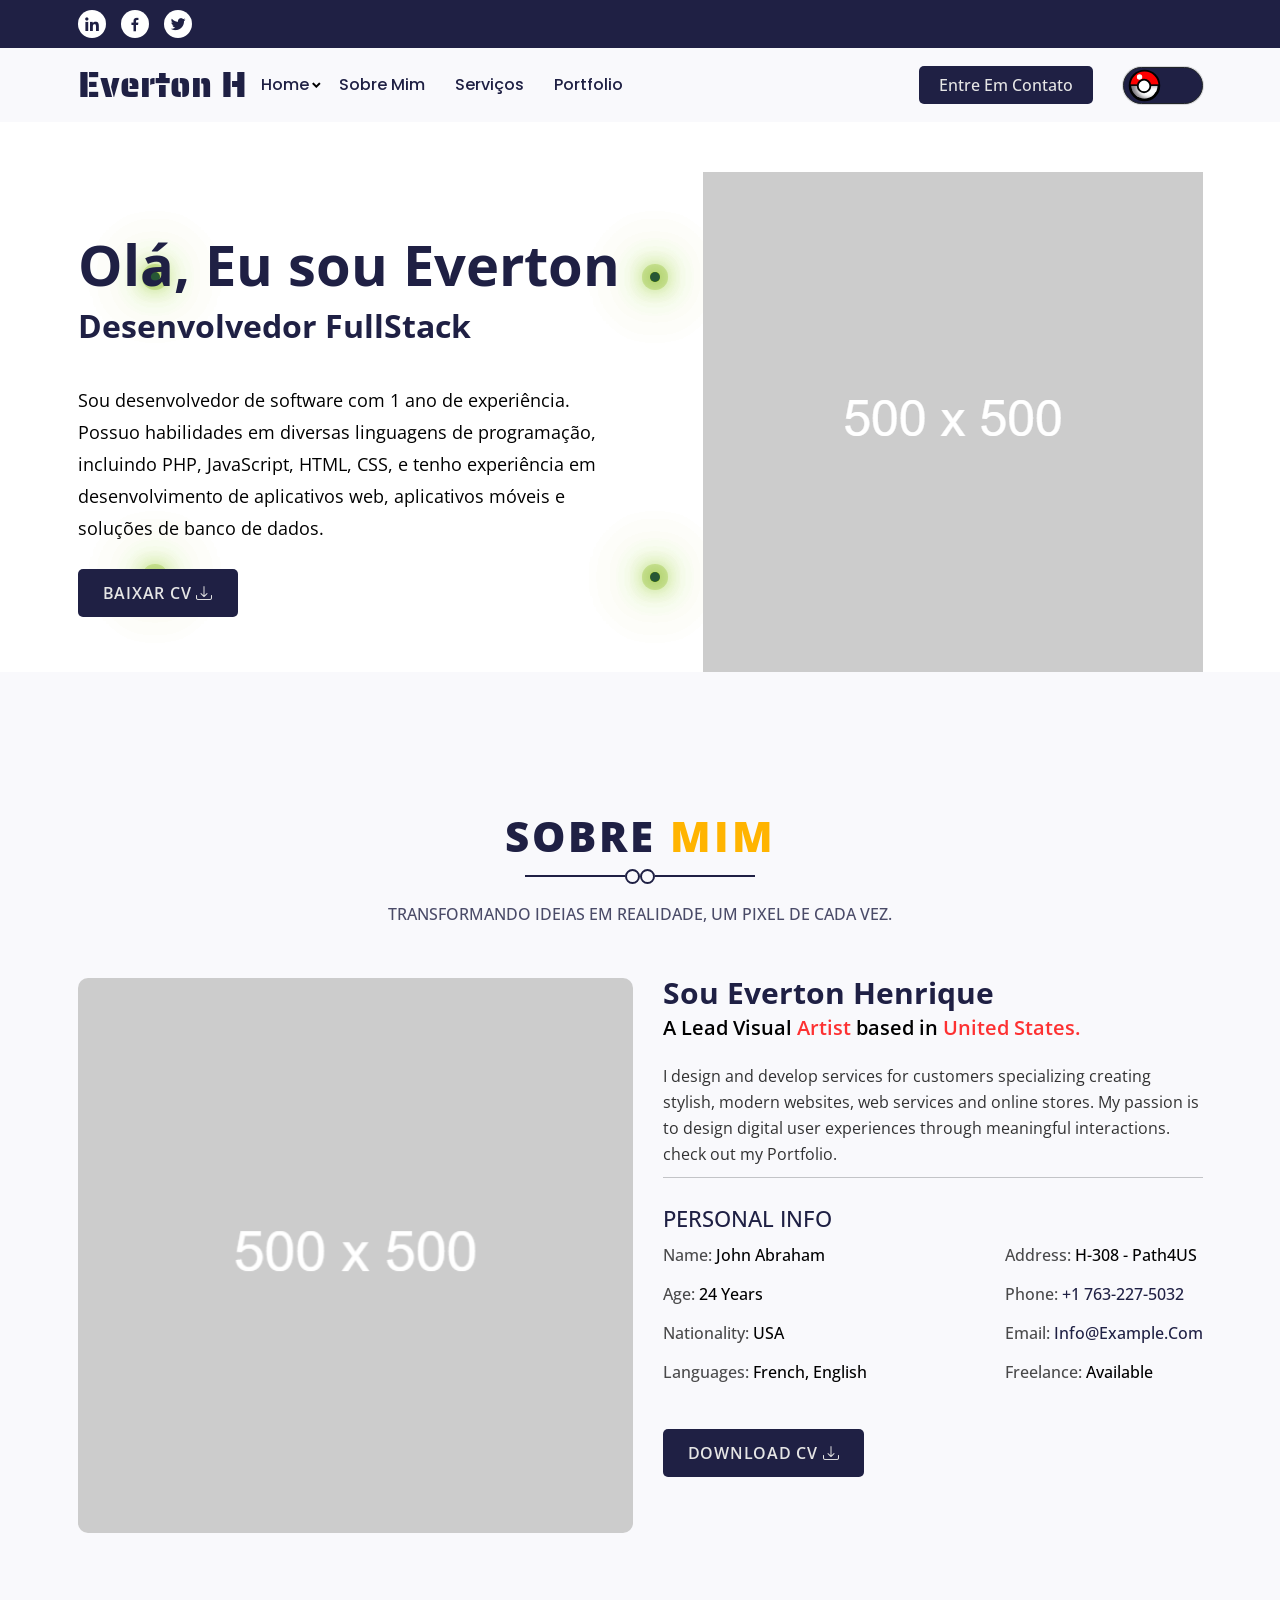
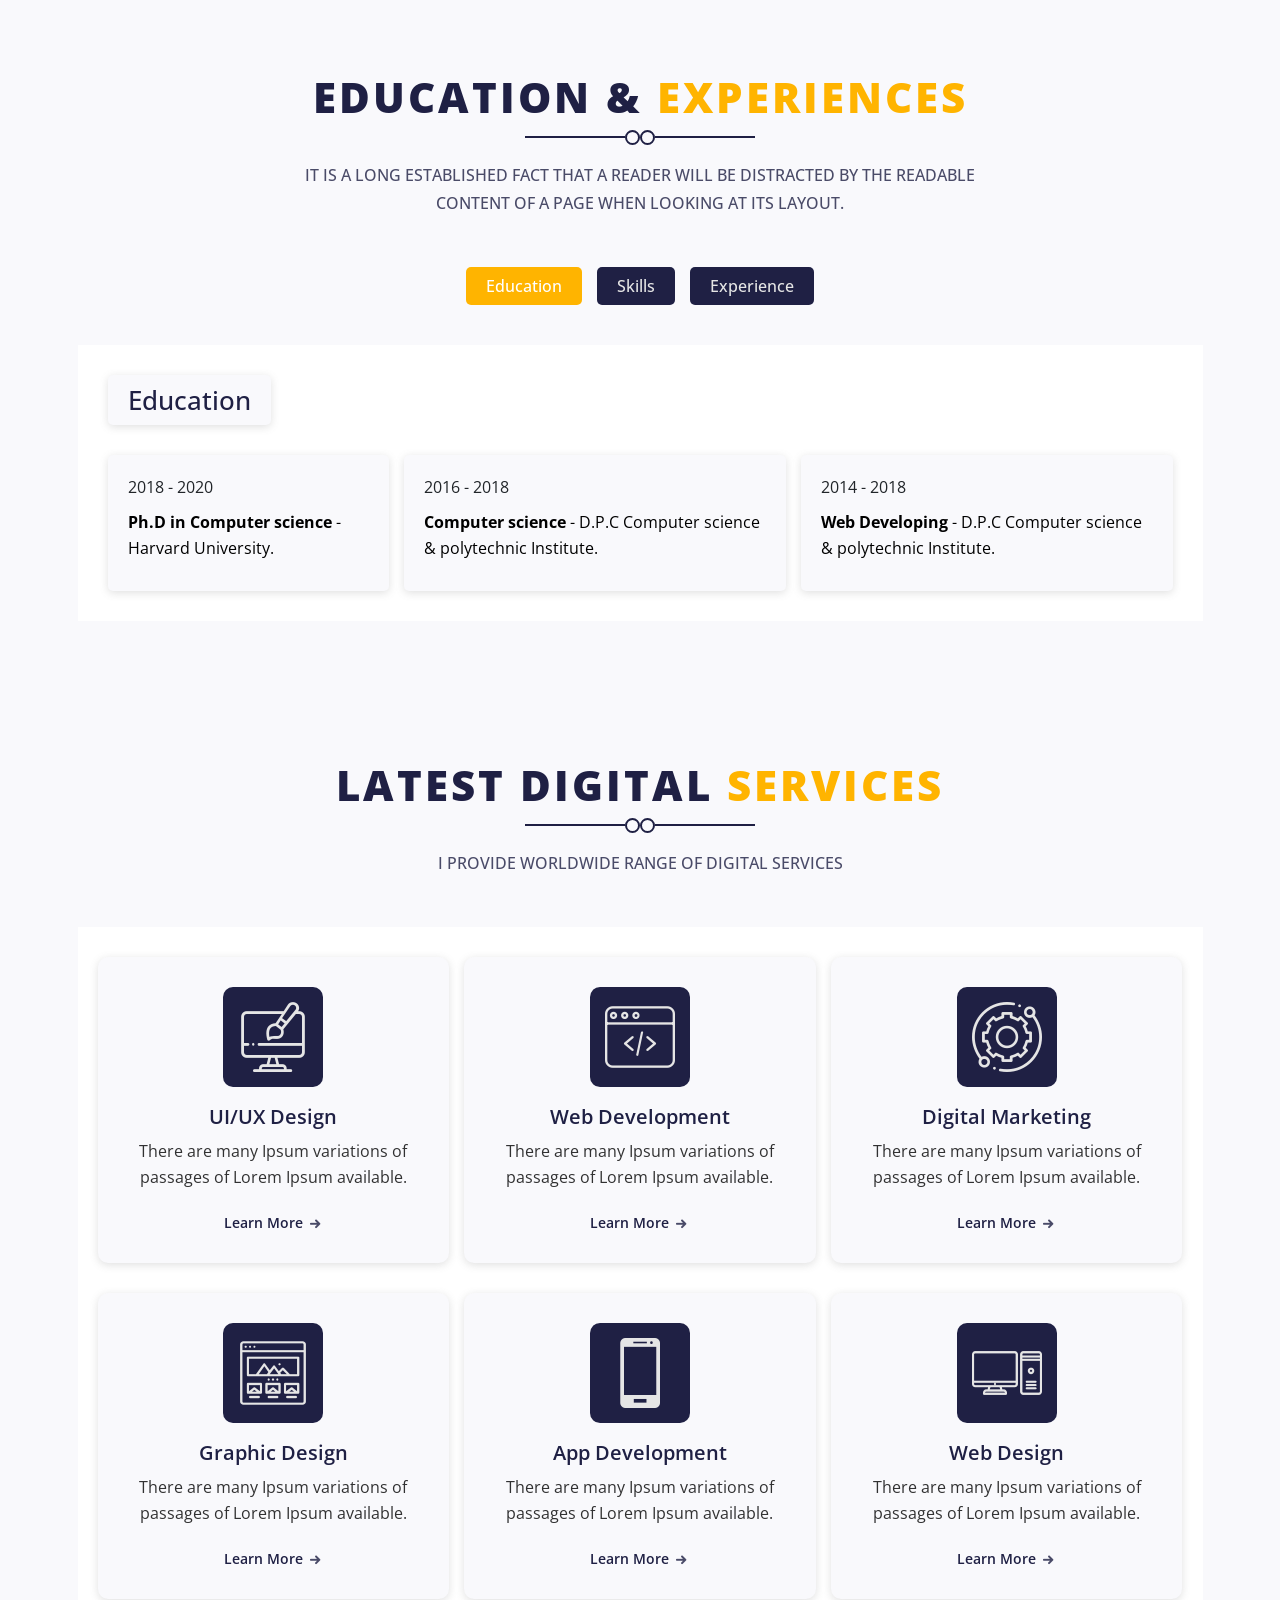
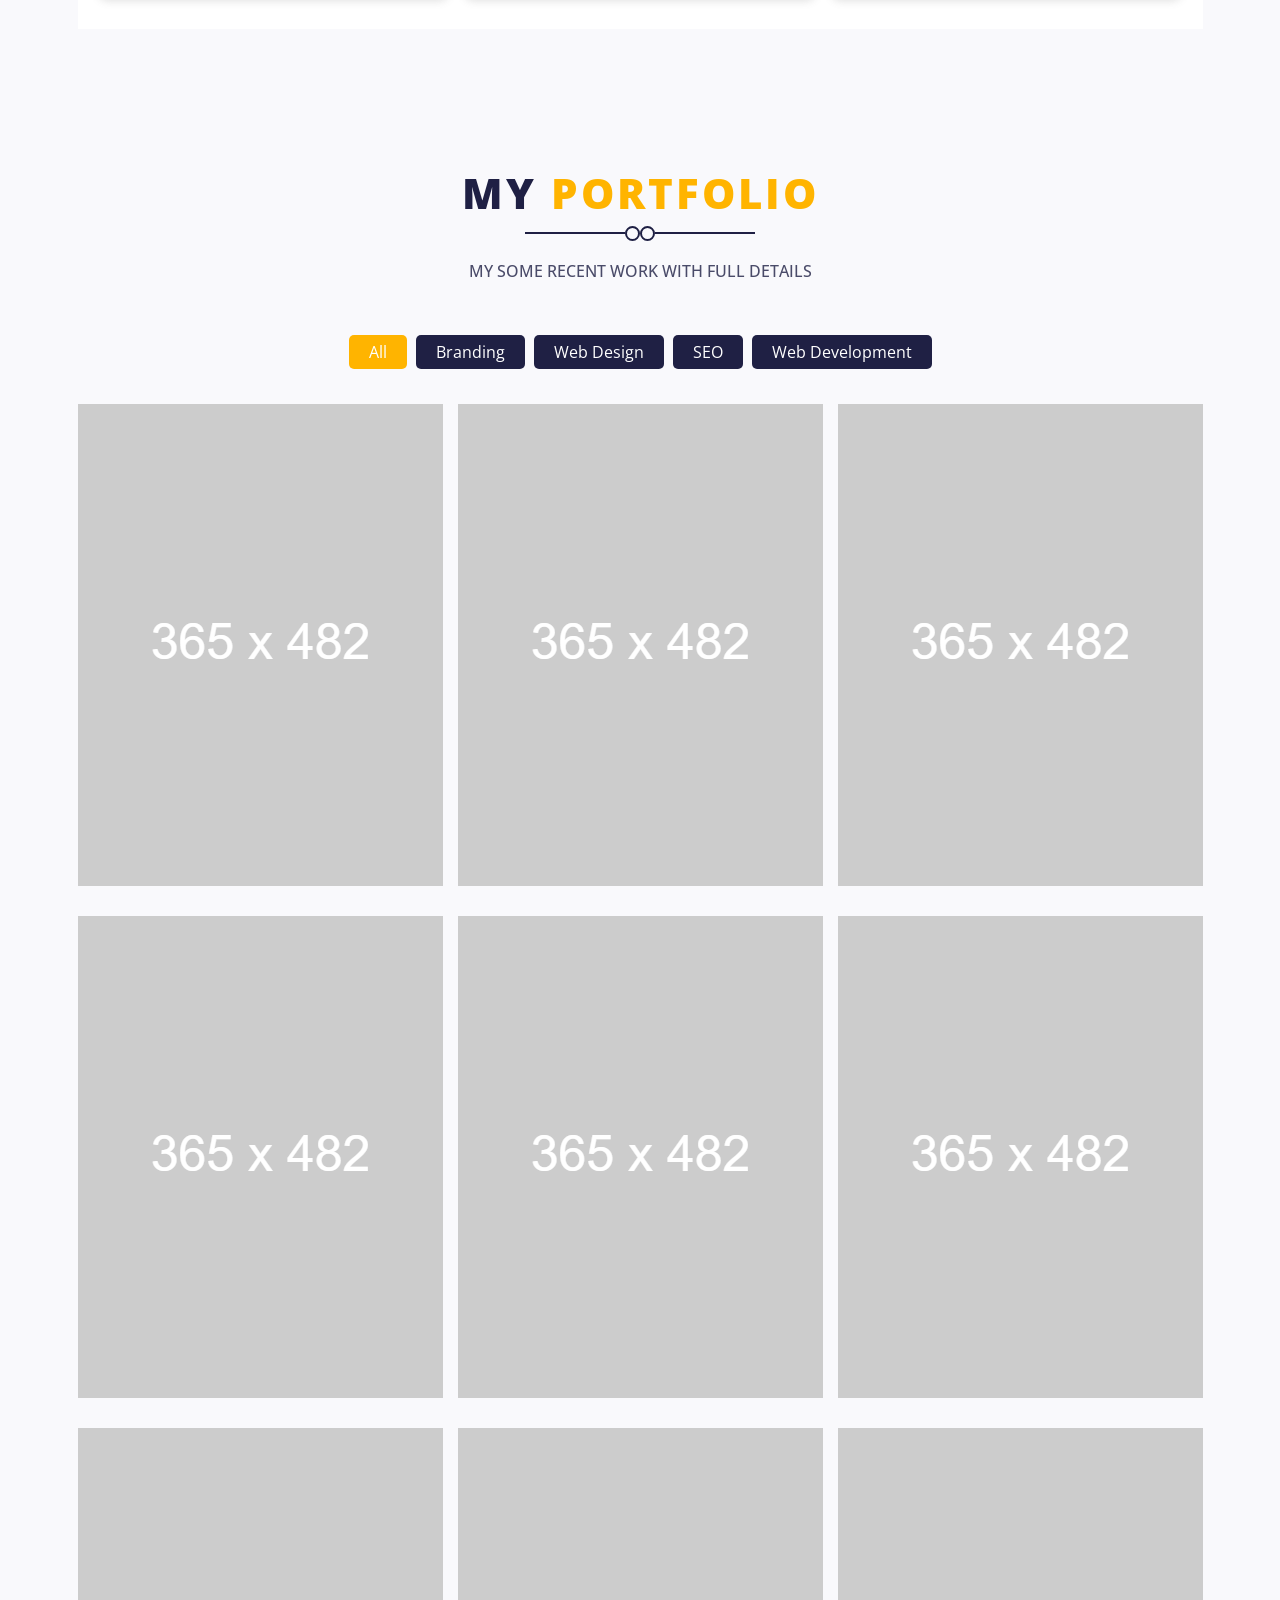
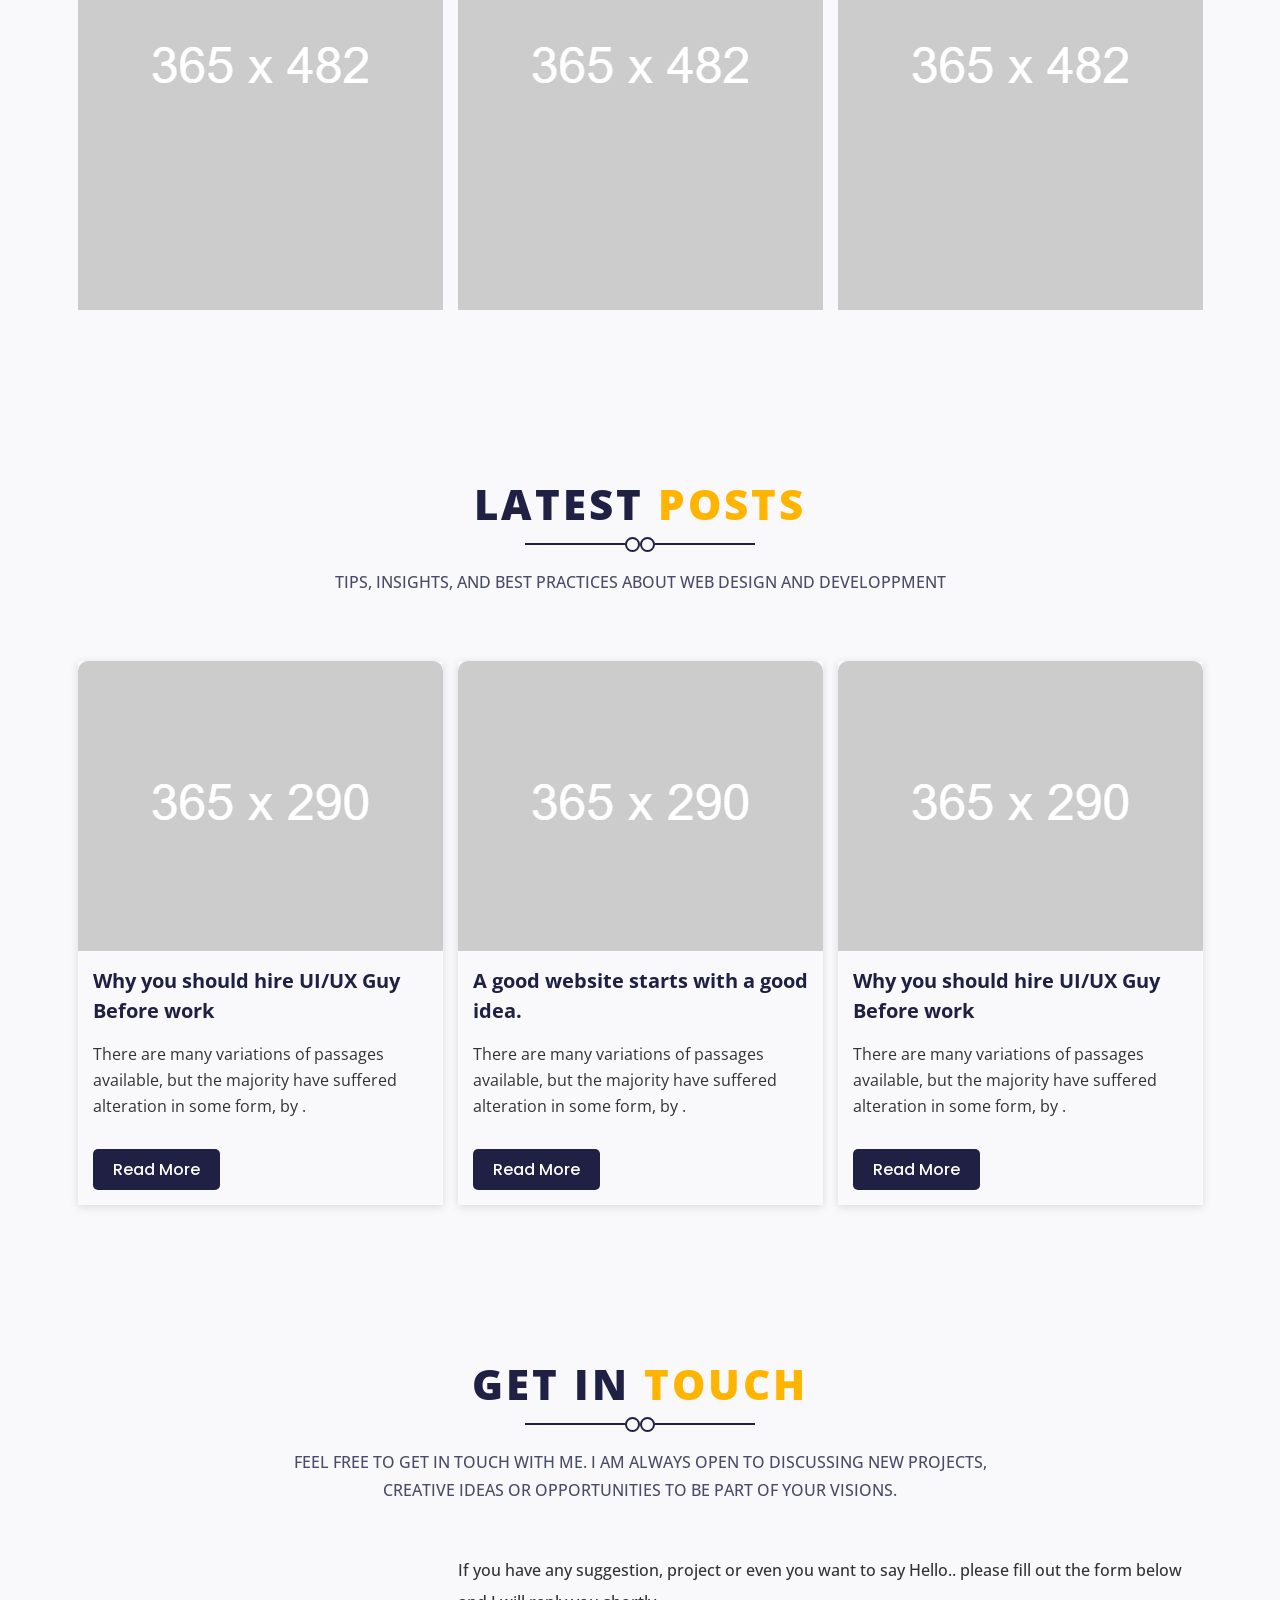
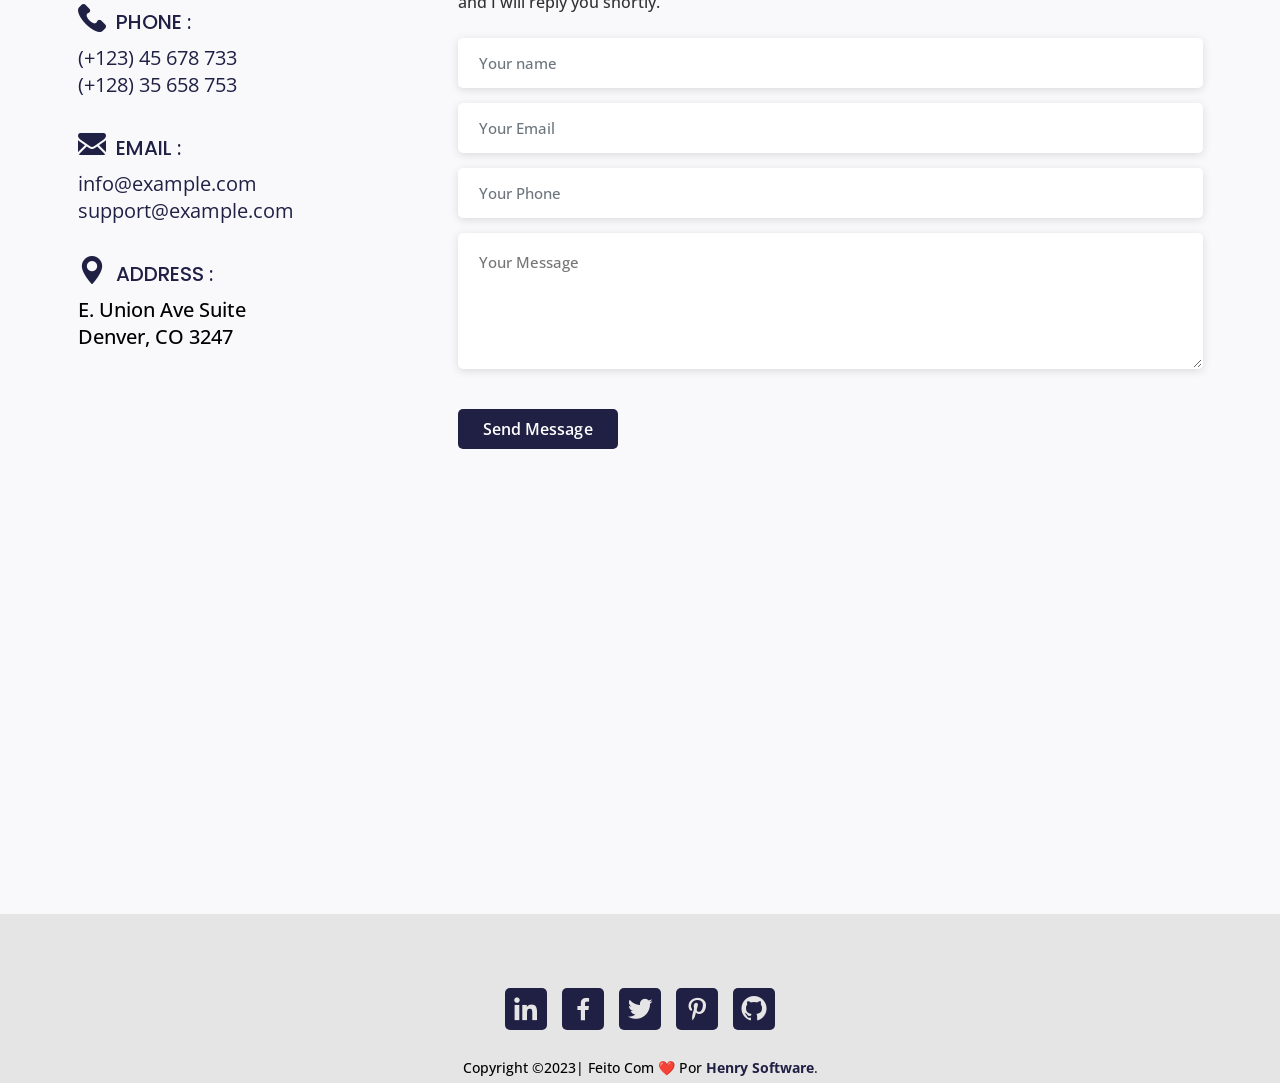
<file: index.html>
<!doctype html>
<html class="no-js" lang="en">
<head>
    <!-- Required meta tags -->
    <meta charset="utf-8">
    <meta http-equiv="x-ua-compatible" content="ie=edge">
    <meta name="description" content="">
    <meta name="viewport" content="width=device-width, initial-scale=1, shrink-to-fit=no">
    <title>
        Everton Henrique - PortFolio 
    </title>
    <link rel="shortcut Icon" href="./assets/images/favicon.png" type="images/png">
    <!-- Bootstrap-5 CSS -->
    <link rel="stylesheet" href="./assets/css/bootstrap.min.css">
    <!-- wow Animation  -->
    <link rel="stylesheet" href="./assets/css/animate.css">
    <!--  Flat Icon CSS -->
    <link rel="stylesheet" href="./assets/font/flaticon.css">
    <!--  BoxIcons CSS -->
    <link rel="stylesheet" href="./assets/css/boxicons.css">
    <!-- Custom CSS -->
    <link rel="stylesheet" href="./assets/css/main.css">
    <link rel="stylesheet" href="./assets/css/responsive.css">

</head>
<body>
    <!-- Start Preloader Area -->
    <div class="preloader">
        <div class="loader">
            <div class="bar1 bar"></div>
            <div class="bar2 bar"></div>
            <div class="bar3 bar"></div>
            <div class="bar4 bar"></div>
            <div class="bar5 bar"></div>
            <div class="bar6 bar"></div>
        </div>
    </div>
    <!-- End Preloader Area -->
    <div class="main-wrapper">
        <!-- Header top Area -->
        <div class="header-top d-none d-md-block">
            <div class="container">
                <div class="row align-items-center">
                    <div class="col-lg-8 col-md-8 col-sm-6 col-xs-6">
                        <ul class="topbar-social-icon d-flex justify-content-start">
                            <li><a><i class='bx bxl-linkedin'></i></a></li>
                            <li><a><i class='bx bxl-facebook'></i></a></li>
                            <li><a><i class='bx bxl-twitter' ></i></a></li>
                        </ul>
                    </div>
                    <!-- <div class="col-lg-4 col-md-4 col-sm-6 col-xs-6">
                        <ul class="topbar-support screen-xl d-flex align-items-center">
                            <li> <a href="tel:+58745852733"><i class="flaticon-call"></i> (+44) 763-227-5032 </a></li>
                        </ul>
                    </div> -->
                </div>
            </div>
        </div>
        <!-- Header top Area End -->
    
        <!-- header area start -->
        <header class="header-area">
            <div class="container">
                <div class="d-flex align-items-center justify-content-between">
                    <div class="site-wrapper">
                        <a href="#" class="navbar-brand">Everton H</a>
                    </div>
                    <nav class="main-nav me-auto">
                        <ul class="primary-menu">
                            <li class="has-child-menu">
                                <a href="javascript:void(0)">Home</a>
                                <i class="fl flaticon-plus">+</i>
                                <ul class="sub-menu bg-active">
                                    <li><a href="index.html" class="nav-link">Home-One</a></li>
                                    <li><a href="home2.html" class="nav-link">Home-Two</a></li>
                                </ul>
                            </li>
                            <li><a href="#about" class="nav-link">Sobre Mim </a></li>
                            <li><a href="#service" class="nav-link">Serviços</a></li>
                            <li><a href="#Portfolio" class="nav-link">Portfolio</a></li>
                        </ul>

                        <div class="sidebar-support d-block d-md-none">
                            <div class="header-btn d-md-none d-block">
                                <a class="btn primary-btn" href="#contact">Entre em contato</a>
                            </div>
                            <ul class="navbar-support screen-xl d-flex align-items-center">
                                <li> <a href="tel:+58745852733"><i class="flaticon-call"></i> (+44) 763-227-5032 </a></li>
                            </ul>
                            <ul class="navbar-social-icon d-flex justify-content-start">
                                <li>
                                    <div class="cs-tooltip">LinkedIn</div>
                                    <a href="#" class="social-button"><i class='bx bxl-linkedin'></i></a>
                                </li>
                                <li>
                                    <div class="cs-tooltip">Facebook</div>
                                    <a href="#" class="social-button"><i class="bx bxl-facebook"></i></a>
                                </li>
                                <li>
                                    <div class="cs-tooltip">Twitter</div>
                                    <a href="#" class="social-button"><i class="bx bxl-twitter"></i></a>
                                </li>
                                <li>
                                    <div class="cs-tooltip">Whatsapp</div>
                                    <a href="#" class="social-button"><i class='bx bxl-whatsapp'></i></a>
                                </li>
                            </ul>
                        </div>
                    </nav>
                    <div class="header-btn d-none d-lg-block">
                        <a class="btn primary-btn" href="#contact">Entre em contato</a>
                    </div>
                    <div class="nav-right d-flex justify-content-end align-items-center">
                        <!-- Screen color Mood  -->
                        <div id="toggle">
                            <div class="switch"></div>
                        </div>
                        <!-- Mobile menu  -->
                        <div class="mobile-menu">
                            <a href="javascript:void(0)" class="hamburger d-block d-md-none">
                                <span class="h-top"></span>
                                <span class="h-middle"></span>
                                <span class="h-bottom"></span>
                            </a>
                        </div>
                    </div>
                </div>
            </div>
        </header>
        <!--  header area end -->
        
        <!-- Slider area start -->
        <div class="slider-area">
           
            <div class="container">
                <div class="amimation">
                    <div class="glowing part-1">
                        <span style="--i:1;"></span>
                        <span style="--i:2;"></span>
                        <span style="--i:3;"></span>
                    </div>
                    <div class="glowing part-2">
                        <span style="--i:4;"></span>
                        <span style="--i:5;"></span>
                        <span style="--i:6;"></span>
                    </div>
                    <div class="glowing part-3">
                        <span style="--i:1;"></span>
                        <span style="--i:2;"></span>
                        <span style="--i:3;"></span>
                    </div>
                    <div class="glowing part-4">
                        <span style="--i:1;"></span>
                        <span style="--i:2;"></span>
                        <span style="--i:3;"></span>
                    </div>
                    <div class="glowing part-5">
                        <span style="--i:1;"></span>
                        <span style="--i:2;"></span>
                        <span style="--i:3;"></span>
                    </div>
                  
                </div>
                <div class="row align-items-center">
                    <div class="col-12 col-sm-12 col-md-6 col-lg-6 col-xl-6 col-xxl-6">
                        <div class="slider-content">
                            <div class="animated-title">
                                <h1> Olá, Eu sou Everton</h1>
                                <div class="word"> </div>
                            </div>
                            <p>Sou desenvolvedor de software com 1 ano de experiência. Possuo habilidades em diversas linguagens de programação, incluindo PHP, JavaScript, HTML, CSS, e tenho experiência em desenvolvimento de aplicativos web, aplicativos móveis e soluções de banco de dados.</p>
                            <div class="slider-button">
                                <a href="./assets/images/CV.pdf" download class="btn banner-btn">Baixar CV <i class="bi bi-download"></i></a>
                            </div>
                        </div>
                    </div>
                    <div class="col-12 col-sm-12 col-md-6 col-lg-6 col-xl-6 col-xxl-6">
                        <div class="slider-img-box d-flex justify-content-end">
                            <img src="./assets/images/banner-img.png" class="img-fluid" alt="banner-img">
                        </div>
                    </div>
                </div>
            </div>
        </div>
        <!-- Slider area End -->

        <!-- About us area start -->
        <div id="about" class="about-area section-top-spacing">
            <div class="container">
                <div class="row">
                    <div class="col-12 col-md-10 col-lg-8 m-auto">
                        <div class="section-inner-content text-center">
                            <div class="section-title">
                                <h2 class="wow animate fadeInUp" data-wow-duration="900ms" data-wow-delay="0s">Sobre <span>mim</span> </h2>
                                <span class="wow animate fadeInUp" data-wow-duration="900ms" data-wow-delay="0s"></span>
                            </div>
                            <h6 class="sub-title wow animate fadeInUp" data-wow-duration="1200ms" data-wow-delay="0s"> Transformando ideias em realidade, um pixel de cada vez.</h6>
                        </div>
                    </div>
                    
                    <div class="col-lg-6 col-md-12 col-sm-12 col-xs-12 ">
                        <div class="img-box">
                            <img src="./assets/images/banner-img.png" class="img-fluid" alt="about">
                        </div>
                    </div>
                    
                    <div class="col-lg-6 col-md-12 col-sm-12 col-xs-12 ">
                        <div class="content-area">
                            <div class="inner-tile">
                                <h3 class="inner-content-title wow animate fadeInUp" data-wow-duration="900ms" data-wow-delay="0s"> Sou Everton Henrique </h3>
                                <p class="wow animate fadeInUp" data-wow-duration="1200ms" data-wow-delay="0s">A Lead Visual <span>Artist</span> based in <span>United States.</span></p>
                            </div>
                            <div class="inner-text wow animate fadeInUp" data-wow-duration="1500ms" data-wow-delay="0s">
                                <p> I design and develop services for customers specializing creating stylish, modern websites, web services and online stores. My  passion is to design digital user experiences through meaningful interactions. check out my Portfolio.</p>
                            </div>
                            <hr>
                            <div class="personal-info">
                                <h4 class="wow animate fadeInLeft" data-wow-duration="900ms" data-wow-delay="0s">personal info</h4>
                                <div class="info-list d-flex justify-content-between align-items-center">
                                    <ul>
                                        <li class="wow animate fadeInUp" data-wow-duration="900ms" data-wow-delay="0s"> <p><span>Name: </span> John Abraham</p></li>
                                        <li class="wow animate fadeInUp" data-wow-duration="1200ms" data-wow-delay="0s"> <p><span>age: </span> 24 years</p></li>
                                        <li class="wow animate fadeInUp" data-wow-duration="1500ms" data-wow-delay="0s"> <p><span>nationality: </span> USA</p> </li>
                                        <li class="wow animate fadeInUp" data-wow-duration="1800ms" data-wow-delay="0s"> <p><span> languages: </span> French, English</p> </li>
                                    </ul>

                                    <ul>
                                        <li class="wow animate fadeInUp" data-wow-duration="900ms" data-wow-delay="0s"> <p><span>Address: </span> H-308 - Path4US</p> </li>
                                        <li class="wow animate fadeInUp" data-wow-duration="1200ms" data-wow-delay="0s"> <p><span>Phone: </span><a href="tel:+58745852733"> +1 763-227-5032</a></p> </li>
                                        <li class="wow animate fadeInUp" data-wow-duration="1500ms" data-wow-delay="0s"> <p><span>Email: </span> <a href="mailto:info@example.com">info@example.com</a></p> </li>
                                        <li class="wow animate fadeInUp" data-wow-duration="1800ms" data-wow-delay="0s"> <p><span> Freelance: </span> Available</p> </li>
                                    </ul>
                                </div>
                                <a href="./assets/images/CV.pdf" download class="btn download-btn wow animate fadeInUp" data-wow-duration="2000ms" data-wow-delay="0s"> Download CV <i class="bi bi-download"></i></a>
                            </div>
                        </div>
                    </div>
                </div>
            </div>
        </div>
        <!-- About us area End -->

        <!-- Experience area start -->
        <div id="experiences" class="experience-area section-spacing">
            <div class="container">
                <div class="row">
                    <div class="col-12 col-md-10 col-lg-8 m-auto">
                        <div class="section-inner-content text-center">
                            <div class="section-title">
                                <h2 class="wow animate fadeInUp" data-wow-duration="900ms" data-wow-delay="0s">Education & <span>Experiences</span></h2>
                                <span class="wow animate fadeInUp" data-wow-duration="1200ms" data-wow-delay="0s"></span>
                            </div>
                            <h6 class="sub-title wow animate fadeInUp" data-wow-duration="1500ms" data-wow-delay="0s">It is a long established fact that a reader will be distracted by the readable content of a page when looking at its layout.</h6>
                        </div>
                    </div>

                    <div class="col-12">
                        <ul class="nav__menu nav nav-pills mb-3 justify-content-center" id="pills-tab" role="tablist">
                            <li class="nav-item wow animate fadeInLeft" data-wow-duration="900ms" data-wow-delay="0s" role="presentation">
                              <button class="btn nav-link menu-item active" id="pills-home-tab" data-bs-toggle="pill" data-bs-target="#pills-home" type="button" role="tab" aria-controls="pills-home" aria-selected="true">Education</button>
                            </li>
                            <li class="nav-item wow animate fadeInLeft" data-wow-duration="1400ms" data-wow-delay="0s" role="presentation">
                                <button class="nav-link menu-item btn" id="pills-skills-tab" data-bs-toggle="pill" data-bs-target="#pills-skills" type="button" role="tab" aria-controls="pills-skills" aria-selected="false">Skills</button>
                              </li>
                            <li class="nav-item wow animate fadeInLeft" data-wow-duration="1800ms" data-wow-delay="0s" role="presentation">
                              <button class="nav-link menu-item btn" id="pills-experience-tab" data-bs-toggle="pill" data-bs-target="#pills-experience" type="button" role="tab" aria-controls="pills-experience" aria-selected="false">Experience</button>
                            </li>
                        </ul>

                        <div class="tab-content tab-item" id="pills-tabContent">
                            <div class="tab-pane fade show active" id="pills-home" role="tabpanel" aria-labelledby="pills-home-tab">
                                <div class="row">
                                    <div class="col-12">
                                        <div class="education-part ex bg-active">
                                            <div class="edu-list">
                                                <h4>
                                                    <label class="bg-active wow animate fadeInUp" data-wow-duration="900ms" data-wow-delay="0s">Education</label>
                                                </h4>
                                                <ul class="d-flex justify-content-between">
                                                    <li class="bg-active wow animate fadeInLeft" data-wow-duration="900ms" data-wow-delay="0s">
                                                        <span class="year">2018 - 2020</span>
                                                        <p>
                                                            <span> <strong>Ph.D in Computer science</strong></span> - 
                                                            Harvard University.
                                                        </p>
                                                    </li>
                                                    <li class="bg-active wow animate fadeInLeft" data-wow-duration="1400ms" data-wow-delay="0s">
                                                        <span class="year">2016 - 2018</span>
                                                        <p>
                                                            <span> <strong>Computer science</strong></span> - 
                                                            D.P.C Computer science & polytechnic Institute. 
                                                        </p>
                                                    </li>
                                                    <li class="bg-active wow animate fadeInLeft" data-wow-duration="1800ms" data-wow-delay="0s">
                                                        <span class="year">2014 - 2018</span>
                                                        <p>
                                                            <span><strong>Web Developing</strong></span> - 
                                                            D.P.C Computer science & polytechnic Institute.
                                                        </p>
                                                    </li>
                                                </ul>
                                            </div>
                                        </div>
                                    </div>
                                </div>
                            </div>

                            <div class="tab-pane fade tab-item" id="pills-skills" role="tabpanel" aria-labelledby="pills-skills-tab">        
                                <div class="skills-part ex bg-active">
                                    <h4>
                                        <label class="bg-active wow animate fadeInUp" data-wow-duration="900ms" data-wow-delay="0s">Skills</label>
                                    </h4>
                                    <div class="row">
                                        <div class="col-12 col-lg-6">
                                            <div class="skills-bar bg-active">
                                               
                                                <div class="bar wow animate fadeInUp" data-wow-duration="900ms" data-wow-delay="0s">
                                                    <div class="info">
                                                        <span>Web Design</span>
                                                    </div>
                                                    <div class="progress-line design"><span></span></div>
                                                </div>
                                                <div class="bar wow animate fadeInUp" data-wow-duration="1200ms" data-wow-delay="0s">
                                                    <div class="info">
                                                        <span>Web Development</span>
                                                    </div>
                                                    <div class="progress-line development"><span></span></div>
                                                </div>
                                                <div class="bar wow animate fadeInUp" data-wow-duration="1400ms" data-wow-delay="0s">
                                                    <div class="info">
                                                        <span>UI/UX</span>
                                                    </div>
                                                    <div class="progress-line uiux"><span></span></div>
                                                </div>
                                                <div class="bar wow animate fadeInUp" data-wow-duration="1600ms" data-wow-delay="0s">
                                                    <div class="info">
                                                        <span>Mobile App</span>
                                                    </div>
                                                    <div class="progress-line app"><span></span></div>
                                                </div>
                                                <div class="bar wow animate fadeInUp" data-wow-duration="1800ms" data-wow-delay="0s">
                                                    <div class="info">
                                                        <span>Motion Graphic</span>
                                                    </div>
                                                    <div class="progress-line graphic"><span></span></div>
                                                </div>
                                            </div>
                                        </div>

                                        <div class="col-12 col-lg-6">
                                            <div class="skills-bar  bg-active">
                                                <div class="bar wow animate fadeInUp" data-wow-duration="900ms" data-wow-delay="0s">
                                                    <div class="info">
                                                        <span>HTML</span>
                                                    </div>
                                                    <div class="progress-line html"><span></span></div>
                                                </div>
                                                <div class="bar wow animate fadeInUp" data-wow-duration="1200ms" data-wow-delay="0s">
                                                    <div class="info">
                                                        <span>CSS</span>
                                                    </div>
                                                    <div class="progress-line css"><span></span></div>
                                                </div>
                                                <div class="bar wow animate fadeInUp" data-wow-duration="1400ms" data-wow-delay="0s">
                                                    <div class="info">
                                                        <span>JavaScript</span>
                                                    </div>
                                                    <div class="progress-line javascript"><span></span></div>
                                                </div>
                                                <div class="bar wow animate fadeInUp" data-wow-duration="1600ms" data-wow-delay="0s">
                                                    <div class="info">
                                                        <span>React</span>
                                                    </div>
                                                    <div class="progress-line react"><span></span></div>
                                                </div>
                                                <div class="bar wow animate fadeInUp" data-wow-duration="1800ms" data-wow-delay="0s">
                                                    <div class="info">
                                                        <span>NodeJs</span>
                                                    </div>
                                                    <div class="progress-line nodeJs"><span></span></div>
                                                </div>
                                            </div>
                                        </div>
                                    </div>
                                </div>
                            </div>

                            <div class="tab-pane fade" id="pills-experience" role="tabpanel" aria-labelledby="pills-experience-tab">
                                <div class="row">
                                    <div class="experience-part ex bg-active">
                                        <div class="edu-list">
                                            <h4>
                                                <label class="bg-active wow animate fadeInUp" data-wow-duration="900ms" data-wow-delay="0s">Experience</label>
                                            </h4>

                                            <div class="row">
                                                <div class="col-12 col-lg-6">
                                                    <ul>
                                                        <li class="bg-active wow animate fadeInUp" data-wow-duration="900ms" data-wow-delay="0s">
                                                            <h5>Sr. Software Tester</h5>
                                                            <h6>Full Time | Remote</h6>
                                                            <span class="year">2018 - Present</span>
                                                            <hr>
                                                            <h4>
                                                                <label class="bg-active">Google Inc</label>
                                                            </h4>
                                                            <p>Lorem ipsum dolor sit amet consectetur adipisicing elit. Veritatis deleniti numquam similique rem aut assumenda dolore, fugit eos nostrum accusamus nulla nemo exercitationem quam minus vel fugiat corrupti nam.</p>
                                                        </li>

                                                        <li class="bg-active wow animate fadeInUp" data-wow-duration="1200ms" data-wow-delay="0s">
                                                            <h5>Cr. Web Developer</h5>
                                                            <h6>Remote | In House</h6>
                                                            <span class="year">2016 - 2018</span>
                                                            <hr>
                                                            <h4>
                                                                <label class="bg-active"> ThemeHub Ltd</label>
                                                            </h4>
                                                            <p>Lorem ipsum dolor sit amet consectetur adipisicing elit. Veritatis deleniti numquam similique rem aut assumenda dolore, fugit eos nostrum accusamus nulla nemo exercitationem quam minus vel fugiat corrupti nam.</p>
                                                        </li>
                                                    </ul>
                                                </div>

                                                <div class="col-12 col-lg-6">
                                                    <ul>
                                                        <li class="bg-active wow animate fadeInUp" data-wow-duration="900ms" data-wow-delay="0s">
                                                            <h5>Sr. UI Designer</h5>
                                                            <h6>Part Time | Remote</h6>
                                                            <span class="year">2013 - 2015</span>
                                                            <hr>
                                                            <h4>
                                                                <label class="bg-active"> US Softwares</label>
                                                            </h4>
                                                            <p>Lorem ipsum dolor sit amet consectetur adipisicing elit. Veritatis deleniti numquam similique rem aut assumenda dolore, fugit eos nostrum accusamus nulla nemo exercitationem quam minus vel fugiat corrupti nam.</p>
                                                        </li>

                                                        <li class="bg-active wow animate fadeInUp" data-wow-duration="1200ms" data-wow-delay="0s">
                                                            <h5>Jr. Web Developer</h5>
                                                            <h6>Full Time | In House</h6>
                                                            <span class="year">2010 - 2013</span>
                                                            <hr>
                                                            <h4>
                                                                <label class="bg-active">Avata Theme</label>
                                                            </h4>
                                                            <p>Lorem ipsum dolor sit amet consectetur adipisicing elit. Veritatis deleniti numquam similique rem aut assumenda dolore, fugit eos nostrum accusamus nulla nemo exercitationem quam minus vel fugiat corrupti nam.</p>
                                                        </li>
                                                    </ul>
                                                </div>
                                            </div>
                                        </div>
                                    </div>
                                </div>
                            </div>
                        </div>
                    </div>
                </div>
            </div>
        </div>
        <!-- Experience b area End -->

        <!-- Services area start -->
        <div id="service" class="services-area section-spacing">
            <div class="container">
                <div class="row">
                    <div class="col-12 col-md-10 col-lg-8 m-auto">
                        <div class="section-inner-content text-center">
                            <div class="section-title">
                                <h2 class="wow animate fadeInUp" data-wow-duration="900ms" data-wow-delay="0s">Latest Digital <span>services</span> </h2>
                                <span class=" wow animate fadeInUp" data-wow-duration="1200ms" data-wow-delay="0s"></span>
                            </div>
                            <h6 class="sub-title wow animate fadeInUp" data-wow-duration="1500ms" data-wow-delay="0s">
                                I provide worldwide range of digital services
                            </h6>
                        </div>
                    </div>
                </div>

                <div class="service-items bg-active">
                    <div class="row">
        
                        <div class="col-xxl-4 col-xl-4 col-lg-4 col-md-6 col-sm-8 col-12 text-center m-auto">
                            <div class="service-item text-center bg-active wow animate fadeInUp" data-wow-duration="900ms" data-wow-delay="0s">
                                <div class="box_innerIcon">
                                    <i class="flaticon-web-design"></i>
                                </div>
                                
                                <div class="box_innerContent text-center">
                                    <h3><a href="#">UI/UX Design</a> </h3>
                                    <p>There are many Ipsum variations of passages of Lorem Ipsum available.</p>
                                    
                                    <a href="#" class="btn btn-link btn_learnMore">Learn More <i class="flaticon-right-arrow-1"></i></a>
                                        
                                </div>
                            </div>
                        </div>
                        <div class="col-xxl-4 col-xl-4 col-lg-4 col-md-6 col-sm-8 col-12 text-center m-auto">
                            <div class="service-item text-center bg-active wow animate fadeInUp" data-wow-duration="1200ms" data-wow-delay="0s">
                                <div class="box_innerIcon">
                                    <i class="flaticon-web-programming"></i>
                                </div>
                                <div class="box_innerContent text-center">
                                    <h3><a href="#">Web Development</a> </h3>
                                    <p>There are many Ipsum variations of passages of Lorem Ipsum available.</p>
                                    <a href="#" class="btn btn-link btn_learnMore">Learn More <i class="flaticon-right-arrow-1"></i></a>
                                </div>
                            </div>
                        </div>
                        <div class="col-xxl-4 col-xl-4 col-lg-4 col-md-6 col-sm-8 col-12 text-center m-auto">
                            <div class="service-item text-center bg-active wow animate fadeInUp" data-wow-duration="1400ms" data-wow-delay="0s">
                                <div class="box_innerIcon">
                                    <i class="flaticon-technical-support"></i>
                                </div>
                                
                                <div class="box_innerContent text-center">
                                    <h3><a href="#">Digital Marketing</a> </h3>
                                    <p>There are many Ipsum variations of passages of Lorem Ipsum available.</p>
                                    <a href="#" class="btn btn-link btn_learnMore">Learn More <i class="flaticon-right-arrow-1"></i></a>
                                </div>
                            </div>
                        </div>
                        <div class="col-xxl-4 col-xl-4 col-lg-4 col-md-6 col-sm-8 col-12 text-center m-auto">
                            <div class="service-item text-center bg-active wow animate fadeInUp" data-wow-duration="1600ms" data-wow-delay="0s">
                                <div class="box_innerIcon">
                                    <i class="flaticon-website-1"></i>
                                </div>
                                
                                <div class="box_innerContent text-center">
                                    <h3><a href="#">Graphic Design</a> </h3>
                                    <p>There are many Ipsum variations of passages of Lorem Ipsum available.</p>
                                    <a href="#" class="btn btn-link btn_learnMore">Learn More <i class="flaticon-right-arrow-1"></i></a>
                                </div>
                            </div>
                        </div>
                        <div class="col-xxl-4 col-xl-4 col-lg-4 col-md-6 col-sm-8 col-12 text-center m-auto">
                            <div class="service-item text-center bg-active wow animate fadeInUp" data-wow-duration="1800ms" data-wow-delay="0s">
                                <div class="box_innerIcon">
                                    <i class="flaticon-smartphone"></i>
                                </div>
                                
                                <div class="box_innerContent text-center">
                                    <h3><a href="#">App Development</a> </h3>
                                    <p>There are many Ipsum variations of passages of Lorem Ipsum available.</p>
                                    <a href="#" class="btn btn-link btn_learnMore">Learn More <i class="flaticon-right-arrow-1"></i></a>
                                </div>
                            </div>
                        </div>
                        <div class="col-xxl-4 col-xl-4 col-lg-4 col-md-6 col-sm-8 col-12 text-center m-auto">
                            <div class="service-item text-center bg-active wow animate fadeInUp" data-wow-duration="2000ms" data-wow-delay="0s">
                                <div class="box_innerIcon">
                                    <i class="flaticon-computer"></i>
                                </div>
                                
                                <div class="box_innerContent text-center">
                                    <h3><a href="#">Web Design</a> </h3>
                                    <p>There are many Ipsum variations of passages of Lorem Ipsum available.</p>
                                    <a href="#" class="btn btn-link btn_learnMore">Learn More <i class="flaticon-right-arrow-1"></i></a>
                                </div>
                            </div>
                        </div>
                    </div>
                </div>
            </div>
        </div>
        <!-- Services area End -->

        <!-- Portfolil area start -->
        <div id="Portfolio" class="portfolio-area section-spacing">
            <div class="container">
                <div class="row">
                    <div class="col-12 col-md-10 col-lg-8 m-auto">
                        <div class="section-inner-content text-center">
                            <div class="section-title">
                                <h2 class="wow animate fadeInUp" data-wow-duration="900ms" data-wow-delay="0s">My <span>Portfolio</span></h2>
                                <span class=" wow animate fadeInUp" data-wow-duration="1200ms" data-wow-delay="0s"></span>
                            </div>
                            <h6 class="sub-title wow animate fadeInUp" data-wow-duration="1400ms" data-wow-delay="0s">
                                My Some Recent Work With Full Details
                            </h6>
                        </div>
                    </div>
                </div>

                <div class="service-items bg-active">
                    <div class="portfolio_wrapper">
                        <div class="button-group filters-button-group text-center">
                            <button class="button btn primary-btn active is-checked wow animate fadeInUp" data-wow-duration="600ms" data-wow-delay="0s" data-filter="*">All</button>
                            <button class="button btn primary-btn wow animate fadeInUp" data-wow-duration="800ms" data-wow-delay="0s" data-filter=".branding">Branding</button>
                            <button class="button btn primary-btn wow animate fadeInUp" data-wow-duration="1000ms" data-wow-delay="0s" data-filter=".design">Web Design</button>
                            <button class="button btn primary-btn wow animate fadeInUp" data-wow-duration="1200ms" data-wow-delay="0s" data-filter=".seo">SEO</button>
                            <button class="button btn primary-btn wow animate fadeInUp" data-wow-duration="1400ms" data-wow-delay="0s" data-filter=".development">Web Development</button>
                        </div>
                        <div class="row grid portfolio-item-box">
                            <div class="col-12 col-sm-6 col-md-4 col-lg-4 element-item mt-30 branding" data-category="branding">
                                <img class="img-fluid" src="./assets/images/portfolio/work-1.png" alt="img">
                                <div class="caption fade_caption">
                                    <h5>Branding</h5>
                                    <p>Lorem ipsum dolor sit amet consectetur adipisicing elit. Similique, rerum! </p>
                                    <a href="#" class="btn btn-primary">View Full Project</a>
                                </div>
                            </div>
                            <div class="col-12 col-sm-6 col-md-4 col-lg-4 element-item mt-30 branding" data-category="branding">
                                <img class="img-fluid" src="./assets/images/portfolio/work-2.png" alt="img">
                                <div class="caption fade_caption">
                                    <h5>Branding</h5>
                                    <p>Lorem ipsum dolor sit amet consectetur adipisicing elit. Similique, rerum! </p>
                                    <a href="#" class="btn btn-primary">View Full Project</a>
                                </div>
                            </div>
                            <div class="col-12 col-sm-6 col-md-4 col-lg-4 element-item mt-30 seo" data-category="seo">
                                <img class="img-fluid" src="./assets/images/portfolio/work-3.png" alt="img">
                                <div class="caption fade_caption">
                                    <h5>SEO</h5>
                                    <p>Lorem ipsum dolor sit amet consectetur adipisicing elit. Similique, rerum! </p>
                                    <a href="#" class="btn btn-primary">View Full Project</a>
                                </div>
                            </div>
                            <div class="col-12 col-sm-6 col-md-4 col-lg-4 element-item mt-30 design" data-category="design">
                                <img class="img-fluid" src="./assets/images/portfolio/work-4.png" alt="img">
                                <div class="caption fade_caption">
                                    <h5>Web Design</h5>
                                    <p>Lorem ipsum dolor sit amet consectetur adipisicing elit. Similique, rerum! </p>
                                    <a href="#" class="btn btn-primary">View Full Project</a>
                                </div>
                            </div>
                            <div class="col-12 col-sm-6 col-md-4 col-lg-4 element-item mt-30 design" data-category="design">
                                <img class="img-fluid" src="./assets/images/portfolio/work-5.png" alt="img">
                                <div class="caption fade_caption">
                                    <h5>Web Design</h5>
                                    <p>Lorem ipsum dolor sit amet consectetur adipisicing elit. Similique, rerum! </p>
                                    <a href="#" class="btn btn-primary">View Full Project</a>
                                </div>
                            </div>
                            <div class="col-12 col-sm-6 col-md-4 col-lg-4 element-item mt-30 development" data-category="development">
                                <img class="img-fluid" src="./assets/images/portfolio/work-6.png" alt="img">
                                <div class="caption fade_caption">
                                    <h5>Web Development</h5>
                                    <p>Lorem ipsum dolor sit amet consectetur adipisicing elit. Similique, rerum! </p>
                                    <a href="#" class="btn btn-primary">View Full Project</a>
                                </div>
                            </div>
                            <div class="col-12 col-sm-6 col-md-4 col-lg-4 element-item mt-30 design" data-category="design">
                                <img class="img-fluid" src="./assets/images/portfolio/work-7.png" alt="img">
                                <div class="caption fade_caption">
                                    <h5>Web Design</h5>
                                    <p>Lorem ipsum dolor sit amet consectetur adipisicing elit. Similique, rerum! </p>
                                    <a href="#" class="btn btn-primary">View Full Project</a>
                                </div>
                            </div>
                            <div class="col-12 col-sm-6 col-md-4 col-lg-4 element-item mt-30 seo" data-category="seo">
                                <img class="img-fluid" src="./assets/images/portfolio/work-8.png" alt="img">
                                <div class="caption fade_caption">
                                    <h5>SEO</h5>
                                    <p>Lorem ipsum dolor sit amet consectetur adipisicing elit. Similique, rerum! </p>
                                    <a href="#" class="btn btn-primary">View Full Project</a>
                                </div>
                            </div>
                            <div class="col-12 col-sm-6 col-md-4 col-lg-4 element-item mt-30 development" data-category="development">
                                <img class="img-fluid" src="./assets/images/portfolio/work-9.png" alt="img">
                                <div class="caption fade_caption">
                                    <h5>Web Development</h5>
                                    <p>Lorem ipsum dolor sit amet consectetur adipisicing elit. Similique, rerum! </p>
                                    <a href="#" class="btn btn-primary">View Full Project</a>
                                </div>
                            </div>
                        </div>
                    </div>
                </div>
            </div>
        </div>
        <!-- Portfolio area End -->

        <!-- Blog area start -->
        <div id="blog" class="blog-area section-spacing">
            <div class="container">
                <div class="row">
                    <div class="col-12 col-md-10 col-lg-8 m-auto">
                        <div class="section-inner-content text-center">
                            <div class="section-title">
                                <h2 class="wow animate fadeInUp" data-wow-duration="900ms" data-wow-delay="0s">Latest <span>Posts</span></h2>
                                <span class=" wow animate fadeInUp" data-wow-duration="1200ms" data-wow-delay="0s"></span>
                            </div>
                            <h6 class="sub-title wow animate fadeInUp" data-wow-duration="1400ms" data-wow-delay="0s">
                                TIPS, INSIGHTS, AND BEST PRACTICES ABOUT WEB DESIGN AND DEVELOPPMENT 
                            </h6>
                        </div>
                    </div>
                </div>

                <div class="row">
                    <div class="col-12 col-sm-8 col-md-6 col-lg-4 m-auto">
                        <div class="blog-box wow animate fadeInUp" data-wow-duration="600ms" data-wow-delay="0s">
                            <div class="blog-img">
                                <a href="#">
                                    <img class="img-fluid" src="./assets/images/blog_img1.png" alt="img">
                                </a>
                            </div>
                            <div class="blog-content bg-active">
                                <a href="#"> 
                                    <h4>Why you should hire UI/UX Guy Before work </h4> 
                                </a>
                                <p> There are many variations of passages available, but the majority have suffered alteration in some form, by .</p>
                                <a href="#" class="btn readMore_btn">Read More</a>
                            </div>
                        </div>
                    </div>

                    <div class="col-12 col-sm-8 col-md-6 col-lg-4 m-auto">
                        <div class="blog-box wow animate fadeInUp" data-wow-duration="900ms" data-wow-delay="0s">
                            <div class="blog-img">
                                <a href="#">
                                    <img class="img-fluid" src="./assets/images/blog_img2.png" alt="img">
                                </a>
                            </div>
                            <div class="blog-content bg-active">
                                <a href="#"> 
                                    <h4>A good website starts with a good idea.</h4> 
                                </a>
                                <p> There are many variations of passages available, but the majority have suffered alteration in some form, by .</p>
                                <a href="#" class="btn readMore_btn">Read More</a>
                            </div>
                        </div>
                    </div>

                    <div class="col-12 col-sm-8 col-md-6 col-lg-4 m-auto">
                        <div class="blog-box wow animate fadeInUp" data-wow-duration="1200ms" data-wow-delay="0s">
                            <div class="blog-img">
                                <a href="#">
                                    <img class="img-fluid" src="./assets/images/blog_img3.png" alt="img">
                                </a>
                            </div>
                            <div class="blog-content bg-active">
                                <a href="#"> 
                                    <h4>Why you should hire UI/UX Guy Before work </h4> 
                                </a>
                                <p> There are many variations of passages available, but the majority have suffered alteration in some form, by .</p>
                                <a href="#" class="btn readMore_btn">Read More</a>
                            </div>
                        </div>
                    </div>
                </div>

            
            </div>
        </div>
        <!-- Blog area End -->

        <!-- Contact area start -->
        <div id="contact" class="contact-area section-spacing">
            <div class="container">
                <div class="row">
                    <div class="col-12 col-md-10 col-lg-8 m-auto">
                        <div class="section-inner-content text-center">
                            <div class="section-title">
                                <h2 class="wow animate fadeInUp" data-wow-duration="900ms" data-wow-delay="0s">Get in <span>touch</span></h2>
                                <span class=" wow animate fadeInUp" data-wow-duration="1200ms" data-wow-delay="0s"></span>
                            </div>
                            <h6 class="sub-title wow animate fadeInUp" data-wow-duration="1400ms" data-wow-delay="0s">
                                Feel free to get in touch with me. I am always open to discussing new projects, creative ideas or opportunities to be part of your visions.
                            </h6>
                        </div>
                    </div>
                </div>

                <div class="row align-items-center">
                    <div class="col-12 col-md-4 col-lg-4">
                        <div class="contact-lines">
                            <div class="single-contact-box text-left wow animate fadeInUp" data-wow-duration="600ms" data-wow-delay="0s">
                                <h6 class="phone pc">
                                    <i class="flaticon-phone-call-1"></i>
                                    <span>Phone :</span>
                                </h6>
                                <p>
                                    <a href="tel:+12345678733">(+123) 45 678 733</a> <br>
                                    <a href="tel:+12345678733">(+128) 35 658 753</a>
                                </p>
                            </div>
        
                            <div class="single-contact-box text-left wow animate fadeInUp" data-wow-duration="900ms" data-wow-delay="0s">
                                <h6 class="email pc">
                                    <i class="flaticon-black-back-closed-envelope-shape"></i>
                                    <span>Email :</span>
                                </h6>
                                <p> 
                                    <a href="mailto:info@example.com">info@example.com</a> <br>
                                    <a href="mailto:info@example.com">support@example.com</a>
                                </p>
                            </div>
        
                            <div class="single-contact-box text-left wow animate fadeInUp" data-wow-duration="1200ms" data-wow-delay="0s">
                                <h6 class="address pc">
                                    <i class="flaticon-maps-and-flags"></i>
                                    <span>Address :</span>
                                </h6>
                                <p>E. Union Ave Suite <br> Denver, CO 3247 </p>
                            </div>
                        </div>
                    </div>

                    <div class="col-12 col-md-8 col-lg-8">
                        <!-- RD Mailform-->
                        <form class="contact-mailform text-left" data-form-output="form-output-global" data-form-type="contact" method="post" action="./assets/bat/rd-mailform.php">
                            <p>If you have any suggestion, project or even you want to say Hello.. please fill out the form below and I will reply you shortly.</p>
                            
                            <div class="form-wrap input_area wow animate fadeInUp" data-wow-duration="600ms" data-wow-delay="0s">
                                <input class="form-input form-control" id="contact-name" type="text" name="name" placeholder="Your name" required>
                            </div>

                            <div class="form-wrap input_area wow animate fadeInUp" data-wow-duration="800ms" data-wow-delay="0s">
                                <input class="form-input form-control" id="contact-email" type="email" name="email" placeholder="Your Email" required>
                            </div>

                            <div class="form-wrap input_area wow animate fadeInUp" data-wow-duration="1000ms" data-wow-delay="0s">
                                <input class="form-input form-control" id="contact-phone" type="text" name="phone" placeholder="Your Phone" autocomplete="on" required>
                            </div>

                            <div class="form-wrap input_area wow animate fadeInUp" data-wow-duration="1200ms" data-wow-delay="0s">
                                <textarea class="form-input" id="contact-message" name="message" placeholder="Your Message" rows="4" required></textarea>
                            </div>

                            <div class="form-button animated-btn group-sm text-left">
                                <div class="pikachu">
                                    <img src="./assets/images/pikachu3.gif" class="img-fluid" alt="animate img">
                                </div>
                                
                                <button type="submit" class="btn btn-submit">Send Message</button>
                            </div>
                        </form>
                    </div>

                    <div class="col-12">
                        <!-- GOOGLE MAP  -->
                        <div class="google_map">
                            <iframe src="https://www.google.com/maps/embed?pb=!1m14!1m12!1m3!1d14588.836476427918!2d90.2526255!3d23.917647949999996!2m3!1f0!2f0!3f0!3m2!1i1024!2i768!4f13.1!5e0!3m2!1sen!2sbd!4v1634662540506!5m2!1sen!2sbd" height="350" style="border:0; width: 100%;" allowfullscreen="" loading="lazy"> </iframe>
                        </div>
                    </div>
                </div>
            </div>
        </div>
        <!-- Contact area End -->

        <!-- footer area start -->
        <footer class="footer-area bg-active">
            <div class="container">
                <div class="row">
                    <div class="col-12">
                        <div class="social-area text-center">
                            <ul class="social-links d-flex align-items-center justify-content-center">
                                <li class="wow animate fadeInLeft" data-wow-duration="600ms" data-wow-delay="0s">
                                    <div class="cs-tooltip">LinkedIn</div>
                                    <a href="#" class="social-button"><i class='bx bxl-linkedin'></i></a>
                                </li>
                                <li class="wow animate fadeInLeft" data-wow-duration="1100ms" data-wow-delay="0s">
                                    <div class="cs-tooltip">Facebook</div>
                                    <a href="#" class="social-button"><i class="bx bxl-facebook"></i></a>
                                </li>
                                <li class="wow animate fadeInLeft" data-wow-duration="1600ms" data-wow-delay="0s">
                                    <div class="cs-tooltip">Twitter</div>
                                    <a href="#" class="social-button"><i class="bx bxl-twitter"></i></a>
                                </li>
                                <li class="wow animate fadeInLeft" data-wow-duration="2100ms" data-wow-delay="0s">
                                    <div class="cs-tooltip">Pinterest</div>
                                    <a href="#" class="social-button"><i class="bx bxl-pinterest-alt"></i></a>
                                </li>

                                <li class="wow animate fadeInLeft" data-wow-duration="3000ms" data-wow-delay="0s">
                                    <div class="cs-tooltip">Github</div>
                                    <a href="#" class="social-button"><i class='bx bxl-github'></i></a>
                                </li>
                            </ul>
                        </div>
                    </div>
                    <div class="col-12 copy-right text-center">              
                        <p>Copyright ©2023| Feito com ❤️ por <a href="#"> <strong>Henry Software</strong>.</a></p>
                    </div>
                </div>
                
            </div>
        </footer> 
        <!-- footer area end -->
    </div>

    <!--Javascript -->
    <script src="./assets/js/jquery-2.2.4.min.js"></script>
    <script src="./assets/js/jquery.min.js"></script>
    <script src="./assets/js/wow.min.js"></script>
    <script src="./assets/js/bootstrap.min.js"></script>
    <script src="./assets/js/popper.min.js"></script>
    <script src="./assets/js/isotope.pkgd.min.js"></script>
    <!-- Custom JavaScript -->
    <script src="./assets/js/app.js"></script>

    <script>
        $(function () {
            $('[data-toggle="tooltip"]').tooltip()
        })
    </script>
</body>
</html>
</file>
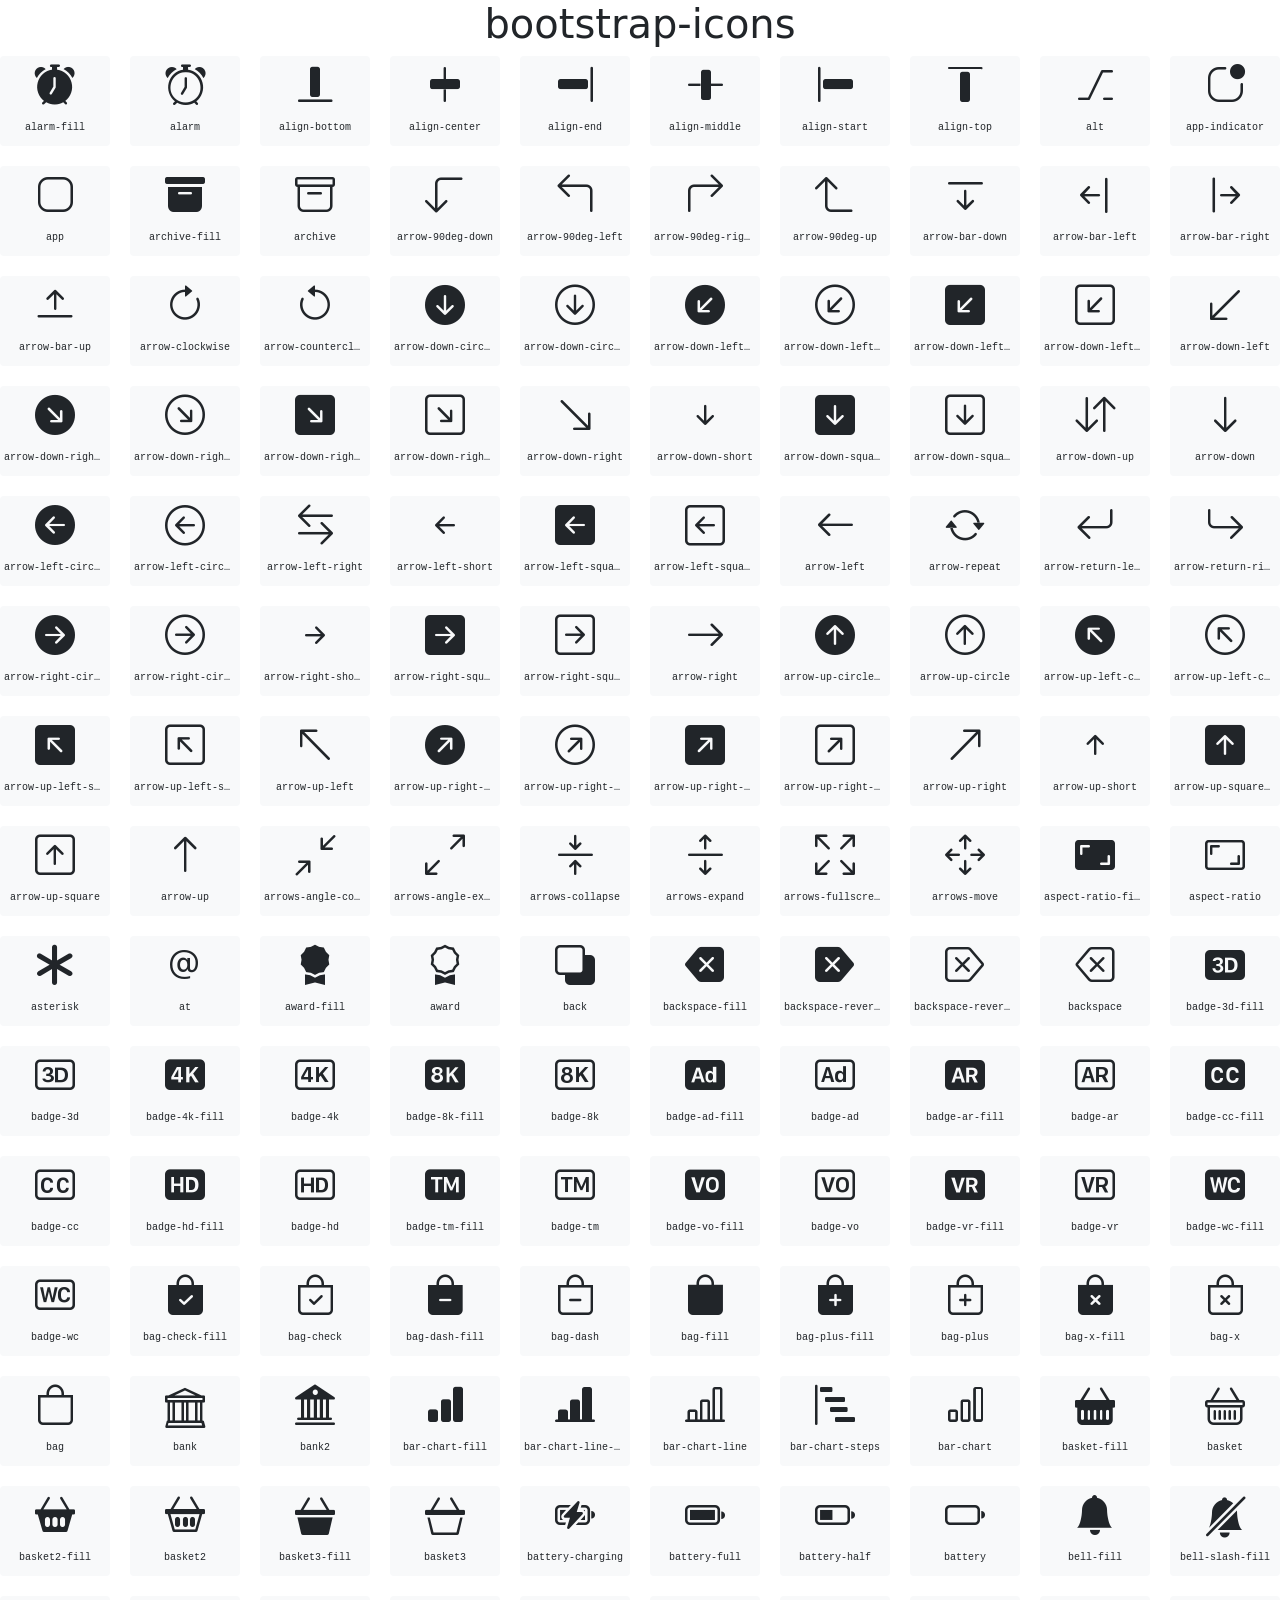
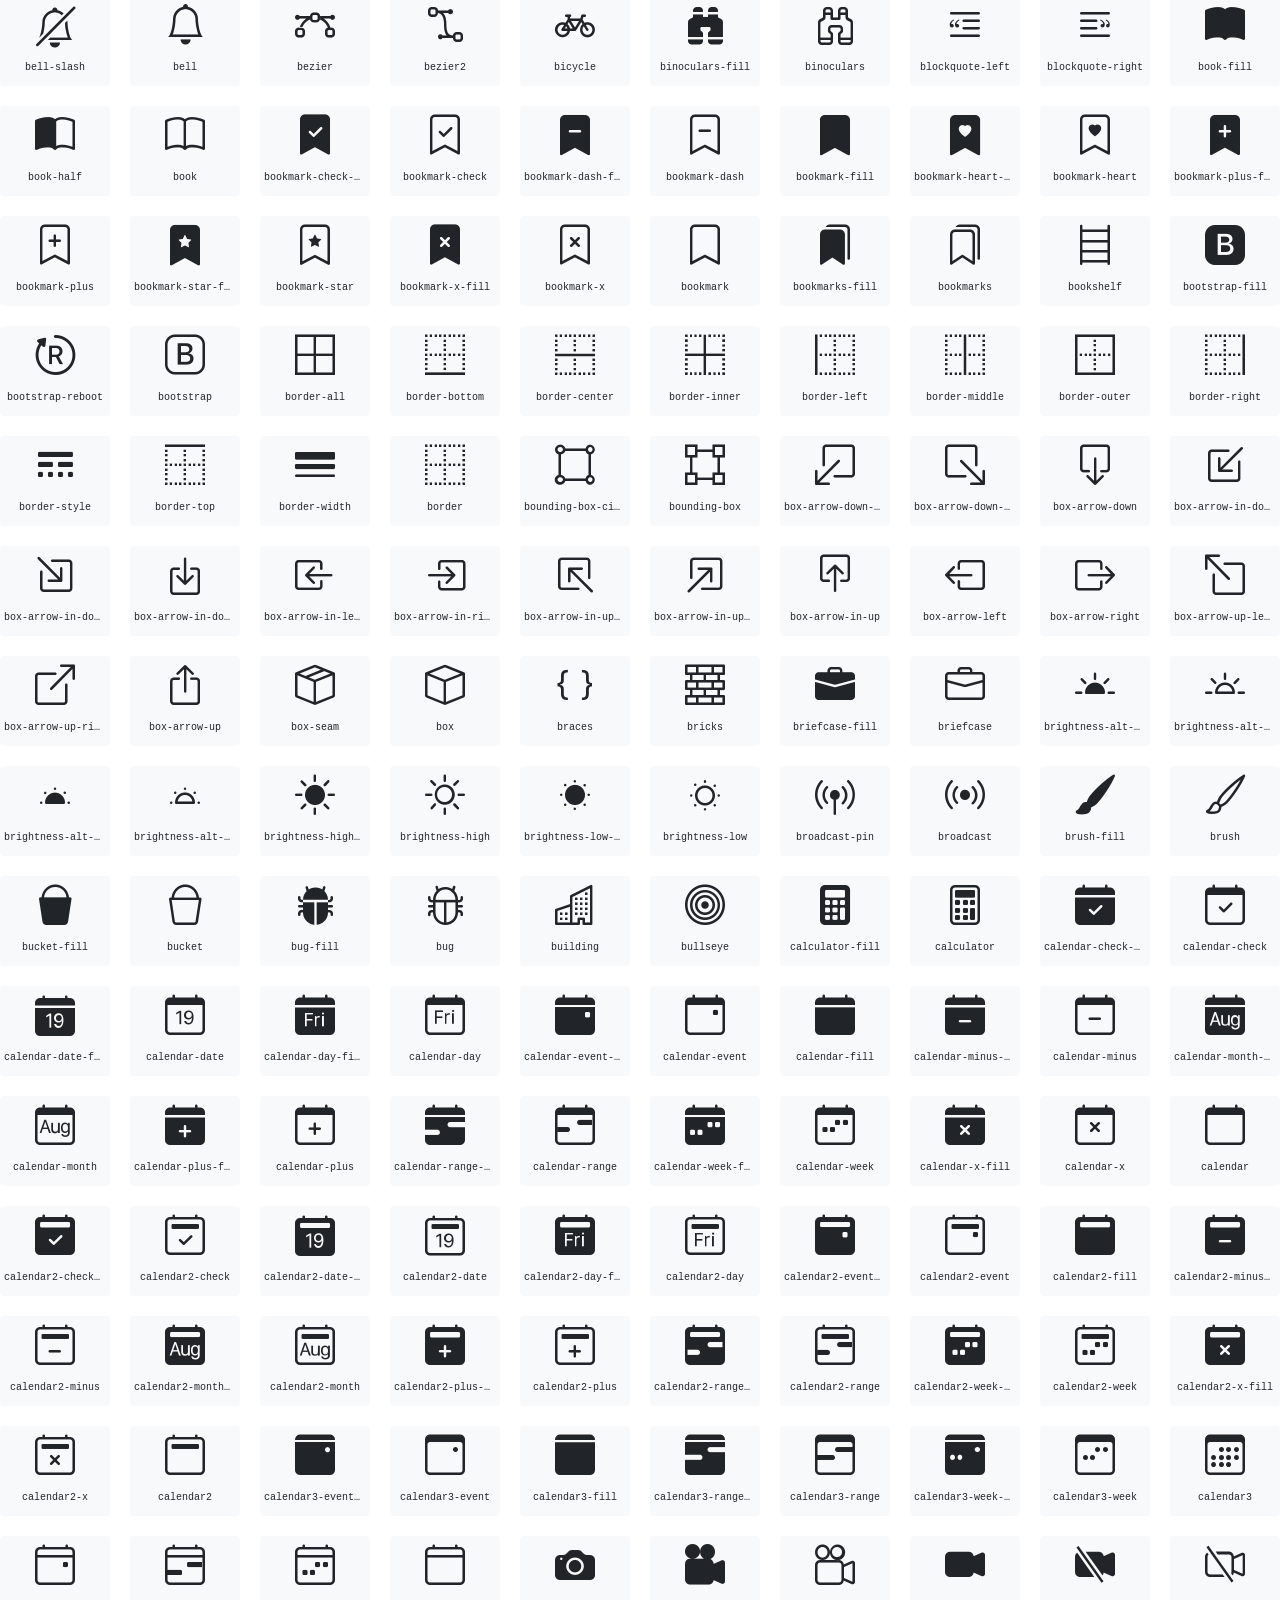
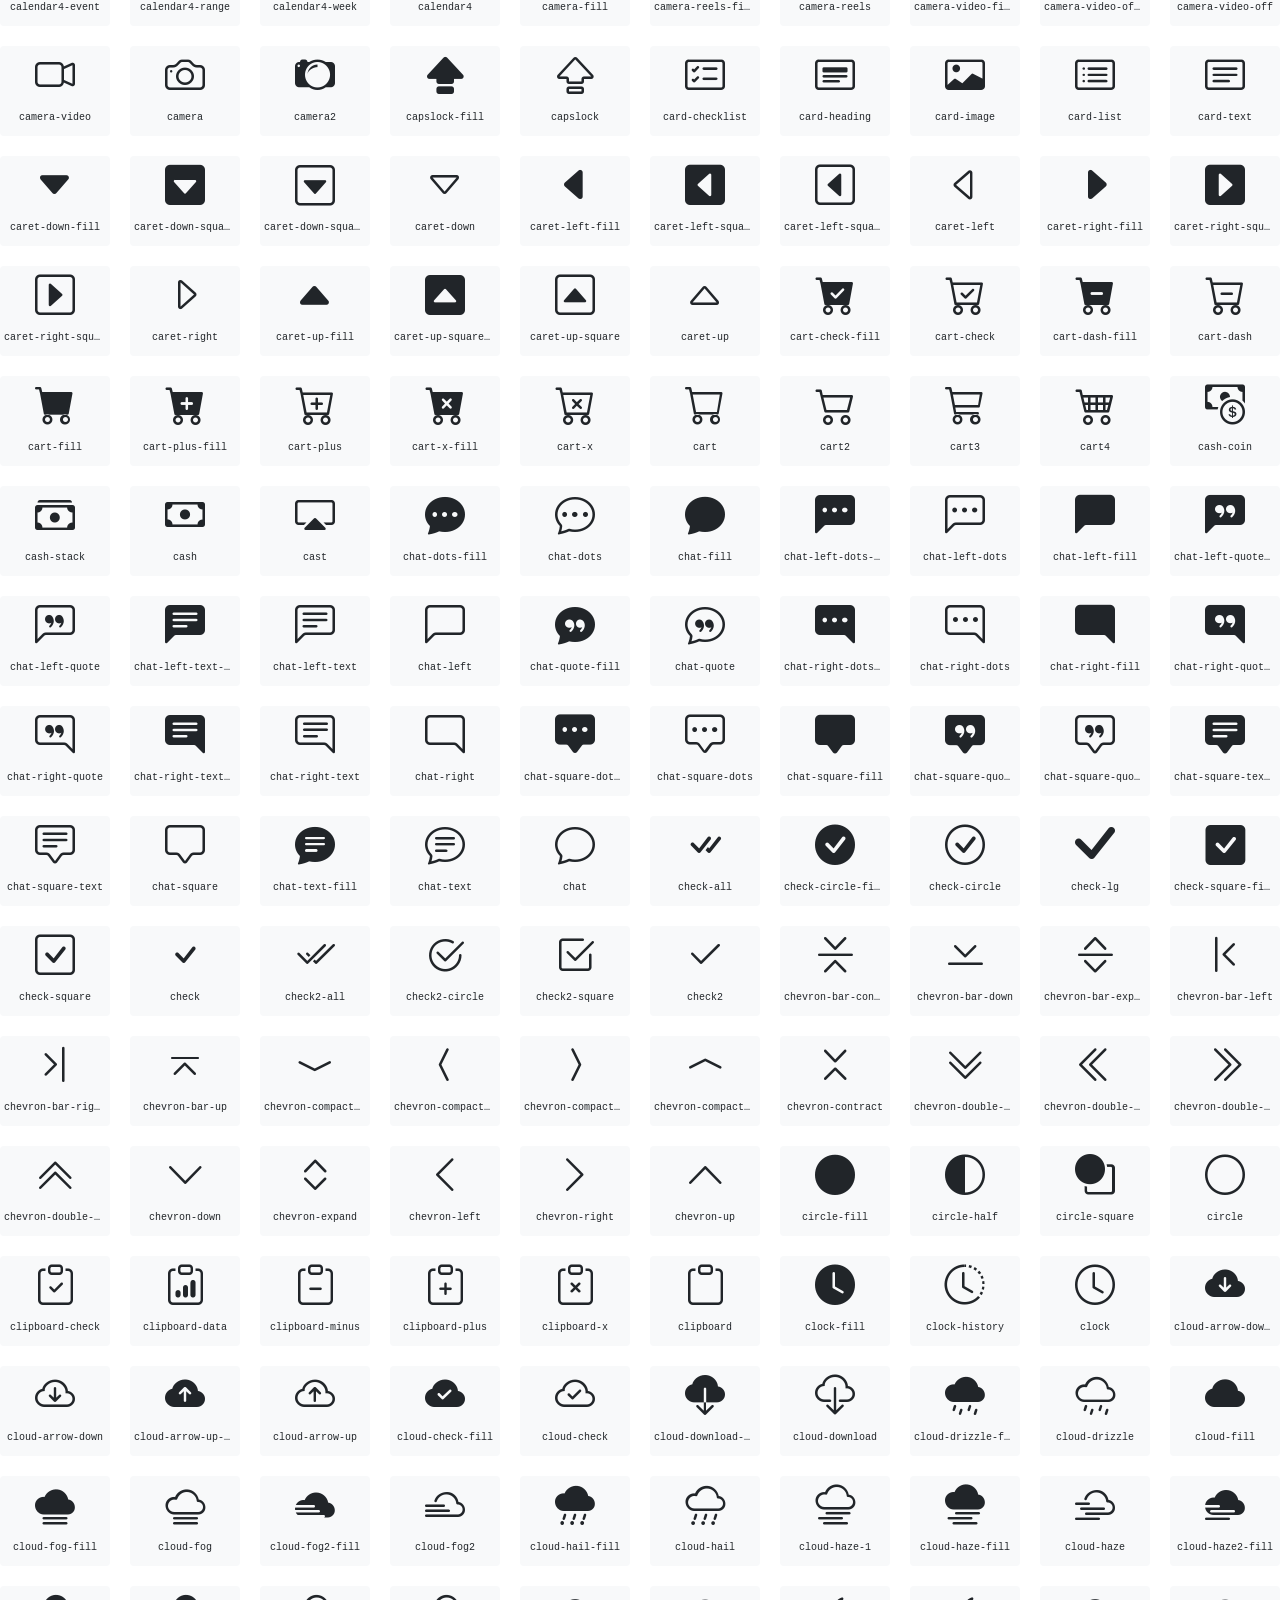
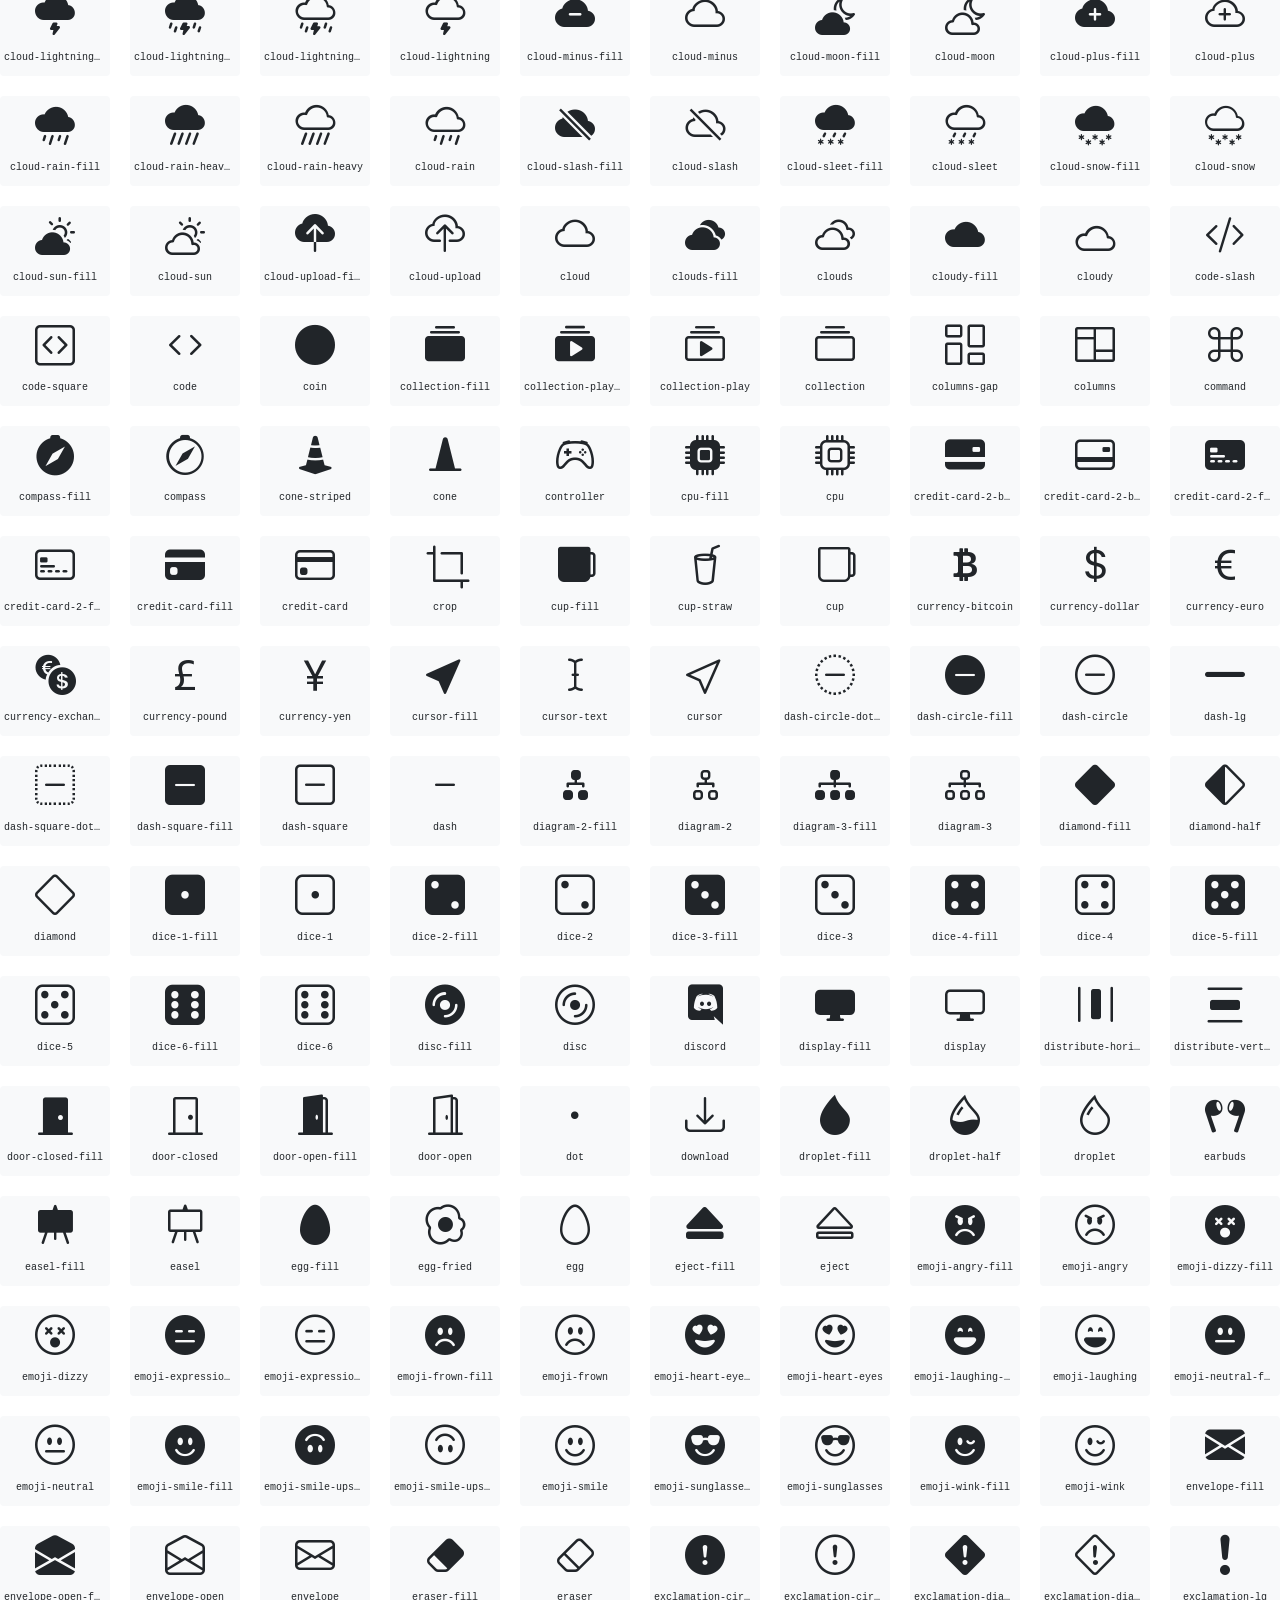
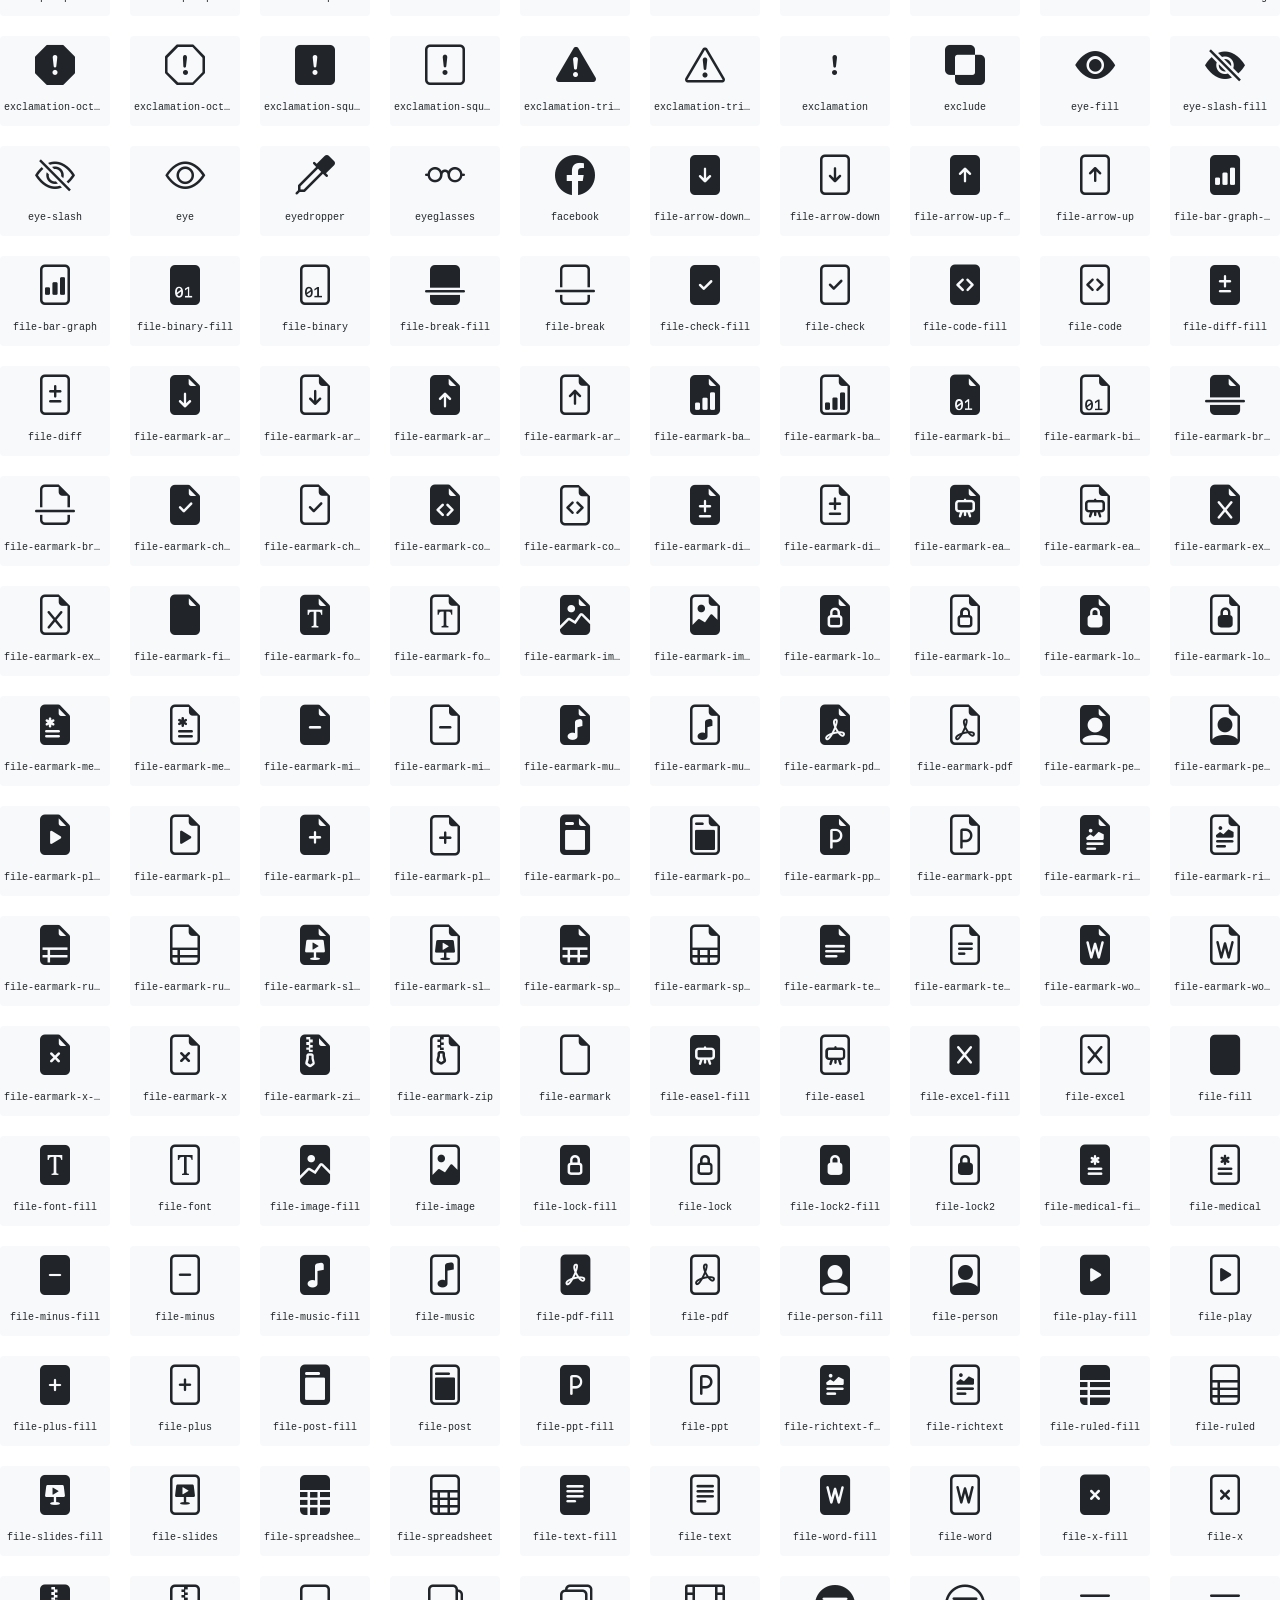
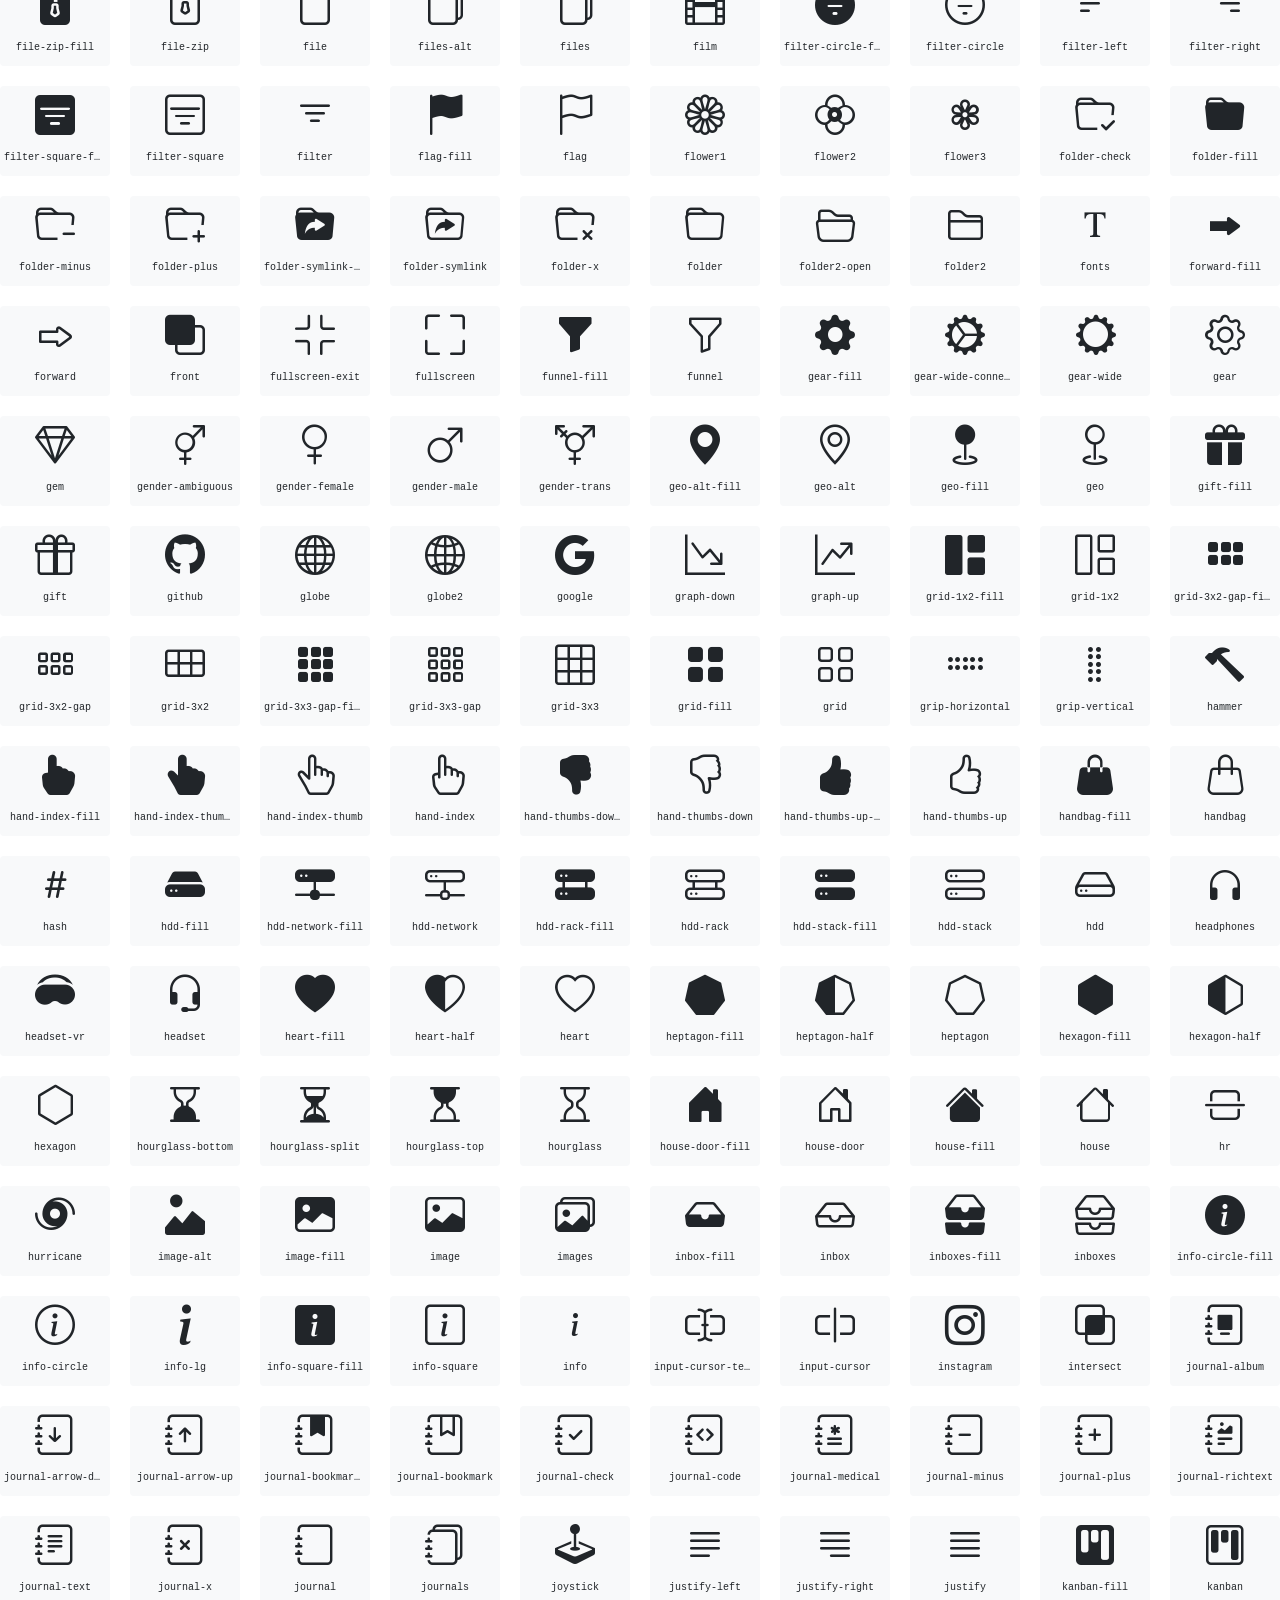
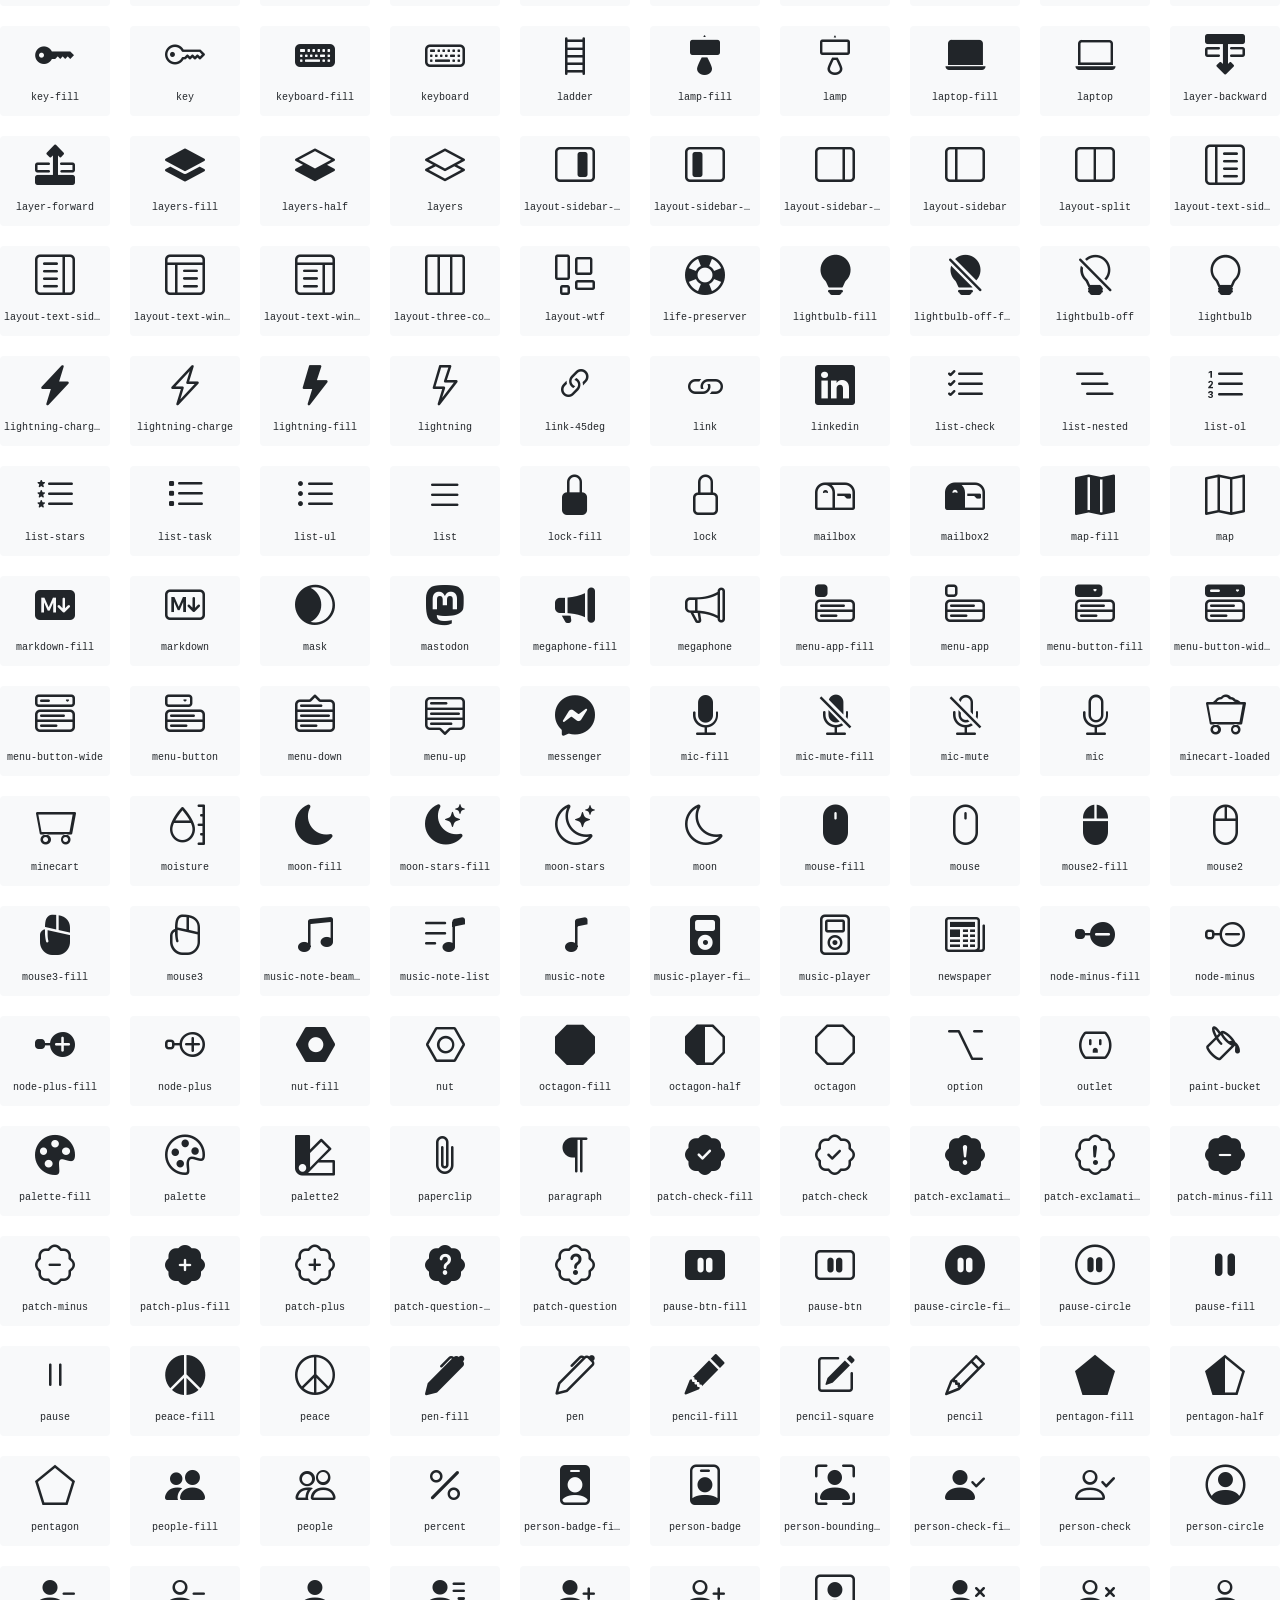
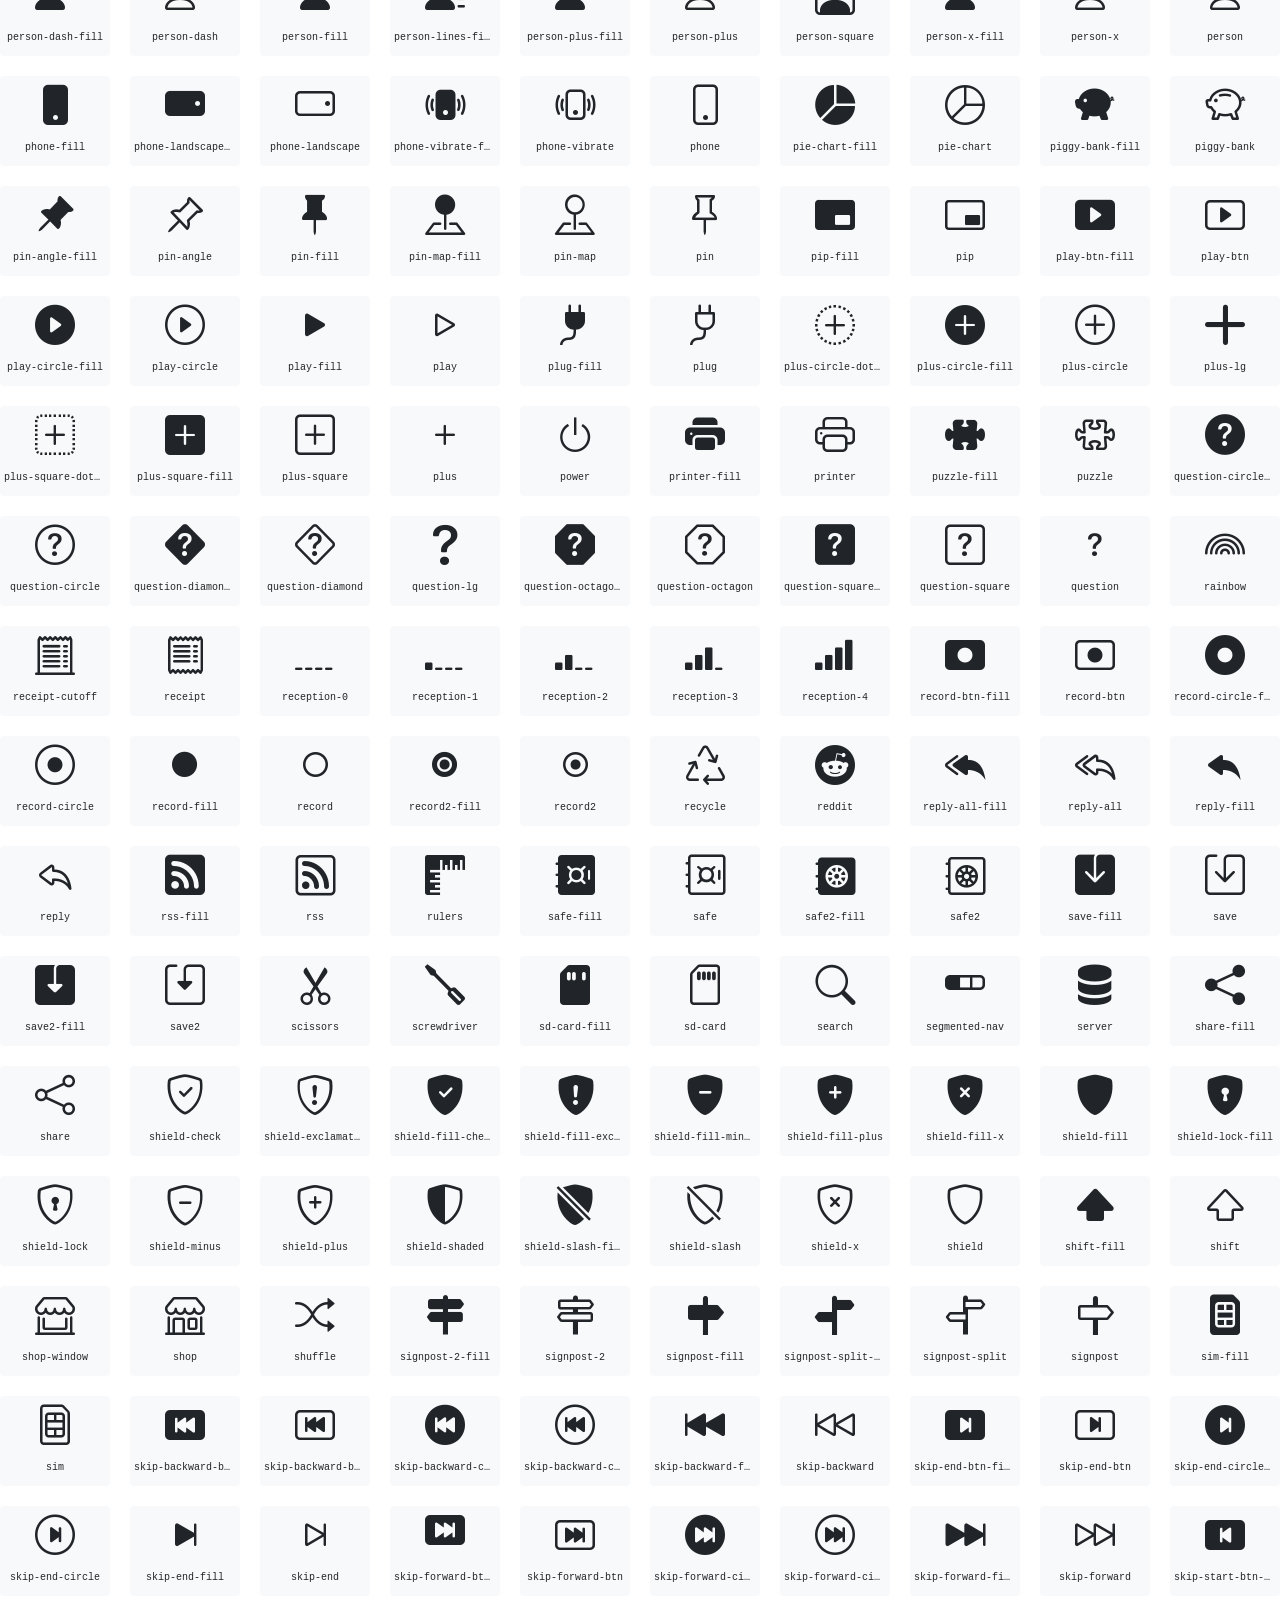
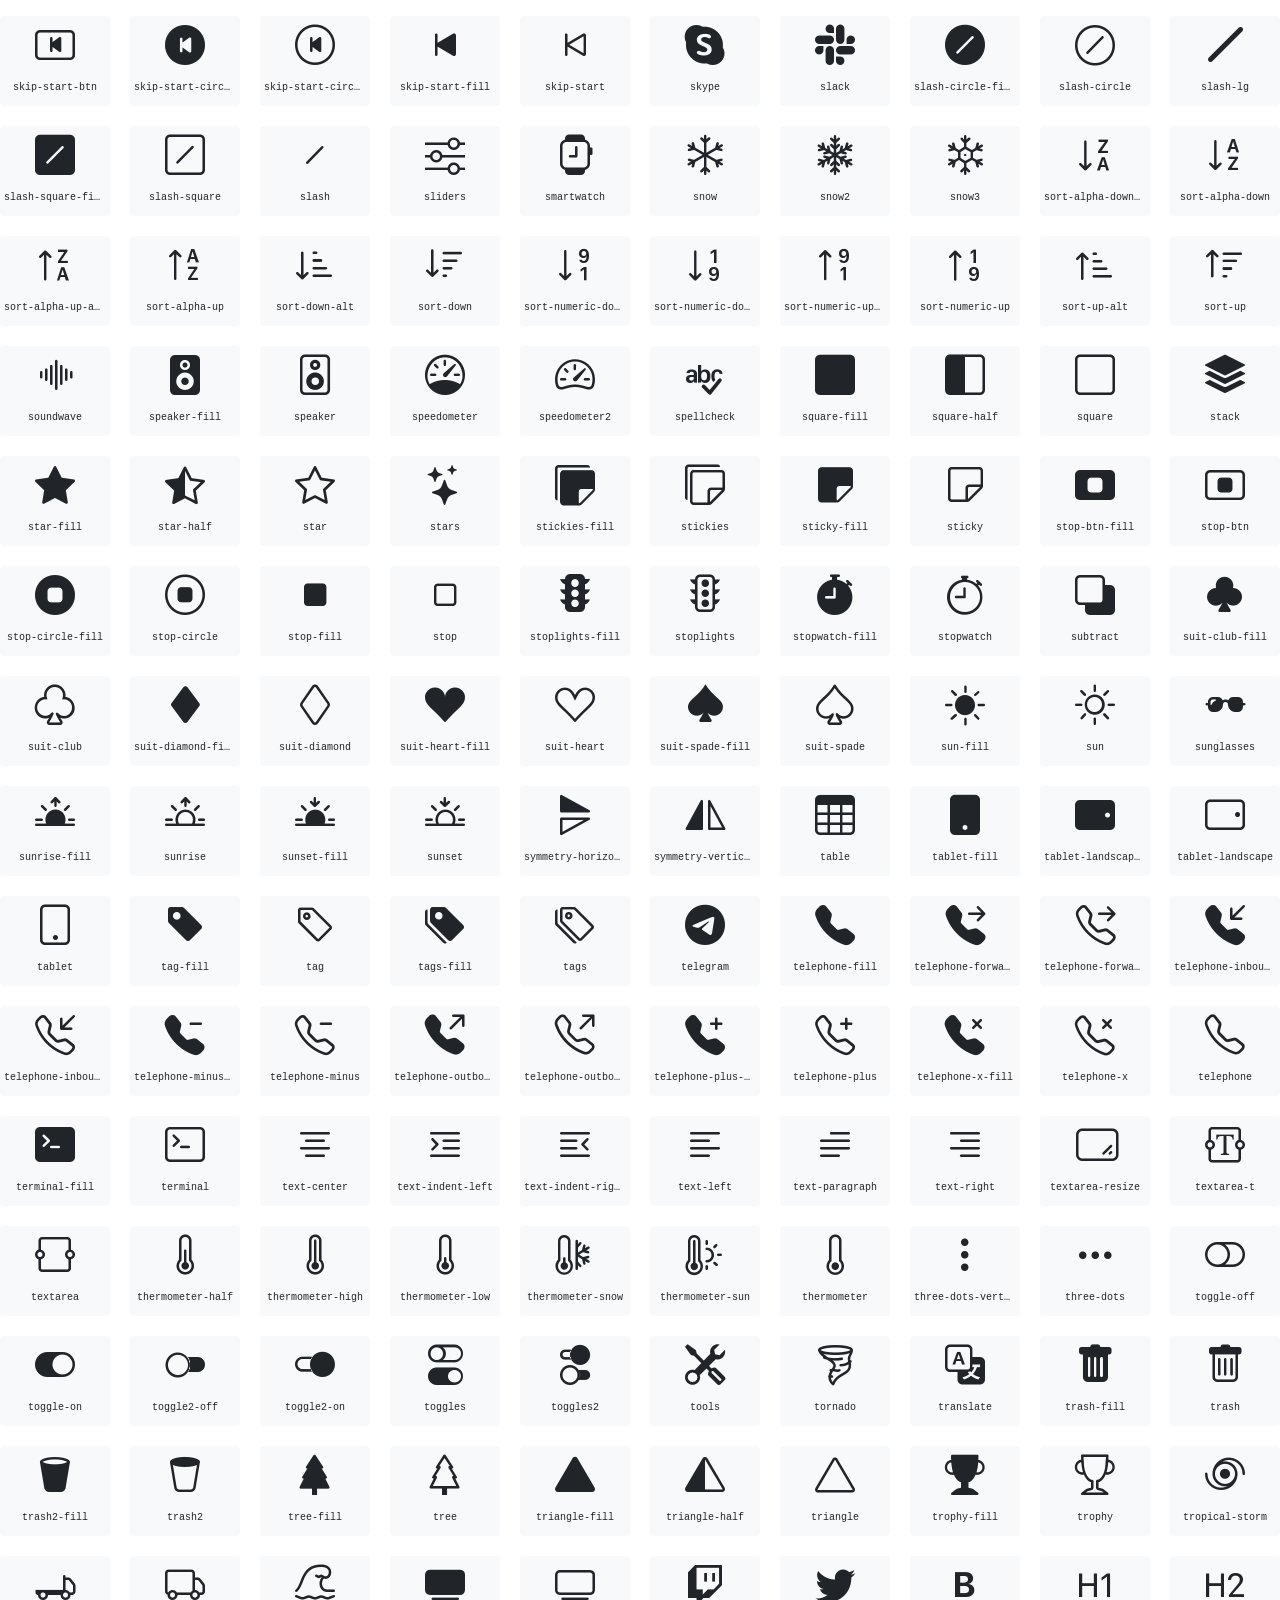
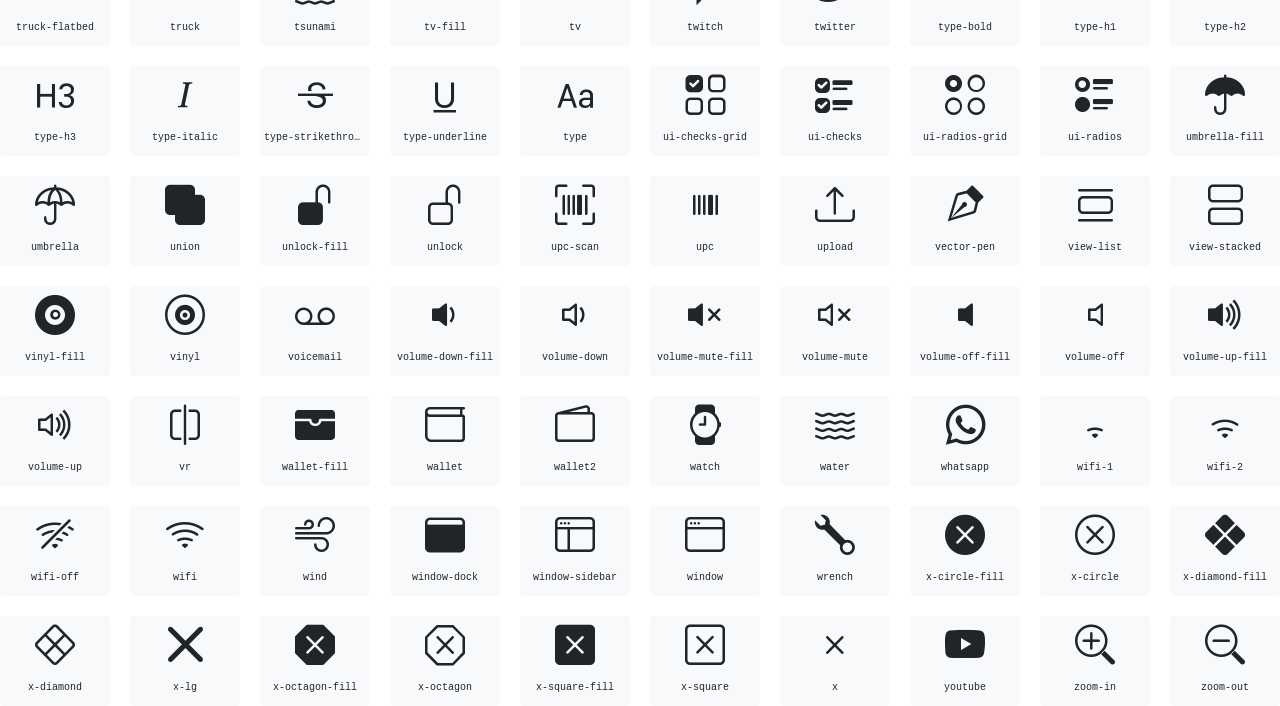
<file: assets/font/index.html>
<!doctype html>
<html lang="en">
<head>
  <meta charset="utf-8">
  <title>bootstrap-icons</title>

  <style>
    .icons {
      display: grid;
      max-width: 100%;
      grid-template-columns: repeat(auto-fit, minmax(100px, 1fr) );
      gap: 1.25rem;
    }
    .icon {
      background-color: var(--bs-light);
      border-radius: .25rem;
    }
    .bi {
      margin: .25rem;
      font-size: 2.5rem;
    }
    .label {
      font-family: var(--bs-font-monospace);
    }
    .label {
      display: inline-block;
      width: 100%;
      overflow: hidden;
      padding: .25rem;
      font-size: .625rem;
      text-overflow: ellipsis;
      white-space: nowrap;
    }
  </style>

  <link rel="stylesheet" href="/assets/css/bootstrap.min.css">
  <link rel="stylesheet" href="bootstrap-icons.css">
</head>
<body class="text-center">

  <h1>bootstrap-icons</h1>

  <div class="icons">
    <div class="icon">
      <i class="bi bi-alarm-fill"></i>
      <div class="label">alarm-fill</div>
    </div>
    <div class="icon">
      <i class="bi bi-alarm"></i>
      <div class="label">alarm</div>
    </div>
    <div class="icon">
      <i class="bi bi-align-bottom"></i>
      <div class="label">align-bottom</div>
    </div>
    <div class="icon">
      <i class="bi bi-align-center"></i>
      <div class="label">align-center</div>
    </div>
    <div class="icon">
      <i class="bi bi-align-end"></i>
      <div class="label">align-end</div>
    </div>
    <div class="icon">
      <i class="bi bi-align-middle"></i>
      <div class="label">align-middle</div>
    </div>
    <div class="icon">
      <i class="bi bi-align-start"></i>
      <div class="label">align-start</div>
    </div>
    <div class="icon">
      <i class="bi bi-align-top"></i>
      <div class="label">align-top</div>
    </div>
    <div class="icon">
      <i class="bi bi-alt"></i>
      <div class="label">alt</div>
    </div>
    <div class="icon">
      <i class="bi bi-app-indicator"></i>
      <div class="label">app-indicator</div>
    </div>
    <div class="icon">
      <i class="bi bi-app"></i>
      <div class="label">app</div>
    </div>
    <div class="icon">
      <i class="bi bi-archive-fill"></i>
      <div class="label">archive-fill</div>
    </div>
    <div class="icon">
      <i class="bi bi-archive"></i>
      <div class="label">archive</div>
    </div>
    <div class="icon">
      <i class="bi bi-arrow-90deg-down"></i>
      <div class="label">arrow-90deg-down</div>
    </div>
    <div class="icon">
      <i class="bi bi-arrow-90deg-left"></i>
      <div class="label">arrow-90deg-left</div>
    </div>
    <div class="icon">
      <i class="bi bi-arrow-90deg-right"></i>
      <div class="label">arrow-90deg-right</div>
    </div>
    <div class="icon">
      <i class="bi bi-arrow-90deg-up"></i>
      <div class="label">arrow-90deg-up</div>
    </div>
    <div class="icon">
      <i class="bi bi-arrow-bar-down"></i>
      <div class="label">arrow-bar-down</div>
    </div>
    <div class="icon">
      <i class="bi bi-arrow-bar-left"></i>
      <div class="label">arrow-bar-left</div>
    </div>
    <div class="icon">
      <i class="bi bi-arrow-bar-right"></i>
      <div class="label">arrow-bar-right</div>
    </div>
    <div class="icon">
      <i class="bi bi-arrow-bar-up"></i>
      <div class="label">arrow-bar-up</div>
    </div>
    <div class="icon">
      <i class="bi bi-arrow-clockwise"></i>
      <div class="label">arrow-clockwise</div>
    </div>
    <div class="icon">
      <i class="bi bi-arrow-counterclockwise"></i>
      <div class="label">arrow-counterclockwise</div>
    </div>
    <div class="icon">
      <i class="bi bi-arrow-down-circle-fill"></i>
      <div class="label">arrow-down-circle-fill</div>
    </div>
    <div class="icon">
      <i class="bi bi-arrow-down-circle"></i>
      <div class="label">arrow-down-circle</div>
    </div>
    <div class="icon">
      <i class="bi bi-arrow-down-left-circle-fill"></i>
      <div class="label">arrow-down-left-circle-fill</div>
    </div>
    <div class="icon">
      <i class="bi bi-arrow-down-left-circle"></i>
      <div class="label">arrow-down-left-circle</div>
    </div>
    <div class="icon">
      <i class="bi bi-arrow-down-left-square-fill"></i>
      <div class="label">arrow-down-left-square-fill</div>
    </div>
    <div class="icon">
      <i class="bi bi-arrow-down-left-square"></i>
      <div class="label">arrow-down-left-square</div>
    </div>
    <div class="icon">
      <i class="bi bi-arrow-down-left"></i>
      <div class="label">arrow-down-left</div>
    </div>
    <div class="icon">
      <i class="bi bi-arrow-down-right-circle-fill"></i>
      <div class="label">arrow-down-right-circle-fill</div>
    </div>
    <div class="icon">
      <i class="bi bi-arrow-down-right-circle"></i>
      <div class="label">arrow-down-right-circle</div>
    </div>
    <div class="icon">
      <i class="bi bi-arrow-down-right-square-fill"></i>
      <div class="label">arrow-down-right-square-fill</div>
    </div>
    <div class="icon">
      <i class="bi bi-arrow-down-right-square"></i>
      <div class="label">arrow-down-right-square</div>
    </div>
    <div class="icon">
      <i class="bi bi-arrow-down-right"></i>
      <div class="label">arrow-down-right</div>
    </div>
    <div class="icon">
      <i class="bi bi-arrow-down-short"></i>
      <div class="label">arrow-down-short</div>
    </div>
    <div class="icon">
      <i class="bi bi-arrow-down-square-fill"></i>
      <div class="label">arrow-down-square-fill</div>
    </div>
    <div class="icon">
      <i class="bi bi-arrow-down-square"></i>
      <div class="label">arrow-down-square</div>
    </div>
    <div class="icon">
      <i class="bi bi-arrow-down-up"></i>
      <div class="label">arrow-down-up</div>
    </div>
    <div class="icon">
      <i class="bi bi-arrow-down"></i>
      <div class="label">arrow-down</div>
    </div>
    <div class="icon">
      <i class="bi bi-arrow-left-circle-fill"></i>
      <div class="label">arrow-left-circle-fill</div>
    </div>
    <div class="icon">
      <i class="bi bi-arrow-left-circle"></i>
      <div class="label">arrow-left-circle</div>
    </div>
    <div class="icon">
      <i class="bi bi-arrow-left-right"></i>
      <div class="label">arrow-left-right</div>
    </div>
    <div class="icon">
      <i class="bi bi-arrow-left-short"></i>
      <div class="label">arrow-left-short</div>
    </div>
    <div class="icon">
      <i class="bi bi-arrow-left-square-fill"></i>
      <div class="label">arrow-left-square-fill</div>
    </div>
    <div class="icon">
      <i class="bi bi-arrow-left-square"></i>
      <div class="label">arrow-left-square</div>
    </div>
    <div class="icon">
      <i class="bi bi-arrow-left"></i>
      <div class="label">arrow-left</div>
    </div>
    <div class="icon">
      <i class="bi bi-arrow-repeat"></i>
      <div class="label">arrow-repeat</div>
    </div>
    <div class="icon">
      <i class="bi bi-arrow-return-left"></i>
      <div class="label">arrow-return-left</div>
    </div>
    <div class="icon">
      <i class="bi bi-arrow-return-right"></i>
      <div class="label">arrow-return-right</div>
    </div>
    <div class="icon">
      <i class="bi bi-arrow-right-circle-fill"></i>
      <div class="label">arrow-right-circle-fill</div>
    </div>
    <div class="icon">
      <i class="bi bi-arrow-right-circle"></i>
      <div class="label">arrow-right-circle</div>
    </div>
    <div class="icon">
      <i class="bi bi-arrow-right-short"></i>
      <div class="label">arrow-right-short</div>
    </div>
    <div class="icon">
      <i class="bi bi-arrow-right-square-fill"></i>
      <div class="label">arrow-right-square-fill</div>
    </div>
    <div class="icon">
      <i class="bi bi-arrow-right-square"></i>
      <div class="label">arrow-right-square</div>
    </div>
    <div class="icon">
      <i class="bi bi-arrow-right"></i>
      <div class="label">arrow-right</div>
    </div>
    <div class="icon">
      <i class="bi bi-arrow-up-circle-fill"></i>
      <div class="label">arrow-up-circle-fill</div>
    </div>
    <div class="icon">
      <i class="bi bi-arrow-up-circle"></i>
      <div class="label">arrow-up-circle</div>
    </div>
    <div class="icon">
      <i class="bi bi-arrow-up-left-circle-fill"></i>
      <div class="label">arrow-up-left-circle-fill</div>
    </div>
    <div class="icon">
      <i class="bi bi-arrow-up-left-circle"></i>
      <div class="label">arrow-up-left-circle</div>
    </div>
    <div class="icon">
      <i class="bi bi-arrow-up-left-square-fill"></i>
      <div class="label">arrow-up-left-square-fill</div>
    </div>
    <div class="icon">
      <i class="bi bi-arrow-up-left-square"></i>
      <div class="label">arrow-up-left-square</div>
    </div>
    <div class="icon">
      <i class="bi bi-arrow-up-left"></i>
      <div class="label">arrow-up-left</div>
    </div>
    <div class="icon">
      <i class="bi bi-arrow-up-right-circle-fill"></i>
      <div class="label">arrow-up-right-circle-fill</div>
    </div>
    <div class="icon">
      <i class="bi bi-arrow-up-right-circle"></i>
      <div class="label">arrow-up-right-circle</div>
    </div>
    <div class="icon">
      <i class="bi bi-arrow-up-right-square-fill"></i>
      <div class="label">arrow-up-right-square-fill</div>
    </div>
    <div class="icon">
      <i class="bi bi-arrow-up-right-square"></i>
      <div class="label">arrow-up-right-square</div>
    </div>
    <div class="icon">
      <i class="bi bi-arrow-up-right"></i>
      <div class="label">arrow-up-right</div>
    </div>
    <div class="icon">
      <i class="bi bi-arrow-up-short"></i>
      <div class="label">arrow-up-short</div>
    </div>
    <div class="icon">
      <i class="bi bi-arrow-up-square-fill"></i>
      <div class="label">arrow-up-square-fill</div>
    </div>
    <div class="icon">
      <i class="bi bi-arrow-up-square"></i>
      <div class="label">arrow-up-square</div>
    </div>
    <div class="icon">
      <i class="bi bi-arrow-up"></i>
      <div class="label">arrow-up</div>
    </div>
    <div class="icon">
      <i class="bi bi-arrows-angle-contract"></i>
      <div class="label">arrows-angle-contract</div>
    </div>
    <div class="icon">
      <i class="bi bi-arrows-angle-expand"></i>
      <div class="label">arrows-angle-expand</div>
    </div>
    <div class="icon">
      <i class="bi bi-arrows-collapse"></i>
      <div class="label">arrows-collapse</div>
    </div>
    <div class="icon">
      <i class="bi bi-arrows-expand"></i>
      <div class="label">arrows-expand</div>
    </div>
    <div class="icon">
      <i class="bi bi-arrows-fullscreen"></i>
      <div class="label">arrows-fullscreen</div>
    </div>
    <div class="icon">
      <i class="bi bi-arrows-move"></i>
      <div class="label">arrows-move</div>
    </div>
    <div class="icon">
      <i class="bi bi-aspect-ratio-fill"></i>
      <div class="label">aspect-ratio-fill</div>
    </div>
    <div class="icon">
      <i class="bi bi-aspect-ratio"></i>
      <div class="label">aspect-ratio</div>
    </div>
    <div class="icon">
      <i class="bi bi-asterisk"></i>
      <div class="label">asterisk</div>
    </div>
    <div class="icon">
      <i class="bi bi-at"></i>
      <div class="label">at</div>
    </div>
    <div class="icon">
      <i class="bi bi-award-fill"></i>
      <div class="label">award-fill</div>
    </div>
    <div class="icon">
      <i class="bi bi-award"></i>
      <div class="label">award</div>
    </div>
    <div class="icon">
      <i class="bi bi-back"></i>
      <div class="label">back</div>
    </div>
    <div class="icon">
      <i class="bi bi-backspace-fill"></i>
      <div class="label">backspace-fill</div>
    </div>
    <div class="icon">
      <i class="bi bi-backspace-reverse-fill"></i>
      <div class="label">backspace-reverse-fill</div>
    </div>
    <div class="icon">
      <i class="bi bi-backspace-reverse"></i>
      <div class="label">backspace-reverse</div>
    </div>
    <div class="icon">
      <i class="bi bi-backspace"></i>
      <div class="label">backspace</div>
    </div>
    <div class="icon">
      <i class="bi bi-badge-3d-fill"></i>
      <div class="label">badge-3d-fill</div>
    </div>
    <div class="icon">
      <i class="bi bi-badge-3d"></i>
      <div class="label">badge-3d</div>
    </div>
    <div class="icon">
      <i class="bi bi-badge-4k-fill"></i>
      <div class="label">badge-4k-fill</div>
    </div>
    <div class="icon">
      <i class="bi bi-badge-4k"></i>
      <div class="label">badge-4k</div>
    </div>
    <div class="icon">
      <i class="bi bi-badge-8k-fill"></i>
      <div class="label">badge-8k-fill</div>
    </div>
    <div class="icon">
      <i class="bi bi-badge-8k"></i>
      <div class="label">badge-8k</div>
    </div>
    <div class="icon">
      <i class="bi bi-badge-ad-fill"></i>
      <div class="label">badge-ad-fill</div>
    </div>
    <div class="icon">
      <i class="bi bi-badge-ad"></i>
      <div class="label">badge-ad</div>
    </div>
    <div class="icon">
      <i class="bi bi-badge-ar-fill"></i>
      <div class="label">badge-ar-fill</div>
    </div>
    <div class="icon">
      <i class="bi bi-badge-ar"></i>
      <div class="label">badge-ar</div>
    </div>
    <div class="icon">
      <i class="bi bi-badge-cc-fill"></i>
      <div class="label">badge-cc-fill</div>
    </div>
    <div class="icon">
      <i class="bi bi-badge-cc"></i>
      <div class="label">badge-cc</div>
    </div>
    <div class="icon">
      <i class="bi bi-badge-hd-fill"></i>
      <div class="label">badge-hd-fill</div>
    </div>
    <div class="icon">
      <i class="bi bi-badge-hd"></i>
      <div class="label">badge-hd</div>
    </div>
    <div class="icon">
      <i class="bi bi-badge-tm-fill"></i>
      <div class="label">badge-tm-fill</div>
    </div>
    <div class="icon">
      <i class="bi bi-badge-tm"></i>
      <div class="label">badge-tm</div>
    </div>
    <div class="icon">
      <i class="bi bi-badge-vo-fill"></i>
      <div class="label">badge-vo-fill</div>
    </div>
    <div class="icon">
      <i class="bi bi-badge-vo"></i>
      <div class="label">badge-vo</div>
    </div>
    <div class="icon">
      <i class="bi bi-badge-vr-fill"></i>
      <div class="label">badge-vr-fill</div>
    </div>
    <div class="icon">
      <i class="bi bi-badge-vr"></i>
      <div class="label">badge-vr</div>
    </div>
    <div class="icon">
      <i class="bi bi-badge-wc-fill"></i>
      <div class="label">badge-wc-fill</div>
    </div>
    <div class="icon">
      <i class="bi bi-badge-wc"></i>
      <div class="label">badge-wc</div>
    </div>
    <div class="icon">
      <i class="bi bi-bag-check-fill"></i>
      <div class="label">bag-check-fill</div>
    </div>
    <div class="icon">
      <i class="bi bi-bag-check"></i>
      <div class="label">bag-check</div>
    </div>
    <div class="icon">
      <i class="bi bi-bag-dash-fill"></i>
      <div class="label">bag-dash-fill</div>
    </div>
    <div class="icon">
      <i class="bi bi-bag-dash"></i>
      <div class="label">bag-dash</div>
    </div>
    <div class="icon">
      <i class="bi bi-bag-fill"></i>
      <div class="label">bag-fill</div>
    </div>
    <div class="icon">
      <i class="bi bi-bag-plus-fill"></i>
      <div class="label">bag-plus-fill</div>
    </div>
    <div class="icon">
      <i class="bi bi-bag-plus"></i>
      <div class="label">bag-plus</div>
    </div>
    <div class="icon">
      <i class="bi bi-bag-x-fill"></i>
      <div class="label">bag-x-fill</div>
    </div>
    <div class="icon">
      <i class="bi bi-bag-x"></i>
      <div class="label">bag-x</div>
    </div>
    <div class="icon">
      <i class="bi bi-bag"></i>
      <div class="label">bag</div>
    </div>
    <div class="icon">
      <i class="bi bi-bank"></i>
      <div class="label">bank</div>
    </div>
    <div class="icon">
      <i class="bi bi-bank2"></i>
      <div class="label">bank2</div>
    </div>
    <div class="icon">
      <i class="bi bi-bar-chart-fill"></i>
      <div class="label">bar-chart-fill</div>
    </div>
    <div class="icon">
      <i class="bi bi-bar-chart-line-fill"></i>
      <div class="label">bar-chart-line-fill</div>
    </div>
    <div class="icon">
      <i class="bi bi-bar-chart-line"></i>
      <div class="label">bar-chart-line</div>
    </div>
    <div class="icon">
      <i class="bi bi-bar-chart-steps"></i>
      <div class="label">bar-chart-steps</div>
    </div>
    <div class="icon">
      <i class="bi bi-bar-chart"></i>
      <div class="label">bar-chart</div>
    </div>
    <div class="icon">
      <i class="bi bi-basket-fill"></i>
      <div class="label">basket-fill</div>
    </div>
    <div class="icon">
      <i class="bi bi-basket"></i>
      <div class="label">basket</div>
    </div>
    <div class="icon">
      <i class="bi bi-basket2-fill"></i>
      <div class="label">basket2-fill</div>
    </div>
    <div class="icon">
      <i class="bi bi-basket2"></i>
      <div class="label">basket2</div>
    </div>
    <div class="icon">
      <i class="bi bi-basket3-fill"></i>
      <div class="label">basket3-fill</div>
    </div>
    <div class="icon">
      <i class="bi bi-basket3"></i>
      <div class="label">basket3</div>
    </div>
    <div class="icon">
      <i class="bi bi-battery-charging"></i>
      <div class="label">battery-charging</div>
    </div>
    <div class="icon">
      <i class="bi bi-battery-full"></i>
      <div class="label">battery-full</div>
    </div>
    <div class="icon">
      <i class="bi bi-battery-half"></i>
      <div class="label">battery-half</div>
    </div>
    <div class="icon">
      <i class="bi bi-battery"></i>
      <div class="label">battery</div>
    </div>
    <div class="icon">
      <i class="bi bi-bell-fill"></i>
      <div class="label">bell-fill</div>
    </div>
    <div class="icon">
      <i class="bi bi-bell-slash-fill"></i>
      <div class="label">bell-slash-fill</div>
    </div>
    <div class="icon">
      <i class="bi bi-bell-slash"></i>
      <div class="label">bell-slash</div>
    </div>
    <div class="icon">
      <i class="bi bi-bell"></i>
      <div class="label">bell</div>
    </div>
    <div class="icon">
      <i class="bi bi-bezier"></i>
      <div class="label">bezier</div>
    </div>
    <div class="icon">
      <i class="bi bi-bezier2"></i>
      <div class="label">bezier2</div>
    </div>
    <div class="icon">
      <i class="bi bi-bicycle"></i>
      <div class="label">bicycle</div>
    </div>
    <div class="icon">
      <i class="bi bi-binoculars-fill"></i>
      <div class="label">binoculars-fill</div>
    </div>
    <div class="icon">
      <i class="bi bi-binoculars"></i>
      <div class="label">binoculars</div>
    </div>
    <div class="icon">
      <i class="bi bi-blockquote-left"></i>
      <div class="label">blockquote-left</div>
    </div>
    <div class="icon">
      <i class="bi bi-blockquote-right"></i>
      <div class="label">blockquote-right</div>
    </div>
    <div class="icon">
      <i class="bi bi-book-fill"></i>
      <div class="label">book-fill</div>
    </div>
    <div class="icon">
      <i class="bi bi-book-half"></i>
      <div class="label">book-half</div>
    </div>
    <div class="icon">
      <i class="bi bi-book"></i>
      <div class="label">book</div>
    </div>
    <div class="icon">
      <i class="bi bi-bookmark-check-fill"></i>
      <div class="label">bookmark-check-fill</div>
    </div>
    <div class="icon">
      <i class="bi bi-bookmark-check"></i>
      <div class="label">bookmark-check</div>
    </div>
    <div class="icon">
      <i class="bi bi-bookmark-dash-fill"></i>
      <div class="label">bookmark-dash-fill</div>
    </div>
    <div class="icon">
      <i class="bi bi-bookmark-dash"></i>
      <div class="label">bookmark-dash</div>
    </div>
    <div class="icon">
      <i class="bi bi-bookmark-fill"></i>
      <div class="label">bookmark-fill</div>
    </div>
    <div class="icon">
      <i class="bi bi-bookmark-heart-fill"></i>
      <div class="label">bookmark-heart-fill</div>
    </div>
    <div class="icon">
      <i class="bi bi-bookmark-heart"></i>
      <div class="label">bookmark-heart</div>
    </div>
    <div class="icon">
      <i class="bi bi-bookmark-plus-fill"></i>
      <div class="label">bookmark-plus-fill</div>
    </div>
    <div class="icon">
      <i class="bi bi-bookmark-plus"></i>
      <div class="label">bookmark-plus</div>
    </div>
    <div class="icon">
      <i class="bi bi-bookmark-star-fill"></i>
      <div class="label">bookmark-star-fill</div>
    </div>
    <div class="icon">
      <i class="bi bi-bookmark-star"></i>
      <div class="label">bookmark-star</div>
    </div>
    <div class="icon">
      <i class="bi bi-bookmark-x-fill"></i>
      <div class="label">bookmark-x-fill</div>
    </div>
    <div class="icon">
      <i class="bi bi-bookmark-x"></i>
      <div class="label">bookmark-x</div>
    </div>
    <div class="icon">
      <i class="bi bi-bookmark"></i>
      <div class="label">bookmark</div>
    </div>
    <div class="icon">
      <i class="bi bi-bookmarks-fill"></i>
      <div class="label">bookmarks-fill</div>
    </div>
    <div class="icon">
      <i class="bi bi-bookmarks"></i>
      <div class="label">bookmarks</div>
    </div>
    <div class="icon">
      <i class="bi bi-bookshelf"></i>
      <div class="label">bookshelf</div>
    </div>
    <div class="icon">
      <i class="bi bi-bootstrap-fill"></i>
      <div class="label">bootstrap-fill</div>
    </div>
    <div class="icon">
      <i class="bi bi-bootstrap-reboot"></i>
      <div class="label">bootstrap-reboot</div>
    </div>
    <div class="icon">
      <i class="bi bi-bootstrap"></i>
      <div class="label">bootstrap</div>
    </div>
    <div class="icon">
      <i class="bi bi-border-all"></i>
      <div class="label">border-all</div>
    </div>
    <div class="icon">
      <i class="bi bi-border-bottom"></i>
      <div class="label">border-bottom</div>
    </div>
    <div class="icon">
      <i class="bi bi-border-center"></i>
      <div class="label">border-center</div>
    </div>
    <div class="icon">
      <i class="bi bi-border-inner"></i>
      <div class="label">border-inner</div>
    </div>
    <div class="icon">
      <i class="bi bi-border-left"></i>
      <div class="label">border-left</div>
    </div>
    <div class="icon">
      <i class="bi bi-border-middle"></i>
      <div class="label">border-middle</div>
    </div>
    <div class="icon">
      <i class="bi bi-border-outer"></i>
      <div class="label">border-outer</div>
    </div>
    <div class="icon">
      <i class="bi bi-border-right"></i>
      <div class="label">border-right</div>
    </div>
    <div class="icon">
      <i class="bi bi-border-style"></i>
      <div class="label">border-style</div>
    </div>
    <div class="icon">
      <i class="bi bi-border-top"></i>
      <div class="label">border-top</div>
    </div>
    <div class="icon">
      <i class="bi bi-border-width"></i>
      <div class="label">border-width</div>
    </div>
    <div class="icon">
      <i class="bi bi-border"></i>
      <div class="label">border</div>
    </div>
    <div class="icon">
      <i class="bi bi-bounding-box-circles"></i>
      <div class="label">bounding-box-circles</div>
    </div>
    <div class="icon">
      <i class="bi bi-bounding-box"></i>
      <div class="label">bounding-box</div>
    </div>
    <div class="icon">
      <i class="bi bi-box-arrow-down-left"></i>
      <div class="label">box-arrow-down-left</div>
    </div>
    <div class="icon">
      <i class="bi bi-box-arrow-down-right"></i>
      <div class="label">box-arrow-down-right</div>
    </div>
    <div class="icon">
      <i class="bi bi-box-arrow-down"></i>
      <div class="label">box-arrow-down</div>
    </div>
    <div class="icon">
      <i class="bi bi-box-arrow-in-down-left"></i>
      <div class="label">box-arrow-in-down-left</div>
    </div>
    <div class="icon">
      <i class="bi bi-box-arrow-in-down-right"></i>
      <div class="label">box-arrow-in-down-right</div>
    </div>
    <div class="icon">
      <i class="bi bi-box-arrow-in-down"></i>
      <div class="label">box-arrow-in-down</div>
    </div>
    <div class="icon">
      <i class="bi bi-box-arrow-in-left"></i>
      <div class="label">box-arrow-in-left</div>
    </div>
    <div class="icon">
      <i class="bi bi-box-arrow-in-right"></i>
      <div class="label">box-arrow-in-right</div>
    </div>
    <div class="icon">
      <i class="bi bi-box-arrow-in-up-left"></i>
      <div class="label">box-arrow-in-up-left</div>
    </div>
    <div class="icon">
      <i class="bi bi-box-arrow-in-up-right"></i>
      <div class="label">box-arrow-in-up-right</div>
    </div>
    <div class="icon">
      <i class="bi bi-box-arrow-in-up"></i>
      <div class="label">box-arrow-in-up</div>
    </div>
    <div class="icon">
      <i class="bi bi-box-arrow-left"></i>
      <div class="label">box-arrow-left</div>
    </div>
    <div class="icon">
      <i class="bi bi-box-arrow-right"></i>
      <div class="label">box-arrow-right</div>
    </div>
    <div class="icon">
      <i class="bi bi-box-arrow-up-left"></i>
      <div class="label">box-arrow-up-left</div>
    </div>
    <div class="icon">
      <i class="bi bi-box-arrow-up-right"></i>
      <div class="label">box-arrow-up-right</div>
    </div>
    <div class="icon">
      <i class="bi bi-box-arrow-up"></i>
      <div class="label">box-arrow-up</div>
    </div>
    <div class="icon">
      <i class="bi bi-box-seam"></i>
      <div class="label">box-seam</div>
    </div>
    <div class="icon">
      <i class="bi bi-box"></i>
      <div class="label">box</div>
    </div>
    <div class="icon">
      <i class="bi bi-braces"></i>
      <div class="label">braces</div>
    </div>
    <div class="icon">
      <i class="bi bi-bricks"></i>
      <div class="label">bricks</div>
    </div>
    <div class="icon">
      <i class="bi bi-briefcase-fill"></i>
      <div class="label">briefcase-fill</div>
    </div>
    <div class="icon">
      <i class="bi bi-briefcase"></i>
      <div class="label">briefcase</div>
    </div>
    <div class="icon">
      <i class="bi bi-brightness-alt-high-fill"></i>
      <div class="label">brightness-alt-high-fill</div>
    </div>
    <div class="icon">
      <i class="bi bi-brightness-alt-high"></i>
      <div class="label">brightness-alt-high</div>
    </div>
    <div class="icon">
      <i class="bi bi-brightness-alt-low-fill"></i>
      <div class="label">brightness-alt-low-fill</div>
    </div>
    <div class="icon">
      <i class="bi bi-brightness-alt-low"></i>
      <div class="label">brightness-alt-low</div>
    </div>
    <div class="icon">
      <i class="bi bi-brightness-high-fill"></i>
      <div class="label">brightness-high-fill</div>
    </div>
    <div class="icon">
      <i class="bi bi-brightness-high"></i>
      <div class="label">brightness-high</div>
    </div>
    <div class="icon">
      <i class="bi bi-brightness-low-fill"></i>
      <div class="label">brightness-low-fill</div>
    </div>
    <div class="icon">
      <i class="bi bi-brightness-low"></i>
      <div class="label">brightness-low</div>
    </div>
    <div class="icon">
      <i class="bi bi-broadcast-pin"></i>
      <div class="label">broadcast-pin</div>
    </div>
    <div class="icon">
      <i class="bi bi-broadcast"></i>
      <div class="label">broadcast</div>
    </div>
    <div class="icon">
      <i class="bi bi-brush-fill"></i>
      <div class="label">brush-fill</div>
    </div>
    <div class="icon">
      <i class="bi bi-brush"></i>
      <div class="label">brush</div>
    </div>
    <div class="icon">
      <i class="bi bi-bucket-fill"></i>
      <div class="label">bucket-fill</div>
    </div>
    <div class="icon">
      <i class="bi bi-bucket"></i>
      <div class="label">bucket</div>
    </div>
    <div class="icon">
      <i class="bi bi-bug-fill"></i>
      <div class="label">bug-fill</div>
    </div>
    <div class="icon">
      <i class="bi bi-bug"></i>
      <div class="label">bug</div>
    </div>
    <div class="icon">
      <i class="bi bi-building"></i>
      <div class="label">building</div>
    </div>
    <div class="icon">
      <i class="bi bi-bullseye"></i>
      <div class="label">bullseye</div>
    </div>
    <div class="icon">
      <i class="bi bi-calculator-fill"></i>
      <div class="label">calculator-fill</div>
    </div>
    <div class="icon">
      <i class="bi bi-calculator"></i>
      <div class="label">calculator</div>
    </div>
    <div class="icon">
      <i class="bi bi-calendar-check-fill"></i>
      <div class="label">calendar-check-fill</div>
    </div>
    <div class="icon">
      <i class="bi bi-calendar-check"></i>
      <div class="label">calendar-check</div>
    </div>
    <div class="icon">
      <i class="bi bi-calendar-date-fill"></i>
      <div class="label">calendar-date-fill</div>
    </div>
    <div class="icon">
      <i class="bi bi-calendar-date"></i>
      <div class="label">calendar-date</div>
    </div>
    <div class="icon">
      <i class="bi bi-calendar-day-fill"></i>
      <div class="label">calendar-day-fill</div>
    </div>
    <div class="icon">
      <i class="bi bi-calendar-day"></i>
      <div class="label">calendar-day</div>
    </div>
    <div class="icon">
      <i class="bi bi-calendar-event-fill"></i>
      <div class="label">calendar-event-fill</div>
    </div>
    <div class="icon">
      <i class="bi bi-calendar-event"></i>
      <div class="label">calendar-event</div>
    </div>
    <div class="icon">
      <i class="bi bi-calendar-fill"></i>
      <div class="label">calendar-fill</div>
    </div>
    <div class="icon">
      <i class="bi bi-calendar-minus-fill"></i>
      <div class="label">calendar-minus-fill</div>
    </div>
    <div class="icon">
      <i class="bi bi-calendar-minus"></i>
      <div class="label">calendar-minus</div>
    </div>
    <div class="icon">
      <i class="bi bi-calendar-month-fill"></i>
      <div class="label">calendar-month-fill</div>
    </div>
    <div class="icon">
      <i class="bi bi-calendar-month"></i>
      <div class="label">calendar-month</div>
    </div>
    <div class="icon">
      <i class="bi bi-calendar-plus-fill"></i>
      <div class="label">calendar-plus-fill</div>
    </div>
    <div class="icon">
      <i class="bi bi-calendar-plus"></i>
      <div class="label">calendar-plus</div>
    </div>
    <div class="icon">
      <i class="bi bi-calendar-range-fill"></i>
      <div class="label">calendar-range-fill</div>
    </div>
    <div class="icon">
      <i class="bi bi-calendar-range"></i>
      <div class="label">calendar-range</div>
    </div>
    <div class="icon">
      <i class="bi bi-calendar-week-fill"></i>
      <div class="label">calendar-week-fill</div>
    </div>
    <div class="icon">
      <i class="bi bi-calendar-week"></i>
      <div class="label">calendar-week</div>
    </div>
    <div class="icon">
      <i class="bi bi-calendar-x-fill"></i>
      <div class="label">calendar-x-fill</div>
    </div>
    <div class="icon">
      <i class="bi bi-calendar-x"></i>
      <div class="label">calendar-x</div>
    </div>
    <div class="icon">
      <i class="bi bi-calendar"></i>
      <div class="label">calendar</div>
    </div>
    <div class="icon">
      <i class="bi bi-calendar2-check-fill"></i>
      <div class="label">calendar2-check-fill</div>
    </div>
    <div class="icon">
      <i class="bi bi-calendar2-check"></i>
      <div class="label">calendar2-check</div>
    </div>
    <div class="icon">
      <i class="bi bi-calendar2-date-fill"></i>
      <div class="label">calendar2-date-fill</div>
    </div>
    <div class="icon">
      <i class="bi bi-calendar2-date"></i>
      <div class="label">calendar2-date</div>
    </div>
    <div class="icon">
      <i class="bi bi-calendar2-day-fill"></i>
      <div class="label">calendar2-day-fill</div>
    </div>
    <div class="icon">
      <i class="bi bi-calendar2-day"></i>
      <div class="label">calendar2-day</div>
    </div>
    <div class="icon">
      <i class="bi bi-calendar2-event-fill"></i>
      <div class="label">calendar2-event-fill</div>
    </div>
    <div class="icon">
      <i class="bi bi-calendar2-event"></i>
      <div class="label">calendar2-event</div>
    </div>
    <div class="icon">
      <i class="bi bi-calendar2-fill"></i>
      <div class="label">calendar2-fill</div>
    </div>
    <div class="icon">
      <i class="bi bi-calendar2-minus-fill"></i>
      <div class="label">calendar2-minus-fill</div>
    </div>
    <div class="icon">
      <i class="bi bi-calendar2-minus"></i>
      <div class="label">calendar2-minus</div>
    </div>
    <div class="icon">
      <i class="bi bi-calendar2-month-fill"></i>
      <div class="label">calendar2-month-fill</div>
    </div>
    <div class="icon">
      <i class="bi bi-calendar2-month"></i>
      <div class="label">calendar2-month</div>
    </div>
    <div class="icon">
      <i class="bi bi-calendar2-plus-fill"></i>
      <div class="label">calendar2-plus-fill</div>
    </div>
    <div class="icon">
      <i class="bi bi-calendar2-plus"></i>
      <div class="label">calendar2-plus</div>
    </div>
    <div class="icon">
      <i class="bi bi-calendar2-range-fill"></i>
      <div class="label">calendar2-range-fill</div>
    </div>
    <div class="icon">
      <i class="bi bi-calendar2-range"></i>
      <div class="label">calendar2-range</div>
    </div>
    <div class="icon">
      <i class="bi bi-calendar2-week-fill"></i>
      <div class="label">calendar2-week-fill</div>
    </div>
    <div class="icon">
      <i class="bi bi-calendar2-week"></i>
      <div class="label">calendar2-week</div>
    </div>
    <div class="icon">
      <i class="bi bi-calendar2-x-fill"></i>
      <div class="label">calendar2-x-fill</div>
    </div>
    <div class="icon">
      <i class="bi bi-calendar2-x"></i>
      <div class="label">calendar2-x</div>
    </div>
    <div class="icon">
      <i class="bi bi-calendar2"></i>
      <div class="label">calendar2</div>
    </div>
    <div class="icon">
      <i class="bi bi-calendar3-event-fill"></i>
      <div class="label">calendar3-event-fill</div>
    </div>
    <div class="icon">
      <i class="bi bi-calendar3-event"></i>
      <div class="label">calendar3-event</div>
    </div>
    <div class="icon">
      <i class="bi bi-calendar3-fill"></i>
      <div class="label">calendar3-fill</div>
    </div>
    <div class="icon">
      <i class="bi bi-calendar3-range-fill"></i>
      <div class="label">calendar3-range-fill</div>
    </div>
    <div class="icon">
      <i class="bi bi-calendar3-range"></i>
      <div class="label">calendar3-range</div>
    </div>
    <div class="icon">
      <i class="bi bi-calendar3-week-fill"></i>
      <div class="label">calendar3-week-fill</div>
    </div>
    <div class="icon">
      <i class="bi bi-calendar3-week"></i>
      <div class="label">calendar3-week</div>
    </div>
    <div class="icon">
      <i class="bi bi-calendar3"></i>
      <div class="label">calendar3</div>
    </div>
    <div class="icon">
      <i class="bi bi-calendar4-event"></i>
      <div class="label">calendar4-event</div>
    </div>
    <div class="icon">
      <i class="bi bi-calendar4-range"></i>
      <div class="label">calendar4-range</div>
    </div>
    <div class="icon">
      <i class="bi bi-calendar4-week"></i>
      <div class="label">calendar4-week</div>
    </div>
    <div class="icon">
      <i class="bi bi-calendar4"></i>
      <div class="label">calendar4</div>
    </div>
    <div class="icon">
      <i class="bi bi-camera-fill"></i>
      <div class="label">camera-fill</div>
    </div>
    <div class="icon">
      <i class="bi bi-camera-reels-fill"></i>
      <div class="label">camera-reels-fill</div>
    </div>
    <div class="icon">
      <i class="bi bi-camera-reels"></i>
      <div class="label">camera-reels</div>
    </div>
    <div class="icon">
      <i class="bi bi-camera-video-fill"></i>
      <div class="label">camera-video-fill</div>
    </div>
    <div class="icon">
      <i class="bi bi-camera-video-off-fill"></i>
      <div class="label">camera-video-off-fill</div>
    </div>
    <div class="icon">
      <i class="bi bi-camera-video-off"></i>
      <div class="label">camera-video-off</div>
    </div>
    <div class="icon">
      <i class="bi bi-camera-video"></i>
      <div class="label">camera-video</div>
    </div>
    <div class="icon">
      <i class="bi bi-camera"></i>
      <div class="label">camera</div>
    </div>
    <div class="icon">
      <i class="bi bi-camera2"></i>
      <div class="label">camera2</div>
    </div>
    <div class="icon">
      <i class="bi bi-capslock-fill"></i>
      <div class="label">capslock-fill</div>
    </div>
    <div class="icon">
      <i class="bi bi-capslock"></i>
      <div class="label">capslock</div>
    </div>
    <div class="icon">
      <i class="bi bi-card-checklist"></i>
      <div class="label">card-checklist</div>
    </div>
    <div class="icon">
      <i class="bi bi-card-heading"></i>
      <div class="label">card-heading</div>
    </div>
    <div class="icon">
      <i class="bi bi-card-image"></i>
      <div class="label">card-image</div>
    </div>
    <div class="icon">
      <i class="bi bi-card-list"></i>
      <div class="label">card-list</div>
    </div>
    <div class="icon">
      <i class="bi bi-card-text"></i>
      <div class="label">card-text</div>
    </div>
    <div class="icon">
      <i class="bi bi-caret-down-fill"></i>
      <div class="label">caret-down-fill</div>
    </div>
    <div class="icon">
      <i class="bi bi-caret-down-square-fill"></i>
      <div class="label">caret-down-square-fill</div>
    </div>
    <div class="icon">
      <i class="bi bi-caret-down-square"></i>
      <div class="label">caret-down-square</div>
    </div>
    <div class="icon">
      <i class="bi bi-caret-down"></i>
      <div class="label">caret-down</div>
    </div>
    <div class="icon">
      <i class="bi bi-caret-left-fill"></i>
      <div class="label">caret-left-fill</div>
    </div>
    <div class="icon">
      <i class="bi bi-caret-left-square-fill"></i>
      <div class="label">caret-left-square-fill</div>
    </div>
    <div class="icon">
      <i class="bi bi-caret-left-square"></i>
      <div class="label">caret-left-square</div>
    </div>
    <div class="icon">
      <i class="bi bi-caret-left"></i>
      <div class="label">caret-left</div>
    </div>
    <div class="icon">
      <i class="bi bi-caret-right-fill"></i>
      <div class="label">caret-right-fill</div>
    </div>
    <div class="icon">
      <i class="bi bi-caret-right-square-fill"></i>
      <div class="label">caret-right-square-fill</div>
    </div>
    <div class="icon">
      <i class="bi bi-caret-right-square"></i>
      <div class="label">caret-right-square</div>
    </div>
    <div class="icon">
      <i class="bi bi-caret-right"></i>
      <div class="label">caret-right</div>
    </div>
    <div class="icon">
      <i class="bi bi-caret-up-fill"></i>
      <div class="label">caret-up-fill</div>
    </div>
    <div class="icon">
      <i class="bi bi-caret-up-square-fill"></i>
      <div class="label">caret-up-square-fill</div>
    </div>
    <div class="icon">
      <i class="bi bi-caret-up-square"></i>
      <div class="label">caret-up-square</div>
    </div>
    <div class="icon">
      <i class="bi bi-caret-up"></i>
      <div class="label">caret-up</div>
    </div>
    <div class="icon">
      <i class="bi bi-cart-check-fill"></i>
      <div class="label">cart-check-fill</div>
    </div>
    <div class="icon">
      <i class="bi bi-cart-check"></i>
      <div class="label">cart-check</div>
    </div>
    <div class="icon">
      <i class="bi bi-cart-dash-fill"></i>
      <div class="label">cart-dash-fill</div>
    </div>
    <div class="icon">
      <i class="bi bi-cart-dash"></i>
      <div class="label">cart-dash</div>
    </div>
    <div class="icon">
      <i class="bi bi-cart-fill"></i>
      <div class="label">cart-fill</div>
    </div>
    <div class="icon">
      <i class="bi bi-cart-plus-fill"></i>
      <div class="label">cart-plus-fill</div>
    </div>
    <div class="icon">
      <i class="bi bi-cart-plus"></i>
      <div class="label">cart-plus</div>
    </div>
    <div class="icon">
      <i class="bi bi-cart-x-fill"></i>
      <div class="label">cart-x-fill</div>
    </div>
    <div class="icon">
      <i class="bi bi-cart-x"></i>
      <div class="label">cart-x</div>
    </div>
    <div class="icon">
      <i class="bi bi-cart"></i>
      <div class="label">cart</div>
    </div>
    <div class="icon">
      <i class="bi bi-cart2"></i>
      <div class="label">cart2</div>
    </div>
    <div class="icon">
      <i class="bi bi-cart3"></i>
      <div class="label">cart3</div>
    </div>
    <div class="icon">
      <i class="bi bi-cart4"></i>
      <div class="label">cart4</div>
    </div>
    <div class="icon">
      <i class="bi bi-cash-coin"></i>
      <div class="label">cash-coin</div>
    </div>
    <div class="icon">
      <i class="bi bi-cash-stack"></i>
      <div class="label">cash-stack</div>
    </div>
    <div class="icon">
      <i class="bi bi-cash"></i>
      <div class="label">cash</div>
    </div>
    <div class="icon">
      <i class="bi bi-cast"></i>
      <div class="label">cast</div>
    </div>
    <div class="icon">
      <i class="bi bi-chat-dots-fill"></i>
      <div class="label">chat-dots-fill</div>
    </div>
    <div class="icon">
      <i class="bi bi-chat-dots"></i>
      <div class="label">chat-dots</div>
    </div>
    <div class="icon">
      <i class="bi bi-chat-fill"></i>
      <div class="label">chat-fill</div>
    </div>
    <div class="icon">
      <i class="bi bi-chat-left-dots-fill"></i>
      <div class="label">chat-left-dots-fill</div>
    </div>
    <div class="icon">
      <i class="bi bi-chat-left-dots"></i>
      <div class="label">chat-left-dots</div>
    </div>
    <div class="icon">
      <i class="bi bi-chat-left-fill"></i>
      <div class="label">chat-left-fill</div>
    </div>
    <div class="icon">
      <i class="bi bi-chat-left-quote-fill"></i>
      <div class="label">chat-left-quote-fill</div>
    </div>
    <div class="icon">
      <i class="bi bi-chat-left-quote"></i>
      <div class="label">chat-left-quote</div>
    </div>
    <div class="icon">
      <i class="bi bi-chat-left-text-fill"></i>
      <div class="label">chat-left-text-fill</div>
    </div>
    <div class="icon">
      <i class="bi bi-chat-left-text"></i>
      <div class="label">chat-left-text</div>
    </div>
    <div class="icon">
      <i class="bi bi-chat-left"></i>
      <div class="label">chat-left</div>
    </div>
    <div class="icon">
      <i class="bi bi-chat-quote-fill"></i>
      <div class="label">chat-quote-fill</div>
    </div>
    <div class="icon">
      <i class="bi bi-chat-quote"></i>
      <div class="label">chat-quote</div>
    </div>
    <div class="icon">
      <i class="bi bi-chat-right-dots-fill"></i>
      <div class="label">chat-right-dots-fill</div>
    </div>
    <div class="icon">
      <i class="bi bi-chat-right-dots"></i>
      <div class="label">chat-right-dots</div>
    </div>
    <div class="icon">
      <i class="bi bi-chat-right-fill"></i>
      <div class="label">chat-right-fill</div>
    </div>
    <div class="icon">
      <i class="bi bi-chat-right-quote-fill"></i>
      <div class="label">chat-right-quote-fill</div>
    </div>
    <div class="icon">
      <i class="bi bi-chat-right-quote"></i>
      <div class="label">chat-right-quote</div>
    </div>
    <div class="icon">
      <i class="bi bi-chat-right-text-fill"></i>
      <div class="label">chat-right-text-fill</div>
    </div>
    <div class="icon">
      <i class="bi bi-chat-right-text"></i>
      <div class="label">chat-right-text</div>
    </div>
    <div class="icon">
      <i class="bi bi-chat-right"></i>
      <div class="label">chat-right</div>
    </div>
    <div class="icon">
      <i class="bi bi-chat-square-dots-fill"></i>
      <div class="label">chat-square-dots-fill</div>
    </div>
    <div class="icon">
      <i class="bi bi-chat-square-dots"></i>
      <div class="label">chat-square-dots</div>
    </div>
    <div class="icon">
      <i class="bi bi-chat-square-fill"></i>
      <div class="label">chat-square-fill</div>
    </div>
    <div class="icon">
      <i class="bi bi-chat-square-quote-fill"></i>
      <div class="label">chat-square-quote-fill</div>
    </div>
    <div class="icon">
      <i class="bi bi-chat-square-quote"></i>
      <div class="label">chat-square-quote</div>
    </div>
    <div class="icon">
      <i class="bi bi-chat-square-text-fill"></i>
      <div class="label">chat-square-text-fill</div>
    </div>
    <div class="icon">
      <i class="bi bi-chat-square-text"></i>
      <div class="label">chat-square-text</div>
    </div>
    <div class="icon">
      <i class="bi bi-chat-square"></i>
      <div class="label">chat-square</div>
    </div>
    <div class="icon">
      <i class="bi bi-chat-text-fill"></i>
      <div class="label">chat-text-fill</div>
    </div>
    <div class="icon">
      <i class="bi bi-chat-text"></i>
      <div class="label">chat-text</div>
    </div>
    <div class="icon">
      <i class="bi bi-chat"></i>
      <div class="label">chat</div>
    </div>
    <div class="icon">
      <i class="bi bi-check-all"></i>
      <div class="label">check-all</div>
    </div>
    <div class="icon">
      <i class="bi bi-check-circle-fill"></i>
      <div class="label">check-circle-fill</div>
    </div>
    <div class="icon">
      <i class="bi bi-check-circle"></i>
      <div class="label">check-circle</div>
    </div>
    <div class="icon">
      <i class="bi bi-check-lg"></i>
      <div class="label">check-lg</div>
    </div>
    <div class="icon">
      <i class="bi bi-check-square-fill"></i>
      <div class="label">check-square-fill</div>
    </div>
    <div class="icon">
      <i class="bi bi-check-square"></i>
      <div class="label">check-square</div>
    </div>
    <div class="icon">
      <i class="bi bi-check"></i>
      <div class="label">check</div>
    </div>
    <div class="icon">
      <i class="bi bi-check2-all"></i>
      <div class="label">check2-all</div>
    </div>
    <div class="icon">
      <i class="bi bi-check2-circle"></i>
      <div class="label">check2-circle</div>
    </div>
    <div class="icon">
      <i class="bi bi-check2-square"></i>
      <div class="label">check2-square</div>
    </div>
    <div class="icon">
      <i class="bi bi-check2"></i>
      <div class="label">check2</div>
    </div>
    <div class="icon">
      <i class="bi bi-chevron-bar-contract"></i>
      <div class="label">chevron-bar-contract</div>
    </div>
    <div class="icon">
      <i class="bi bi-chevron-bar-down"></i>
      <div class="label">chevron-bar-down</div>
    </div>
    <div class="icon">
      <i class="bi bi-chevron-bar-expand"></i>
      <div class="label">chevron-bar-expand</div>
    </div>
    <div class="icon">
      <i class="bi bi-chevron-bar-left"></i>
      <div class="label">chevron-bar-left</div>
    </div>
    <div class="icon">
      <i class="bi bi-chevron-bar-right"></i>
      <div class="label">chevron-bar-right</div>
    </div>
    <div class="icon">
      <i class="bi bi-chevron-bar-up"></i>
      <div class="label">chevron-bar-up</div>
    </div>
    <div class="icon">
      <i class="bi bi-chevron-compact-down"></i>
      <div class="label">chevron-compact-down</div>
    </div>
    <div class="icon">
      <i class="bi bi-chevron-compact-left"></i>
      <div class="label">chevron-compact-left</div>
    </div>
    <div class="icon">
      <i class="bi bi-chevron-compact-right"></i>
      <div class="label">chevron-compact-right</div>
    </div>
    <div class="icon">
      <i class="bi bi-chevron-compact-up"></i>
      <div class="label">chevron-compact-up</div>
    </div>
    <div class="icon">
      <i class="bi bi-chevron-contract"></i>
      <div class="label">chevron-contract</div>
    </div>
    <div class="icon">
      <i class="bi bi-chevron-double-down"></i>
      <div class="label">chevron-double-down</div>
    </div>
    <div class="icon">
      <i class="bi bi-chevron-double-left"></i>
      <div class="label">chevron-double-left</div>
    </div>
    <div class="icon">
      <i class="bi bi-chevron-double-right"></i>
      <div class="label">chevron-double-right</div>
    </div>
    <div class="icon">
      <i class="bi bi-chevron-double-up"></i>
      <div class="label">chevron-double-up</div>
    </div>
    <div class="icon">
      <i class="bi bi-chevron-down"></i>
      <div class="label">chevron-down</div>
    </div>
    <div class="icon">
      <i class="bi bi-chevron-expand"></i>
      <div class="label">chevron-expand</div>
    </div>
    <div class="icon">
      <i class="bi bi-chevron-left"></i>
      <div class="label">chevron-left</div>
    </div>
    <div class="icon">
      <i class="bi bi-chevron-right"></i>
      <div class="label">chevron-right</div>
    </div>
    <div class="icon">
      <i class="bi bi-chevron-up"></i>
      <div class="label">chevron-up</div>
    </div>
    <div class="icon">
      <i class="bi bi-circle-fill"></i>
      <div class="label">circle-fill</div>
    </div>
    <div class="icon">
      <i class="bi bi-circle-half"></i>
      <div class="label">circle-half</div>
    </div>
    <div class="icon">
      <i class="bi bi-circle-square"></i>
      <div class="label">circle-square</div>
    </div>
    <div class="icon">
      <i class="bi bi-circle"></i>
      <div class="label">circle</div>
    </div>
    <div class="icon">
      <i class="bi bi-clipboard-check"></i>
      <div class="label">clipboard-check</div>
    </div>
    <div class="icon">
      <i class="bi bi-clipboard-data"></i>
      <div class="label">clipboard-data</div>
    </div>
    <div class="icon">
      <i class="bi bi-clipboard-minus"></i>
      <div class="label">clipboard-minus</div>
    </div>
    <div class="icon">
      <i class="bi bi-clipboard-plus"></i>
      <div class="label">clipboard-plus</div>
    </div>
    <div class="icon">
      <i class="bi bi-clipboard-x"></i>
      <div class="label">clipboard-x</div>
    </div>
    <div class="icon">
      <i class="bi bi-clipboard"></i>
      <div class="label">clipboard</div>
    </div>
    <div class="icon">
      <i class="bi bi-clock-fill"></i>
      <div class="label">clock-fill</div>
    </div>
    <div class="icon">
      <i class="bi bi-clock-history"></i>
      <div class="label">clock-history</div>
    </div>
    <div class="icon">
      <i class="bi bi-clock"></i>
      <div class="label">clock</div>
    </div>
    <div class="icon">
      <i class="bi bi-cloud-arrow-down-fill"></i>
      <div class="label">cloud-arrow-down-fill</div>
    </div>
    <div class="icon">
      <i class="bi bi-cloud-arrow-down"></i>
      <div class="label">cloud-arrow-down</div>
    </div>
    <div class="icon">
      <i class="bi bi-cloud-arrow-up-fill"></i>
      <div class="label">cloud-arrow-up-fill</div>
    </div>
    <div class="icon">
      <i class="bi bi-cloud-arrow-up"></i>
      <div class="label">cloud-arrow-up</div>
    </div>
    <div class="icon">
      <i class="bi bi-cloud-check-fill"></i>
      <div class="label">cloud-check-fill</div>
    </div>
    <div class="icon">
      <i class="bi bi-cloud-check"></i>
      <div class="label">cloud-check</div>
    </div>
    <div class="icon">
      <i class="bi bi-cloud-download-fill"></i>
      <div class="label">cloud-download-fill</div>
    </div>
    <div class="icon">
      <i class="bi bi-cloud-download"></i>
      <div class="label">cloud-download</div>
    </div>
    <div class="icon">
      <i class="bi bi-cloud-drizzle-fill"></i>
      <div class="label">cloud-drizzle-fill</div>
    </div>
    <div class="icon">
      <i class="bi bi-cloud-drizzle"></i>
      <div class="label">cloud-drizzle</div>
    </div>
    <div class="icon">
      <i class="bi bi-cloud-fill"></i>
      <div class="label">cloud-fill</div>
    </div>
    <div class="icon">
      <i class="bi bi-cloud-fog-fill"></i>
      <div class="label">cloud-fog-fill</div>
    </div>
    <div class="icon">
      <i class="bi bi-cloud-fog"></i>
      <div class="label">cloud-fog</div>
    </div>
    <div class="icon">
      <i class="bi bi-cloud-fog2-fill"></i>
      <div class="label">cloud-fog2-fill</div>
    </div>
    <div class="icon">
      <i class="bi bi-cloud-fog2"></i>
      <div class="label">cloud-fog2</div>
    </div>
    <div class="icon">
      <i class="bi bi-cloud-hail-fill"></i>
      <div class="label">cloud-hail-fill</div>
    </div>
    <div class="icon">
      <i class="bi bi-cloud-hail"></i>
      <div class="label">cloud-hail</div>
    </div>
    <div class="icon">
      <i class="bi bi-cloud-haze-1"></i>
      <div class="label">cloud-haze-1</div>
    </div>
    <div class="icon">
      <i class="bi bi-cloud-haze-fill"></i>
      <div class="label">cloud-haze-fill</div>
    </div>
    <div class="icon">
      <i class="bi bi-cloud-haze"></i>
      <div class="label">cloud-haze</div>
    </div>
    <div class="icon">
      <i class="bi bi-cloud-haze2-fill"></i>
      <div class="label">cloud-haze2-fill</div>
    </div>
    <div class="icon">
      <i class="bi bi-cloud-lightning-fill"></i>
      <div class="label">cloud-lightning-fill</div>
    </div>
    <div class="icon">
      <i class="bi bi-cloud-lightning-rain-fill"></i>
      <div class="label">cloud-lightning-rain-fill</div>
    </div>
    <div class="icon">
      <i class="bi bi-cloud-lightning-rain"></i>
      <div class="label">cloud-lightning-rain</div>
    </div>
    <div class="icon">
      <i class="bi bi-cloud-lightning"></i>
      <div class="label">cloud-lightning</div>
    </div>
    <div class="icon">
      <i class="bi bi-cloud-minus-fill"></i>
      <div class="label">cloud-minus-fill</div>
    </div>
    <div class="icon">
      <i class="bi bi-cloud-minus"></i>
      <div class="label">cloud-minus</div>
    </div>
    <div class="icon">
      <i class="bi bi-cloud-moon-fill"></i>
      <div class="label">cloud-moon-fill</div>
    </div>
    <div class="icon">
      <i class="bi bi-cloud-moon"></i>
      <div class="label">cloud-moon</div>
    </div>
    <div class="icon">
      <i class="bi bi-cloud-plus-fill"></i>
      <div class="label">cloud-plus-fill</div>
    </div>
    <div class="icon">
      <i class="bi bi-cloud-plus"></i>
      <div class="label">cloud-plus</div>
    </div>
    <div class="icon">
      <i class="bi bi-cloud-rain-fill"></i>
      <div class="label">cloud-rain-fill</div>
    </div>
    <div class="icon">
      <i class="bi bi-cloud-rain-heavy-fill"></i>
      <div class="label">cloud-rain-heavy-fill</div>
    </div>
    <div class="icon">
      <i class="bi bi-cloud-rain-heavy"></i>
      <div class="label">cloud-rain-heavy</div>
    </div>
    <div class="icon">
      <i class="bi bi-cloud-rain"></i>
      <div class="label">cloud-rain</div>
    </div>
    <div class="icon">
      <i class="bi bi-cloud-slash-fill"></i>
      <div class="label">cloud-slash-fill</div>
    </div>
    <div class="icon">
      <i class="bi bi-cloud-slash"></i>
      <div class="label">cloud-slash</div>
    </div>
    <div class="icon">
      <i class="bi bi-cloud-sleet-fill"></i>
      <div class="label">cloud-sleet-fill</div>
    </div>
    <div class="icon">
      <i class="bi bi-cloud-sleet"></i>
      <div class="label">cloud-sleet</div>
    </div>
    <div class="icon">
      <i class="bi bi-cloud-snow-fill"></i>
      <div class="label">cloud-snow-fill</div>
    </div>
    <div class="icon">
      <i class="bi bi-cloud-snow"></i>
      <div class="label">cloud-snow</div>
    </div>
    <div class="icon">
      <i class="bi bi-cloud-sun-fill"></i>
      <div class="label">cloud-sun-fill</div>
    </div>
    <div class="icon">
      <i class="bi bi-cloud-sun"></i>
      <div class="label">cloud-sun</div>
    </div>
    <div class="icon">
      <i class="bi bi-cloud-upload-fill"></i>
      <div class="label">cloud-upload-fill</div>
    </div>
    <div class="icon">
      <i class="bi bi-cloud-upload"></i>
      <div class="label">cloud-upload</div>
    </div>
    <div class="icon">
      <i class="bi bi-cloud"></i>
      <div class="label">cloud</div>
    </div>
    <div class="icon">
      <i class="bi bi-clouds-fill"></i>
      <div class="label">clouds-fill</div>
    </div>
    <div class="icon">
      <i class="bi bi-clouds"></i>
      <div class="label">clouds</div>
    </div>
    <div class="icon">
      <i class="bi bi-cloudy-fill"></i>
      <div class="label">cloudy-fill</div>
    </div>
    <div class="icon">
      <i class="bi bi-cloudy"></i>
      <div class="label">cloudy</div>
    </div>
    <div class="icon">
      <i class="bi bi-code-slash"></i>
      <div class="label">code-slash</div>
    </div>
    <div class="icon">
      <i class="bi bi-code-square"></i>
      <div class="label">code-square</div>
    </div>
    <div class="icon">
      <i class="bi bi-code"></i>
      <div class="label">code</div>
    </div>
    <div class="icon">
      <i class="bi bi-coin"></i>
      <div class="label">coin</div>
    </div>
    <div class="icon">
      <i class="bi bi-collection-fill"></i>
      <div class="label">collection-fill</div>
    </div>
    <div class="icon">
      <i class="bi bi-collection-play-fill"></i>
      <div class="label">collection-play-fill</div>
    </div>
    <div class="icon">
      <i class="bi bi-collection-play"></i>
      <div class="label">collection-play</div>
    </div>
    <div class="icon">
      <i class="bi bi-collection"></i>
      <div class="label">collection</div>
    </div>
    <div class="icon">
      <i class="bi bi-columns-gap"></i>
      <div class="label">columns-gap</div>
    </div>
    <div class="icon">
      <i class="bi bi-columns"></i>
      <div class="label">columns</div>
    </div>
    <div class="icon">
      <i class="bi bi-command"></i>
      <div class="label">command</div>
    </div>
    <div class="icon">
      <i class="bi bi-compass-fill"></i>
      <div class="label">compass-fill</div>
    </div>
    <div class="icon">
      <i class="bi bi-compass"></i>
      <div class="label">compass</div>
    </div>
    <div class="icon">
      <i class="bi bi-cone-striped"></i>
      <div class="label">cone-striped</div>
    </div>
    <div class="icon">
      <i class="bi bi-cone"></i>
      <div class="label">cone</div>
    </div>
    <div class="icon">
      <i class="bi bi-controller"></i>
      <div class="label">controller</div>
    </div>
    <div class="icon">
      <i class="bi bi-cpu-fill"></i>
      <div class="label">cpu-fill</div>
    </div>
    <div class="icon">
      <i class="bi bi-cpu"></i>
      <div class="label">cpu</div>
    </div>
    <div class="icon">
      <i class="bi bi-credit-card-2-back-fill"></i>
      <div class="label">credit-card-2-back-fill</div>
    </div>
    <div class="icon">
      <i class="bi bi-credit-card-2-back"></i>
      <div class="label">credit-card-2-back</div>
    </div>
    <div class="icon">
      <i class="bi bi-credit-card-2-front-fill"></i>
      <div class="label">credit-card-2-front-fill</div>
    </div>
    <div class="icon">
      <i class="bi bi-credit-card-2-front"></i>
      <div class="label">credit-card-2-front</div>
    </div>
    <div class="icon">
      <i class="bi bi-credit-card-fill"></i>
      <div class="label">credit-card-fill</div>
    </div>
    <div class="icon">
      <i class="bi bi-credit-card"></i>
      <div class="label">credit-card</div>
    </div>
    <div class="icon">
      <i class="bi bi-crop"></i>
      <div class="label">crop</div>
    </div>
    <div class="icon">
      <i class="bi bi-cup-fill"></i>
      <div class="label">cup-fill</div>
    </div>
    <div class="icon">
      <i class="bi bi-cup-straw"></i>
      <div class="label">cup-straw</div>
    </div>
    <div class="icon">
      <i class="bi bi-cup"></i>
      <div class="label">cup</div>
    </div>
    <div class="icon">
      <i class="bi bi-currency-bitcoin"></i>
      <div class="label">currency-bitcoin</div>
    </div>
    <div class="icon">
      <i class="bi bi-currency-dollar"></i>
      <div class="label">currency-dollar</div>
    </div>
    <div class="icon">
      <i class="bi bi-currency-euro"></i>
      <div class="label">currency-euro</div>
    </div>
    <div class="icon">
      <i class="bi bi-currency-exchange"></i>
      <div class="label">currency-exchange</div>
    </div>
    <div class="icon">
      <i class="bi bi-currency-pound"></i>
      <div class="label">currency-pound</div>
    </div>
    <div class="icon">
      <i class="bi bi-currency-yen"></i>
      <div class="label">currency-yen</div>
    </div>
    <div class="icon">
      <i class="bi bi-cursor-fill"></i>
      <div class="label">cursor-fill</div>
    </div>
    <div class="icon">
      <i class="bi bi-cursor-text"></i>
      <div class="label">cursor-text</div>
    </div>
    <div class="icon">
      <i class="bi bi-cursor"></i>
      <div class="label">cursor</div>
    </div>
    <div class="icon">
      <i class="bi bi-dash-circle-dotted"></i>
      <div class="label">dash-circle-dotted</div>
    </div>
    <div class="icon">
      <i class="bi bi-dash-circle-fill"></i>
      <div class="label">dash-circle-fill</div>
    </div>
    <div class="icon">
      <i class="bi bi-dash-circle"></i>
      <div class="label">dash-circle</div>
    </div>
    <div class="icon">
      <i class="bi bi-dash-lg"></i>
      <div class="label">dash-lg</div>
    </div>
    <div class="icon">
      <i class="bi bi-dash-square-dotted"></i>
      <div class="label">dash-square-dotted</div>
    </div>
    <div class="icon">
      <i class="bi bi-dash-square-fill"></i>
      <div class="label">dash-square-fill</div>
    </div>
    <div class="icon">
      <i class="bi bi-dash-square"></i>
      <div class="label">dash-square</div>
    </div>
    <div class="icon">
      <i class="bi bi-dash"></i>
      <div class="label">dash</div>
    </div>
    <div class="icon">
      <i class="bi bi-diagram-2-fill"></i>
      <div class="label">diagram-2-fill</div>
    </div>
    <div class="icon">
      <i class="bi bi-diagram-2"></i>
      <div class="label">diagram-2</div>
    </div>
    <div class="icon">
      <i class="bi bi-diagram-3-fill"></i>
      <div class="label">diagram-3-fill</div>
    </div>
    <div class="icon">
      <i class="bi bi-diagram-3"></i>
      <div class="label">diagram-3</div>
    </div>
    <div class="icon">
      <i class="bi bi-diamond-fill"></i>
      <div class="label">diamond-fill</div>
    </div>
    <div class="icon">
      <i class="bi bi-diamond-half"></i>
      <div class="label">diamond-half</div>
    </div>
    <div class="icon">
      <i class="bi bi-diamond"></i>
      <div class="label">diamond</div>
    </div>
    <div class="icon">
      <i class="bi bi-dice-1-fill"></i>
      <div class="label">dice-1-fill</div>
    </div>
    <div class="icon">
      <i class="bi bi-dice-1"></i>
      <div class="label">dice-1</div>
    </div>
    <div class="icon">
      <i class="bi bi-dice-2-fill"></i>
      <div class="label">dice-2-fill</div>
    </div>
    <div class="icon">
      <i class="bi bi-dice-2"></i>
      <div class="label">dice-2</div>
    </div>
    <div class="icon">
      <i class="bi bi-dice-3-fill"></i>
      <div class="label">dice-3-fill</div>
    </div>
    <div class="icon">
      <i class="bi bi-dice-3"></i>
      <div class="label">dice-3</div>
    </div>
    <div class="icon">
      <i class="bi bi-dice-4-fill"></i>
      <div class="label">dice-4-fill</div>
    </div>
    <div class="icon">
      <i class="bi bi-dice-4"></i>
      <div class="label">dice-4</div>
    </div>
    <div class="icon">
      <i class="bi bi-dice-5-fill"></i>
      <div class="label">dice-5-fill</div>
    </div>
    <div class="icon">
      <i class="bi bi-dice-5"></i>
      <div class="label">dice-5</div>
    </div>
    <div class="icon">
      <i class="bi bi-dice-6-fill"></i>
      <div class="label">dice-6-fill</div>
    </div>
    <div class="icon">
      <i class="bi bi-dice-6"></i>
      <div class="label">dice-6</div>
    </div>
    <div class="icon">
      <i class="bi bi-disc-fill"></i>
      <div class="label">disc-fill</div>
    </div>
    <div class="icon">
      <i class="bi bi-disc"></i>
      <div class="label">disc</div>
    </div>
    <div class="icon">
      <i class="bi bi-discord"></i>
      <div class="label">discord</div>
    </div>
    <div class="icon">
      <i class="bi bi-display-fill"></i>
      <div class="label">display-fill</div>
    </div>
    <div class="icon">
      <i class="bi bi-display"></i>
      <div class="label">display</div>
    </div>
    <div class="icon">
      <i class="bi bi-distribute-horizontal"></i>
      <div class="label">distribute-horizontal</div>
    </div>
    <div class="icon">
      <i class="bi bi-distribute-vertical"></i>
      <div class="label">distribute-vertical</div>
    </div>
    <div class="icon">
      <i class="bi bi-door-closed-fill"></i>
      <div class="label">door-closed-fill</div>
    </div>
    <div class="icon">
      <i class="bi bi-door-closed"></i>
      <div class="label">door-closed</div>
    </div>
    <div class="icon">
      <i class="bi bi-door-open-fill"></i>
      <div class="label">door-open-fill</div>
    </div>
    <div class="icon">
      <i class="bi bi-door-open"></i>
      <div class="label">door-open</div>
    </div>
    <div class="icon">
      <i class="bi bi-dot"></i>
      <div class="label">dot</div>
    </div>
    <div class="icon">
      <i class="bi bi-download"></i>
      <div class="label">download</div>
    </div>
    <div class="icon">
      <i class="bi bi-droplet-fill"></i>
      <div class="label">droplet-fill</div>
    </div>
    <div class="icon">
      <i class="bi bi-droplet-half"></i>
      <div class="label">droplet-half</div>
    </div>
    <div class="icon">
      <i class="bi bi-droplet"></i>
      <div class="label">droplet</div>
    </div>
    <div class="icon">
      <i class="bi bi-earbuds"></i>
      <div class="label">earbuds</div>
    </div>
    <div class="icon">
      <i class="bi bi-easel-fill"></i>
      <div class="label">easel-fill</div>
    </div>
    <div class="icon">
      <i class="bi bi-easel"></i>
      <div class="label">easel</div>
    </div>
    <div class="icon">
      <i class="bi bi-egg-fill"></i>
      <div class="label">egg-fill</div>
    </div>
    <div class="icon">
      <i class="bi bi-egg-fried"></i>
      <div class="label">egg-fried</div>
    </div>
    <div class="icon">
      <i class="bi bi-egg"></i>
      <div class="label">egg</div>
    </div>
    <div class="icon">
      <i class="bi bi-eject-fill"></i>
      <div class="label">eject-fill</div>
    </div>
    <div class="icon">
      <i class="bi bi-eject"></i>
      <div class="label">eject</div>
    </div>
    <div class="icon">
      <i class="bi bi-emoji-angry-fill"></i>
      <div class="label">emoji-angry-fill</div>
    </div>
    <div class="icon">
      <i class="bi bi-emoji-angry"></i>
      <div class="label">emoji-angry</div>
    </div>
    <div class="icon">
      <i class="bi bi-emoji-dizzy-fill"></i>
      <div class="label">emoji-dizzy-fill</div>
    </div>
    <div class="icon">
      <i class="bi bi-emoji-dizzy"></i>
      <div class="label">emoji-dizzy</div>
    </div>
    <div class="icon">
      <i class="bi bi-emoji-expressionless-fill"></i>
      <div class="label">emoji-expressionless-fill</div>
    </div>
    <div class="icon">
      <i class="bi bi-emoji-expressionless"></i>
      <div class="label">emoji-expressionless</div>
    </div>
    <div class="icon">
      <i class="bi bi-emoji-frown-fill"></i>
      <div class="label">emoji-frown-fill</div>
    </div>
    <div class="icon">
      <i class="bi bi-emoji-frown"></i>
      <div class="label">emoji-frown</div>
    </div>
    <div class="icon">
      <i class="bi bi-emoji-heart-eyes-fill"></i>
      <div class="label">emoji-heart-eyes-fill</div>
    </div>
    <div class="icon">
      <i class="bi bi-emoji-heart-eyes"></i>
      <div class="label">emoji-heart-eyes</div>
    </div>
    <div class="icon">
      <i class="bi bi-emoji-laughing-fill"></i>
      <div class="label">emoji-laughing-fill</div>
    </div>
    <div class="icon">
      <i class="bi bi-emoji-laughing"></i>
      <div class="label">emoji-laughing</div>
    </div>
    <div class="icon">
      <i class="bi bi-emoji-neutral-fill"></i>
      <div class="label">emoji-neutral-fill</div>
    </div>
    <div class="icon">
      <i class="bi bi-emoji-neutral"></i>
      <div class="label">emoji-neutral</div>
    </div>
    <div class="icon">
      <i class="bi bi-emoji-smile-fill"></i>
      <div class="label">emoji-smile-fill</div>
    </div>
    <div class="icon">
      <i class="bi bi-emoji-smile-upside-down-fill"></i>
      <div class="label">emoji-smile-upside-down-fill</div>
    </div>
    <div class="icon">
      <i class="bi bi-emoji-smile-upside-down"></i>
      <div class="label">emoji-smile-upside-down</div>
    </div>
    <div class="icon">
      <i class="bi bi-emoji-smile"></i>
      <div class="label">emoji-smile</div>
    </div>
    <div class="icon">
      <i class="bi bi-emoji-sunglasses-fill"></i>
      <div class="label">emoji-sunglasses-fill</div>
    </div>
    <div class="icon">
      <i class="bi bi-emoji-sunglasses"></i>
      <div class="label">emoji-sunglasses</div>
    </div>
    <div class="icon">
      <i class="bi bi-emoji-wink-fill"></i>
      <div class="label">emoji-wink-fill</div>
    </div>
    <div class="icon">
      <i class="bi bi-emoji-wink"></i>
      <div class="label">emoji-wink</div>
    </div>
    <div class="icon">
      <i class="bi bi-envelope-fill"></i>
      <div class="label">envelope-fill</div>
    </div>
    <div class="icon">
      <i class="bi bi-envelope-open-fill"></i>
      <div class="label">envelope-open-fill</div>
    </div>
    <div class="icon">
      <i class="bi bi-envelope-open"></i>
      <div class="label">envelope-open</div>
    </div>
    <div class="icon">
      <i class="bi bi-envelope"></i>
      <div class="label">envelope</div>
    </div>
    <div class="icon">
      <i class="bi bi-eraser-fill"></i>
      <div class="label">eraser-fill</div>
    </div>
    <div class="icon">
      <i class="bi bi-eraser"></i>
      <div class="label">eraser</div>
    </div>
    <div class="icon">
      <i class="bi bi-exclamation-circle-fill"></i>
      <div class="label">exclamation-circle-fill</div>
    </div>
    <div class="icon">
      <i class="bi bi-exclamation-circle"></i>
      <div class="label">exclamation-circle</div>
    </div>
    <div class="icon">
      <i class="bi bi-exclamation-diamond-fill"></i>
      <div class="label">exclamation-diamond-fill</div>
    </div>
    <div class="icon">
      <i class="bi bi-exclamation-diamond"></i>
      <div class="label">exclamation-diamond</div>
    </div>
    <div class="icon">
      <i class="bi bi-exclamation-lg"></i>
      <div class="label">exclamation-lg</div>
    </div>
    <div class="icon">
      <i class="bi bi-exclamation-octagon-fill"></i>
      <div class="label">exclamation-octagon-fill</div>
    </div>
    <div class="icon">
      <i class="bi bi-exclamation-octagon"></i>
      <div class="label">exclamation-octagon</div>
    </div>
    <div class="icon">
      <i class="bi bi-exclamation-square-fill"></i>
      <div class="label">exclamation-square-fill</div>
    </div>
    <div class="icon">
      <i class="bi bi-exclamation-square"></i>
      <div class="label">exclamation-square</div>
    </div>
    <div class="icon">
      <i class="bi bi-exclamation-triangle-fill"></i>
      <div class="label">exclamation-triangle-fill</div>
    </div>
    <div class="icon">
      <i class="bi bi-exclamation-triangle"></i>
      <div class="label">exclamation-triangle</div>
    </div>
    <div class="icon">
      <i class="bi bi-exclamation"></i>
      <div class="label">exclamation</div>
    </div>
    <div class="icon">
      <i class="bi bi-exclude"></i>
      <div class="label">exclude</div>
    </div>
    <div class="icon">
      <i class="bi bi-eye-fill"></i>
      <div class="label">eye-fill</div>
    </div>
    <div class="icon">
      <i class="bi bi-eye-slash-fill"></i>
      <div class="label">eye-slash-fill</div>
    </div>
    <div class="icon">
      <i class="bi bi-eye-slash"></i>
      <div class="label">eye-slash</div>
    </div>
    <div class="icon">
      <i class="bi bi-eye"></i>
      <div class="label">eye</div>
    </div>
    <div class="icon">
      <i class="bi bi-eyedropper"></i>
      <div class="label">eyedropper</div>
    </div>
    <div class="icon">
      <i class="bi bi-eyeglasses"></i>
      <div class="label">eyeglasses</div>
    </div>
    <div class="icon">
      <i class="bi bi-facebook"></i>
      <div class="label">facebook</div>
    </div>
    <div class="icon">
      <i class="bi bi-file-arrow-down-fill"></i>
      <div class="label">file-arrow-down-fill</div>
    </div>
    <div class="icon">
      <i class="bi bi-file-arrow-down"></i>
      <div class="label">file-arrow-down</div>
    </div>
    <div class="icon">
      <i class="bi bi-file-arrow-up-fill"></i>
      <div class="label">file-arrow-up-fill</div>
    </div>
    <div class="icon">
      <i class="bi bi-file-arrow-up"></i>
      <div class="label">file-arrow-up</div>
    </div>
    <div class="icon">
      <i class="bi bi-file-bar-graph-fill"></i>
      <div class="label">file-bar-graph-fill</div>
    </div>
    <div class="icon">
      <i class="bi bi-file-bar-graph"></i>
      <div class="label">file-bar-graph</div>
    </div>
    <div class="icon">
      <i class="bi bi-file-binary-fill"></i>
      <div class="label">file-binary-fill</div>
    </div>
    <div class="icon">
      <i class="bi bi-file-binary"></i>
      <div class="label">file-binary</div>
    </div>
    <div class="icon">
      <i class="bi bi-file-break-fill"></i>
      <div class="label">file-break-fill</div>
    </div>
    <div class="icon">
      <i class="bi bi-file-break"></i>
      <div class="label">file-break</div>
    </div>
    <div class="icon">
      <i class="bi bi-file-check-fill"></i>
      <div class="label">file-check-fill</div>
    </div>
    <div class="icon">
      <i class="bi bi-file-check"></i>
      <div class="label">file-check</div>
    </div>
    <div class="icon">
      <i class="bi bi-file-code-fill"></i>
      <div class="label">file-code-fill</div>
    </div>
    <div class="icon">
      <i class="bi bi-file-code"></i>
      <div class="label">file-code</div>
    </div>
    <div class="icon">
      <i class="bi bi-file-diff-fill"></i>
      <div class="label">file-diff-fill</div>
    </div>
    <div class="icon">
      <i class="bi bi-file-diff"></i>
      <div class="label">file-diff</div>
    </div>
    <div class="icon">
      <i class="bi bi-file-earmark-arrow-down-fill"></i>
      <div class="label">file-earmark-arrow-down-fill</div>
    </div>
    <div class="icon">
      <i class="bi bi-file-earmark-arrow-down"></i>
      <div class="label">file-earmark-arrow-down</div>
    </div>
    <div class="icon">
      <i class="bi bi-file-earmark-arrow-up-fill"></i>
      <div class="label">file-earmark-arrow-up-fill</div>
    </div>
    <div class="icon">
      <i class="bi bi-file-earmark-arrow-up"></i>
      <div class="label">file-earmark-arrow-up</div>
    </div>
    <div class="icon">
      <i class="bi bi-file-earmark-bar-graph-fill"></i>
      <div class="label">file-earmark-bar-graph-fill</div>
    </div>
    <div class="icon">
      <i class="bi bi-file-earmark-bar-graph"></i>
      <div class="label">file-earmark-bar-graph</div>
    </div>
    <div class="icon">
      <i class="bi bi-file-earmark-binary-fill"></i>
      <div class="label">file-earmark-binary-fill</div>
    </div>
    <div class="icon">
      <i class="bi bi-file-earmark-binary"></i>
      <div class="label">file-earmark-binary</div>
    </div>
    <div class="icon">
      <i class="bi bi-file-earmark-break-fill"></i>
      <div class="label">file-earmark-break-fill</div>
    </div>
    <div class="icon">
      <i class="bi bi-file-earmark-break"></i>
      <div class="label">file-earmark-break</div>
    </div>
    <div class="icon">
      <i class="bi bi-file-earmark-check-fill"></i>
      <div class="label">file-earmark-check-fill</div>
    </div>
    <div class="icon">
      <i class="bi bi-file-earmark-check"></i>
      <div class="label">file-earmark-check</div>
    </div>
    <div class="icon">
      <i class="bi bi-file-earmark-code-fill"></i>
      <div class="label">file-earmark-code-fill</div>
    </div>
    <div class="icon">
      <i class="bi bi-file-earmark-code"></i>
      <div class="label">file-earmark-code</div>
    </div>
    <div class="icon">
      <i class="bi bi-file-earmark-diff-fill"></i>
      <div class="label">file-earmark-diff-fill</div>
    </div>
    <div class="icon">
      <i class="bi bi-file-earmark-diff"></i>
      <div class="label">file-earmark-diff</div>
    </div>
    <div class="icon">
      <i class="bi bi-file-earmark-easel-fill"></i>
      <div class="label">file-earmark-easel-fill</div>
    </div>
    <div class="icon">
      <i class="bi bi-file-earmark-easel"></i>
      <div class="label">file-earmark-easel</div>
    </div>
    <div class="icon">
      <i class="bi bi-file-earmark-excel-fill"></i>
      <div class="label">file-earmark-excel-fill</div>
    </div>
    <div class="icon">
      <i class="bi bi-file-earmark-excel"></i>
      <div class="label">file-earmark-excel</div>
    </div>
    <div class="icon">
      <i class="bi bi-file-earmark-fill"></i>
      <div class="label">file-earmark-fill</div>
    </div>
    <div class="icon">
      <i class="bi bi-file-earmark-font-fill"></i>
      <div class="label">file-earmark-font-fill</div>
    </div>
    <div class="icon">
      <i class="bi bi-file-earmark-font"></i>
      <div class="label">file-earmark-font</div>
    </div>
    <div class="icon">
      <i class="bi bi-file-earmark-image-fill"></i>
      <div class="label">file-earmark-image-fill</div>
    </div>
    <div class="icon">
      <i class="bi bi-file-earmark-image"></i>
      <div class="label">file-earmark-image</div>
    </div>
    <div class="icon">
      <i class="bi bi-file-earmark-lock-fill"></i>
      <div class="label">file-earmark-lock-fill</div>
    </div>
    <div class="icon">
      <i class="bi bi-file-earmark-lock"></i>
      <div class="label">file-earmark-lock</div>
    </div>
    <div class="icon">
      <i class="bi bi-file-earmark-lock2-fill"></i>
      <div class="label">file-earmark-lock2-fill</div>
    </div>
    <div class="icon">
      <i class="bi bi-file-earmark-lock2"></i>
      <div class="label">file-earmark-lock2</div>
    </div>
    <div class="icon">
      <i class="bi bi-file-earmark-medical-fill"></i>
      <div class="label">file-earmark-medical-fill</div>
    </div>
    <div class="icon">
      <i class="bi bi-file-earmark-medical"></i>
      <div class="label">file-earmark-medical</div>
    </div>
    <div class="icon">
      <i class="bi bi-file-earmark-minus-fill"></i>
      <div class="label">file-earmark-minus-fill</div>
    </div>
    <div class="icon">
      <i class="bi bi-file-earmark-minus"></i>
      <div class="label">file-earmark-minus</div>
    </div>
    <div class="icon">
      <i class="bi bi-file-earmark-music-fill"></i>
      <div class="label">file-earmark-music-fill</div>
    </div>
    <div class="icon">
      <i class="bi bi-file-earmark-music"></i>
      <div class="label">file-earmark-music</div>
    </div>
    <div class="icon">
      <i class="bi bi-file-earmark-pdf-fill"></i>
      <div class="label">file-earmark-pdf-fill</div>
    </div>
    <div class="icon">
      <i class="bi bi-file-earmark-pdf"></i>
      <div class="label">file-earmark-pdf</div>
    </div>
    <div class="icon">
      <i class="bi bi-file-earmark-person-fill"></i>
      <div class="label">file-earmark-person-fill</div>
    </div>
    <div class="icon">
      <i class="bi bi-file-earmark-person"></i>
      <div class="label">file-earmark-person</div>
    </div>
    <div class="icon">
      <i class="bi bi-file-earmark-play-fill"></i>
      <div class="label">file-earmark-play-fill</div>
    </div>
    <div class="icon">
      <i class="bi bi-file-earmark-play"></i>
      <div class="label">file-earmark-play</div>
    </div>
    <div class="icon">
      <i class="bi bi-file-earmark-plus-fill"></i>
      <div class="label">file-earmark-plus-fill</div>
    </div>
    <div class="icon">
      <i class="bi bi-file-earmark-plus"></i>
      <div class="label">file-earmark-plus</div>
    </div>
    <div class="icon">
      <i class="bi bi-file-earmark-post-fill"></i>
      <div class="label">file-earmark-post-fill</div>
    </div>
    <div class="icon">
      <i class="bi bi-file-earmark-post"></i>
      <div class="label">file-earmark-post</div>
    </div>
    <div class="icon">
      <i class="bi bi-file-earmark-ppt-fill"></i>
      <div class="label">file-earmark-ppt-fill</div>
    </div>
    <div class="icon">
      <i class="bi bi-file-earmark-ppt"></i>
      <div class="label">file-earmark-ppt</div>
    </div>
    <div class="icon">
      <i class="bi bi-file-earmark-richtext-fill"></i>
      <div class="label">file-earmark-richtext-fill</div>
    </div>
    <div class="icon">
      <i class="bi bi-file-earmark-richtext"></i>
      <div class="label">file-earmark-richtext</div>
    </div>
    <div class="icon">
      <i class="bi bi-file-earmark-ruled-fill"></i>
      <div class="label">file-earmark-ruled-fill</div>
    </div>
    <div class="icon">
      <i class="bi bi-file-earmark-ruled"></i>
      <div class="label">file-earmark-ruled</div>
    </div>
    <div class="icon">
      <i class="bi bi-file-earmark-slides-fill"></i>
      <div class="label">file-earmark-slides-fill</div>
    </div>
    <div class="icon">
      <i class="bi bi-file-earmark-slides"></i>
      <div class="label">file-earmark-slides</div>
    </div>
    <div class="icon">
      <i class="bi bi-file-earmark-spreadsheet-fill"></i>
      <div class="label">file-earmark-spreadsheet-fill</div>
    </div>
    <div class="icon">
      <i class="bi bi-file-earmark-spreadsheet"></i>
      <div class="label">file-earmark-spreadsheet</div>
    </div>
    <div class="icon">
      <i class="bi bi-file-earmark-text-fill"></i>
      <div class="label">file-earmark-text-fill</div>
    </div>
    <div class="icon">
      <i class="bi bi-file-earmark-text"></i>
      <div class="label">file-earmark-text</div>
    </div>
    <div class="icon">
      <i class="bi bi-file-earmark-word-fill"></i>
      <div class="label">file-earmark-word-fill</div>
    </div>
    <div class="icon">
      <i class="bi bi-file-earmark-word"></i>
      <div class="label">file-earmark-word</div>
    </div>
    <div class="icon">
      <i class="bi bi-file-earmark-x-fill"></i>
      <div class="label">file-earmark-x-fill</div>
    </div>
    <div class="icon">
      <i class="bi bi-file-earmark-x"></i>
      <div class="label">file-earmark-x</div>
    </div>
    <div class="icon">
      <i class="bi bi-file-earmark-zip-fill"></i>
      <div class="label">file-earmark-zip-fill</div>
    </div>
    <div class="icon">
      <i class="bi bi-file-earmark-zip"></i>
      <div class="label">file-earmark-zip</div>
    </div>
    <div class="icon">
      <i class="bi bi-file-earmark"></i>
      <div class="label">file-earmark</div>
    </div>
    <div class="icon">
      <i class="bi bi-file-easel-fill"></i>
      <div class="label">file-easel-fill</div>
    </div>
    <div class="icon">
      <i class="bi bi-file-easel"></i>
      <div class="label">file-easel</div>
    </div>
    <div class="icon">
      <i class="bi bi-file-excel-fill"></i>
      <div class="label">file-excel-fill</div>
    </div>
    <div class="icon">
      <i class="bi bi-file-excel"></i>
      <div class="label">file-excel</div>
    </div>
    <div class="icon">
      <i class="bi bi-file-fill"></i>
      <div class="label">file-fill</div>
    </div>
    <div class="icon">
      <i class="bi bi-file-font-fill"></i>
      <div class="label">file-font-fill</div>
    </div>
    <div class="icon">
      <i class="bi bi-file-font"></i>
      <div class="label">file-font</div>
    </div>
    <div class="icon">
      <i class="bi bi-file-image-fill"></i>
      <div class="label">file-image-fill</div>
    </div>
    <div class="icon">
      <i class="bi bi-file-image"></i>
      <div class="label">file-image</div>
    </div>
    <div class="icon">
      <i class="bi bi-file-lock-fill"></i>
      <div class="label">file-lock-fill</div>
    </div>
    <div class="icon">
      <i class="bi bi-file-lock"></i>
      <div class="label">file-lock</div>
    </div>
    <div class="icon">
      <i class="bi bi-file-lock2-fill"></i>
      <div class="label">file-lock2-fill</div>
    </div>
    <div class="icon">
      <i class="bi bi-file-lock2"></i>
      <div class="label">file-lock2</div>
    </div>
    <div class="icon">
      <i class="bi bi-file-medical-fill"></i>
      <div class="label">file-medical-fill</div>
    </div>
    <div class="icon">
      <i class="bi bi-file-medical"></i>
      <div class="label">file-medical</div>
    </div>
    <div class="icon">
      <i class="bi bi-file-minus-fill"></i>
      <div class="label">file-minus-fill</div>
    </div>
    <div class="icon">
      <i class="bi bi-file-minus"></i>
      <div class="label">file-minus</div>
    </div>
    <div class="icon">
      <i class="bi bi-file-music-fill"></i>
      <div class="label">file-music-fill</div>
    </div>
    <div class="icon">
      <i class="bi bi-file-music"></i>
      <div class="label">file-music</div>
    </div>
    <div class="icon">
      <i class="bi bi-file-pdf-fill"></i>
      <div class="label">file-pdf-fill</div>
    </div>
    <div class="icon">
      <i class="bi bi-file-pdf"></i>
      <div class="label">file-pdf</div>
    </div>
    <div class="icon">
      <i class="bi bi-file-person-fill"></i>
      <div class="label">file-person-fill</div>
    </div>
    <div class="icon">
      <i class="bi bi-file-person"></i>
      <div class="label">file-person</div>
    </div>
    <div class="icon">
      <i class="bi bi-file-play-fill"></i>
      <div class="label">file-play-fill</div>
    </div>
    <div class="icon">
      <i class="bi bi-file-play"></i>
      <div class="label">file-play</div>
    </div>
    <div class="icon">
      <i class="bi bi-file-plus-fill"></i>
      <div class="label">file-plus-fill</div>
    </div>
    <div class="icon">
      <i class="bi bi-file-plus"></i>
      <div class="label">file-plus</div>
    </div>
    <div class="icon">
      <i class="bi bi-file-post-fill"></i>
      <div class="label">file-post-fill</div>
    </div>
    <div class="icon">
      <i class="bi bi-file-post"></i>
      <div class="label">file-post</div>
    </div>
    <div class="icon">
      <i class="bi bi-file-ppt-fill"></i>
      <div class="label">file-ppt-fill</div>
    </div>
    <div class="icon">
      <i class="bi bi-file-ppt"></i>
      <div class="label">file-ppt</div>
    </div>
    <div class="icon">
      <i class="bi bi-file-richtext-fill"></i>
      <div class="label">file-richtext-fill</div>
    </div>
    <div class="icon">
      <i class="bi bi-file-richtext"></i>
      <div class="label">file-richtext</div>
    </div>
    <div class="icon">
      <i class="bi bi-file-ruled-fill"></i>
      <div class="label">file-ruled-fill</div>
    </div>
    <div class="icon">
      <i class="bi bi-file-ruled"></i>
      <div class="label">file-ruled</div>
    </div>
    <div class="icon">
      <i class="bi bi-file-slides-fill"></i>
      <div class="label">file-slides-fill</div>
    </div>
    <div class="icon">
      <i class="bi bi-file-slides"></i>
      <div class="label">file-slides</div>
    </div>
    <div class="icon">
      <i class="bi bi-file-spreadsheet-fill"></i>
      <div class="label">file-spreadsheet-fill</div>
    </div>
    <div class="icon">
      <i class="bi bi-file-spreadsheet"></i>
      <div class="label">file-spreadsheet</div>
    </div>
    <div class="icon">
      <i class="bi bi-file-text-fill"></i>
      <div class="label">file-text-fill</div>
    </div>
    <div class="icon">
      <i class="bi bi-file-text"></i>
      <div class="label">file-text</div>
    </div>
    <div class="icon">
      <i class="bi bi-file-word-fill"></i>
      <div class="label">file-word-fill</div>
    </div>
    <div class="icon">
      <i class="bi bi-file-word"></i>
      <div class="label">file-word</div>
    </div>
    <div class="icon">
      <i class="bi bi-file-x-fill"></i>
      <div class="label">file-x-fill</div>
    </div>
    <div class="icon">
      <i class="bi bi-file-x"></i>
      <div class="label">file-x</div>
    </div>
    <div class="icon">
      <i class="bi bi-file-zip-fill"></i>
      <div class="label">file-zip-fill</div>
    </div>
    <div class="icon">
      <i class="bi bi-file-zip"></i>
      <div class="label">file-zip</div>
    </div>
    <div class="icon">
      <i class="bi bi-file"></i>
      <div class="label">file</div>
    </div>
    <div class="icon">
      <i class="bi bi-files-alt"></i>
      <div class="label">files-alt</div>
    </div>
    <div class="icon">
      <i class="bi bi-files"></i>
      <div class="label">files</div>
    </div>
    <div class="icon">
      <i class="bi bi-film"></i>
      <div class="label">film</div>
    </div>
    <div class="icon">
      <i class="bi bi-filter-circle-fill"></i>
      <div class="label">filter-circle-fill</div>
    </div>
    <div class="icon">
      <i class="bi bi-filter-circle"></i>
      <div class="label">filter-circle</div>
    </div>
    <div class="icon">
      <i class="bi bi-filter-left"></i>
      <div class="label">filter-left</div>
    </div>
    <div class="icon">
      <i class="bi bi-filter-right"></i>
      <div class="label">filter-right</div>
    </div>
    <div class="icon">
      <i class="bi bi-filter-square-fill"></i>
      <div class="label">filter-square-fill</div>
    </div>
    <div class="icon">
      <i class="bi bi-filter-square"></i>
      <div class="label">filter-square</div>
    </div>
    <div class="icon">
      <i class="bi bi-filter"></i>
      <div class="label">filter</div>
    </div>
    <div class="icon">
      <i class="bi bi-flag-fill"></i>
      <div class="label">flag-fill</div>
    </div>
    <div class="icon">
      <i class="bi bi-flag"></i>
      <div class="label">flag</div>
    </div>
    <div class="icon">
      <i class="bi bi-flower1"></i>
      <div class="label">flower1</div>
    </div>
    <div class="icon">
      <i class="bi bi-flower2"></i>
      <div class="label">flower2</div>
    </div>
    <div class="icon">
      <i class="bi bi-flower3"></i>
      <div class="label">flower3</div>
    </div>
    <div class="icon">
      <i class="bi bi-folder-check"></i>
      <div class="label">folder-check</div>
    </div>
    <div class="icon">
      <i class="bi bi-folder-fill"></i>
      <div class="label">folder-fill</div>
    </div>
    <div class="icon">
      <i class="bi bi-folder-minus"></i>
      <div class="label">folder-minus</div>
    </div>
    <div class="icon">
      <i class="bi bi-folder-plus"></i>
      <div class="label">folder-plus</div>
    </div>
    <div class="icon">
      <i class="bi bi-folder-symlink-fill"></i>
      <div class="label">folder-symlink-fill</div>
    </div>
    <div class="icon">
      <i class="bi bi-folder-symlink"></i>
      <div class="label">folder-symlink</div>
    </div>
    <div class="icon">
      <i class="bi bi-folder-x"></i>
      <div class="label">folder-x</div>
    </div>
    <div class="icon">
      <i class="bi bi-folder"></i>
      <div class="label">folder</div>
    </div>
    <div class="icon">
      <i class="bi bi-folder2-open"></i>
      <div class="label">folder2-open</div>
    </div>
    <div class="icon">
      <i class="bi bi-folder2"></i>
      <div class="label">folder2</div>
    </div>
    <div class="icon">
      <i class="bi bi-fonts"></i>
      <div class="label">fonts</div>
    </div>
    <div class="icon">
      <i class="bi bi-forward-fill"></i>
      <div class="label">forward-fill</div>
    </div>
    <div class="icon">
      <i class="bi bi-forward"></i>
      <div class="label">forward</div>
    </div>
    <div class="icon">
      <i class="bi bi-front"></i>
      <div class="label">front</div>
    </div>
    <div class="icon">
      <i class="bi bi-fullscreen-exit"></i>
      <div class="label">fullscreen-exit</div>
    </div>
    <div class="icon">
      <i class="bi bi-fullscreen"></i>
      <div class="label">fullscreen</div>
    </div>
    <div class="icon">
      <i class="bi bi-funnel-fill"></i>
      <div class="label">funnel-fill</div>
    </div>
    <div class="icon">
      <i class="bi bi-funnel"></i>
      <div class="label">funnel</div>
    </div>
    <div class="icon">
      <i class="bi bi-gear-fill"></i>
      <div class="label">gear-fill</div>
    </div>
    <div class="icon">
      <i class="bi bi-gear-wide-connected"></i>
      <div class="label">gear-wide-connected</div>
    </div>
    <div class="icon">
      <i class="bi bi-gear-wide"></i>
      <div class="label">gear-wide</div>
    </div>
    <div class="icon">
      <i class="bi bi-gear"></i>
      <div class="label">gear</div>
    </div>
    <div class="icon">
      <i class="bi bi-gem"></i>
      <div class="label">gem</div>
    </div>
    <div class="icon">
      <i class="bi bi-gender-ambiguous"></i>
      <div class="label">gender-ambiguous</div>
    </div>
    <div class="icon">
      <i class="bi bi-gender-female"></i>
      <div class="label">gender-female</div>
    </div>
    <div class="icon">
      <i class="bi bi-gender-male"></i>
      <div class="label">gender-male</div>
    </div>
    <div class="icon">
      <i class="bi bi-gender-trans"></i>
      <div class="label">gender-trans</div>
    </div>
    <div class="icon">
      <i class="bi bi-geo-alt-fill"></i>
      <div class="label">geo-alt-fill</div>
    </div>
    <div class="icon">
      <i class="bi bi-geo-alt"></i>
      <div class="label">geo-alt</div>
    </div>
    <div class="icon">
      <i class="bi bi-geo-fill"></i>
      <div class="label">geo-fill</div>
    </div>
    <div class="icon">
      <i class="bi bi-geo"></i>
      <div class="label">geo</div>
    </div>
    <div class="icon">
      <i class="bi bi-gift-fill"></i>
      <div class="label">gift-fill</div>
    </div>
    <div class="icon">
      <i class="bi bi-gift"></i>
      <div class="label">gift</div>
    </div>
    <div class="icon">
      <i class="bi bi-github"></i>
      <div class="label">github</div>
    </div>
    <div class="icon">
      <i class="bi bi-globe"></i>
      <div class="label">globe</div>
    </div>
    <div class="icon">
      <i class="bi bi-globe2"></i>
      <div class="label">globe2</div>
    </div>
    <div class="icon">
      <i class="bi bi-google"></i>
      <div class="label">google</div>
    </div>
    <div class="icon">
      <i class="bi bi-graph-down"></i>
      <div class="label">graph-down</div>
    </div>
    <div class="icon">
      <i class="bi bi-graph-up"></i>
      <div class="label">graph-up</div>
    </div>
    <div class="icon">
      <i class="bi bi-grid-1x2-fill"></i>
      <div class="label">grid-1x2-fill</div>
    </div>
    <div class="icon">
      <i class="bi bi-grid-1x2"></i>
      <div class="label">grid-1x2</div>
    </div>
    <div class="icon">
      <i class="bi bi-grid-3x2-gap-fill"></i>
      <div class="label">grid-3x2-gap-fill</div>
    </div>
    <div class="icon">
      <i class="bi bi-grid-3x2-gap"></i>
      <div class="label">grid-3x2-gap</div>
    </div>
    <div class="icon">
      <i class="bi bi-grid-3x2"></i>
      <div class="label">grid-3x2</div>
    </div>
    <div class="icon">
      <i class="bi bi-grid-3x3-gap-fill"></i>
      <div class="label">grid-3x3-gap-fill</div>
    </div>
    <div class="icon">
      <i class="bi bi-grid-3x3-gap"></i>
      <div class="label">grid-3x3-gap</div>
    </div>
    <div class="icon">
      <i class="bi bi-grid-3x3"></i>
      <div class="label">grid-3x3</div>
    </div>
    <div class="icon">
      <i class="bi bi-grid-fill"></i>
      <div class="label">grid-fill</div>
    </div>
    <div class="icon">
      <i class="bi bi-grid"></i>
      <div class="label">grid</div>
    </div>
    <div class="icon">
      <i class="bi bi-grip-horizontal"></i>
      <div class="label">grip-horizontal</div>
    </div>
    <div class="icon">
      <i class="bi bi-grip-vertical"></i>
      <div class="label">grip-vertical</div>
    </div>
    <div class="icon">
      <i class="bi bi-hammer"></i>
      <div class="label">hammer</div>
    </div>
    <div class="icon">
      <i class="bi bi-hand-index-fill"></i>
      <div class="label">hand-index-fill</div>
    </div>
    <div class="icon">
      <i class="bi bi-hand-index-thumb-fill"></i>
      <div class="label">hand-index-thumb-fill</div>
    </div>
    <div class="icon">
      <i class="bi bi-hand-index-thumb"></i>
      <div class="label">hand-index-thumb</div>
    </div>
    <div class="icon">
      <i class="bi bi-hand-index"></i>
      <div class="label">hand-index</div>
    </div>
    <div class="icon">
      <i class="bi bi-hand-thumbs-down-fill"></i>
      <div class="label">hand-thumbs-down-fill</div>
    </div>
    <div class="icon">
      <i class="bi bi-hand-thumbs-down"></i>
      <div class="label">hand-thumbs-down</div>
    </div>
    <div class="icon">
      <i class="bi bi-hand-thumbs-up-fill"></i>
      <div class="label">hand-thumbs-up-fill</div>
    </div>
    <div class="icon">
      <i class="bi bi-hand-thumbs-up"></i>
      <div class="label">hand-thumbs-up</div>
    </div>
    <div class="icon">
      <i class="bi bi-handbag-fill"></i>
      <div class="label">handbag-fill</div>
    </div>
    <div class="icon">
      <i class="bi bi-handbag"></i>
      <div class="label">handbag</div>
    </div>
    <div class="icon">
      <i class="bi bi-hash"></i>
      <div class="label">hash</div>
    </div>
    <div class="icon">
      <i class="bi bi-hdd-fill"></i>
      <div class="label">hdd-fill</div>
    </div>
    <div class="icon">
      <i class="bi bi-hdd-network-fill"></i>
      <div class="label">hdd-network-fill</div>
    </div>
    <div class="icon">
      <i class="bi bi-hdd-network"></i>
      <div class="label">hdd-network</div>
    </div>
    <div class="icon">
      <i class="bi bi-hdd-rack-fill"></i>
      <div class="label">hdd-rack-fill</div>
    </div>
    <div class="icon">
      <i class="bi bi-hdd-rack"></i>
      <div class="label">hdd-rack</div>
    </div>
    <div class="icon">
      <i class="bi bi-hdd-stack-fill"></i>
      <div class="label">hdd-stack-fill</div>
    </div>
    <div class="icon">
      <i class="bi bi-hdd-stack"></i>
      <div class="label">hdd-stack</div>
    </div>
    <div class="icon">
      <i class="bi bi-hdd"></i>
      <div class="label">hdd</div>
    </div>
    <div class="icon">
      <i class="bi bi-headphones"></i>
      <div class="label">headphones</div>
    </div>
    <div class="icon">
      <i class="bi bi-headset-vr"></i>
      <div class="label">headset-vr</div>
    </div>
    <div class="icon">
      <i class="bi bi-headset"></i>
      <div class="label">headset</div>
    </div>
    <div class="icon">
      <i class="bi bi-heart-fill"></i>
      <div class="label">heart-fill</div>
    </div>
    <div class="icon">
      <i class="bi bi-heart-half"></i>
      <div class="label">heart-half</div>
    </div>
    <div class="icon">
      <i class="bi bi-heart"></i>
      <div class="label">heart</div>
    </div>
    <div class="icon">
      <i class="bi bi-heptagon-fill"></i>
      <div class="label">heptagon-fill</div>
    </div>
    <div class="icon">
      <i class="bi bi-heptagon-half"></i>
      <div class="label">heptagon-half</div>
    </div>
    <div class="icon">
      <i class="bi bi-heptagon"></i>
      <div class="label">heptagon</div>
    </div>
    <div class="icon">
      <i class="bi bi-hexagon-fill"></i>
      <div class="label">hexagon-fill</div>
    </div>
    <div class="icon">
      <i class="bi bi-hexagon-half"></i>
      <div class="label">hexagon-half</div>
    </div>
    <div class="icon">
      <i class="bi bi-hexagon"></i>
      <div class="label">hexagon</div>
    </div>
    <div class="icon">
      <i class="bi bi-hourglass-bottom"></i>
      <div class="label">hourglass-bottom</div>
    </div>
    <div class="icon">
      <i class="bi bi-hourglass-split"></i>
      <div class="label">hourglass-split</div>
    </div>
    <div class="icon">
      <i class="bi bi-hourglass-top"></i>
      <div class="label">hourglass-top</div>
    </div>
    <div class="icon">
      <i class="bi bi-hourglass"></i>
      <div class="label">hourglass</div>
    </div>
    <div class="icon">
      <i class="bi bi-house-door-fill"></i>
      <div class="label">house-door-fill</div>
    </div>
    <div class="icon">
      <i class="bi bi-house-door"></i>
      <div class="label">house-door</div>
    </div>
    <div class="icon">
      <i class="bi bi-house-fill"></i>
      <div class="label">house-fill</div>
    </div>
    <div class="icon">
      <i class="bi bi-house"></i>
      <div class="label">house</div>
    </div>
    <div class="icon">
      <i class="bi bi-hr"></i>
      <div class="label">hr</div>
    </div>
    <div class="icon">
      <i class="bi bi-hurricane"></i>
      <div class="label">hurricane</div>
    </div>
    <div class="icon">
      <i class="bi bi-image-alt"></i>
      <div class="label">image-alt</div>
    </div>
    <div class="icon">
      <i class="bi bi-image-fill"></i>
      <div class="label">image-fill</div>
    </div>
    <div class="icon">
      <i class="bi bi-image"></i>
      <div class="label">image</div>
    </div>
    <div class="icon">
      <i class="bi bi-images"></i>
      <div class="label">images</div>
    </div>
    <div class="icon">
      <i class="bi bi-inbox-fill"></i>
      <div class="label">inbox-fill</div>
    </div>
    <div class="icon">
      <i class="bi bi-inbox"></i>
      <div class="label">inbox</div>
    </div>
    <div class="icon">
      <i class="bi bi-inboxes-fill"></i>
      <div class="label">inboxes-fill</div>
    </div>
    <div class="icon">
      <i class="bi bi-inboxes"></i>
      <div class="label">inboxes</div>
    </div>
    <div class="icon">
      <i class="bi bi-info-circle-fill"></i>
      <div class="label">info-circle-fill</div>
    </div>
    <div class="icon">
      <i class="bi bi-info-circle"></i>
      <div class="label">info-circle</div>
    </div>
    <div class="icon">
      <i class="bi bi-info-lg"></i>
      <div class="label">info-lg</div>
    </div>
    <div class="icon">
      <i class="bi bi-info-square-fill"></i>
      <div class="label">info-square-fill</div>
    </div>
    <div class="icon">
      <i class="bi bi-info-square"></i>
      <div class="label">info-square</div>
    </div>
    <div class="icon">
      <i class="bi bi-info"></i>
      <div class="label">info</div>
    </div>
    <div class="icon">
      <i class="bi bi-input-cursor-text"></i>
      <div class="label">input-cursor-text</div>
    </div>
    <div class="icon">
      <i class="bi bi-input-cursor"></i>
      <div class="label">input-cursor</div>
    </div>
    <div class="icon">
      <i class="bi bi-instagram"></i>
      <div class="label">instagram</div>
    </div>
    <div class="icon">
      <i class="bi bi-intersect"></i>
      <div class="label">intersect</div>
    </div>
    <div class="icon">
      <i class="bi bi-journal-album"></i>
      <div class="label">journal-album</div>
    </div>
    <div class="icon">
      <i class="bi bi-journal-arrow-down"></i>
      <div class="label">journal-arrow-down</div>
    </div>
    <div class="icon">
      <i class="bi bi-journal-arrow-up"></i>
      <div class="label">journal-arrow-up</div>
    </div>
    <div class="icon">
      <i class="bi bi-journal-bookmark-fill"></i>
      <div class="label">journal-bookmark-fill</div>
    </div>
    <div class="icon">
      <i class="bi bi-journal-bookmark"></i>
      <div class="label">journal-bookmark</div>
    </div>
    <div class="icon">
      <i class="bi bi-journal-check"></i>
      <div class="label">journal-check</div>
    </div>
    <div class="icon">
      <i class="bi bi-journal-code"></i>
      <div class="label">journal-code</div>
    </div>
    <div class="icon">
      <i class="bi bi-journal-medical"></i>
      <div class="label">journal-medical</div>
    </div>
    <div class="icon">
      <i class="bi bi-journal-minus"></i>
      <div class="label">journal-minus</div>
    </div>
    <div class="icon">
      <i class="bi bi-journal-plus"></i>
      <div class="label">journal-plus</div>
    </div>
    <div class="icon">
      <i class="bi bi-journal-richtext"></i>
      <div class="label">journal-richtext</div>
    </div>
    <div class="icon">
      <i class="bi bi-journal-text"></i>
      <div class="label">journal-text</div>
    </div>
    <div class="icon">
      <i class="bi bi-journal-x"></i>
      <div class="label">journal-x</div>
    </div>
    <div class="icon">
      <i class="bi bi-journal"></i>
      <div class="label">journal</div>
    </div>
    <div class="icon">
      <i class="bi bi-journals"></i>
      <div class="label">journals</div>
    </div>
    <div class="icon">
      <i class="bi bi-joystick"></i>
      <div class="label">joystick</div>
    </div>
    <div class="icon">
      <i class="bi bi-justify-left"></i>
      <div class="label">justify-left</div>
    </div>
    <div class="icon">
      <i class="bi bi-justify-right"></i>
      <div class="label">justify-right</div>
    </div>
    <div class="icon">
      <i class="bi bi-justify"></i>
      <div class="label">justify</div>
    </div>
    <div class="icon">
      <i class="bi bi-kanban-fill"></i>
      <div class="label">kanban-fill</div>
    </div>
    <div class="icon">
      <i class="bi bi-kanban"></i>
      <div class="label">kanban</div>
    </div>
    <div class="icon">
      <i class="bi bi-key-fill"></i>
      <div class="label">key-fill</div>
    </div>
    <div class="icon">
      <i class="bi bi-key"></i>
      <div class="label">key</div>
    </div>
    <div class="icon">
      <i class="bi bi-keyboard-fill"></i>
      <div class="label">keyboard-fill</div>
    </div>
    <div class="icon">
      <i class="bi bi-keyboard"></i>
      <div class="label">keyboard</div>
    </div>
    <div class="icon">
      <i class="bi bi-ladder"></i>
      <div class="label">ladder</div>
    </div>
    <div class="icon">
      <i class="bi bi-lamp-fill"></i>
      <div class="label">lamp-fill</div>
    </div>
    <div class="icon">
      <i class="bi bi-lamp"></i>
      <div class="label">lamp</div>
    </div>
    <div class="icon">
      <i class="bi bi-laptop-fill"></i>
      <div class="label">laptop-fill</div>
    </div>
    <div class="icon">
      <i class="bi bi-laptop"></i>
      <div class="label">laptop</div>
    </div>
    <div class="icon">
      <i class="bi bi-layer-backward"></i>
      <div class="label">layer-backward</div>
    </div>
    <div class="icon">
      <i class="bi bi-layer-forward"></i>
      <div class="label">layer-forward</div>
    </div>
    <div class="icon">
      <i class="bi bi-layers-fill"></i>
      <div class="label">layers-fill</div>
    </div>
    <div class="icon">
      <i class="bi bi-layers-half"></i>
      <div class="label">layers-half</div>
    </div>
    <div class="icon">
      <i class="bi bi-layers"></i>
      <div class="label">layers</div>
    </div>
    <div class="icon">
      <i class="bi bi-layout-sidebar-inset-reverse"></i>
      <div class="label">layout-sidebar-inset-reverse</div>
    </div>
    <div class="icon">
      <i class="bi bi-layout-sidebar-inset"></i>
      <div class="label">layout-sidebar-inset</div>
    </div>
    <div class="icon">
      <i class="bi bi-layout-sidebar-reverse"></i>
      <div class="label">layout-sidebar-reverse</div>
    </div>
    <div class="icon">
      <i class="bi bi-layout-sidebar"></i>
      <div class="label">layout-sidebar</div>
    </div>
    <div class="icon">
      <i class="bi bi-layout-split"></i>
      <div class="label">layout-split</div>
    </div>
    <div class="icon">
      <i class="bi bi-layout-text-sidebar-reverse"></i>
      <div class="label">layout-text-sidebar-reverse</div>
    </div>
    <div class="icon">
      <i class="bi bi-layout-text-sidebar"></i>
      <div class="label">layout-text-sidebar</div>
    </div>
    <div class="icon">
      <i class="bi bi-layout-text-window-reverse"></i>
      <div class="label">layout-text-window-reverse</div>
    </div>
    <div class="icon">
      <i class="bi bi-layout-text-window"></i>
      <div class="label">layout-text-window</div>
    </div>
    <div class="icon">
      <i class="bi bi-layout-three-columns"></i>
      <div class="label">layout-three-columns</div>
    </div>
    <div class="icon">
      <i class="bi bi-layout-wtf"></i>
      <div class="label">layout-wtf</div>
    </div>
    <div class="icon">
      <i class="bi bi-life-preserver"></i>
      <div class="label">life-preserver</div>
    </div>
    <div class="icon">
      <i class="bi bi-lightbulb-fill"></i>
      <div class="label">lightbulb-fill</div>
    </div>
    <div class="icon">
      <i class="bi bi-lightbulb-off-fill"></i>
      <div class="label">lightbulb-off-fill</div>
    </div>
    <div class="icon">
      <i class="bi bi-lightbulb-off"></i>
      <div class="label">lightbulb-off</div>
    </div>
    <div class="icon">
      <i class="bi bi-lightbulb"></i>
      <div class="label">lightbulb</div>
    </div>
    <div class="icon">
      <i class="bi bi-lightning-charge-fill"></i>
      <div class="label">lightning-charge-fill</div>
    </div>
    <div class="icon">
      <i class="bi bi-lightning-charge"></i>
      <div class="label">lightning-charge</div>
    </div>
    <div class="icon">
      <i class="bi bi-lightning-fill"></i>
      <div class="label">lightning-fill</div>
    </div>
    <div class="icon">
      <i class="bi bi-lightning"></i>
      <div class="label">lightning</div>
    </div>
    <div class="icon">
      <i class="bi bi-link-45deg"></i>
      <div class="label">link-45deg</div>
    </div>
    <div class="icon">
      <i class="bi bi-link"></i>
      <div class="label">link</div>
    </div>
    <div class="icon">
      <i class="bi bi-linkedin"></i>
      <div class="label">linkedin</div>
    </div>
    <div class="icon">
      <i class="bi bi-list-check"></i>
      <div class="label">list-check</div>
    </div>
    <div class="icon">
      <i class="bi bi-list-nested"></i>
      <div class="label">list-nested</div>
    </div>
    <div class="icon">
      <i class="bi bi-list-ol"></i>
      <div class="label">list-ol</div>
    </div>
    <div class="icon">
      <i class="bi bi-list-stars"></i>
      <div class="label">list-stars</div>
    </div>
    <div class="icon">
      <i class="bi bi-list-task"></i>
      <div class="label">list-task</div>
    </div>
    <div class="icon">
      <i class="bi bi-list-ul"></i>
      <div class="label">list-ul</div>
    </div>
    <div class="icon">
      <i class="bi bi-list"></i>
      <div class="label">list</div>
    </div>
    <div class="icon">
      <i class="bi bi-lock-fill"></i>
      <div class="label">lock-fill</div>
    </div>
    <div class="icon">
      <i class="bi bi-lock"></i>
      <div class="label">lock</div>
    </div>
    <div class="icon">
      <i class="bi bi-mailbox"></i>
      <div class="label">mailbox</div>
    </div>
    <div class="icon">
      <i class="bi bi-mailbox2"></i>
      <div class="label">mailbox2</div>
    </div>
    <div class="icon">
      <i class="bi bi-map-fill"></i>
      <div class="label">map-fill</div>
    </div>
    <div class="icon">
      <i class="bi bi-map"></i>
      <div class="label">map</div>
    </div>
    <div class="icon">
      <i class="bi bi-markdown-fill"></i>
      <div class="label">markdown-fill</div>
    </div>
    <div class="icon">
      <i class="bi bi-markdown"></i>
      <div class="label">markdown</div>
    </div>
    <div class="icon">
      <i class="bi bi-mask"></i>
      <div class="label">mask</div>
    </div>
    <div class="icon">
      <i class="bi bi-mastodon"></i>
      <div class="label">mastodon</div>
    </div>
    <div class="icon">
      <i class="bi bi-megaphone-fill"></i>
      <div class="label">megaphone-fill</div>
    </div>
    <div class="icon">
      <i class="bi bi-megaphone"></i>
      <div class="label">megaphone</div>
    </div>
    <div class="icon">
      <i class="bi bi-menu-app-fill"></i>
      <div class="label">menu-app-fill</div>
    </div>
    <div class="icon">
      <i class="bi bi-menu-app"></i>
      <div class="label">menu-app</div>
    </div>
    <div class="icon">
      <i class="bi bi-menu-button-fill"></i>
      <div class="label">menu-button-fill</div>
    </div>
    <div class="icon">
      <i class="bi bi-menu-button-wide-fill"></i>
      <div class="label">menu-button-wide-fill</div>
    </div>
    <div class="icon">
      <i class="bi bi-menu-button-wide"></i>
      <div class="label">menu-button-wide</div>
    </div>
    <div class="icon">
      <i class="bi bi-menu-button"></i>
      <div class="label">menu-button</div>
    </div>
    <div class="icon">
      <i class="bi bi-menu-down"></i>
      <div class="label">menu-down</div>
    </div>
    <div class="icon">
      <i class="bi bi-menu-up"></i>
      <div class="label">menu-up</div>
    </div>
    <div class="icon">
      <i class="bi bi-messenger"></i>
      <div class="label">messenger</div>
    </div>
    <div class="icon">
      <i class="bi bi-mic-fill"></i>
      <div class="label">mic-fill</div>
    </div>
    <div class="icon">
      <i class="bi bi-mic-mute-fill"></i>
      <div class="label">mic-mute-fill</div>
    </div>
    <div class="icon">
      <i class="bi bi-mic-mute"></i>
      <div class="label">mic-mute</div>
    </div>
    <div class="icon">
      <i class="bi bi-mic"></i>
      <div class="label">mic</div>
    </div>
    <div class="icon">
      <i class="bi bi-minecart-loaded"></i>
      <div class="label">minecart-loaded</div>
    </div>
    <div class="icon">
      <i class="bi bi-minecart"></i>
      <div class="label">minecart</div>
    </div>
    <div class="icon">
      <i class="bi bi-moisture"></i>
      <div class="label">moisture</div>
    </div>
    <div class="icon">
      <i class="bi bi-moon-fill"></i>
      <div class="label">moon-fill</div>
    </div>
    <div class="icon">
      <i class="bi bi-moon-stars-fill"></i>
      <div class="label">moon-stars-fill</div>
    </div>
    <div class="icon">
      <i class="bi bi-moon-stars"></i>
      <div class="label">moon-stars</div>
    </div>
    <div class="icon">
      <i class="bi bi-moon"></i>
      <div class="label">moon</div>
    </div>
    <div class="icon">
      <i class="bi bi-mouse-fill"></i>
      <div class="label">mouse-fill</div>
    </div>
    <div class="icon">
      <i class="bi bi-mouse"></i>
      <div class="label">mouse</div>
    </div>
    <div class="icon">
      <i class="bi bi-mouse2-fill"></i>
      <div class="label">mouse2-fill</div>
    </div>
    <div class="icon">
      <i class="bi bi-mouse2"></i>
      <div class="label">mouse2</div>
    </div>
    <div class="icon">
      <i class="bi bi-mouse3-fill"></i>
      <div class="label">mouse3-fill</div>
    </div>
    <div class="icon">
      <i class="bi bi-mouse3"></i>
      <div class="label">mouse3</div>
    </div>
    <div class="icon">
      <i class="bi bi-music-note-beamed"></i>
      <div class="label">music-note-beamed</div>
    </div>
    <div class="icon">
      <i class="bi bi-music-note-list"></i>
      <div class="label">music-note-list</div>
    </div>
    <div class="icon">
      <i class="bi bi-music-note"></i>
      <div class="label">music-note</div>
    </div>
    <div class="icon">
      <i class="bi bi-music-player-fill"></i>
      <div class="label">music-player-fill</div>
    </div>
    <div class="icon">
      <i class="bi bi-music-player"></i>
      <div class="label">music-player</div>
    </div>
    <div class="icon">
      <i class="bi bi-newspaper"></i>
      <div class="label">newspaper</div>
    </div>
    <div class="icon">
      <i class="bi bi-node-minus-fill"></i>
      <div class="label">node-minus-fill</div>
    </div>
    <div class="icon">
      <i class="bi bi-node-minus"></i>
      <div class="label">node-minus</div>
    </div>
    <div class="icon">
      <i class="bi bi-node-plus-fill"></i>
      <div class="label">node-plus-fill</div>
    </div>
    <div class="icon">
      <i class="bi bi-node-plus"></i>
      <div class="label">node-plus</div>
    </div>
    <div class="icon">
      <i class="bi bi-nut-fill"></i>
      <div class="label">nut-fill</div>
    </div>
    <div class="icon">
      <i class="bi bi-nut"></i>
      <div class="label">nut</div>
    </div>
    <div class="icon">
      <i class="bi bi-octagon-fill"></i>
      <div class="label">octagon-fill</div>
    </div>
    <div class="icon">
      <i class="bi bi-octagon-half"></i>
      <div class="label">octagon-half</div>
    </div>
    <div class="icon">
      <i class="bi bi-octagon"></i>
      <div class="label">octagon</div>
    </div>
    <div class="icon">
      <i class="bi bi-option"></i>
      <div class="label">option</div>
    </div>
    <div class="icon">
      <i class="bi bi-outlet"></i>
      <div class="label">outlet</div>
    </div>
    <div class="icon">
      <i class="bi bi-paint-bucket"></i>
      <div class="label">paint-bucket</div>
    </div>
    <div class="icon">
      <i class="bi bi-palette-fill"></i>
      <div class="label">palette-fill</div>
    </div>
    <div class="icon">
      <i class="bi bi-palette"></i>
      <div class="label">palette</div>
    </div>
    <div class="icon">
      <i class="bi bi-palette2"></i>
      <div class="label">palette2</div>
    </div>
    <div class="icon">
      <i class="bi bi-paperclip"></i>
      <div class="label">paperclip</div>
    </div>
    <div class="icon">
      <i class="bi bi-paragraph"></i>
      <div class="label">paragraph</div>
    </div>
    <div class="icon">
      <i class="bi bi-patch-check-fill"></i>
      <div class="label">patch-check-fill</div>
    </div>
    <div class="icon">
      <i class="bi bi-patch-check"></i>
      <div class="label">patch-check</div>
    </div>
    <div class="icon">
      <i class="bi bi-patch-exclamation-fill"></i>
      <div class="label">patch-exclamation-fill</div>
    </div>
    <div class="icon">
      <i class="bi bi-patch-exclamation"></i>
      <div class="label">patch-exclamation</div>
    </div>
    <div class="icon">
      <i class="bi bi-patch-minus-fill"></i>
      <div class="label">patch-minus-fill</div>
    </div>
    <div class="icon">
      <i class="bi bi-patch-minus"></i>
      <div class="label">patch-minus</div>
    </div>
    <div class="icon">
      <i class="bi bi-patch-plus-fill"></i>
      <div class="label">patch-plus-fill</div>
    </div>
    <div class="icon">
      <i class="bi bi-patch-plus"></i>
      <div class="label">patch-plus</div>
    </div>
    <div class="icon">
      <i class="bi bi-patch-question-fill"></i>
      <div class="label">patch-question-fill</div>
    </div>
    <div class="icon">
      <i class="bi bi-patch-question"></i>
      <div class="label">patch-question</div>
    </div>
    <div class="icon">
      <i class="bi bi-pause-btn-fill"></i>
      <div class="label">pause-btn-fill</div>
    </div>
    <div class="icon">
      <i class="bi bi-pause-btn"></i>
      <div class="label">pause-btn</div>
    </div>
    <div class="icon">
      <i class="bi bi-pause-circle-fill"></i>
      <div class="label">pause-circle-fill</div>
    </div>
    <div class="icon">
      <i class="bi bi-pause-circle"></i>
      <div class="label">pause-circle</div>
    </div>
    <div class="icon">
      <i class="bi bi-pause-fill"></i>
      <div class="label">pause-fill</div>
    </div>
    <div class="icon">
      <i class="bi bi-pause"></i>
      <div class="label">pause</div>
    </div>
    <div class="icon">
      <i class="bi bi-peace-fill"></i>
      <div class="label">peace-fill</div>
    </div>
    <div class="icon">
      <i class="bi bi-peace"></i>
      <div class="label">peace</div>
    </div>
    <div class="icon">
      <i class="bi bi-pen-fill"></i>
      <div class="label">pen-fill</div>
    </div>
    <div class="icon">
      <i class="bi bi-pen"></i>
      <div class="label">pen</div>
    </div>
    <div class="icon">
      <i class="bi bi-pencil-fill"></i>
      <div class="label">pencil-fill</div>
    </div>
    <div class="icon">
      <i class="bi bi-pencil-square"></i>
      <div class="label">pencil-square</div>
    </div>
    <div class="icon">
      <i class="bi bi-pencil"></i>
      <div class="label">pencil</div>
    </div>
    <div class="icon">
      <i class="bi bi-pentagon-fill"></i>
      <div class="label">pentagon-fill</div>
    </div>
    <div class="icon">
      <i class="bi bi-pentagon-half"></i>
      <div class="label">pentagon-half</div>
    </div>
    <div class="icon">
      <i class="bi bi-pentagon"></i>
      <div class="label">pentagon</div>
    </div>
    <div class="icon">
      <i class="bi bi-people-fill"></i>
      <div class="label">people-fill</div>
    </div>
    <div class="icon">
      <i class="bi bi-people"></i>
      <div class="label">people</div>
    </div>
    <div class="icon">
      <i class="bi bi-percent"></i>
      <div class="label">percent</div>
    </div>
    <div class="icon">
      <i class="bi bi-person-badge-fill"></i>
      <div class="label">person-badge-fill</div>
    </div>
    <div class="icon">
      <i class="bi bi-person-badge"></i>
      <div class="label">person-badge</div>
    </div>
    <div class="icon">
      <i class="bi bi-person-bounding-box"></i>
      <div class="label">person-bounding-box</div>
    </div>
    <div class="icon">
      <i class="bi bi-person-check-fill"></i>
      <div class="label">person-check-fill</div>
    </div>
    <div class="icon">
      <i class="bi bi-person-check"></i>
      <div class="label">person-check</div>
    </div>
    <div class="icon">
      <i class="bi bi-person-circle"></i>
      <div class="label">person-circle</div>
    </div>
    <div class="icon">
      <i class="bi bi-person-dash-fill"></i>
      <div class="label">person-dash-fill</div>
    </div>
    <div class="icon">
      <i class="bi bi-person-dash"></i>
      <div class="label">person-dash</div>
    </div>
    <div class="icon">
      <i class="bi bi-person-fill"></i>
      <div class="label">person-fill</div>
    </div>
    <div class="icon">
      <i class="bi bi-person-lines-fill"></i>
      <div class="label">person-lines-fill</div>
    </div>
    <div class="icon">
      <i class="bi bi-person-plus-fill"></i>
      <div class="label">person-plus-fill</div>
    </div>
    <div class="icon">
      <i class="bi bi-person-plus"></i>
      <div class="label">person-plus</div>
    </div>
    <div class="icon">
      <i class="bi bi-person-square"></i>
      <div class="label">person-square</div>
    </div>
    <div class="icon">
      <i class="bi bi-person-x-fill"></i>
      <div class="label">person-x-fill</div>
    </div>
    <div class="icon">
      <i class="bi bi-person-x"></i>
      <div class="label">person-x</div>
    </div>
    <div class="icon">
      <i class="bi bi-person"></i>
      <div class="label">person</div>
    </div>
    <div class="icon">
      <i class="bi bi-phone-fill"></i>
      <div class="label">phone-fill</div>
    </div>
    <div class="icon">
      <i class="bi bi-phone-landscape-fill"></i>
      <div class="label">phone-landscape-fill</div>
    </div>
    <div class="icon">
      <i class="bi bi-phone-landscape"></i>
      <div class="label">phone-landscape</div>
    </div>
    <div class="icon">
      <i class="bi bi-phone-vibrate-fill"></i>
      <div class="label">phone-vibrate-fill</div>
    </div>
    <div class="icon">
      <i class="bi bi-phone-vibrate"></i>
      <div class="label">phone-vibrate</div>
    </div>
    <div class="icon">
      <i class="bi bi-phone"></i>
      <div class="label">phone</div>
    </div>
    <div class="icon">
      <i class="bi bi-pie-chart-fill"></i>
      <div class="label">pie-chart-fill</div>
    </div>
    <div class="icon">
      <i class="bi bi-pie-chart"></i>
      <div class="label">pie-chart</div>
    </div>
    <div class="icon">
      <i class="bi bi-piggy-bank-fill"></i>
      <div class="label">piggy-bank-fill</div>
    </div>
    <div class="icon">
      <i class="bi bi-piggy-bank"></i>
      <div class="label">piggy-bank</div>
    </div>
    <div class="icon">
      <i class="bi bi-pin-angle-fill"></i>
      <div class="label">pin-angle-fill</div>
    </div>
    <div class="icon">
      <i class="bi bi-pin-angle"></i>
      <div class="label">pin-angle</div>
    </div>
    <div class="icon">
      <i class="bi bi-pin-fill"></i>
      <div class="label">pin-fill</div>
    </div>
    <div class="icon">
      <i class="bi bi-pin-map-fill"></i>
      <div class="label">pin-map-fill</div>
    </div>
    <div class="icon">
      <i class="bi bi-pin-map"></i>
      <div class="label">pin-map</div>
    </div>
    <div class="icon">
      <i class="bi bi-pin"></i>
      <div class="label">pin</div>
    </div>
    <div class="icon">
      <i class="bi bi-pip-fill"></i>
      <div class="label">pip-fill</div>
    </div>
    <div class="icon">
      <i class="bi bi-pip"></i>
      <div class="label">pip</div>
    </div>
    <div class="icon">
      <i class="bi bi-play-btn-fill"></i>
      <div class="label">play-btn-fill</div>
    </div>
    <div class="icon">
      <i class="bi bi-play-btn"></i>
      <div class="label">play-btn</div>
    </div>
    <div class="icon">
      <i class="bi bi-play-circle-fill"></i>
      <div class="label">play-circle-fill</div>
    </div>
    <div class="icon">
      <i class="bi bi-play-circle"></i>
      <div class="label">play-circle</div>
    </div>
    <div class="icon">
      <i class="bi bi-play-fill"></i>
      <div class="label">play-fill</div>
    </div>
    <div class="icon">
      <i class="bi bi-play"></i>
      <div class="label">play</div>
    </div>
    <div class="icon">
      <i class="bi bi-plug-fill"></i>
      <div class="label">plug-fill</div>
    </div>
    <div class="icon">
      <i class="bi bi-plug"></i>
      <div class="label">plug</div>
    </div>
    <div class="icon">
      <i class="bi bi-plus-circle-dotted"></i>
      <div class="label">plus-circle-dotted</div>
    </div>
    <div class="icon">
      <i class="bi bi-plus-circle-fill"></i>
      <div class="label">plus-circle-fill</div>
    </div>
    <div class="icon">
      <i class="bi bi-plus-circle"></i>
      <div class="label">plus-circle</div>
    </div>
    <div class="icon">
      <i class="bi bi-plus-lg"></i>
      <div class="label">plus-lg</div>
    </div>
    <div class="icon">
      <i class="bi bi-plus-square-dotted"></i>
      <div class="label">plus-square-dotted</div>
    </div>
    <div class="icon">
      <i class="bi bi-plus-square-fill"></i>
      <div class="label">plus-square-fill</div>
    </div>
    <div class="icon">
      <i class="bi bi-plus-square"></i>
      <div class="label">plus-square</div>
    </div>
    <div class="icon">
      <i class="bi bi-plus"></i>
      <div class="label">plus</div>
    </div>
    <div class="icon">
      <i class="bi bi-power"></i>
      <div class="label">power</div>
    </div>
    <div class="icon">
      <i class="bi bi-printer-fill"></i>
      <div class="label">printer-fill</div>
    </div>
    <div class="icon">
      <i class="bi bi-printer"></i>
      <div class="label">printer</div>
    </div>
    <div class="icon">
      <i class="bi bi-puzzle-fill"></i>
      <div class="label">puzzle-fill</div>
    </div>
    <div class="icon">
      <i class="bi bi-puzzle"></i>
      <div class="label">puzzle</div>
    </div>
    <div class="icon">
      <i class="bi bi-question-circle-fill"></i>
      <div class="label">question-circle-fill</div>
    </div>
    <div class="icon">
      <i class="bi bi-question-circle"></i>
      <div class="label">question-circle</div>
    </div>
    <div class="icon">
      <i class="bi bi-question-diamond-fill"></i>
      <div class="label">question-diamond-fill</div>
    </div>
    <div class="icon">
      <i class="bi bi-question-diamond"></i>
      <div class="label">question-diamond</div>
    </div>
    <div class="icon">
      <i class="bi bi-question-lg"></i>
      <div class="label">question-lg</div>
    </div>
    <div class="icon">
      <i class="bi bi-question-octagon-fill"></i>
      <div class="label">question-octagon-fill</div>
    </div>
    <div class="icon">
      <i class="bi bi-question-octagon"></i>
      <div class="label">question-octagon</div>
    </div>
    <div class="icon">
      <i class="bi bi-question-square-fill"></i>
      <div class="label">question-square-fill</div>
    </div>
    <div class="icon">
      <i class="bi bi-question-square"></i>
      <div class="label">question-square</div>
    </div>
    <div class="icon">
      <i class="bi bi-question"></i>
      <div class="label">question</div>
    </div>
    <div class="icon">
      <i class="bi bi-rainbow"></i>
      <div class="label">rainbow</div>
    </div>
    <div class="icon">
      <i class="bi bi-receipt-cutoff"></i>
      <div class="label">receipt-cutoff</div>
    </div>
    <div class="icon">
      <i class="bi bi-receipt"></i>
      <div class="label">receipt</div>
    </div>
    <div class="icon">
      <i class="bi bi-reception-0"></i>
      <div class="label">reception-0</div>
    </div>
    <div class="icon">
      <i class="bi bi-reception-1"></i>
      <div class="label">reception-1</div>
    </div>
    <div class="icon">
      <i class="bi bi-reception-2"></i>
      <div class="label">reception-2</div>
    </div>
    <div class="icon">
      <i class="bi bi-reception-3"></i>
      <div class="label">reception-3</div>
    </div>
    <div class="icon">
      <i class="bi bi-reception-4"></i>
      <div class="label">reception-4</div>
    </div>
    <div class="icon">
      <i class="bi bi-record-btn-fill"></i>
      <div class="label">record-btn-fill</div>
    </div>
    <div class="icon">
      <i class="bi bi-record-btn"></i>
      <div class="label">record-btn</div>
    </div>
    <div class="icon">
      <i class="bi bi-record-circle-fill"></i>
      <div class="label">record-circle-fill</div>
    </div>
    <div class="icon">
      <i class="bi bi-record-circle"></i>
      <div class="label">record-circle</div>
    </div>
    <div class="icon">
      <i class="bi bi-record-fill"></i>
      <div class="label">record-fill</div>
    </div>
    <div class="icon">
      <i class="bi bi-record"></i>
      <div class="label">record</div>
    </div>
    <div class="icon">
      <i class="bi bi-record2-fill"></i>
      <div class="label">record2-fill</div>
    </div>
    <div class="icon">
      <i class="bi bi-record2"></i>
      <div class="label">record2</div>
    </div>
    <div class="icon">
      <i class="bi bi-recycle"></i>
      <div class="label">recycle</div>
    </div>
    <div class="icon">
      <i class="bi bi-reddit"></i>
      <div class="label">reddit</div>
    </div>
    <div class="icon">
      <i class="bi bi-reply-all-fill"></i>
      <div class="label">reply-all-fill</div>
    </div>
    <div class="icon">
      <i class="bi bi-reply-all"></i>
      <div class="label">reply-all</div>
    </div>
    <div class="icon">
      <i class="bi bi-reply-fill"></i>
      <div class="label">reply-fill</div>
    </div>
    <div class="icon">
      <i class="bi bi-reply"></i>
      <div class="label">reply</div>
    </div>
    <div class="icon">
      <i class="bi bi-rss-fill"></i>
      <div class="label">rss-fill</div>
    </div>
    <div class="icon">
      <i class="bi bi-rss"></i>
      <div class="label">rss</div>
    </div>
    <div class="icon">
      <i class="bi bi-rulers"></i>
      <div class="label">rulers</div>
    </div>
    <div class="icon">
      <i class="bi bi-safe-fill"></i>
      <div class="label">safe-fill</div>
    </div>
    <div class="icon">
      <i class="bi bi-safe"></i>
      <div class="label">safe</div>
    </div>
    <div class="icon">
      <i class="bi bi-safe2-fill"></i>
      <div class="label">safe2-fill</div>
    </div>
    <div class="icon">
      <i class="bi bi-safe2"></i>
      <div class="label">safe2</div>
    </div>
    <div class="icon">
      <i class="bi bi-save-fill"></i>
      <div class="label">save-fill</div>
    </div>
    <div class="icon">
      <i class="bi bi-save"></i>
      <div class="label">save</div>
    </div>
    <div class="icon">
      <i class="bi bi-save2-fill"></i>
      <div class="label">save2-fill</div>
    </div>
    <div class="icon">
      <i class="bi bi-save2"></i>
      <div class="label">save2</div>
    </div>
    <div class="icon">
      <i class="bi bi-scissors"></i>
      <div class="label">scissors</div>
    </div>
    <div class="icon">
      <i class="bi bi-screwdriver"></i>
      <div class="label">screwdriver</div>
    </div>
    <div class="icon">
      <i class="bi bi-sd-card-fill"></i>
      <div class="label">sd-card-fill</div>
    </div>
    <div class="icon">
      <i class="bi bi-sd-card"></i>
      <div class="label">sd-card</div>
    </div>
    <div class="icon">
      <i class="bi bi-search"></i>
      <div class="label">search</div>
    </div>
    <div class="icon">
      <i class="bi bi-segmented-nav"></i>
      <div class="label">segmented-nav</div>
    </div>
    <div class="icon">
      <i class="bi bi-server"></i>
      <div class="label">server</div>
    </div>
    <div class="icon">
      <i class="bi bi-share-fill"></i>
      <div class="label">share-fill</div>
    </div>
    <div class="icon">
      <i class="bi bi-share"></i>
      <div class="label">share</div>
    </div>
    <div class="icon">
      <i class="bi bi-shield-check"></i>
      <div class="label">shield-check</div>
    </div>
    <div class="icon">
      <i class="bi bi-shield-exclamation"></i>
      <div class="label">shield-exclamation</div>
    </div>
    <div class="icon">
      <i class="bi bi-shield-fill-check"></i>
      <div class="label">shield-fill-check</div>
    </div>
    <div class="icon">
      <i class="bi bi-shield-fill-exclamation"></i>
      <div class="label">shield-fill-exclamation</div>
    </div>
    <div class="icon">
      <i class="bi bi-shield-fill-minus"></i>
      <div class="label">shield-fill-minus</div>
    </div>
    <div class="icon">
      <i class="bi bi-shield-fill-plus"></i>
      <div class="label">shield-fill-plus</div>
    </div>
    <div class="icon">
      <i class="bi bi-shield-fill-x"></i>
      <div class="label">shield-fill-x</div>
    </div>
    <div class="icon">
      <i class="bi bi-shield-fill"></i>
      <div class="label">shield-fill</div>
    </div>
    <div class="icon">
      <i class="bi bi-shield-lock-fill"></i>
      <div class="label">shield-lock-fill</div>
    </div>
    <div class="icon">
      <i class="bi bi-shield-lock"></i>
      <div class="label">shield-lock</div>
    </div>
    <div class="icon">
      <i class="bi bi-shield-minus"></i>
      <div class="label">shield-minus</div>
    </div>
    <div class="icon">
      <i class="bi bi-shield-plus"></i>
      <div class="label">shield-plus</div>
    </div>
    <div class="icon">
      <i class="bi bi-shield-shaded"></i>
      <div class="label">shield-shaded</div>
    </div>
    <div class="icon">
      <i class="bi bi-shield-slash-fill"></i>
      <div class="label">shield-slash-fill</div>
    </div>
    <div class="icon">
      <i class="bi bi-shield-slash"></i>
      <div class="label">shield-slash</div>
    </div>
    <div class="icon">
      <i class="bi bi-shield-x"></i>
      <div class="label">shield-x</div>
    </div>
    <div class="icon">
      <i class="bi bi-shield"></i>
      <div class="label">shield</div>
    </div>
    <div class="icon">
      <i class="bi bi-shift-fill"></i>
      <div class="label">shift-fill</div>
    </div>
    <div class="icon">
      <i class="bi bi-shift"></i>
      <div class="label">shift</div>
    </div>
    <div class="icon">
      <i class="bi bi-shop-window"></i>
      <div class="label">shop-window</div>
    </div>
    <div class="icon">
      <i class="bi bi-shop"></i>
      <div class="label">shop</div>
    </div>
    <div class="icon">
      <i class="bi bi-shuffle"></i>
      <div class="label">shuffle</div>
    </div>
    <div class="icon">
      <i class="bi bi-signpost-2-fill"></i>
      <div class="label">signpost-2-fill</div>
    </div>
    <div class="icon">
      <i class="bi bi-signpost-2"></i>
      <div class="label">signpost-2</div>
    </div>
    <div class="icon">
      <i class="bi bi-signpost-fill"></i>
      <div class="label">signpost-fill</div>
    </div>
    <div class="icon">
      <i class="bi bi-signpost-split-fill"></i>
      <div class="label">signpost-split-fill</div>
    </div>
    <div class="icon">
      <i class="bi bi-signpost-split"></i>
      <div class="label">signpost-split</div>
    </div>
    <div class="icon">
      <i class="bi bi-signpost"></i>
      <div class="label">signpost</div>
    </div>
    <div class="icon">
      <i class="bi bi-sim-fill"></i>
      <div class="label">sim-fill</div>
    </div>
    <div class="icon">
      <i class="bi bi-sim"></i>
      <div class="label">sim</div>
    </div>
    <div class="icon">
      <i class="bi bi-skip-backward-btn-fill"></i>
      <div class="label">skip-backward-btn-fill</div>
    </div>
    <div class="icon">
      <i class="bi bi-skip-backward-btn"></i>
      <div class="label">skip-backward-btn</div>
    </div>
    <div class="icon">
      <i class="bi bi-skip-backward-circle-fill"></i>
      <div class="label">skip-backward-circle-fill</div>
    </div>
    <div class="icon">
      <i class="bi bi-skip-backward-circle"></i>
      <div class="label">skip-backward-circle</div>
    </div>
    <div class="icon">
      <i class="bi bi-skip-backward-fill"></i>
      <div class="label">skip-backward-fill</div>
    </div>
    <div class="icon">
      <i class="bi bi-skip-backward"></i>
      <div class="label">skip-backward</div>
    </div>
    <div class="icon">
      <i class="bi bi-skip-end-btn-fill"></i>
      <div class="label">skip-end-btn-fill</div>
    </div>
    <div class="icon">
      <i class="bi bi-skip-end-btn"></i>
      <div class="label">skip-end-btn</div>
    </div>
    <div class="icon">
      <i class="bi bi-skip-end-circle-fill"></i>
      <div class="label">skip-end-circle-fill</div>
    </div>
    <div class="icon">
      <i class="bi bi-skip-end-circle"></i>
      <div class="label">skip-end-circle</div>
    </div>
    <div class="icon">
      <i class="bi bi-skip-end-fill"></i>
      <div class="label">skip-end-fill</div>
    </div>
    <div class="icon">
      <i class="bi bi-skip-end"></i>
      <div class="label">skip-end</div>
    </div>
    <div class="icon">
      <i class="bi bi-skip-forward-btn-fill"></i>
      <div class="label">skip-forward-btn-fill</div>
    </div>
    <div class="icon">
      <i class="bi bi-skip-forward-btn"></i>
      <div class="label">skip-forward-btn</div>
    </div>
    <div class="icon">
      <i class="bi bi-skip-forward-circle-fill"></i>
      <div class="label">skip-forward-circle-fill</div>
    </div>
    <div class="icon">
      <i class="bi bi-skip-forward-circle"></i>
      <div class="label">skip-forward-circle</div>
    </div>
    <div class="icon">
      <i class="bi bi-skip-forward-fill"></i>
      <div class="label">skip-forward-fill</div>
    </div>
    <div class="icon">
      <i class="bi bi-skip-forward"></i>
      <div class="label">skip-forward</div>
    </div>
    <div class="icon">
      <i class="bi bi-skip-start-btn-fill"></i>
      <div class="label">skip-start-btn-fill</div>
    </div>
    <div class="icon">
      <i class="bi bi-skip-start-btn"></i>
      <div class="label">skip-start-btn</div>
    </div>
    <div class="icon">
      <i class="bi bi-skip-start-circle-fill"></i>
      <div class="label">skip-start-circle-fill</div>
    </div>
    <div class="icon">
      <i class="bi bi-skip-start-circle"></i>
      <div class="label">skip-start-circle</div>
    </div>
    <div class="icon">
      <i class="bi bi-skip-start-fill"></i>
      <div class="label">skip-start-fill</div>
    </div>
    <div class="icon">
      <i class="bi bi-skip-start"></i>
      <div class="label">skip-start</div>
    </div>
    <div class="icon">
      <i class="bi bi-skype"></i>
      <div class="label">skype</div>
    </div>
    <div class="icon">
      <i class="bi bi-slack"></i>
      <div class="label">slack</div>
    </div>
    <div class="icon">
      <i class="bi bi-slash-circle-fill"></i>
      <div class="label">slash-circle-fill</div>
    </div>
    <div class="icon">
      <i class="bi bi-slash-circle"></i>
      <div class="label">slash-circle</div>
    </div>
    <div class="icon">
      <i class="bi bi-slash-lg"></i>
      <div class="label">slash-lg</div>
    </div>
    <div class="icon">
      <i class="bi bi-slash-square-fill"></i>
      <div class="label">slash-square-fill</div>
    </div>
    <div class="icon">
      <i class="bi bi-slash-square"></i>
      <div class="label">slash-square</div>
    </div>
    <div class="icon">
      <i class="bi bi-slash"></i>
      <div class="label">slash</div>
    </div>
    <div class="icon">
      <i class="bi bi-sliders"></i>
      <div class="label">sliders</div>
    </div>
    <div class="icon">
      <i class="bi bi-smartwatch"></i>
      <div class="label">smartwatch</div>
    </div>
    <div class="icon">
      <i class="bi bi-snow"></i>
      <div class="label">snow</div>
    </div>
    <div class="icon">
      <i class="bi bi-snow2"></i>
      <div class="label">snow2</div>
    </div>
    <div class="icon">
      <i class="bi bi-snow3"></i>
      <div class="label">snow3</div>
    </div>
    <div class="icon">
      <i class="bi bi-sort-alpha-down-alt"></i>
      <div class="label">sort-alpha-down-alt</div>
    </div>
    <div class="icon">
      <i class="bi bi-sort-alpha-down"></i>
      <div class="label">sort-alpha-down</div>
    </div>
    <div class="icon">
      <i class="bi bi-sort-alpha-up-alt"></i>
      <div class="label">sort-alpha-up-alt</div>
    </div>
    <div class="icon">
      <i class="bi bi-sort-alpha-up"></i>
      <div class="label">sort-alpha-up</div>
    </div>
    <div class="icon">
      <i class="bi bi-sort-down-alt"></i>
      <div class="label">sort-down-alt</div>
    </div>
    <div class="icon">
      <i class="bi bi-sort-down"></i>
      <div class="label">sort-down</div>
    </div>
    <div class="icon">
      <i class="bi bi-sort-numeric-down-alt"></i>
      <div class="label">sort-numeric-down-alt</div>
    </div>
    <div class="icon">
      <i class="bi bi-sort-numeric-down"></i>
      <div class="label">sort-numeric-down</div>
    </div>
    <div class="icon">
      <i class="bi bi-sort-numeric-up-alt"></i>
      <div class="label">sort-numeric-up-alt</div>
    </div>
    <div class="icon">
      <i class="bi bi-sort-numeric-up"></i>
      <div class="label">sort-numeric-up</div>
    </div>
    <div class="icon">
      <i class="bi bi-sort-up-alt"></i>
      <div class="label">sort-up-alt</div>
    </div>
    <div class="icon">
      <i class="bi bi-sort-up"></i>
      <div class="label">sort-up</div>
    </div>
    <div class="icon">
      <i class="bi bi-soundwave"></i>
      <div class="label">soundwave</div>
    </div>
    <div class="icon">
      <i class="bi bi-speaker-fill"></i>
      <div class="label">speaker-fill</div>
    </div>
    <div class="icon">
      <i class="bi bi-speaker"></i>
      <div class="label">speaker</div>
    </div>
    <div class="icon">
      <i class="bi bi-speedometer"></i>
      <div class="label">speedometer</div>
    </div>
    <div class="icon">
      <i class="bi bi-speedometer2"></i>
      <div class="label">speedometer2</div>
    </div>
    <div class="icon">
      <i class="bi bi-spellcheck"></i>
      <div class="label">spellcheck</div>
    </div>
    <div class="icon">
      <i class="bi bi-square-fill"></i>
      <div class="label">square-fill</div>
    </div>
    <div class="icon">
      <i class="bi bi-square-half"></i>
      <div class="label">square-half</div>
    </div>
    <div class="icon">
      <i class="bi bi-square"></i>
      <div class="label">square</div>
    </div>
    <div class="icon">
      <i class="bi bi-stack"></i>
      <div class="label">stack</div>
    </div>
    <div class="icon">
      <i class="bi bi-star-fill"></i>
      <div class="label">star-fill</div>
    </div>
    <div class="icon">
      <i class="bi bi-star-half"></i>
      <div class="label">star-half</div>
    </div>
    <div class="icon">
      <i class="bi bi-star"></i>
      <div class="label">star</div>
    </div>
    <div class="icon">
      <i class="bi bi-stars"></i>
      <div class="label">stars</div>
    </div>
    <div class="icon">
      <i class="bi bi-stickies-fill"></i>
      <div class="label">stickies-fill</div>
    </div>
    <div class="icon">
      <i class="bi bi-stickies"></i>
      <div class="label">stickies</div>
    </div>
    <div class="icon">
      <i class="bi bi-sticky-fill"></i>
      <div class="label">sticky-fill</div>
    </div>
    <div class="icon">
      <i class="bi bi-sticky"></i>
      <div class="label">sticky</div>
    </div>
    <div class="icon">
      <i class="bi bi-stop-btn-fill"></i>
      <div class="label">stop-btn-fill</div>
    </div>
    <div class="icon">
      <i class="bi bi-stop-btn"></i>
      <div class="label">stop-btn</div>
    </div>
    <div class="icon">
      <i class="bi bi-stop-circle-fill"></i>
      <div class="label">stop-circle-fill</div>
    </div>
    <div class="icon">
      <i class="bi bi-stop-circle"></i>
      <div class="label">stop-circle</div>
    </div>
    <div class="icon">
      <i class="bi bi-stop-fill"></i>
      <div class="label">stop-fill</div>
    </div>
    <div class="icon">
      <i class="bi bi-stop"></i>
      <div class="label">stop</div>
    </div>
    <div class="icon">
      <i class="bi bi-stoplights-fill"></i>
      <div class="label">stoplights-fill</div>
    </div>
    <div class="icon">
      <i class="bi bi-stoplights"></i>
      <div class="label">stoplights</div>
    </div>
    <div class="icon">
      <i class="bi bi-stopwatch-fill"></i>
      <div class="label">stopwatch-fill</div>
    </div>
    <div class="icon">
      <i class="bi bi-stopwatch"></i>
      <div class="label">stopwatch</div>
    </div>
    <div class="icon">
      <i class="bi bi-subtract"></i>
      <div class="label">subtract</div>
    </div>
    <div class="icon">
      <i class="bi bi-suit-club-fill"></i>
      <div class="label">suit-club-fill</div>
    </div>
    <div class="icon">
      <i class="bi bi-suit-club"></i>
      <div class="label">suit-club</div>
    </div>
    <div class="icon">
      <i class="bi bi-suit-diamond-fill"></i>
      <div class="label">suit-diamond-fill</div>
    </div>
    <div class="icon">
      <i class="bi bi-suit-diamond"></i>
      <div class="label">suit-diamond</div>
    </div>
    <div class="icon">
      <i class="bi bi-suit-heart-fill"></i>
      <div class="label">suit-heart-fill</div>
    </div>
    <div class="icon">
      <i class="bi bi-suit-heart"></i>
      <div class="label">suit-heart</div>
    </div>
    <div class="icon">
      <i class="bi bi-suit-spade-fill"></i>
      <div class="label">suit-spade-fill</div>
    </div>
    <div class="icon">
      <i class="bi bi-suit-spade"></i>
      <div class="label">suit-spade</div>
    </div>
    <div class="icon">
      <i class="bi bi-sun-fill"></i>
      <div class="label">sun-fill</div>
    </div>
    <div class="icon">
      <i class="bi bi-sun"></i>
      <div class="label">sun</div>
    </div>
    <div class="icon">
      <i class="bi bi-sunglasses"></i>
      <div class="label">sunglasses</div>
    </div>
    <div class="icon">
      <i class="bi bi-sunrise-fill"></i>
      <div class="label">sunrise-fill</div>
    </div>
    <div class="icon">
      <i class="bi bi-sunrise"></i>
      <div class="label">sunrise</div>
    </div>
    <div class="icon">
      <i class="bi bi-sunset-fill"></i>
      <div class="label">sunset-fill</div>
    </div>
    <div class="icon">
      <i class="bi bi-sunset"></i>
      <div class="label">sunset</div>
    </div>
    <div class="icon">
      <i class="bi bi-symmetry-horizontal"></i>
      <div class="label">symmetry-horizontal</div>
    </div>
    <div class="icon">
      <i class="bi bi-symmetry-vertical"></i>
      <div class="label">symmetry-vertical</div>
    </div>
    <div class="icon">
      <i class="bi bi-table"></i>
      <div class="label">table</div>
    </div>
    <div class="icon">
      <i class="bi bi-tablet-fill"></i>
      <div class="label">tablet-fill</div>
    </div>
    <div class="icon">
      <i class="bi bi-tablet-landscape-fill"></i>
      <div class="label">tablet-landscape-fill</div>
    </div>
    <div class="icon">
      <i class="bi bi-tablet-landscape"></i>
      <div class="label">tablet-landscape</div>
    </div>
    <div class="icon">
      <i class="bi bi-tablet"></i>
      <div class="label">tablet</div>
    </div>
    <div class="icon">
      <i class="bi bi-tag-fill"></i>
      <div class="label">tag-fill</div>
    </div>
    <div class="icon">
      <i class="bi bi-tag"></i>
      <div class="label">tag</div>
    </div>
    <div class="icon">
      <i class="bi bi-tags-fill"></i>
      <div class="label">tags-fill</div>
    </div>
    <div class="icon">
      <i class="bi bi-tags"></i>
      <div class="label">tags</div>
    </div>
    <div class="icon">
      <i class="bi bi-telegram"></i>
      <div class="label">telegram</div>
    </div>
    <div class="icon">
      <i class="bi bi-telephone-fill"></i>
      <div class="label">telephone-fill</div>
    </div>
    <div class="icon">
      <i class="bi bi-telephone-forward-fill"></i>
      <div class="label">telephone-forward-fill</div>
    </div>
    <div class="icon">
      <i class="bi bi-telephone-forward"></i>
      <div class="label">telephone-forward</div>
    </div>
    <div class="icon">
      <i class="bi bi-telephone-inbound-fill"></i>
      <div class="label">telephone-inbound-fill</div>
    </div>
    <div class="icon">
      <i class="bi bi-telephone-inbound"></i>
      <div class="label">telephone-inbound</div>
    </div>
    <div class="icon">
      <i class="bi bi-telephone-minus-fill"></i>
      <div class="label">telephone-minus-fill</div>
    </div>
    <div class="icon">
      <i class="bi bi-telephone-minus"></i>
      <div class="label">telephone-minus</div>
    </div>
    <div class="icon">
      <i class="bi bi-telephone-outbound-fill"></i>
      <div class="label">telephone-outbound-fill</div>
    </div>
    <div class="icon">
      <i class="bi bi-telephone-outbound"></i>
      <div class="label">telephone-outbound</div>
    </div>
    <div class="icon">
      <i class="bi bi-telephone-plus-fill"></i>
      <div class="label">telephone-plus-fill</div>
    </div>
    <div class="icon">
      <i class="bi bi-telephone-plus"></i>
      <div class="label">telephone-plus</div>
    </div>
    <div class="icon">
      <i class="bi bi-telephone-x-fill"></i>
      <div class="label">telephone-x-fill</div>
    </div>
    <div class="icon">
      <i class="bi bi-telephone-x"></i>
      <div class="label">telephone-x</div>
    </div>
    <div class="icon">
      <i class="bi bi-telephone"></i>
      <div class="label">telephone</div>
    </div>
    <div class="icon">
      <i class="bi bi-terminal-fill"></i>
      <div class="label">terminal-fill</div>
    </div>
    <div class="icon">
      <i class="bi bi-terminal"></i>
      <div class="label">terminal</div>
    </div>
    <div class="icon">
      <i class="bi bi-text-center"></i>
      <div class="label">text-center</div>
    </div>
    <div class="icon">
      <i class="bi bi-text-indent-left"></i>
      <div class="label">text-indent-left</div>
    </div>
    <div class="icon">
      <i class="bi bi-text-indent-right"></i>
      <div class="label">text-indent-right</div>
    </div>
    <div class="icon">
      <i class="bi bi-text-left"></i>
      <div class="label">text-left</div>
    </div>
    <div class="icon">
      <i class="bi bi-text-paragraph"></i>
      <div class="label">text-paragraph</div>
    </div>
    <div class="icon">
      <i class="bi bi-text-right"></i>
      <div class="label">text-right</div>
    </div>
    <div class="icon">
      <i class="bi bi-textarea-resize"></i>
      <div class="label">textarea-resize</div>
    </div>
    <div class="icon">
      <i class="bi bi-textarea-t"></i>
      <div class="label">textarea-t</div>
    </div>
    <div class="icon">
      <i class="bi bi-textarea"></i>
      <div class="label">textarea</div>
    </div>
    <div class="icon">
      <i class="bi bi-thermometer-half"></i>
      <div class="label">thermometer-half</div>
    </div>
    <div class="icon">
      <i class="bi bi-thermometer-high"></i>
      <div class="label">thermometer-high</div>
    </div>
    <div class="icon">
      <i class="bi bi-thermometer-low"></i>
      <div class="label">thermometer-low</div>
    </div>
    <div class="icon">
      <i class="bi bi-thermometer-snow"></i>
      <div class="label">thermometer-snow</div>
    </div>
    <div class="icon">
      <i class="bi bi-thermometer-sun"></i>
      <div class="label">thermometer-sun</div>
    </div>
    <div class="icon">
      <i class="bi bi-thermometer"></i>
      <div class="label">thermometer</div>
    </div>
    <div class="icon">
      <i class="bi bi-three-dots-vertical"></i>
      <div class="label">three-dots-vertical</div>
    </div>
    <div class="icon">
      <i class="bi bi-three-dots"></i>
      <div class="label">three-dots</div>
    </div>
    <div class="icon">
      <i class="bi bi-toggle-off"></i>
      <div class="label">toggle-off</div>
    </div>
    <div class="icon">
      <i class="bi bi-toggle-on"></i>
      <div class="label">toggle-on</div>
    </div>
    <div class="icon">
      <i class="bi bi-toggle2-off"></i>
      <div class="label">toggle2-off</div>
    </div>
    <div class="icon">
      <i class="bi bi-toggle2-on"></i>
      <div class="label">toggle2-on</div>
    </div>
    <div class="icon">
      <i class="bi bi-toggles"></i>
      <div class="label">toggles</div>
    </div>
    <div class="icon">
      <i class="bi bi-toggles2"></i>
      <div class="label">toggles2</div>
    </div>
    <div class="icon">
      <i class="bi bi-tools"></i>
      <div class="label">tools</div>
    </div>
    <div class="icon">
      <i class="bi bi-tornado"></i>
      <div class="label">tornado</div>
    </div>
    <div class="icon">
      <i class="bi bi-translate"></i>
      <div class="label">translate</div>
    </div>
    <div class="icon">
      <i class="bi bi-trash-fill"></i>
      <div class="label">trash-fill</div>
    </div>
    <div class="icon">
      <i class="bi bi-trash"></i>
      <div class="label">trash</div>
    </div>
    <div class="icon">
      <i class="bi bi-trash2-fill"></i>
      <div class="label">trash2-fill</div>
    </div>
    <div class="icon">
      <i class="bi bi-trash2"></i>
      <div class="label">trash2</div>
    </div>
    <div class="icon">
      <i class="bi bi-tree-fill"></i>
      <div class="label">tree-fill</div>
    </div>
    <div class="icon">
      <i class="bi bi-tree"></i>
      <div class="label">tree</div>
    </div>
    <div class="icon">
      <i class="bi bi-triangle-fill"></i>
      <div class="label">triangle-fill</div>
    </div>
    <div class="icon">
      <i class="bi bi-triangle-half"></i>
      <div class="label">triangle-half</div>
    </div>
    <div class="icon">
      <i class="bi bi-triangle"></i>
      <div class="label">triangle</div>
    </div>
    <div class="icon">
      <i class="bi bi-trophy-fill"></i>
      <div class="label">trophy-fill</div>
    </div>
    <div class="icon">
      <i class="bi bi-trophy"></i>
      <div class="label">trophy</div>
    </div>
    <div class="icon">
      <i class="bi bi-tropical-storm"></i>
      <div class="label">tropical-storm</div>
    </div>
    <div class="icon">
      <i class="bi bi-truck-flatbed"></i>
      <div class="label">truck-flatbed</div>
    </div>
    <div class="icon">
      <i class="bi bi-truck"></i>
      <div class="label">truck</div>
    </div>
    <div class="icon">
      <i class="bi bi-tsunami"></i>
      <div class="label">tsunami</div>
    </div>
    <div class="icon">
      <i class="bi bi-tv-fill"></i>
      <div class="label">tv-fill</div>
    </div>
    <div class="icon">
      <i class="bi bi-tv"></i>
      <div class="label">tv</div>
    </div>
    <div class="icon">
      <i class="bi bi-twitch"></i>
      <div class="label">twitch</div>
    </div>
    <div class="icon">
      <i class="bi bi-twitter"></i>
      <div class="label">twitter</div>
    </div>
    <div class="icon">
      <i class="bi bi-type-bold"></i>
      <div class="label">type-bold</div>
    </div>
    <div class="icon">
      <i class="bi bi-type-h1"></i>
      <div class="label">type-h1</div>
    </div>
    <div class="icon">
      <i class="bi bi-type-h2"></i>
      <div class="label">type-h2</div>
    </div>
    <div class="icon">
      <i class="bi bi-type-h3"></i>
      <div class="label">type-h3</div>
    </div>
    <div class="icon">
      <i class="bi bi-type-italic"></i>
      <div class="label">type-italic</div>
    </div>
    <div class="icon">
      <i class="bi bi-type-strikethrough"></i>
      <div class="label">type-strikethrough</div>
    </div>
    <div class="icon">
      <i class="bi bi-type-underline"></i>
      <div class="label">type-underline</div>
    </div>
    <div class="icon">
      <i class="bi bi-type"></i>
      <div class="label">type</div>
    </div>
    <div class="icon">
      <i class="bi bi-ui-checks-grid"></i>
      <div class="label">ui-checks-grid</div>
    </div>
    <div class="icon">
      <i class="bi bi-ui-checks"></i>
      <div class="label">ui-checks</div>
    </div>
    <div class="icon">
      <i class="bi bi-ui-radios-grid"></i>
      <div class="label">ui-radios-grid</div>
    </div>
    <div class="icon">
      <i class="bi bi-ui-radios"></i>
      <div class="label">ui-radios</div>
    </div>
    <div class="icon">
      <i class="bi bi-umbrella-fill"></i>
      <div class="label">umbrella-fill</div>
    </div>
    <div class="icon">
      <i class="bi bi-umbrella"></i>
      <div class="label">umbrella</div>
    </div>
    <div class="icon">
      <i class="bi bi-union"></i>
      <div class="label">union</div>
    </div>
    <div class="icon">
      <i class="bi bi-unlock-fill"></i>
      <div class="label">unlock-fill</div>
    </div>
    <div class="icon">
      <i class="bi bi-unlock"></i>
      <div class="label">unlock</div>
    </div>
    <div class="icon">
      <i class="bi bi-upc-scan"></i>
      <div class="label">upc-scan</div>
    </div>
    <div class="icon">
      <i class="bi bi-upc"></i>
      <div class="label">upc</div>
    </div>
    <div class="icon">
      <i class="bi bi-upload"></i>
      <div class="label">upload</div>
    </div>
    <div class="icon">
      <i class="bi bi-vector-pen"></i>
      <div class="label">vector-pen</div>
    </div>
    <div class="icon">
      <i class="bi bi-view-list"></i>
      <div class="label">view-list</div>
    </div>
    <div class="icon">
      <i class="bi bi-view-stacked"></i>
      <div class="label">view-stacked</div>
    </div>
    <div class="icon">
      <i class="bi bi-vinyl-fill"></i>
      <div class="label">vinyl-fill</div>
    </div>
    <div class="icon">
      <i class="bi bi-vinyl"></i>
      <div class="label">vinyl</div>
    </div>
    <div class="icon">
      <i class="bi bi-voicemail"></i>
      <div class="label">voicemail</div>
    </div>
    <div class="icon">
      <i class="bi bi-volume-down-fill"></i>
      <div class="label">volume-down-fill</div>
    </div>
    <div class="icon">
      <i class="bi bi-volume-down"></i>
      <div class="label">volume-down</div>
    </div>
    <div class="icon">
      <i class="bi bi-volume-mute-fill"></i>
      <div class="label">volume-mute-fill</div>
    </div>
    <div class="icon">
      <i class="bi bi-volume-mute"></i>
      <div class="label">volume-mute</div>
    </div>
    <div class="icon">
      <i class="bi bi-volume-off-fill"></i>
      <div class="label">volume-off-fill</div>
    </div>
    <div class="icon">
      <i class="bi bi-volume-off"></i>
      <div class="label">volume-off</div>
    </div>
    <div class="icon">
      <i class="bi bi-volume-up-fill"></i>
      <div class="label">volume-up-fill</div>
    </div>
    <div class="icon">
      <i class="bi bi-volume-up"></i>
      <div class="label">volume-up</div>
    </div>
    <div class="icon">
      <i class="bi bi-vr"></i>
      <div class="label">vr</div>
    </div>
    <div class="icon">
      <i class="bi bi-wallet-fill"></i>
      <div class="label">wallet-fill</div>
    </div>
    <div class="icon">
      <i class="bi bi-wallet"></i>
      <div class="label">wallet</div>
    </div>
    <div class="icon">
      <i class="bi bi-wallet2"></i>
      <div class="label">wallet2</div>
    </div>
    <div class="icon">
      <i class="bi bi-watch"></i>
      <div class="label">watch</div>
    </div>
    <div class="icon">
      <i class="bi bi-water"></i>
      <div class="label">water</div>
    </div>
    <div class="icon">
      <i class="bi bi-whatsapp"></i>
      <div class="label">whatsapp</div>
    </div>
    <div class="icon">
      <i class="bi bi-wifi-1"></i>
      <div class="label">wifi-1</div>
    </div>
    <div class="icon">
      <i class="bi bi-wifi-2"></i>
      <div class="label">wifi-2</div>
    </div>
    <div class="icon">
      <i class="bi bi-wifi-off"></i>
      <div class="label">wifi-off</div>
    </div>
    <div class="icon">
      <i class="bi bi-wifi"></i>
      <div class="label">wifi</div>
    </div>
    <div class="icon">
      <i class="bi bi-wind"></i>
      <div class="label">wind</div>
    </div>
    <div class="icon">
      <i class="bi bi-window-dock"></i>
      <div class="label">window-dock</div>
    </div>
    <div class="icon">
      <i class="bi bi-window-sidebar"></i>
      <div class="label">window-sidebar</div>
    </div>
    <div class="icon">
      <i class="bi bi-window"></i>
      <div class="label">window</div>
    </div>
    <div class="icon">
      <i class="bi bi-wrench"></i>
      <div class="label">wrench</div>
    </div>
    <div class="icon">
      <i class="bi bi-x-circle-fill"></i>
      <div class="label">x-circle-fill</div>
    </div>
    <div class="icon">
      <i class="bi bi-x-circle"></i>
      <div class="label">x-circle</div>
    </div>
    <div class="icon">
      <i class="bi bi-x-diamond-fill"></i>
      <div class="label">x-diamond-fill</div>
    </div>
    <div class="icon">
      <i class="bi bi-x-diamond"></i>
      <div class="label">x-diamond</div>
    </div>
    <div class="icon">
      <i class="bi bi-x-lg"></i>
      <div class="label">x-lg</div>
    </div>
    <div class="icon">
      <i class="bi bi-x-octagon-fill"></i>
      <div class="label">x-octagon-fill</div>
    </div>
    <div class="icon">
      <i class="bi bi-x-octagon"></i>
      <div class="label">x-octagon</div>
    </div>
    <div class="icon">
      <i class="bi bi-x-square-fill"></i>
      <div class="label">x-square-fill</div>
    </div>
    <div class="icon">
      <i class="bi bi-x-square"></i>
      <div class="label">x-square</div>
    </div>
    <div class="icon">
      <i class="bi bi-x"></i>
      <div class="label">x</div>
    </div>
    <div class="icon">
      <i class="bi bi-youtube"></i>
      <div class="label">youtube</div>
    </div>
    <div class="icon">
      <i class="bi bi-zoom-in"></i>
      <div class="label">zoom-in</div>
    </div>
    <div class="icon">
      <i class="bi bi-zoom-out"></i>
      <div class="label">zoom-out</div>
    </div>
  </div>

</body>
</html>
</file>
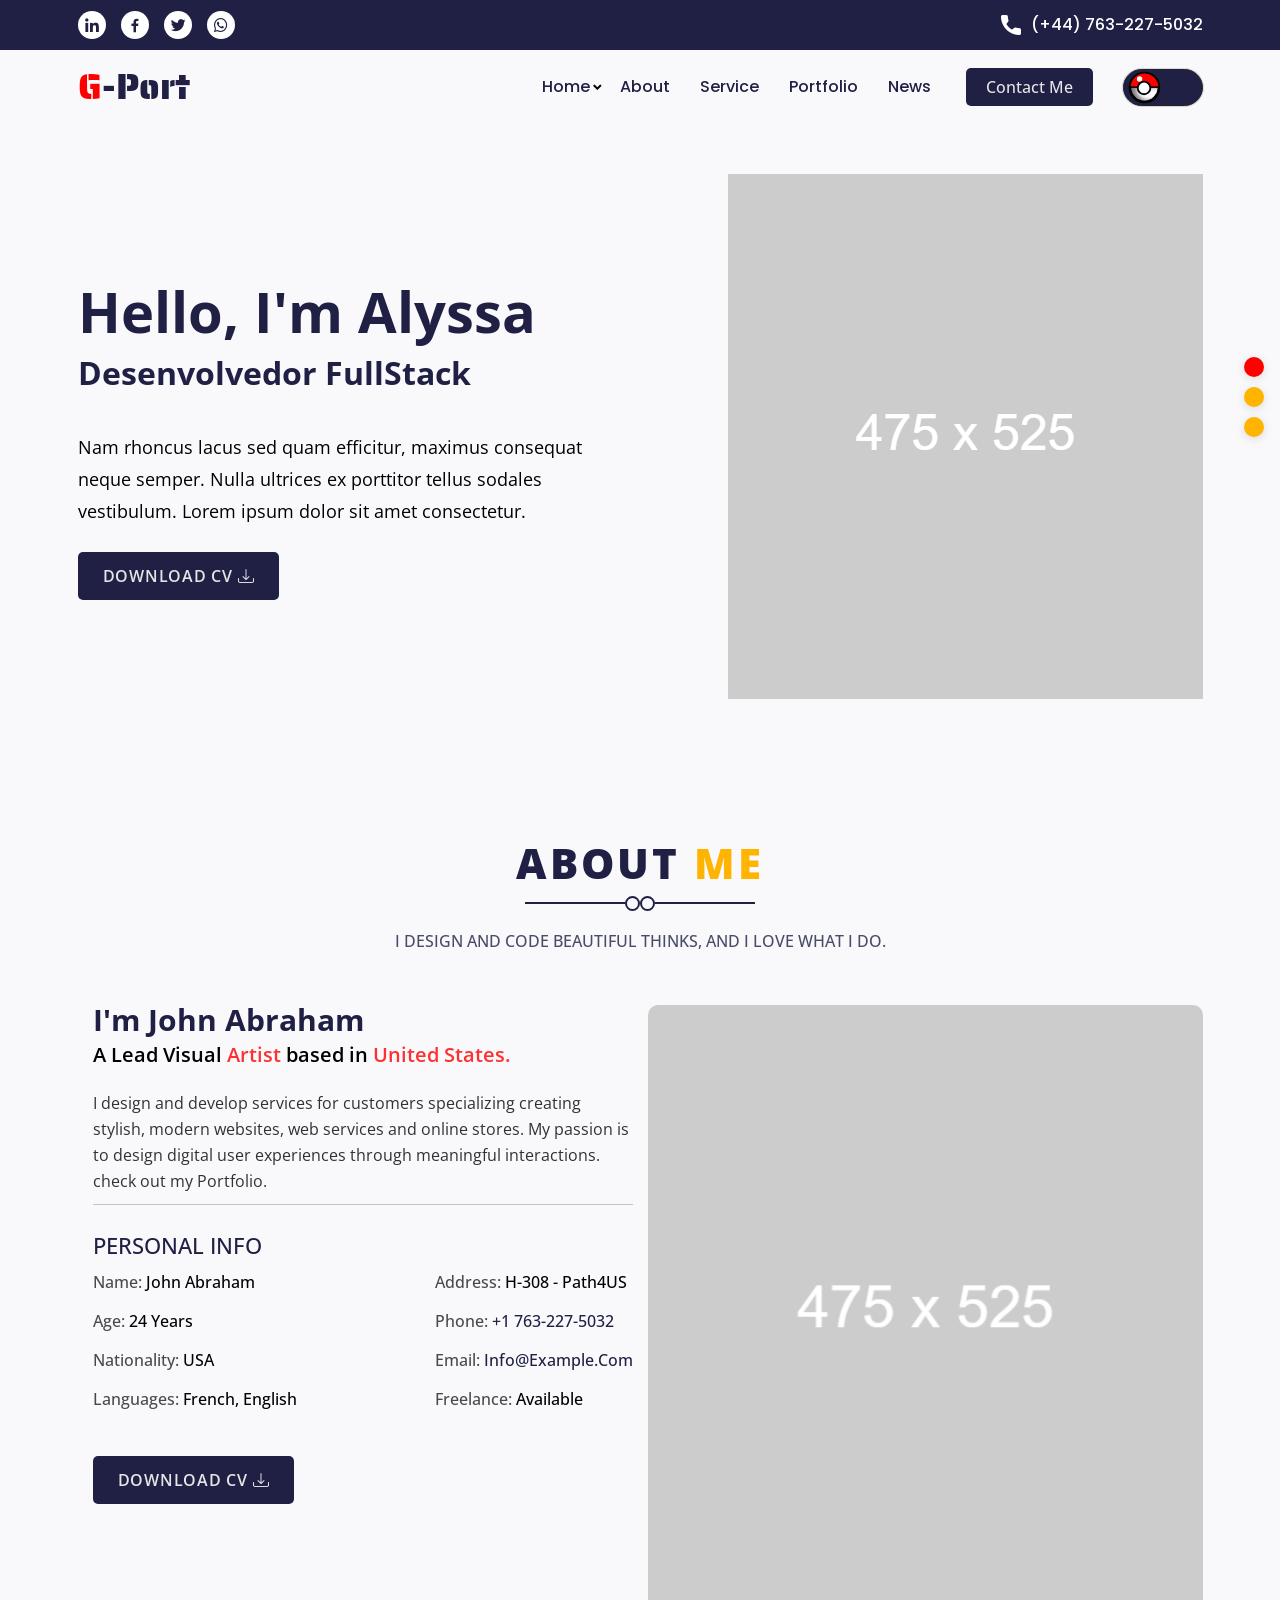
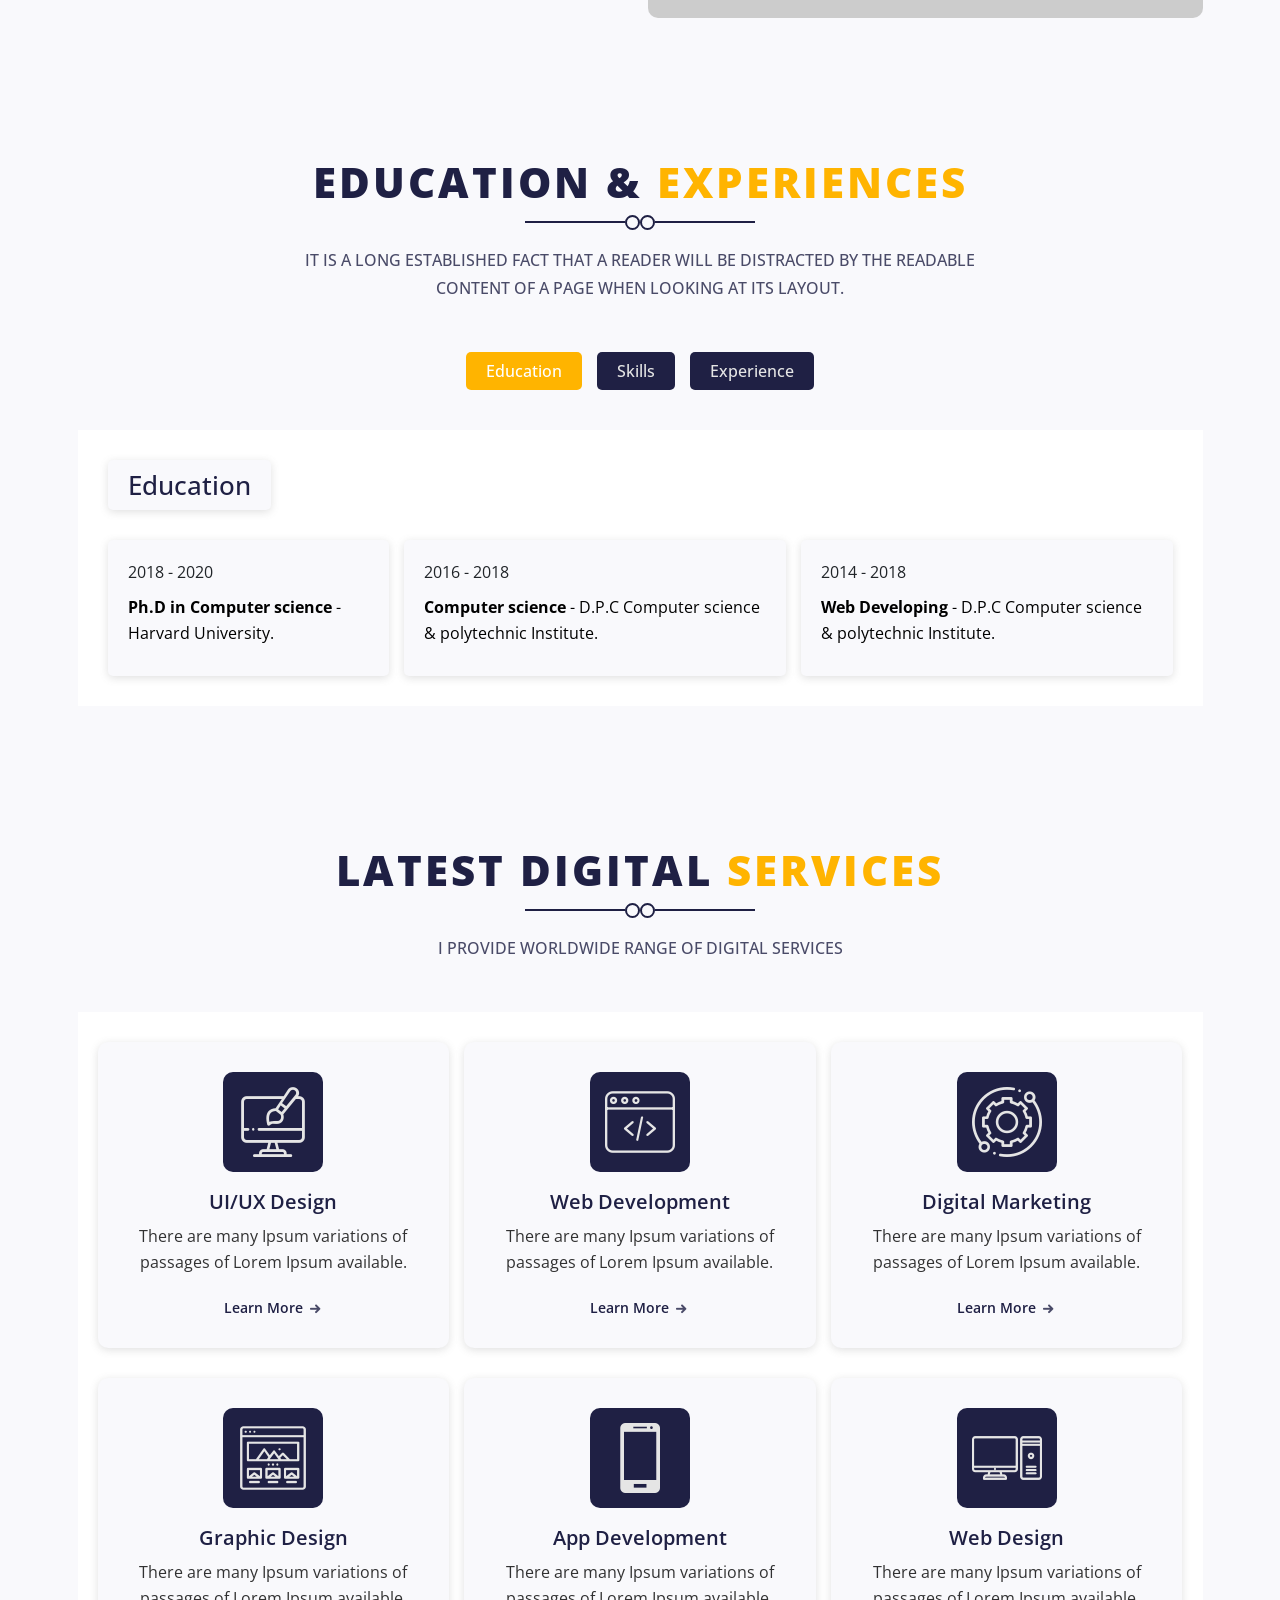
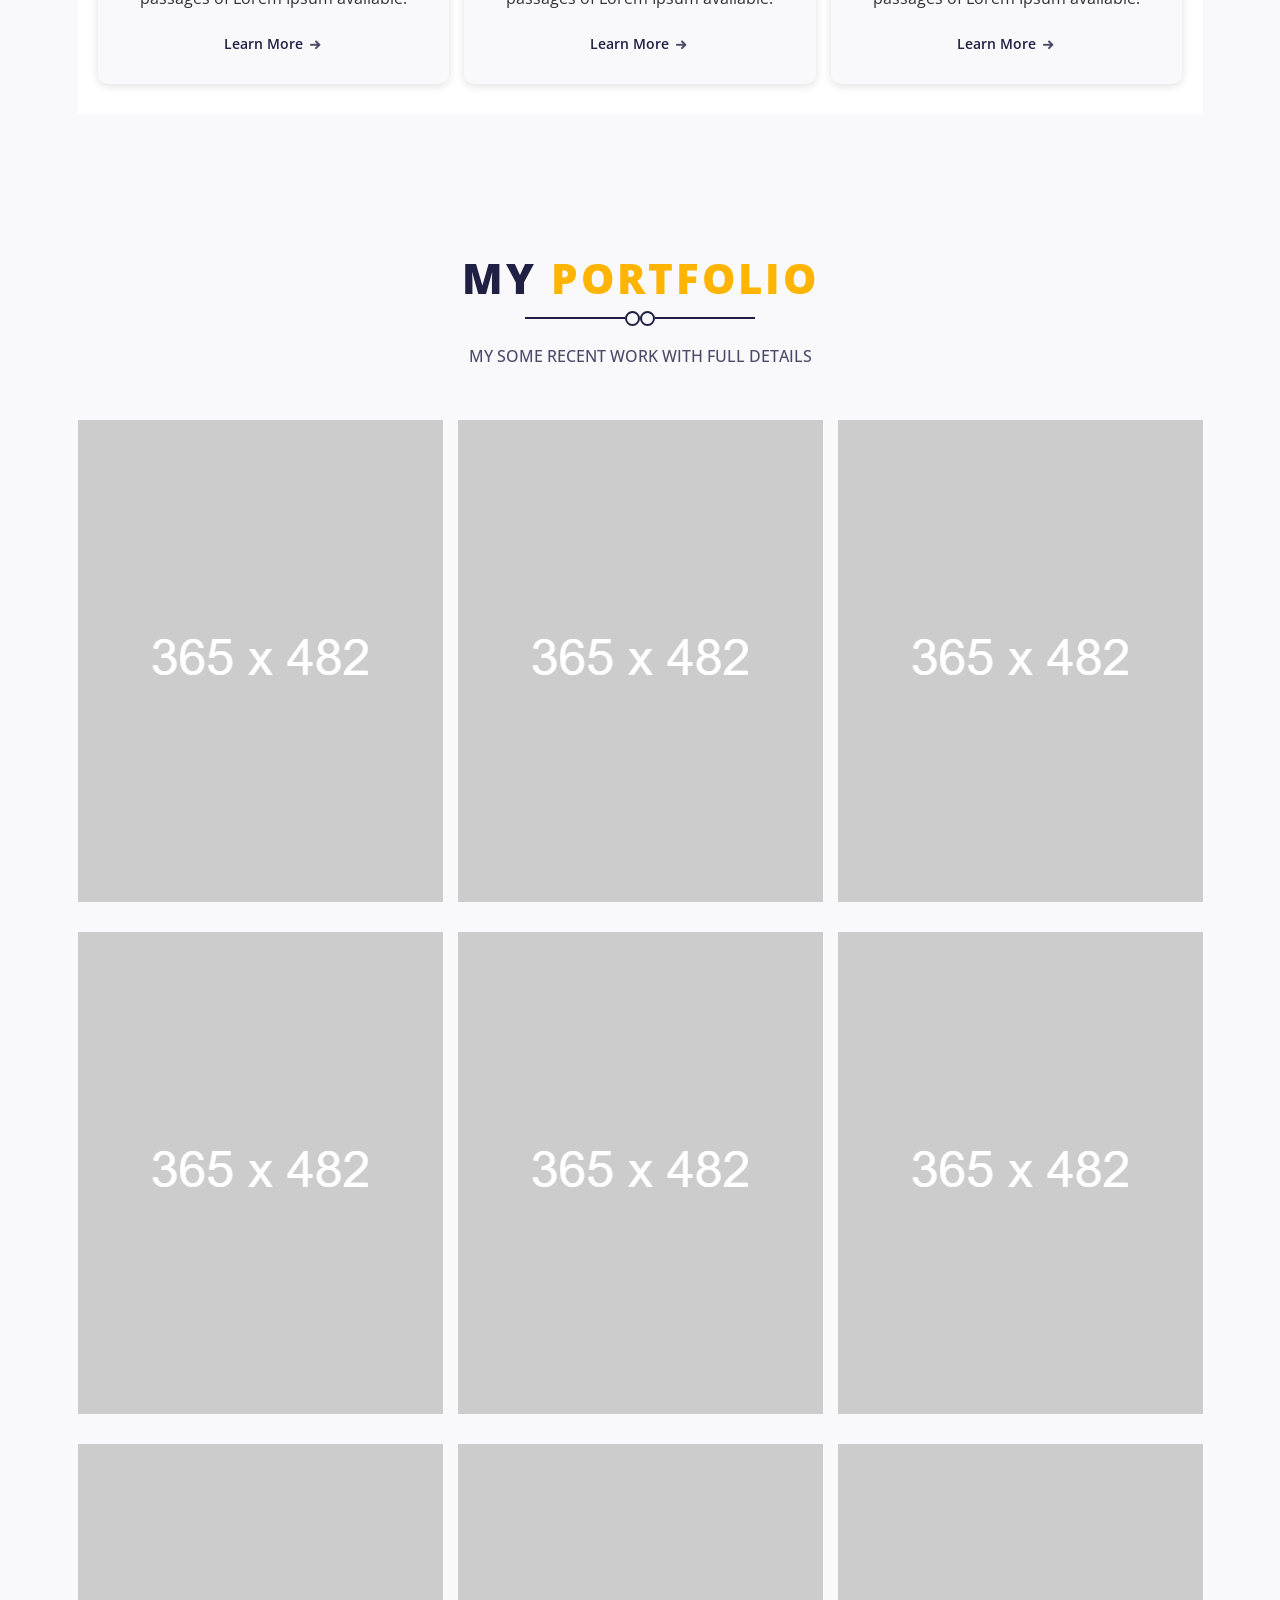
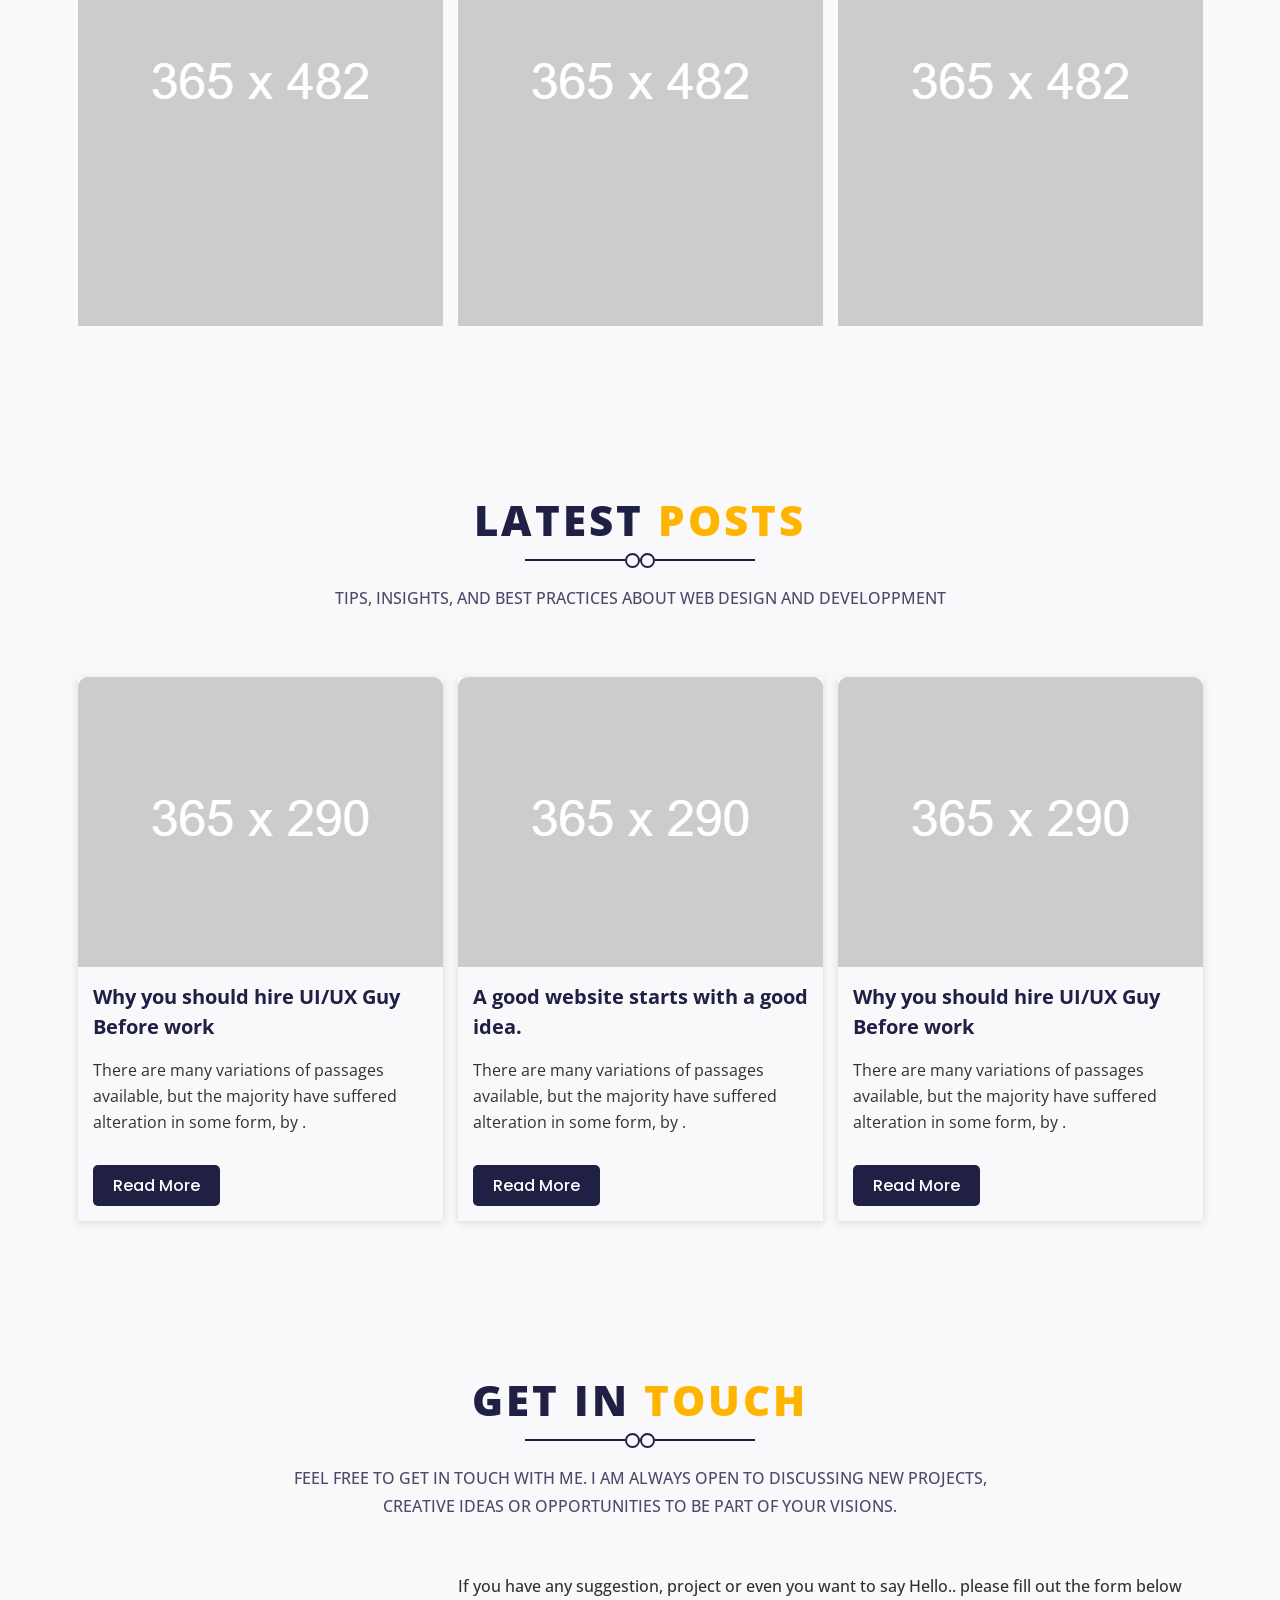
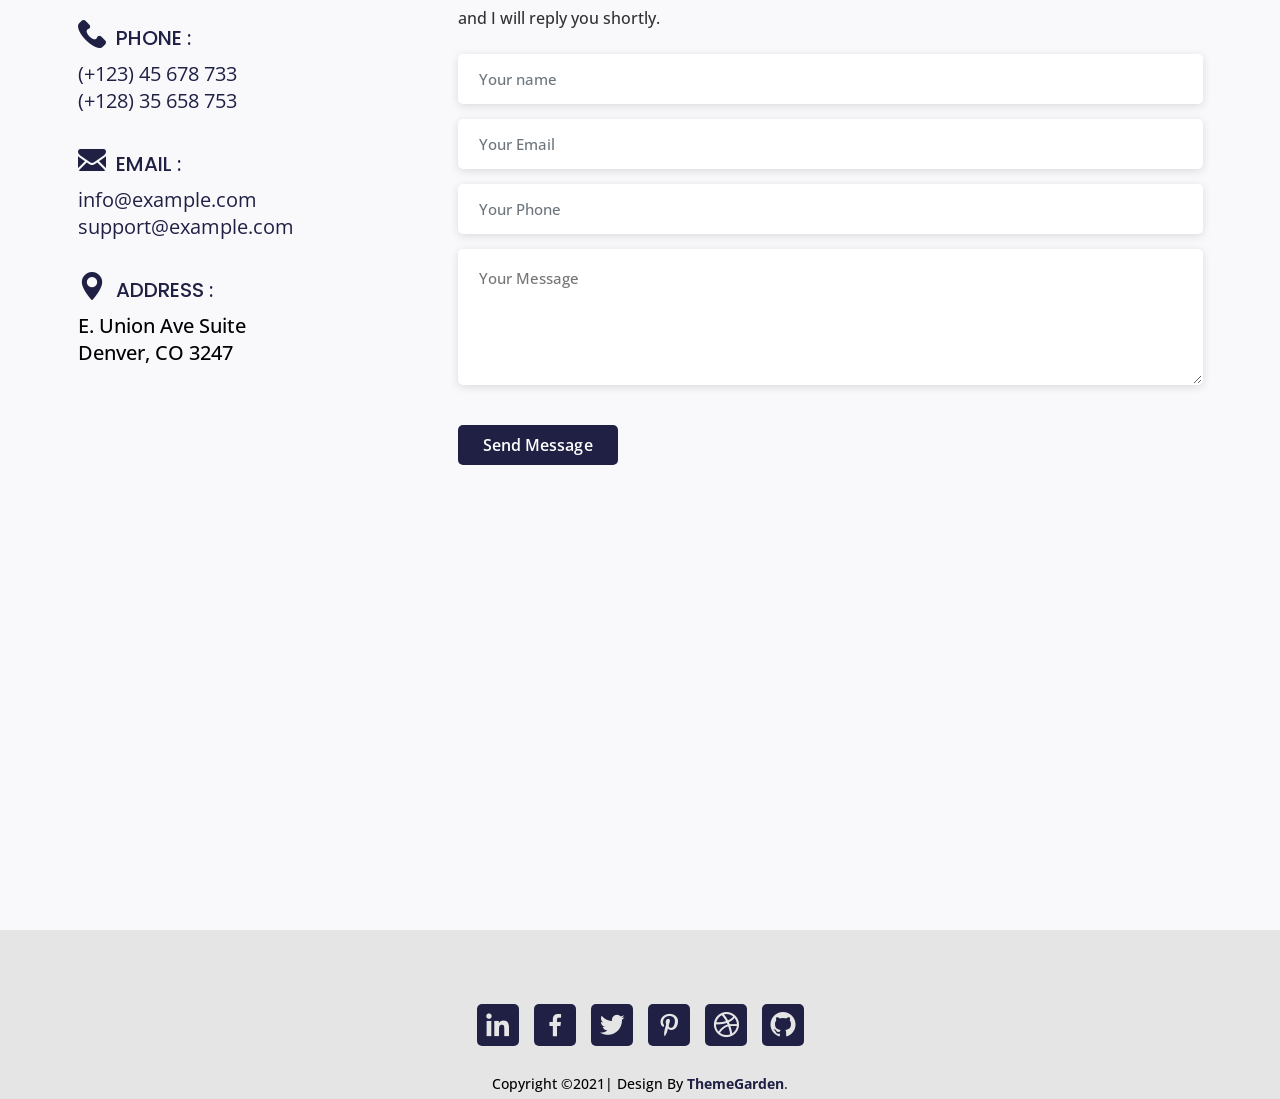
<file: home2.html>
<!doctype html>
<html class="no-js" lang="en">
<head>
    <!-- Required meta tags -->
    <meta charset="utf-8">
    <meta http-equiv="x-ua-compatible" content="ie=edge">
    <meta name="description" content="">
    <meta name="viewport" content="width=device-width, initial-scale=1, shrink-to-fit=no">
    <title>
        G-Port - Creative Personal Portfolio HTML Template. 
    </title>
    <link rel="shortcut Icon" href="./assets/images/thamp2.png" type="images/png">
    <!-- Bootstrap-5 CSS -->
    <link rel="stylesheet" href="./assets/css/bootstrap.min.css">
    <!--  Flat Icon CSS -->
    <link rel="stylesheet" href="./assets/font/flaticon.css">
    <!--  BoxIcons CSS -->
    <link rel="stylesheet" href="./assets/css/boxicons.css">
    <!-- Owl Carousel CSS -->
    <link rel="stylesheet" href="./assets/css/owl.carousel.min.css">
    <!-- Custom CSS -->
    <link rel="stylesheet" href="./assets/css/main.css">
    <link rel="stylesheet" href="./assets/css/responsive.css">

</head>
<body>
    <!-- Start Preloader Area -->
    <div class="preloader">
        <div class="loader">
            <div class="bar1 bar"></div>
            <div class="bar2 bar"></div>
            <div class="bar3 bar"></div>
            <div class="bar4 bar"></div>
            <div class="bar5 bar"></div>
            <div class="bar6 bar"></div>
        </div>
    </div>
    <!-- End Preloader Area -->
    <div class="main-wrapper">
        <!-- Header top Area -->
        <div class="header-top d-none d-md-block">
            <div class="container">
                <div class="row align-items-center">
                    <div class="col-lg-8 col-md-8 col-sm-6 col-xs-6">
                        <ul class="topbar-social-icon d-flex justify-content-start">
                            <li><a><i class='bx bxl-linkedin'></i></a></li>
                            <li><a><i class='bx bxl-facebook'></i></a></li>
                            <li><a><i class='bx bxl-twitter' ></i></a></li>
                            <li><a><i class='bx bxl-whatsapp' ></i></a></li>
                        </ul>
                    </div>
                    <div class="col-lg-4 col-md-4 col-sm-6 col-xs-6">
                        <ul class="topbar-support screen-xl d-flex align-items-center">
                            <li> <a href="tel:+58745852733"><i class="flaticon-call"></i> (+44) 763-227-5032 </a></li>
                        </ul>
                    </div>
                </div>
            </div>
        </div>
        <!-- Header top Area End -->
    
        <!-- header area start -->
        <header class="header-area">
            <div class="container">
                <div class="d-flex align-items-center justify-content-between">
                    <div class="site-wrapper">
                        <a href="#" class="navbar-brand"><span>G</span>-Port</a>
                    </div>
                    <nav class="main-nav ms-auto">
                        <ul class="primary-menu">
                            <li class="has-child-menu">
                                <a href="javascript:void(0)">Home</a>
                                <i class="fl flaticon-plus">+</i>
                                <ul class="sub-menu">
                                    <li><a href="index.html" class="nav-link">Home-One</a></li>
                                    <li><a href="home2.html" class="nav-link">Home-Two</a></li>
                                </ul>
                            </li>
                            <li><a href="#about" class="nav-link">About </a></li>
                            <li><a href="#service" class="nav-link">Service</a></li>
                            <li><a href="#Portfolio" class="nav-link">Portfolio</a></li>
                            <li><a href="#blog" class="nav-link">News</a></li>
                        </ul>

                        <div class="sidebar-support d-block d-md-none">
                            <div class="header-btn d-md-none d-block">
                                <a class="btn primary-btn" href="#contact">Contact Me</a>
                            </div>
                            <ul class="navbar-support screen-xl d-flex align-items-center">
                                <li> <a href="tel:+58745852733"><i class="flaticon-call"></i> (+44) 763-227-5032 </a></li>
                            </ul>
                            <ul class="navbar-social-icon d-flex justify-content-start">
                                <li>
                                    <div class="cs-tooltip">LinkedIn</div>
                                    <a href="#" class="social-button"><i class='bx bxl-linkedin'></i></a>
                                </li>
                                <li>
                                    <div class="cs-tooltip">Facebook</div>
                                    <a href="#" class="social-button"><i class="bx bxl-facebook"></i></a>
                                </li>
                                <li>
                                    <div class="cs-tooltip">Twitter</div>
                                    <a href="#" class="social-button"><i class="bx bxl-twitter"></i></a>
                                </li>
                                <li>
                                    <div class="cs-tooltip">Whatsapp</div>
                                    <a href="#" class="social-button"><i class='bx bxl-whatsapp'></i></a>
                                </li>
                            </ul>
                        
                        </div>

                    </nav>
                    <div class="header-btn d-none d-lg-block">
                        <a class="btn primary-btn" href="#contact">Contact Me</a>
                    </div>
                    <div class="nav-right d-flex justify-content-end align-items-center">
                        <!-- Screen color Mood  -->
                        <div id="toggle">
                            <div class="switch"></div>
                        </div>
                        <!-- Mobile menu  -->
                        <div class="mobile-menu">
                            <a href="javascript:void(0)" class="hamburger d-block d-md-none">
                                <span class="h-top"></span>
                                <span class="h-middle"></span>
                                <span class="h-bottom"></span>
                            </a>
                        </div>
                    </div>
                </div>
            </div>
        </header>
        <!--  header area end -->
        
        <!-- Slider area start -->
        <div class="slider-area slider-2">
            <div id="carouselExampleFade" class="custom-crousel carousel slide carousel-fade" data-bs-ride="carousel">
                <div class="carousel-indicators bs-dots">
                    <button type="button" class="bs-dot active" data-bs-target="#carouselExampleFade" data-bs-slide-to="0" aria-current="true" aria-label="Slide 1"></button>
                    <button type="button" class="bs-dot" data-bs-target="#carouselExampleFade" data-bs-slide-to="1" aria-label="Slide 2"></button>
                    <button type="button" class="bs-dot" data-bs-target="#carouselExampleFade" data-bs-slide-to="2" aria-label="Slide 3"></button>
                </div>
                <div class="carousel-inner">
                  <div class="carousel-item active">
                    <div class="container">
                        <div class="row align-items-center">
                            <div class="col-12 col-sm-12 col-md-6 col-lg-6 col-xl-6 col-xxl-6">
                                <div class="slider-content">
                                    <div class="animated-title">
                                        <h1> Hello, I'm Alyssa</h1>
                                        <div class="word"> </div>
                                    </div>
                                    <p>Nam rhoncus lacus sed quam efficitur, maximus consequat neque semper. Nulla ultrices ex porttitor tellus sodales vestibulum. Lorem ipsum dolor sit amet consectetur.</p>

                                    <div class="slider-button">
                                        <a href="./assets/images/CV.pdf" download class="btn banner-btn">Download CV <i class="bi bi-download"></i></a>
                                    </div>
                                </div>
                            
                            </div>
                            <div class="col-12 col-sm-12 col-md-6 col-lg-6 col-xl-6 col-xxl-6">
                                <div class="slider-img-box d-flex justify-content-end">
                                    <img src="./assets/images/banner-img2-.png" class="img-fluid" alt="banner-img">
                                </div>
                            </div>
                        </div>
                    </div>
                  </div>
                  <div class="carousel-item">
                   <div class="container">
                    <div class="row align-items-center">
                        <div class="col-12 col-sm-12 col-md-6 col-lg-6 col-xl-6 col-xxl-6">
                            <div class="slider-content">
                                <div class="animated-title">
                                    <h1> Hello, I'm Oliver</h1>
                                    <div class="word"> </div>
                                </div>
                                <p>Fusce malesuada imperdiet purus eu rhoncus. Fusce sit amet libero eget justo consequat ornare a eu leo. Fusce malesuada imperdiet purus eu rhoncus.</p>
                                <div class="slider-button">
                                    <a href="./assets/images/CV.pdf" download class="btn banner-btn">Download CV <i class="bi bi-download"></i></a>
                                </div>
                            </div>
                        </div>
                        <div class="col-12 col-sm-12 col-md-6 col-lg-6 col-xl-6 col-xxl-6">
                            <div class="slider-img-box d-flex justify-content-end">
                                <img src="./assets/images/banner-img1.png" class="img-fluid" alt="banner-img">
                            </div>
                        </div>
                     
                    </div>
                   </div>
                  </div>
                  <div class="carousel-item">
                    <div class="container">
                        <div class="row align-items-center">
                            <div class="col-12 col-sm-12 col-md-6 col-lg-6 col-xl-6 col-xxl-6">
                                <div class="slider-content">
                                    <div class="animated-title">
                                        <h1> Hello, I'm Amelia</h1>
                                        <div class="word"> </div>
                                    </div>
                                    <p>Proin sit amet gravida nisi. Sed fermentum orci eget libero consectetur volutpat. Phasellus in aliquet arcu, consectetur suscipit dolor. In viverra, lectus eget suscipit sodales.</p>
    
                                    <div class="slider-button">
                                        <a href="./assets/images/CV.pdf" download class="btn banner-btn">Download CV <i class="bi bi-download"></i></a>
                                    </div>
                                </div>
                            
                            </div>
                            <div class="col-12 col-sm-12 col-md-6 col-lg-6 col-xl-6 col-xxl-6">
                                <div class="slider-img-box d-flex justify-content-end">
                                    <img src="./assets/images/banner-img3.png" class="img-fluid" alt="banner-img">
                                </div>
                            </div>
                        </div>
                       </div>
                  </div>
                </div>
                <!-- <button class="carousel-control-prev" type="button" data-bs-target="#carouselExampleFade" data-bs-slide="prev">
                  <span class="carousel-control-prev-icon" aria-hidden="true"></span>
                  <span class="visually-hidden">Previous</span>
                </button>
                <button class="carousel-control-next" type="button" data-bs-target="#carouselExampleFade" data-bs-slide="next">
                  <span class="carousel-control-next-icon" aria-hidden="true"></span>
                  <span class="visually-hidden">Next</span>
                </button> -->
              </div>


        </div>
        <!-- Slider area End -->

        <!-- About us area start -->
        <div id="about" class="about-area section-top-spacing">
            <div class="container">
                <div class="row">
                    <div class="col-12 col-md-10 col-lg-8 m-auto">
                        <div class="section-inner-content text-center">
                            <div class="section-title">
                                <h2 class="wow animate backInLeft animated animated" data-wow-duration="2000ms" data-wow-delay="0s">About <span>me</span> </h2>
                                <span></span>
                            </div>
                            <h6 class="sub-title">
                                I design and code beautiful thinks, and I love what I do.
                            </h6>
                        </div>
                    </div>
                    
                    <div class="col-lg-6 col-md-12 col-sm-12 col-xs-12 ">
                        <div class="content-area">
                            <div class="inner-tile">
                                <h3 class="inner-content-title"> I'm John Abraham </h3>
                                <p>A Lead Visual <span>Artist</span> based in <span>United States.</span></p>
                            </div>
                            <div class="inner-text">
                                <p>
                                    I design and develop services for customers specializing creating stylish, modern websites, web services and online stores. My  passion is to design digital user experiences through meaningful interactions. check out my Portfolio.
                                </p>
                            </div>
                            <hr>
                            <div class="personal-info">
                                <h4>personal info</h4>
                                <div class="info-list d-flex justify-content-between align-items-center">
                                    <ul>
                                        <li>
                                            <p><span>Name: </span> John Abraham</p>
                                        </li>
                                        <li>
                                            <p><span>age: </span> 24 years</p>
                                        </li>
                                        <li>
                                            <p><span>nationality: </span> USA</p>
                                        </li>
                                        <li>
                                            <p><span> languages: </span> French, English</p>
                                        </li>
                                       
                                    </ul>

                                    <ul>
                                        <li>
                                            <p><span>Address: </span> H-308 - Path4US</p>
                                        </li>
                                        <li>
                                            <p><span>Phone: </span><a href="tel:+58745852733"> +1 763-227-5032</a></p>
                                        </li>
                                        <li>
                                            <p><span>Email: </span> <a href="mailto:info@example.com">info@example.com</a></p>
                                        </li>
                                        <li>
                                            <p><span> Freelance: </span> Available</p>
                                        </li>
                                    </ul>
                                </div>
                                <a href="./assets/images/CV.pdf" download class="btn download-btn"> Download CV 
                                    <i class="bi bi-download"></i></a>
                            </div>
                        </div>
                    </div>

                    <div class="col-lg-6 col-md-12 col-sm-12 col-xs-12 ">
                        <div class="img-box">
                            <img src="./assets/images/banner-img3.png" class="img-fluid" alt="about">
                        </div>
                    </div>
                </div>
            </div>
        </div>
        <!-- About us area End -->

        <!-- Experience area start -->
        <div id="experiences" class="experience-area section-spacing">
            <div class="container">
                <div class="row">
                    <div class="col-12 col-md-10 col-lg-8 m-auto">
                        <div class="section-inner-content text-center">
                            <div class="section-title">
                                <h2 class="wow animate backInLeft animated animated" data-wow-duration="2000ms" data-wow-delay="0s">Education & <span>Experiences</span></h2>
                                <span></span>
                            </div>
                            <h6 class="sub-title">It is a long established fact that a reader will be distracted by the readable content of a page when looking at its layout.</h6>
                        </div>
                    </div>

                    <div class="col-12">
                        <ul class="nav__menu nav nav-pills mb-3 justify-content-center" id="pills-tab" role="tablist">
                            <li class="nav-item" role="presentation">
                              <button class="btn nav-link menu-item active" id="pills-home-tab" data-bs-toggle="pill" data-bs-target="#pills-home" type="button" role="tab" aria-controls="pills-home" aria-selected="true">Education</button>
                            </li>
                            <li class="nav-item" role="presentation">
                                <button class="nav-link menu-item btn" id="pills-skills-tab" data-bs-toggle="pill" data-bs-target="#pills-skills" type="button" role="tab" aria-controls="pills-skills" aria-selected="false">Skills</button>
                              </li>
                            <li class="nav-item" role="presentation">
                              <button class="nav-link menu-item btn" id="pills-experience-tab" data-bs-toggle="pill" data-bs-target="#pills-experience" type="button" role="tab" aria-controls="pills-experience" aria-selected="false">Experience</button>
                            </li>
                    
                        </ul>

                        <div class="tab-content tab-item" id="pills-tabContent">
                            <div class="tab-pane fade show active" id="pills-home" role="tabpanel" aria-labelledby="pills-home-tab">
                                <div class="row">
                                    <div class="col-12">
                                        <div class="education-part ex bg-active">
                                            <div class="edu-list">
                                                <h4>
                                                    <label class="bg-active">Education</label>
                                                </h4>
                                                <ul class="d-flex justify-content-between">
                                                    <li class="bg-active">
                                                        <span class="year">2018 - 2020</span>
                                                        <p>
                                                            <span> <strong>Ph.D in Computer science</strong></span> - 
                                                            Harvard University.
                                                        </p>
                                                    </li>
                                                    <li class="bg-active">
                                                        <span class="year">2016 - 2018</span>
                                                        <p>
                                                            <span> <strong>Computer science</strong></span> - 
                                                            D.P.C Computer science & polytechnic Institute. 
                                                        </p>
                                                    </li>
                                                    <li class="bg-active">
                                                        <span class="year">2014 - 2018</span>
                                                        <p>
                                                            <span><strong>Web Developing</strong></span> - 
                                                            D.P.C Computer science & polytechnic Institute.
                                                        </p>
                                                    </li>
                                                </ul>
                                            </div>
                                        </div>
                                    </div>
                                </div>
                            </div>

                            <div class="tab-pane fade tab-item" id="pills-skills" role="tabpanel" aria-labelledby="pills-skills-tab">        
                                <div class="skills-part ex bg-active">
                                    <h4>
                                        <label class="bg-active">Skills</label>
                                    </h4>
                                    <div class="row">
                                        <div class="col-12 col-lg-6">
                                            <div class="skills-bar bg-active">
                                               
                                                <div class="bar">
                                                    <div class="info">
                                                        <span>Web Design</span>
                                                    </div>
                                                    <div class="progress-line design"><span></span></div>
                                                </div>
                                                <div class="bar">
                                                    <div class="info">
                                                        <span>Web Development</span>
                                                    </div>
                                                    <div class="progress-line development"><span></span></div>
                                                </div>
                                                <div class="bar">
                                                    <div class="info">
                                                        <span>UI/UX</span>
                                                    </div>
                                                    <div class="progress-line uiux"><span></span></div>
                                                </div>
                                                <div class="bar">
                                                    <div class="info">
                                                        <span>Mobile App</span>
                                                    </div>
                                                    <div class="progress-line app"><span></span></div>
                                                </div>
                                                <div class="bar">
                                                    <div class="info">
                                                        <span>Motion Graphic</span>
                                                    </div>
                                                    <div class="progress-line graphic"><span></span></div>
                                                </div>
                                            </div>
                                        </div>

                                        <div class="col-12 col-lg-6">
                                            <div class="skills-bar  bg-active">
                                               
                                                <div class="bar">
                                                    <div class="info">
                                                        <span>HTML</span>
                                                    </div>
                                                    <div class="progress-line html"><span></span></div>
                                                </div>
                                                <div class="bar">
                                                    <div class="info">
                                                        <span>CSS</span>
                                                    </div>
                                                    <div class="progress-line css"><span></span></div>
                                                </div>
                                                <div class="bar">
                                                    <div class="info">
                                                        <span>JavaScript</span>
                                                    </div>
                                                    <div class="progress-line javascript"><span></span></div>
                                                </div>
                                                <div class="bar">
                                                    <div class="info">
                                                        <span>React</span>
                                                    </div>
                                                    <div class="progress-line react"><span></span></div>
                                                </div>
                                                <div class="bar">
                                                    <div class="info">
                                                        <span>NodeJs</span>
                                                    </div>
                                                    <div class="progress-line nodeJs"><span></span></div>
                                                </div>
                                            </div>
                                        </div>

                                    </div>
                                </div>
                               
                            </div>

                            <div class="tab-pane fade" id="pills-experience" role="tabpanel" aria-labelledby="pills-experience-tab">
                                <div class="row">
                                    <div class="experience-part ex bg-active">
                                        <div class="edu-list">
                                            <h4>
                                                <label class="bg-active">Experience</label>
                                            </h4>

                                            <div class="row">
                                                <div class="col-12 col-lg-6">
                                                    <ul>
                                                        <li class="bg-active">
                                                            <h5>Sr. Software Tester</h5>
                                                            <h6>Full Time | Remote</h6>
                                                            <span class="year">2018 - Present</span>
                                                            <hr>
                                                            <h4>
                                                                <label class="bg-active">Google Inc</label>
                                                            </h4>
                                                            <p>Lorem ipsum dolor sit amet consectetur adipisicing elit. Veritatis deleniti numquam similique rem aut assumenda dolore, fugit eos nostrum accusamus nulla nemo exercitationem quam minus vel fugiat corrupti nam.</p>
                                                        </li>

                                                        <li class="bg-active">
                                                            <h5>Cr. Web Developer</h5>
                                                            <h6>Remote | In House</h6>
                                                            <span class="year">2016 - 2018</span>
                                                            <hr>
                                                            <h4>
                                                                <label class="bg-active"> ThemeHub Ltd</label>
                                                            </h4>
                                                            <p>Lorem ipsum dolor sit amet consectetur adipisicing elit. Veritatis deleniti numquam similique rem aut assumenda dolore, fugit eos nostrum accusamus nulla nemo exercitationem quam minus vel fugiat corrupti nam.</p>
                                                        </li>

                                                        
                                                    </ul>
                                                </div>

                                                <div class="col-12 col-lg-6">
                                                    <ul>
                                                        <li class="bg-active">
                                                            <h5>Sr. UI Designer</h5>
                                                            <h6>Part Time | Remote</h6>
                                                            <span class="year">2013 - 2015</span>
                                                            <hr>
                                                            <h4>
                                                                <label class="bg-active"> US Softwares</label>
                                                            </h4>
                                                            <p>Lorem ipsum dolor sit amet consectetur adipisicing elit. Veritatis deleniti numquam similique rem aut assumenda dolore, fugit eos nostrum accusamus nulla nemo exercitationem quam minus vel fugiat corrupti nam.</p>
                                                        </li>

                                                        <li class="bg-active">
                                                            <h5>Jr. Web Developer</h5>
                                                            <h6>Full Time | In House</h6>
                                                            <span class="year">2010 - 2013</span>
                                                            <hr>
                                                            <h4>
                                                                <label class="bg-active">Avata Theme</label>
                                                            </h4>
                                                            <p>Lorem ipsum dolor sit amet consectetur adipisicing elit. Veritatis deleniti numquam similique rem aut assumenda dolore, fugit eos nostrum accusamus nulla nemo exercitationem quam minus vel fugiat corrupti nam.</p>
                                                        </li>

                                                        
                                                    </ul>
                                                </div>
                                            </div>
                                            
                                        </div>
                                    </div>
                                </div>
                            </div>
                        </div>
                    </div>
             
                </div>
            </div>
        </div>
        <!-- Experience b area End -->

        <!-- Services area start -->
        <div id="service" class="services-area section-spacing">
            <div class="container">
                <div class="row">
                    <div class="col-12 col-md-10 col-lg-8 m-auto">
                        <div class="section-inner-content text-center">
                            <div class="section-title">
                                <h2 class="wow animate backInLeft animated animated" data-wow-duration="2000ms" data-wow-delay="0s">Latest Digital <span>services</span> </h2>
                                <span></span>
                            </div>
                            <h6 class="sub-title">
                                I provide worldwide range of digital services
                            </h6>
                        </div>
                    </div>
                </div>

                <div class="service-items bg-active">
                    <div class="row">
        
                        <div class="col-xxl-4 col-xl-4 col-lg-4 col-md-6 col-sm-8 col-12 text-center m-auto">
                            <div class="service-item text-center bg-active">
                                <div class="box_innerIcon">
                                    <i class="flaticon-web-design"></i>
                                </div>
                                
                                <div class="box_innerContent text-center">
                                    <h3><a href="#">UI/UX Design</a> </h3>
                                    <p>There are many Ipsum variations of passages of Lorem Ipsum available.</p>
                                    
                                    <a href="#" class="btn btn-link btn_learnMore">Learn More <i class="flaticon-right-arrow-1"></i></a>
                                        
                                </div>
                            </div>
                        </div>
                        <div class="col-xxl-4 col-xl-4 col-lg-4 col-md-6 col-sm-8 col-12 text-center m-auto">
                            <div class="service-item text-center bg-active">
                                <div class="box_innerIcon">
                                    <i class="flaticon-web-programming"></i>
                                </div>
                                <div class="box_innerContent text-center">
                                    <h3><a href="#">Web Development</a> </h3>
                                    <p>There are many Ipsum variations of passages of Lorem Ipsum available.</p>
                                    <a href="#" class="btn btn-link btn_learnMore">Learn More <i class="flaticon-right-arrow-1"></i></a>
                                </div>
                            </div>
                        </div>
                        <div class="col-xxl-4 col-xl-4 col-lg-4 col-md-6 col-sm-8 col-12 text-center m-auto">
                            <div class="service-item text-center bg-active">
                                <div class="box_innerIcon">
                                    <i class="flaticon-technical-support"></i>
                                </div>
                                
                                <div class="box_innerContent text-center">
                                    <h3><a href="#">Digital Marketing</a> </h3>
                                    <p>There are many Ipsum variations of passages of Lorem Ipsum available.</p>
                                    <a href="#" class="btn btn-link btn_learnMore">Learn More <i class="flaticon-right-arrow-1"></i></a>
                                </div>
                            </div>
                        </div>
                        <div class="col-xxl-4 col-xl-4 col-lg-4 col-md-6 col-sm-8 col-12 text-center m-auto">
                            <div class="service-item text-center bg-active">
                                <div class="box_innerIcon">
                                    <i class="flaticon-website-1"></i>
                                </div>
                                
                                <div class="box_innerContent text-center">
                                    <h3><a href="#">Graphic Design</a> </h3>
                                    <p>There are many Ipsum variations of passages of Lorem Ipsum available.</p>
                                    <a href="#" class="btn btn-link btn_learnMore">Learn More <i class="flaticon-right-arrow-1"></i></a>
                                </div>
                            </div>
                        </div>
                        <div class="col-xxl-4 col-xl-4 col-lg-4 col-md-6 col-sm-8 col-12 text-center m-auto">
                            <div class="service-item text-center bg-active">
                                <div class="box_innerIcon">
                                    <i class="flaticon-smartphone"></i>
                                </div>
                                
                                <div class="box_innerContent text-center">
                                    <h3><a href="#">App Development</a> </h3>
                                    <p>There are many Ipsum variations of passages of Lorem Ipsum available.</p>
                                    <a href="#" class="btn btn-link btn_learnMore">Learn More <i class="flaticon-right-arrow-1"></i></a>
                                </div>
                            </div>
                        </div>
                        <div class="col-xxl-4 col-xl-4 col-lg-4 col-md-6 col-sm-8 col-12 text-center m-auto">
                            <div class="service-item text-center bg-active">
                                <div class="box_innerIcon">
                                    <i class="flaticon-computer"></i>
                                </div>
                                
                                <div class="box_innerContent text-center">
                                    <h3><a href="#">Web Design</a> </h3>
                                    <p>There are many Ipsum variations of passages of Lorem Ipsum available.</p>
                                    <a href="#" class="btn btn-link btn_learnMore">Learn More <i class="flaticon-right-arrow-1"></i></a>
                                </div>
                            </div>
                        </div>
                    </div>
                </div>
            </div>
        </div>
        <!-- Services area End -->

        <!-- Portfolil area start -->
        <div id="Portfolio" class="portfolio-area section-spacing">
            <div class="container">
                <div class="row">
                    <div class="col-12 col-md-10 col-lg-8 m-auto">
                        <div class="section-inner-content text-center">
                            <div class="section-title">
                                <h2 class="wow animate backInLeft animated animated" data-wow-duration="2000ms" data-wow-delay="0s">My <span>Portfolio</span></h2>
                                <span></span>
                            </div>
                            <h6 class="sub-title">
                                My Some Recent Work With Full Details
                            </h6>
                        </div>
                    </div>
                </div>

                <div class="service-items bg-active">

                    <div class="row portfolio-item-box">
                        <div class="col-12 col-sm-6 col-md-6 col-lg-4">
                            <div class="element-item">
                                <img class="img-fluid" src="./assets/images/portfolio/work-1.png" alt="img">
                                <div class="caption fade_caption">
                                    <h5>Branding</h5>
                                    <p>Lorem ipsum dolor sit amet consectetur adipisicing elit. Similique, rerum! </p>
                                    <a href="#" class="btn btn-primary">View Full Project</a>
                                </div>
                            </div>
                        </div>

                        <div class="col-12 col-sm-6 col-md-6 col-lg-4">
                            <div class="element-item">
                                <img class="img-fluid" src="./assets/images/portfolio/work-2.png" alt="img">
                                <div class="caption fade_caption">
                                    <h5>Branding</h5>
                                    <p>Lorem ipsum dolor sit amet consectetur adipisicing elit. Similique, rerum! </p>
                                    <a href="#" class="btn btn-primary">View Full Project</a>
                                </div>
                            </div>
                        </div>
                        
                        <div class="col-12 col-sm-6 col-md-6 col-lg-4">
                            <div class="element-item">
                                <img class="img-fluid" src="./assets/images/portfolio/work-3.png" alt="img">
                                <div class="caption fade_caption">
                                    <h5>SEO</h5>
                                    <p>Lorem ipsum dolor sit amet consectetur adipisicing elit. Similique, rerum! </p>
                                    <a href="#" class="btn btn-primary">View Full Project</a>
                                </div>
                            </div>
                        </div>

                        <div class="col-12 col-sm-6 col-md-6 col-lg-4">
                            <div class="element-item">
                                <img class="img-fluid" src="./assets/images/portfolio/work-4.png" alt="img">
                                <div class="caption fade_caption">
                                    <h5>Web Design</h5>
                                    <p>Lorem ipsum dolor sit amet consectetur adipisicing elit. Similique, rerum! </p>
                                    <a href="#" class="btn btn-primary">View Full Project</a>
                                </div>
                            </div>
                        </div>

                        <div class="col-12 col-sm-6 col-md-6 col-lg-4">
                            <div class="element-item">
                                <img class="img-fluid" src="./assets/images/portfolio/work-5.png" alt="img">
                                <div class="caption fade_caption">
                                    <h5>Web Design</h5>
                                    <p>Lorem ipsum dolor sit amet consectetur adipisicing elit. Similique, rerum! </p>
                                    <a href="#" class="btn btn-primary">View Full Project</a>
                                </div>
                            </div>
                        </div>

                        <div class="col-12 col-sm-6 col-md-6 col-lg-4">
                            <div class="element-item">
                                <img class="img-fluid" src="./assets/images/portfolio/work-6.png" alt="img">
                                <div class="caption fade_caption">
                                    <h5>Web Development</h5>
                                    <p>Lorem ipsum dolor sit amet consectetur adipisicing elit. Similique, rerum! </p>
                                    <a href="#" class="btn btn-primary">View Full Project</a>
                                </div>
                            </div>
                        </div>

                        <div class="col-12 col-sm-6 col-md-6 col-lg-4">
                            <div class="element-item">
                                <img class="img-fluid" src="./assets/images/portfolio/work-7.png" alt="img">
                                <div class="caption fade_caption">
                                    <h5>Web Design</h5>
                                    <p>Lorem ipsum dolor sit amet consectetur adipisicing elit. Similique, rerum! </p>
                                    <a href="#" class="btn btn-primary">View Full Project</a>
                                </div>
                            </div>
                        </div>

                        <div class="col-12 col-sm-6 col-md-6 col-lg-4">
                            <div class="element-item">
                                <img class="img-fluid" src="./assets/images/portfolio/work-8.png" alt="img">
                                <div class="caption fade_caption">
                                    <h5>SEO</h5>
                                    <p>Lorem ipsum dolor sit amet consectetur adipisicing elit. Similique, rerum! </p>
                                    <a href="#" class="btn btn-primary">View Full Project</a>
                                </div>
                            </div>
                        </div>

                        <div class="col-12 col-sm-6 col-md-6 col-lg-4">
                            <div class="element-item">
                                <img class="img-fluid" src="./assets/images/portfolio/work-9.png" alt="img">
                                <div class="caption fade_caption">
                                    <h5>Web Development</h5>
                                    <p>Lorem ipsum dolor sit amet consectetur adipisicing elit. Similique, rerum! </p>
                                    <a href="#" class="btn btn-primary">View Full Project</a>
                                </div>
                            </div>
                        </div>
                    </div>
                </div>
            </div>
        </div>
        <!-- Portfolio area End -->

        <!-- Blog area start -->
        <div id="blog" class="blog-area section-spacing">
            <div class="container">
                <div class="row">
                    <div class="col-12 col-md-10 col-lg-8 m-auto">
                        <div class="section-inner-content text-center">
                            <div class="section-title">
                                <h2 class="wow animate backInLeft animated animated" data-wow-duration="2000ms" data-wow-delay="0s">Latest <span>Posts</span></h2>
                                <span></span>
                            </div>
                            <h6 class="sub-title">
                                TIPS, INSIGHTS, AND BEST PRACTICES ABOUT WEB DESIGN AND DEVELOPPMENT 
                            </h6>
                        </div>
                    </div>
                </div>

                <div class="row">
                    <div class="col-12 col-sm-8 col-md-6 col-lg-4 m-auto">
                        <div class="blog-box">
                            <div class="blog-img">
                                <a href="#">
                                    <img class="img-fluid" src="./assets/images/blog_img1.png" alt="img">
                                </a>
                            </div>
                            <div class="blog-content bg-active">
                                <a href="#"> 
                                    <h4>Why you should hire UI/UX Guy Before work </h4> 
                                </a>
                                <p> There are many variations of passages available, but the majority have suffered alteration in some form, by .</p>
                                <a href="#" class="btn readMore_btn">Read More</a>
                            </div>
                        </div>
                    </div>

                    <div class="col-12 col-sm-8 col-md-6 col-lg-4 m-auto">
                        <div class="blog-box">
                            <div class="blog-img">
                                <a href="#">
                                    <img class="img-fluid" src="./assets/images/blog_img2.png" alt="img">
                                </a>
                            </div>
                            <div class="blog-content bg-active">
                                <a href="#"> 
                                    <h4>A good website starts with a good idea.</h4> 
                                </a>
                                <p> There are many variations of passages available, but the majority have suffered alteration in some form, by .</p>
                                <a href="#" class="btn readMore_btn">Read More</a>
                            </div>
                        </div>
                    </div>

                    <div class="col-12 col-sm-8 col-md-6 col-lg-4 m-auto">
                        <div class="blog-box">
                            <div class="blog-img">
                                <a href="#">
                                    <img class="img-fluid" src="./assets/images/blog_img3.png" alt="img">
                                </a>
                            </div>
                            <div class="blog-content bg-active">
                                <a href="#"> 
                                    <h4>Why you should hire UI/UX Guy Before work </h4> 
                                </a>
                                <p> There are many variations of passages available, but the majority have suffered alteration in some form, by .</p>
                                <a href="#" class="btn readMore_btn">Read More</a>
                            </div>
                        </div>
                    </div>
                </div>

            
            </div>
        </div>
        <!-- Blog area End -->

        <!-- Contact area start -->
        <div id="contact" class="contact-area section-spacing">
            <div class="container">
                <div class="row">
                    <div class="col-12 col-md-10 col-lg-8 m-auto">
                        <div class="section-inner-content text-center">
                            <div class="section-title">
                                <h2 class="wow animate backInLeft animated animated" data-wow-duration="2000ms" data-wow-delay="0s">Get in <span>touch</span></h2>
                                <span></span>
                            </div>
                            <h6 class="sub-title">
                                Feel free to get in touch with me. I am always open to discussing new projects, creative ideas or opportunities to be part of your visions.
                            </h6>
                        </div>
                    </div>
                </div>

                <div class="row align-items-center">
                    <div class="col-12 col-md-4 col-lg-4">
                        <div class="contact-lines">
                            <div class="single-contact-box text-left">
                                <h6 class="phone pc">
                                    <i class="flaticon-phone-call-1"></i>
                                    <span>Phone :</span>
                                </h6>
                                <p>
                                    <a href="tel:+12345678733">(+123) 45 678 733</a> <br>
                                    <a href="tel:+12345678733">(+128) 35 658 753</a>
                                </p>
                            </div>
        
                            <div class="single-contact-box text-left">
                                <h6 class="email pc">
                                    <i class="flaticon-black-back-closed-envelope-shape"></i>
                                    <span>Email :</span>
                                </h6>
                                <p> 
                                    <a href="mailto:info@example.com">info@example.com</a> <br>
                                    <a href="mailto:info@example.com">support@example.com</a>
                                </p>
                            </div>
        
                            <div class="single-contact-box text-left">
                                <h6 class="address pc">
                                    <i class="flaticon-maps-and-flags"></i>
                                    <span>Address :</span>
                                </h6>
                                <p>E. Union Ave Suite <br> Denver, CO 3247 </p>
                            </div>
                        </div>
                    </div>

                    <div class="col-12 col-md-8 col-lg-8">
                        <!-- RD Mailform-->
                        <form class="contact-mailform text-left" data-form-output="form-output-global" data-form-type="contact" method="post" action="./assets/bat/rd-mailform.php">
                            <p>If you have any suggestion, project or even you want to say Hello.. please fill out the form below and I will reply you shortly.</p>
                            
                            <div class="form-wrap input_area">
                                <input class="form-input form-control" id="contact-name" type="text" name="name" placeholder="Your name" required>
                            </div>

                            <div class="form-wrap input_area">
                                <input class="form-input form-control" id="contact-email" type="email" name="email" placeholder="Your Email" required>
                            </div>

                            <div class="form-wrap input_area">
                                <input class="form-input form-control" id="contact-phone" type="text" name="phone" placeholder="Your Phone" autocomplete="on" required>
                            </div>

                            <div class="form-wrap input_area">
                                <textarea class="form-input" id="contact-message" name="message" placeholder="Your Message" rows="4" required></textarea>
                            </div>

                            <div class="form-button animated-btn group-sm text-left">
                                <div class="pikachu">
                                    <img src="./assets/images/pikachu3.gif" class="img-fluid" alt="animate img">
                                </div>
                                
                                <button type="submit" class="btn btn-submit">Send Message</button>
                            </div>
                        </form>
                    </div>

                    <div class="col-12">
                        <!-- GOOGLE MAP  -->
                        <div class="google_map">
                            <iframe src="https://www.google.com/maps/embed?pb=!1m14!1m12!1m3!1d14588.836476427918!2d90.2526255!3d23.917647949999996!2m3!1f0!2f0!3f0!3m2!1i1024!2i768!4f13.1!5e0!3m2!1sen!2sbd!4v1634662540506!5m2!1sen!2sbd" height="350" style="border:0; width: 100%;" allowfullscreen="" loading="lazy"></iframe>
                        </div>
                    </div>
                </div>

            
            </div>
        </div>
        <!-- Contact area End -->

        <!-- footer area start -->
        <footer class="footer-area bg-active">
            <div class="container">
                <div class="row">
                    <div class="col-12">
                        <div class="social-area text-center">
                            <ul class="social-links d-flex align-items-center justify-content-center">
                                <li>
                                    <div class="cs-tooltip">LinkedIn</div>
                                    <a href="#" class="social-button"><i class='bx bxl-linkedin'></i></a>
                                </li>
                                <li>
                                    <div class="cs-tooltip">Facebook</div>
                                    <a href="#" class="social-button"><i class="bx bxl-facebook"></i></a>
                                </li>
                                <li>
                                    <div class="cs-tooltip">Twitter</div>
                                    <a href="#" class="social-button"><i class="bx bxl-twitter"></i></a>
                                </li>
                                <li>
                                    <div class="cs-tooltip">Pinterest</div>
                                    <a href="#" class="social-button"><i class="bx bxl-pinterest-alt"></i></a>
                                </li>
                                <li>
                                    <div class="cs-tooltip">Dribbble</div>
                                    <a href="#" class="social-button"><i class="bx bxl-dribbble"></i></a>
                                </li>
                                <li>
                                    <div class="cs-tooltip">Github</div>
                                    <a href="#" class="social-button"><i class='bx bxl-github'></i></a>
                                </li>
                            </ul>
                        </div>
                    </div>
                    <div class="col-12 copy-right text-center">              
                        <p>Copyright ©2021| Design By <a href="#"> <strong>ThemeGarden</strong>.</a></p>
                    </div>
                </div>
                
            </div>
        </footer> 
        <!-- footer area end -->
    </div>

    <!--Javascript -->
    <script src="./assets/js/jquery.min.js"></script>
    <script src="./assets/js/wow.min.js"></script>
    <script src="./assets/js/bootstrap.min.js"></script>
    <script src="./assets/js/popper.min.js"></script>
    <script src="./assets/js/isotope.pkgd.min.js"></script>
    <!-- Custom JavaScript -->
    <script src="./assets/js/app.js"></script>

    <script>
        $(function () {
            $('[data-toggle="tooltip"]').tooltip()
        })
    </script>
</body>
</html>
</file>
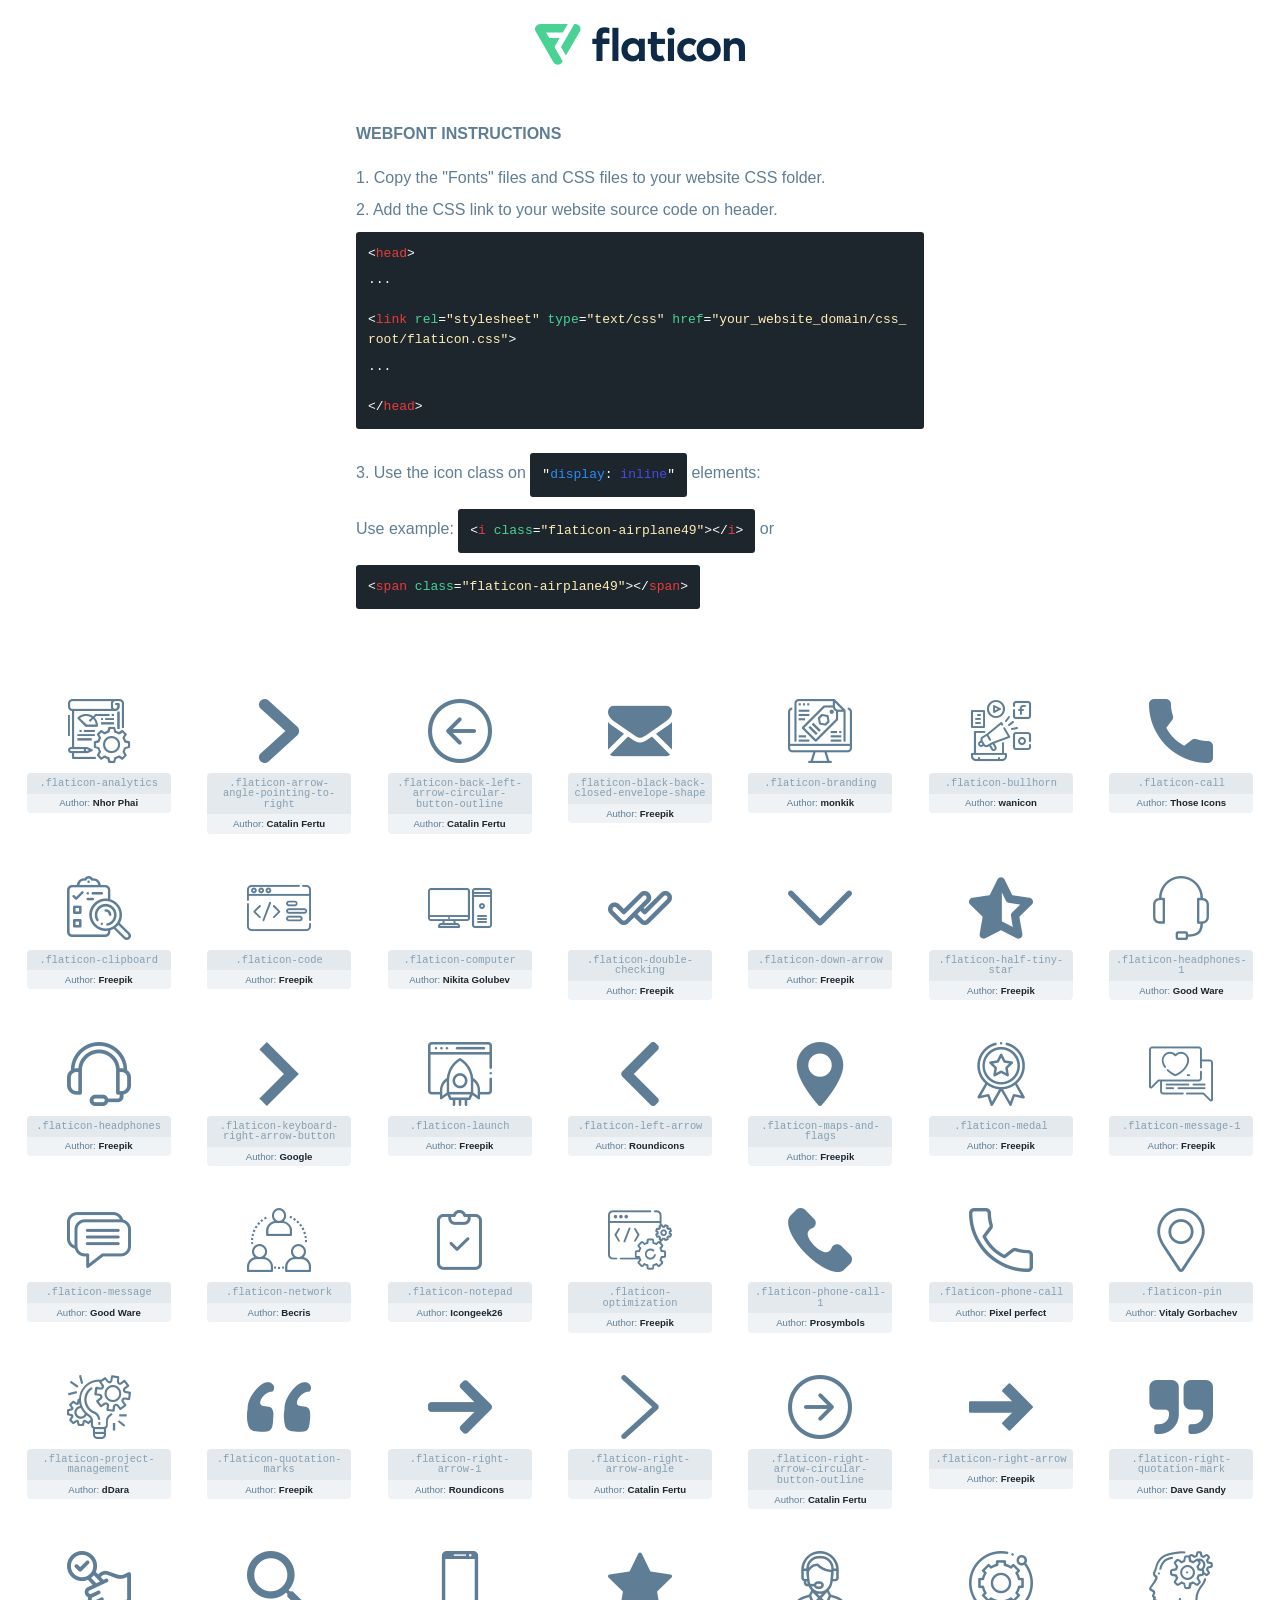
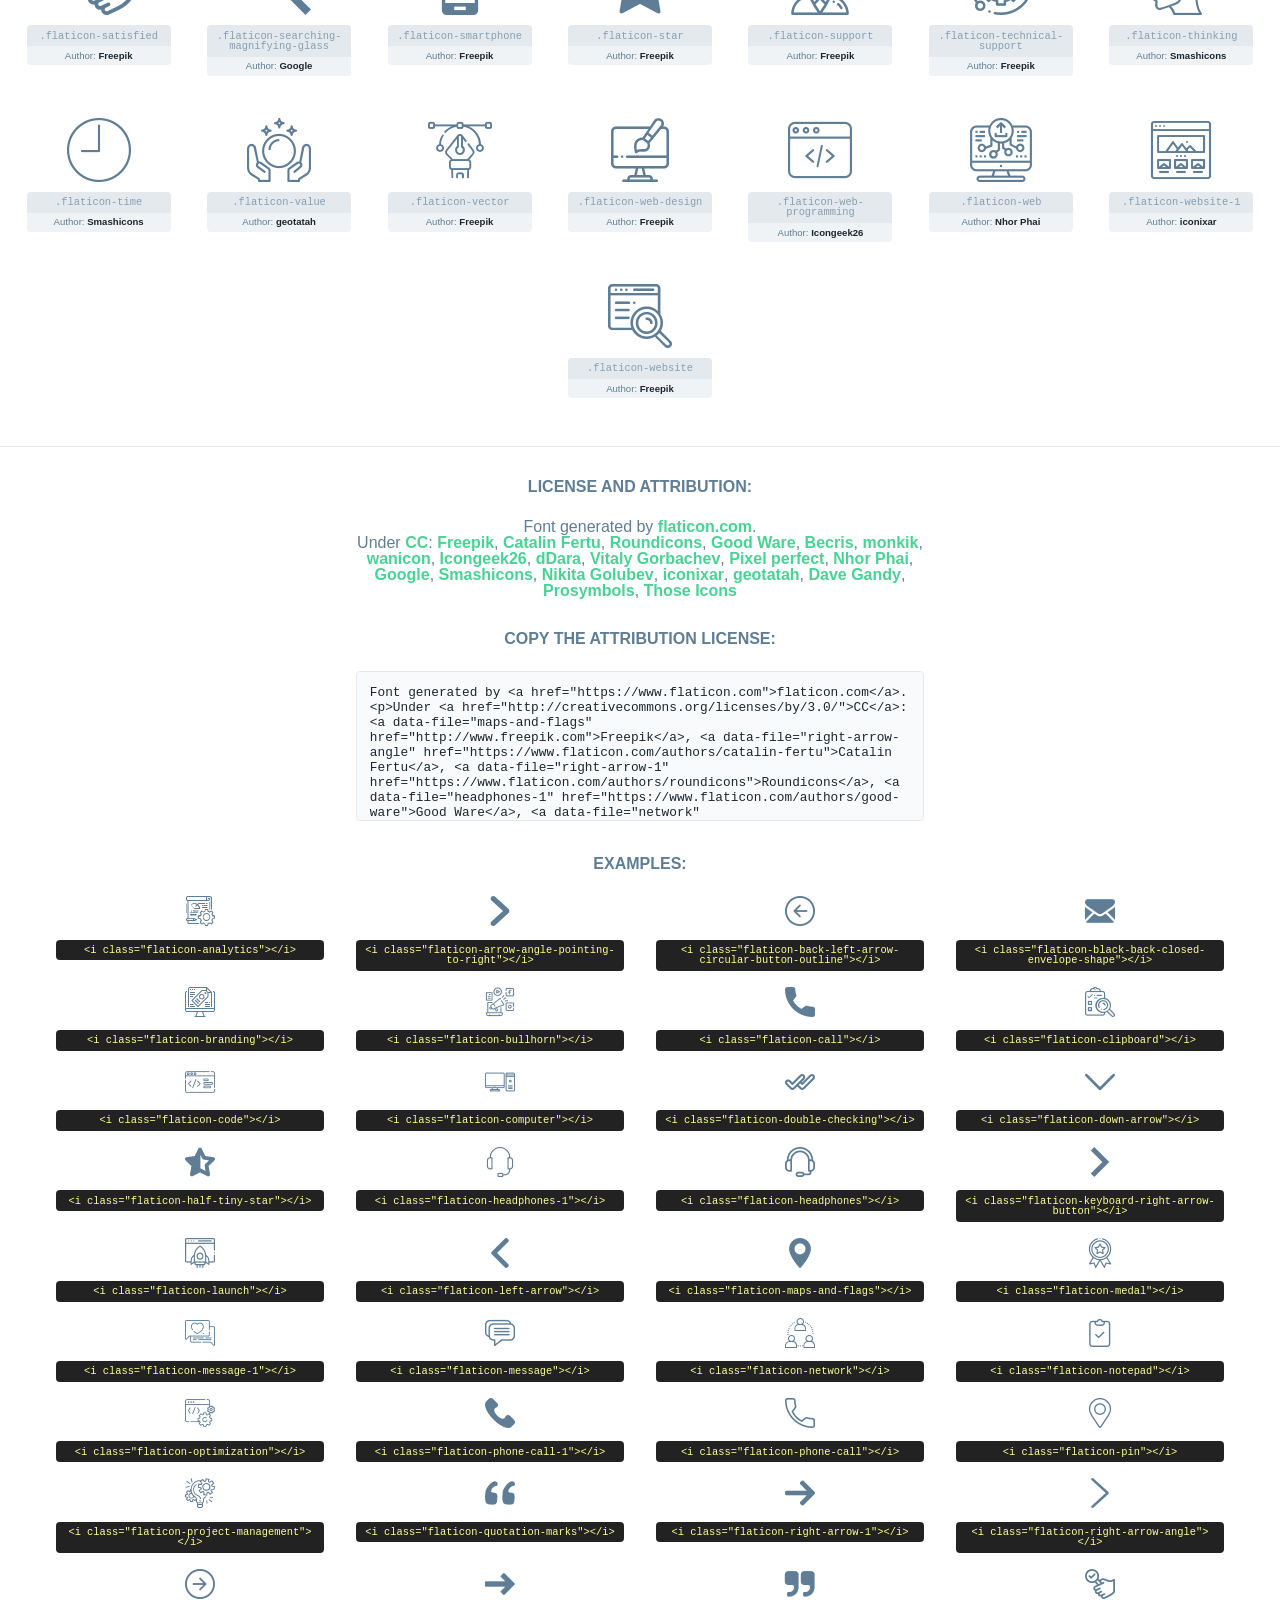
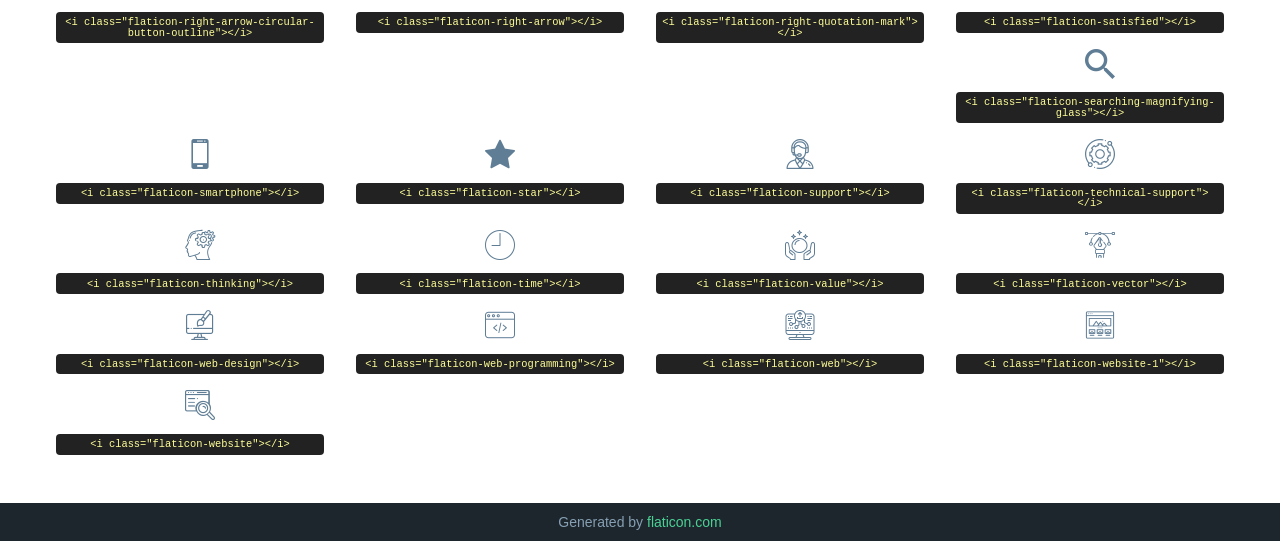
<file: assets/font/flaticon.html>
<!DOCTYPE html>
<html lang="en">
<head>
    <title>Flaticon Webfont</title>
    <link rel="stylesheet" type="text/css" href="flaticon.css"/>
    <meta charset="UTF-8">
    <style>
        html, body, div, span, applet, object, iframe,
        h1, h2, h3, h4, h5, h6, p, blockquote, pre,
        a, abbr, acronym, address, big, cite, code,
        del, dfn, em, img, ins, kbd, q, s, samp,
        small, strike, strong, sub, sup, tt, var,
        b, u, i, center,
        dl, dt, dd, ol, ul, li,
        fieldset, form, label, legend,
        table, caption, tbody, tfoot, thead, tr, th, td,
        article, aside, canvas, details, embed,
        figure, figcaption, footer, header, hgroup,
        menu, nav, output, ruby, section, summary,
        time, mark, audio, video {
            margin: 0;
            padding: 0;
            border: 0;
            font-size: 100%;
            font: inherit;
            vertical-align: baseline;
        }

        /* HTML5 display-role reset for older browsers */
        article, aside, details, figcaption, figure,
        footer, header, hgroup, menu, nav, section {
            display: block;
        }

        body {
            line-height: 1;
        }

        ol, ul {
            list-style: none;
        }

        blockquote, q {
            quotes: none;
        }

        blockquote:before, blockquote:after,
        q:before, q:after {
            content: '';
            content: none;
        }

        table {
            border-collapse: collapse;
            border-spacing: 0;
        }

        body {
            font-family: Helvetica, Arial, sans-serif;
            font-size: 16px;
            color: #5f7d95;
        }

        a {
            color: #4AD295;
            font-weight: bold;
            text-decoration: none;
        }

        * {
            -moz-box-sizing: border-box;
            -webkit-box-sizing: border-box;
            box-sizing: border-box;
            margin: 0;
            padding: 0;
        }

        [class^="flaticon-"]:before, [class*=" flaticon-"]:before, [class^="flaticon-"]:after, [class*=" flaticon-"]:after {
            font-family: Flaticon;
            font-size: 30px;
            font-style: normal;
            margin-left: 20px;
            color: #333;
        }

        .wrapper {
            max-width: 600px;
            margin: auto;
            padding: 0 1em;
        }

        .title {
            margin-bottom: 24px;
            text-transform: uppercase;
            font-weight: bold;
        }

        header {
            text-align: center;
            padding: 24px;
        }

        header .logo {
            width: 210px;
            height: auto;
            border: none;
            display: inline-block;
        }

        header strong {
            font-size: 28px;
            font-weight: 500;
            vertical-align: middle;
        }

        .demo {
            margin: 2em auto;
            line-height: 1.25em;
        }

        .demo ul li {
            margin-bottom: 12px;
        }

        .demo ul li code {
            background-color: #1D262D;
            border-radius: 3px;
            padding: 12px;
            display: inline-block;
            color: #fff;
            font-family: Consolas, Monaco, Lucida Console, Liberation Mono, DejaVu Sans Mono, Bitstream Vera Sans Mono, Courier New, monospace;
            font-weight: lighter;
            margin-top: 12px;
            font-size: 13px;
            word-break: break-all;
        }

        .demo ul li code .red {
            color: #EC3A3B;
        }

        .demo ul li code .green {
            color: #4AD295;
        }

        .demo ul li code .yellow {
            color: #FFEEB6;
        }

        .demo ul li code .blue {
            color: #2C8CF4;
        }

        .demo ul li code .purple {
            color: #4949E7;
        }

        .demo ul li code .dots {
            margin-top: 0.5em;
            display: block;
        }

        #glyphs {
            border-bottom: 1px solid #E3E9ED;
            padding: 2em 0;
            text-align: center;
        }

        .glyph {
            display: inline-block;
            width: 9em;
            margin: 1em;
            text-align: center;
            vertical-align: top;
            background: #FFF;
        }

        .glyph .flaticon {
            padding: 10px;
            display: block;
            font-family: "Flaticon";
            font-size: 64px;
            line-height: 1;
        }

        .glyph .flaticon:before {
            font-size: 64px;
            color: #5f7d95;
            margin-left: 0;
        }

        .class-name {
            font-size: 0.65em;
            background-color: #E3E9ED;
            color: #869FB2;
            border-radius: 4px 4px 0 0;
            padding: 0.5em;
            font-family: Consolas, Monaco, Lucida Console, Liberation Mono, DejaVu Sans Mono, Bitstream Vera Sans Mono, Courier New, monospace;
        }

        .author-name {
            font-size: 0.6em;
            background-color: #EFF3F6;
            border-top: 0;
            border-radius: 0 0 4px 4px;
            padding: 0.5em;
        }

        .author-name a {
            color: #1D262D;
        }

        .class-name:last-child {
            font-size: 10px;
            color: #888;
        }

        .class-name:last-child a {
            font-size: 10px;
            color: #555;
        }

        .glyph > input {
            display: block;
            width: 100px;
            margin: 5px auto;
            text-align: center;
            font-size: 12px;
            cursor: text;
        }

        .glyph > input.icon-input {
            font-family: "Flaticon";
            font-size: 16px;
            margin-bottom: 10px;
        }

        .attribution .title {
            margin-top: 2em;
        }

        .attribution textarea {
            background-color: #F8FAFB;
            color: #1D262D;
            padding: 1em;
            border: none;
            box-shadow: none;
            border: 1px solid #E3E9ED;
            border-radius: 4px;
            resize: none;
            width: 100%;
            height: 150px;
            font-size: 0.8em;
            font-family: Consolas, Monaco, Lucida Console, Liberation Mono, DejaVu Sans Mono, Bitstream Vera Sans Mono, Courier New, monospace;
            -webkit-appearance: none;
        }

        .attribution textarea:hover {
            border-color: #CFD9E0;
        }

        .attribution textarea:focus {
            border-color: #4AD295;
        }

        .iconsuse {
            margin: 2em auto;
            text-align: center;
            max-width: 1200px;
        }

        .iconsuse:after {
            content: '';
            display: table;
            clear: both;
        }

        .iconsuse .image {
            float: left;
            width: 25%;
            padding: 0 1em;
        }

        .iconsuse .image p {
            margin-bottom: 1em;
        }

        .iconsuse .image span {
            display: block;
            font-size: 0.65em;
            background-color: #222;
            color: #fff;
            border-radius: 4px;
            padding: 0.5em;
            color: #FFFF99;
            margin-top: 1em;
            font-family: Consolas, Monaco, Lucida Console, Liberation Mono, DejaVu Sans Mono, Bitstream Vera Sans Mono, Courier New, monospace;
        }

        .flaticon:before {
            color: #5f7d95;
        }

        #footer {
            text-align: center;
            background-color: #1D262D;
            color: #869FB2;
            padding: 12px;
            font-size: 14px;
        }

        #footer a {
            font-weight: normal;
        }

        @media (max-width: 960px) {
            .iconsuse .image {
                width: 50%;
            }
        }

        .preview {
            width: 100px;
            display: inline-block;
            margin: 10px;
        }

        .preview .inner {
            display: inline-block;
            width: 100%;
            text-align: center;
            background: #f5f5f5;
            -webkit-border-radius: 3px 3px 0 0;
            -moz-border-radius: 3px 3px 0 0;
            border-radius: 3px 3px 0 0;
        }

        .preview .inner  {
            line-height: 85px;
            font-size: 40px;
            color: #333;
        }

        .label {
            display: inline-block;
            width: 100%;
            box-sizing: border-box;
            padding: 5px;
            font-size: 10px;
            font-family: Monaco, monospace;
            color: #666;
            white-space: nowrap;
            overflow: hidden;
            text-overflow: ellipsis;
            background: #ddd;
            -webkit-border-radius: 0 0 3px 3px;
            -moz-border-radius: 0 0 3px 3px;
            border-radius: 0 0 3px 3px;
            color: #666;
        }
    </style>
</head>
<body>
    <header>
        <a href="https://www.flaticon.com/" target="_blank" class="logo">
            <svg xmlns="http://www.w3.org/2000/svg" viewBox="0 0 394.3 76.5">
                <path d="M156.6,69.4H145.3V7.1h11.3Z" style="fill:#0e2a47"/>
                <path d="M206.2,69.4h-11V64.8a15.4,15.4,0,0,1-12.6,5.7c-11.6,0-20.3-9.5-20.3-22.1s8.8-22.1,20.3-22.1a15.4,15.4,0,0,1,12.6,5.8V27.5h11Zm-32.4-21c0,6.4,4.2,11.6,10.8,11.6s10.8-4.9,10.8-11.6-4.4-11.6-10.8-11.6S173.9,42,173.9,48.4Z"
                      style="fill:#0e2a47"/>
                <path d="M262.5,13.7a7.2,7.2,0,0,1-14.4,0,7.2,7.2,0,1,1,14.4,0ZM261,69.4H249.6v-42H261Z"
                      style="fill:#0e2a47"/>
                <path id="_Trazado_" data-name="&lt;Trazado&gt;"
                      d="M139.6,17.8a16.6,16.6,0,0,0-8-1.4c-3.2.4-4.9,2-4.9,5.9v5.1h13V37.5h-13v32H115.4v-32h-7.8v-10h7.8V22.2c0-9.9,5.2-16.3,15-16.3a23.4,23.4,0,0,1,9.3,1.8Z"
                      style="fill:#0e2a47"/>
                <path d="M235.1,60c-3.5,0-6.3-1.9-6.3-7.1V37.5H244v-10H228.8V15H217.5V27.5h-5.7v10h5.7V53.7c0,10.9,5.3,16.8,15.7,16.8A22.9,22.9,0,0,0,244,68l-4.3-9.1A12.3,12.3,0,0,1,235.1,60Z"
                      style="fill:#0e2a47"/>
                <path d="M348.9,48.4c0,12.6-9.7,22.1-22.7,22.1s-22.7-9.4-22.7-22.1,9.6-22.1,22.7-22.1S348.9,35.8,348.9,48.4Zm-33.9,0c0,6.8,4.8,11.6,11.1,11.6s11.2-4.8,11.2-11.6-4.8-11.6-11.2-11.6S315.1,41.6,315.1,48.4Z"
                      style="fill:#0e2a47"/>
                <path d="M394.3,42.7V69.4H382.9V46.3c0-6.1-3-9.4-8.2-9.4s-8.9,3.2-8.9,9.5v23H354.6v-42h11v4.9c3-4.5,7.6-6.1,12.3-6.1C387.5,26.3,394.3,33,394.3,42.7Z"
                      style="fill:#0e2a47"/>
                <path d="M298,55.7h0a12.4,12.4,0,0,1-8.2,4.2h-.9l-1.8-.2a10,10,0,0,1-7.4-5.6,13.2,13.2,0,0,1-1.2-5.8,13,13,0,0,1,1.3-5.9,10.1,10.1,0,0,1,7.5-5.5h2.4a11.7,11.7,0,0,1,8.3,4.2l5.5-9.6a19.9,19.9,0,0,0-8.1-4.3,23.4,23.4,0,0,0-6.1-.8,25.2,25.2,0,0,0-7.5,1.1,20.9,20.9,0,0,0-8,4.6,21.9,21.9,0,0,0-6.8,16.4,21.9,21.9,0,0,0,6.7,16.3,20.9,20.9,0,0,0,8,4.6,25.2,25.2,0,0,0,7.7,1.2,23.6,23.6,0,0,0,6.2-.8,20,20,0,0,0,8.1-4.4Z"
                      style="fill:#0e2a47"/>
                <path d="M46.3,26.5H26.9L20.8,16H52.4L61.6,0H9.4A9.3,9.3,0,0,0,1.3,4.7a9.3,9.3,0,0,0,0,9.4L34.6,71.8a9.4,9.4,0,0,0,16.2,0l1.1-1.9L36.6,43.3Z"
                      style="fill:#4ad295"/>
                <path d="M84.2,4.7A9.3,9.3,0,0,0,76.1,0H73.8l-25,43.3,9.2,16L84.2,14A9.3,9.3,0,0,0,84.2,4.7Z"
                      style="fill:#4ad295"/>
            </svg>
        </a>
    </header>
    <section class="demo wrapper">

        <p class="title">Webfont Instructions</p>

        <ul>
            <li>
                <span class="num">1. </span>Copy the "Fonts" files and CSS files to your website CSS folder.
            </li>
            <li>
                <span class="num">2. </span>Add the CSS link to your website source code on header.
                <code class="big">
                    &lt;<span class="red">head</span>&gt;
                    <br/><span class="dots">...</span>
                    <br/>&lt;<span class="red">link</span> <span class="green">rel</span>=<span
                        class="yellow">"stylesheet"</span> <span class="green">type</span>=<span
                        class="yellow">"text/css"</span> <span class="green">href</span>=<span class="yellow">"your_website_domain/css_root/flaticon.css"</span>&gt;
                    <br/><span class="dots">...</span>
                    <br/>&lt;/<span class="red">head</span>&gt;
                </code>
            </li>

            <li>
                <p>
                    <span class="num">3. </span>Use the icon class on <code>"<span class="blue">display</span>:<span
                        class="purple"> inline</span>"</code> elements:
                    <br/>
                    Use example: <code>&lt;<span class="red">i</span> <span class="green">class</span>=<span class="yellow">&quot;flaticon-airplane49&quot;</span>&gt;&lt;/<span
                        class="red">i</span>&gt;</code> or <code>&lt;<span class="red">span</span> <span
                        class="green">class</span>=<span class="yellow">&quot;flaticon-airplane49&quot;</span>&gt;&lt;/<span
                        class="red">span</span>&gt;</code>
            </li>
        </ul>

    </section>
    <section id="glyphs">
            <div class="glyph">
                <i class="flaticon flaticon-analytics"></i>
                <div class="class-name">.flaticon-analytics</div>
                <div class="author-name">Author: <a data-file="analytics" href="https://www.flaticon.com/authors/nhor-phai">Nhor Phai</a> </div>
            </div>

            <div class="glyph">
                <i class="flaticon flaticon-arrow-angle-pointing-to-right"></i>
                <div class="class-name">.flaticon-arrow-angle-pointing-to-right</div>
                <div class="author-name">Author: <a data-file="arrow-angle-pointing-to-right" href="https://www.flaticon.com/authors/catalin-fertu">Catalin Fertu</a> </div>
            </div>

            <div class="glyph">
                <i class="flaticon flaticon-back-left-arrow-circular-button-outline"></i>
                <div class="class-name">.flaticon-back-left-arrow-circular-button-outline</div>
                <div class="author-name">Author: <a data-file="back-left-arrow-circular-button-outline" href="https://www.flaticon.com/authors/catalin-fertu">Catalin Fertu</a> </div>
            </div>

            <div class="glyph">
                <i class="flaticon flaticon-black-back-closed-envelope-shape"></i>
                <div class="class-name">.flaticon-black-back-closed-envelope-shape</div>
                <div class="author-name">Author: <a data-file="black-back-closed-envelope-shape" href="http://www.freepik.com">Freepik</a> </div>
            </div>

            <div class="glyph">
                <i class="flaticon flaticon-branding"></i>
                <div class="class-name">.flaticon-branding</div>
                <div class="author-name">Author: <a data-file="branding" href="https://www.flaticon.com/authors/monkik">monkik</a> </div>
            </div>

            <div class="glyph">
                <i class="flaticon flaticon-bullhorn"></i>
                <div class="class-name">.flaticon-bullhorn</div>
                <div class="author-name">Author: <a data-file="bullhorn" href="https://www.flaticon.com/authors/wanicon">wanicon</a> </div>
            </div>

            <div class="glyph">
                <i class="flaticon flaticon-call"></i>
                <div class="class-name">.flaticon-call</div>
                <div class="author-name">Author: <a data-file="call" href="https://www.flaticon.com/authors/those-icons">Those Icons</a> </div>
            </div>

            <div class="glyph">
                <i class="flaticon flaticon-clipboard"></i>
                <div class="class-name">.flaticon-clipboard</div>
                <div class="author-name">Author: <a data-file="clipboard" href="http://www.freepik.com">Freepik</a> </div>
            </div>

            <div class="glyph">
                <i class="flaticon flaticon-code"></i>
                <div class="class-name">.flaticon-code</div>
                <div class="author-name">Author: <a data-file="code" href="http://www.freepik.com">Freepik</a> </div>
            </div>

            <div class="glyph">
                <i class="flaticon flaticon-computer"></i>
                <div class="class-name">.flaticon-computer</div>
                <div class="author-name">Author: <a data-file="computer" href="https://www.flaticon.com/authors/nikita-golubev">Nikita Golubev</a> </div>
            </div>

            <div class="glyph">
                <i class="flaticon flaticon-double-checking"></i>
                <div class="class-name">.flaticon-double-checking</div>
                <div class="author-name">Author: <a data-file="double-checking" href="http://www.freepik.com">Freepik</a> </div>
            </div>

            <div class="glyph">
                <i class="flaticon flaticon-down-arrow"></i>
                <div class="class-name">.flaticon-down-arrow</div>
                <div class="author-name">Author: <a data-file="down-arrow" href="http://www.freepik.com">Freepik</a> </div>
            </div>

            <div class="glyph">
                <i class="flaticon flaticon-half-tiny-star"></i>
                <div class="class-name">.flaticon-half-tiny-star</div>
                <div class="author-name">Author: <a data-file="half-tiny-star" href="http://www.freepik.com">Freepik</a> </div>
            </div>

            <div class="glyph">
                <i class="flaticon flaticon-headphones-1"></i>
                <div class="class-name">.flaticon-headphones-1</div>
                <div class="author-name">Author: <a data-file="headphones-1" href="https://www.flaticon.com/authors/good-ware">Good Ware</a> </div>
            </div>

            <div class="glyph">
                <i class="flaticon flaticon-headphones"></i>
                <div class="class-name">.flaticon-headphones</div>
                <div class="author-name">Author: <a data-file="headphones" href="http://www.freepik.com">Freepik</a> </div>
            </div>

            <div class="glyph">
                <i class="flaticon flaticon-keyboard-right-arrow-button"></i>
                <div class="class-name">.flaticon-keyboard-right-arrow-button</div>
                <div class="author-name">Author: <a data-file="keyboard-right-arrow-button" href="https://www.flaticon.com/authors/google">Google</a> </div>
            </div>

            <div class="glyph">
                <i class="flaticon flaticon-launch"></i>
                <div class="class-name">.flaticon-launch</div>
                <div class="author-name">Author: <a data-file="launch" href="http://www.freepik.com">Freepik</a> </div>
            </div>

            <div class="glyph">
                <i class="flaticon flaticon-left-arrow"></i>
                <div class="class-name">.flaticon-left-arrow</div>
                <div class="author-name">Author: <a data-file="left-arrow" href="https://www.flaticon.com/authors/roundicons">Roundicons</a> </div>
            </div>

            <div class="glyph">
                <i class="flaticon flaticon-maps-and-flags"></i>
                <div class="class-name">.flaticon-maps-and-flags</div>
                <div class="author-name">Author: <a data-file="maps-and-flags" href="http://www.freepik.com">Freepik</a> </div>
            </div>

            <div class="glyph">
                <i class="flaticon flaticon-medal"></i>
                <div class="class-name">.flaticon-medal</div>
                <div class="author-name">Author: <a data-file="medal" href="http://www.freepik.com">Freepik</a> </div>
            </div>

            <div class="glyph">
                <i class="flaticon flaticon-message-1"></i>
                <div class="class-name">.flaticon-message-1</div>
                <div class="author-name">Author: <a data-file="message-1" href="http://www.freepik.com">Freepik</a> </div>
            </div>

            <div class="glyph">
                <i class="flaticon flaticon-message"></i>
                <div class="class-name">.flaticon-message</div>
                <div class="author-name">Author: <a data-file="message" href="https://www.flaticon.com/authors/good-ware">Good Ware</a> </div>
            </div>

            <div class="glyph">
                <i class="flaticon flaticon-network"></i>
                <div class="class-name">.flaticon-network</div>
                <div class="author-name">Author: <a data-file="network" href="https://www.flaticon.com/authors/becris">Becris</a> </div>
            </div>

            <div class="glyph">
                <i class="flaticon flaticon-notepad"></i>
                <div class="class-name">.flaticon-notepad</div>
                <div class="author-name">Author: <a data-file="notepad" href="https://www.flaticon.com/authors/icongeek26">Icongeek26</a> </div>
            </div>

            <div class="glyph">
                <i class="flaticon flaticon-optimization"></i>
                <div class="class-name">.flaticon-optimization</div>
                <div class="author-name">Author: <a data-file="optimization" href="http://www.freepik.com">Freepik</a> </div>
            </div>

            <div class="glyph">
                <i class="flaticon flaticon-phone-call-1"></i>
                <div class="class-name">.flaticon-phone-call-1</div>
                <div class="author-name">Author: <a data-file="phone-call-1" href="https://www.flaticon.com/authors/prosymbols">Prosymbols</a> </div>
            </div>

            <div class="glyph">
                <i class="flaticon flaticon-phone-call"></i>
                <div class="class-name">.flaticon-phone-call</div>
                <div class="author-name">Author: <a data-file="phone-call" href="https://www.flaticon.com/authors/pixel-perfect">Pixel perfect</a> </div>
            </div>

            <div class="glyph">
                <i class="flaticon flaticon-pin"></i>
                <div class="class-name">.flaticon-pin</div>
                <div class="author-name">Author: <a data-file="pin" href="https://www.flaticon.com/authors/vitaly-gorbachev">Vitaly Gorbachev</a> </div>
            </div>

            <div class="glyph">
                <i class="flaticon flaticon-project-management"></i>
                <div class="class-name">.flaticon-project-management</div>
                <div class="author-name">Author: <a data-file="project-management" href="https://www.flaticon.com/authors/ddara">dDara</a> </div>
            </div>

            <div class="glyph">
                <i class="flaticon flaticon-quotation-marks"></i>
                <div class="class-name">.flaticon-quotation-marks</div>
                <div class="author-name">Author: <a data-file="quotation-marks" href="http://www.freepik.com">Freepik</a> </div>
            </div>

            <div class="glyph">
                <i class="flaticon flaticon-right-arrow-1"></i>
                <div class="class-name">.flaticon-right-arrow-1</div>
                <div class="author-name">Author: <a data-file="right-arrow-1" href="https://www.flaticon.com/authors/roundicons">Roundicons</a> </div>
            </div>

            <div class="glyph">
                <i class="flaticon flaticon-right-arrow-angle"></i>
                <div class="class-name">.flaticon-right-arrow-angle</div>
                <div class="author-name">Author: <a data-file="right-arrow-angle" href="https://www.flaticon.com/authors/catalin-fertu">Catalin Fertu</a> </div>
            </div>

            <div class="glyph">
                <i class="flaticon flaticon-right-arrow-circular-button-outline"></i>
                <div class="class-name">.flaticon-right-arrow-circular-button-outline</div>
                <div class="author-name">Author: <a data-file="right-arrow-circular-button-outline" href="https://www.flaticon.com/authors/catalin-fertu">Catalin Fertu</a> </div>
            </div>

            <div class="glyph">
                <i class="flaticon flaticon-right-arrow"></i>
                <div class="class-name">.flaticon-right-arrow</div>
                <div class="author-name">Author: <a data-file="right-arrow" href="http://www.freepik.com">Freepik</a> </div>
            </div>

            <div class="glyph">
                <i class="flaticon flaticon-right-quotation-mark"></i>
                <div class="class-name">.flaticon-right-quotation-mark</div>
                <div class="author-name">Author: <a data-file="right-quotation-mark" href="https://www.flaticon.com/authors/dave-gandy">Dave Gandy</a> </div>
            </div>

            <div class="glyph">
                <i class="flaticon flaticon-satisfied"></i>
                <div class="class-name">.flaticon-satisfied</div>
                <div class="author-name">Author: <a data-file="satisfied" href="http://www.freepik.com">Freepik</a> </div>
            </div>

            <div class="glyph">
                <i class="flaticon flaticon-searching-magnifying-glass"></i>
                <div class="class-name">.flaticon-searching-magnifying-glass</div>
                <div class="author-name">Author: <a data-file="searching-magnifying-glass" href="https://www.flaticon.com/authors/google">Google</a> </div>
            </div>

            <div class="glyph">
                <i class="flaticon flaticon-smartphone"></i>
                <div class="class-name">.flaticon-smartphone</div>
                <div class="author-name">Author: <a data-file="smartphone" href="http://www.freepik.com">Freepik</a> </div>
            </div>

            <div class="glyph">
                <i class="flaticon flaticon-star"></i>
                <div class="class-name">.flaticon-star</div>
                <div class="author-name">Author: <a data-file="star" href="http://www.freepik.com">Freepik</a> </div>
            </div>

            <div class="glyph">
                <i class="flaticon flaticon-support"></i>
                <div class="class-name">.flaticon-support</div>
                <div class="author-name">Author: <a data-file="support" href="http://www.freepik.com">Freepik</a> </div>
            </div>

            <div class="glyph">
                <i class="flaticon flaticon-technical-support"></i>
                <div class="class-name">.flaticon-technical-support</div>
                <div class="author-name">Author: <a data-file="technical-support" href="http://www.freepik.com">Freepik</a> </div>
            </div>

            <div class="glyph">
                <i class="flaticon flaticon-thinking"></i>
                <div class="class-name">.flaticon-thinking</div>
                <div class="author-name">Author: <a data-file="thinking" href="https://www.flaticon.com/authors/smashicons">Smashicons</a> </div>
            </div>

            <div class="glyph">
                <i class="flaticon flaticon-time"></i>
                <div class="class-name">.flaticon-time</div>
                <div class="author-name">Author: <a data-file="time" href="https://www.flaticon.com/authors/smashicons">Smashicons</a> </div>
            </div>

            <div class="glyph">
                <i class="flaticon flaticon-value"></i>
                <div class="class-name">.flaticon-value</div>
                <div class="author-name">Author: <a data-file="value" href="https://www.flaticon.com/authors/geotatah">geotatah</a> </div>
            </div>

            <div class="glyph">
                <i class="flaticon flaticon-vector"></i>
                <div class="class-name">.flaticon-vector</div>
                <div class="author-name">Author: <a data-file="vector" href="http://www.freepik.com">Freepik</a> </div>
            </div>

            <div class="glyph">
                <i class="flaticon flaticon-web-design"></i>
                <div class="class-name">.flaticon-web-design</div>
                <div class="author-name">Author: <a data-file="web-design" href="http://www.freepik.com">Freepik</a> </div>
            </div>

            <div class="glyph">
                <i class="flaticon flaticon-web-programming"></i>
                <div class="class-name">.flaticon-web-programming</div>
                <div class="author-name">Author: <a data-file="web-programming" href="https://www.flaticon.com/authors/icongeek26">Icongeek26</a> </div>
            </div>

            <div class="glyph">
                <i class="flaticon flaticon-web"></i>
                <div class="class-name">.flaticon-web</div>
                <div class="author-name">Author: <a data-file="web" href="https://www.flaticon.com/authors/nhor-phai">Nhor Phai</a> </div>
            </div>

            <div class="glyph">
                <i class="flaticon flaticon-website-1"></i>
                <div class="class-name">.flaticon-website-1</div>
                <div class="author-name">Author: <a data-file="website-1" href="https://www.flaticon.com/authors/iconixar">iconixar</a> </div>
            </div>

            <div class="glyph">
                <i class="flaticon flaticon-website"></i>
                <div class="class-name">.flaticon-website</div>
                <div class="author-name">Author: <a data-file="website" href="http://www.freepik.com">Freepik</a> </div>
            </div>

    </section>

    <section class="attribution wrapper"   style="text-align:center;">

        <div class="title">License and attribution:</div><div class="attrDiv">Font generated by <a href="https://www.flaticon.com">flaticon.com</a>. <div><p>Under <a href="http://creativecommons.org/licenses/by/3.0/">CC</a>: <a data-file="maps-and-flags" href="http://www.freepik.com">Freepik</a>, <a data-file="right-arrow-angle" href="https://www.flaticon.com/authors/catalin-fertu">Catalin Fertu</a>, <a data-file="right-arrow-1" href="https://www.flaticon.com/authors/roundicons">Roundicons</a>, <a data-file="headphones-1" href="https://www.flaticon.com/authors/good-ware">Good Ware</a>, <a data-file="network" href="https://www.flaticon.com/authors/becris">Becris</a>, <a data-file="branding" href="https://www.flaticon.com/authors/monkik">monkik</a>, <a data-file="bullhorn" href="https://www.flaticon.com/authors/wanicon">wanicon</a>, <a data-file="notepad" href="https://www.flaticon.com/authors/icongeek26">Icongeek26</a>, <a data-file="project-management" href="https://www.flaticon.com/authors/ddara">dDara</a>, <a data-file="pin" href="https://www.flaticon.com/authors/vitaly-gorbachev">Vitaly Gorbachev</a>, <a data-file="phone-call" href="https://www.flaticon.com/authors/pixel-perfect">Pixel perfect</a>, <a data-file="web" href="https://www.flaticon.com/authors/nhor-phai">Nhor Phai</a>, <a data-file="searching-magnifying-glass" href="https://www.flaticon.com/authors/google">Google</a>, <a data-file="thinking" href="https://www.flaticon.com/authors/smashicons">Smashicons</a>, <a data-file="computer" href="https://www.flaticon.com/authors/nikita-golubev">Nikita Golubev</a>, <a data-file="website-1" href="https://www.flaticon.com/authors/iconixar">iconixar</a>, <a data-file="value" href="https://www.flaticon.com/authors/geotatah">geotatah</a>, <a data-file="right-quotation-mark" href="https://www.flaticon.com/authors/dave-gandy">Dave Gandy</a>, <a data-file="phone-call-1" href="https://www.flaticon.com/authors/prosymbols">Prosymbols</a>, <a data-file="call" href="https://www.flaticon.com/authors/those-icons">Those Icons</a></p>  </div>
        </div>
        <div class="title">Copy the Attribution License:</div>

        <textarea onclick="this.focus();this.select();">Font generated by &lt;a href=&quot;https://www.flaticon.com&quot;&gt;flaticon.com&lt;/a&gt;. <p>Under <a href="http://creativecommons.org/licenses/by/3.0/">CC</a>: <a data-file="maps-and-flags" href="http://www.freepik.com">Freepik</a>, <a data-file="right-arrow-angle" href="https://www.flaticon.com/authors/catalin-fertu">Catalin Fertu</a>, <a data-file="right-arrow-1" href="https://www.flaticon.com/authors/roundicons">Roundicons</a>, <a data-file="headphones-1" href="https://www.flaticon.com/authors/good-ware">Good Ware</a>, <a data-file="network" href="https://www.flaticon.com/authors/becris">Becris</a>, <a data-file="branding" href="https://www.flaticon.com/authors/monkik">monkik</a>, <a data-file="bullhorn" href="https://www.flaticon.com/authors/wanicon">wanicon</a>, <a data-file="notepad" href="https://www.flaticon.com/authors/icongeek26">Icongeek26</a>, <a data-file="project-management" href="https://www.flaticon.com/authors/ddara">dDara</a>, <a data-file="pin" href="https://www.flaticon.com/authors/vitaly-gorbachev">Vitaly Gorbachev</a>, <a data-file="phone-call" href="https://www.flaticon.com/authors/pixel-perfect">Pixel perfect</a>, <a data-file="web" href="https://www.flaticon.com/authors/nhor-phai">Nhor Phai</a>, <a data-file="searching-magnifying-glass" href="https://www.flaticon.com/authors/google">Google</a>, <a data-file="thinking" href="https://www.flaticon.com/authors/smashicons">Smashicons</a>, <a data-file="computer" href="https://www.flaticon.com/authors/nikita-golubev">Nikita Golubev</a>, <a data-file="website-1" href="https://www.flaticon.com/authors/iconixar">iconixar</a>, <a data-file="value" href="https://www.flaticon.com/authors/geotatah">geotatah</a>, <a data-file="right-quotation-mark" href="https://www.flaticon.com/authors/dave-gandy">Dave Gandy</a>, <a data-file="phone-call-1" href="https://www.flaticon.com/authors/prosymbols">Prosymbols</a>, <a data-file="call" href="https://www.flaticon.com/authors/those-icons">Those Icons</a></p> 
        </textarea>

    </section>

    <section class="iconsuse">

        <div class="title">Examples:</div>
            <div class="image">
                <p>
                    <i class="flaticon flaticon-analytics"></i>
                    <span>&lt;i class=&quot;flaticon-analytics&quot;&gt;&lt;/i&gt;</span>
                </p>
            </div>
            <div class="image">
                <p>
                    <i class="flaticon flaticon-arrow-angle-pointing-to-right"></i>
                    <span>&lt;i class=&quot;flaticon-arrow-angle-pointing-to-right&quot;&gt;&lt;/i&gt;</span>
                </p>
            </div>
            <div class="image">
                <p>
                    <i class="flaticon flaticon-back-left-arrow-circular-button-outline"></i>
                    <span>&lt;i class=&quot;flaticon-back-left-arrow-circular-button-outline&quot;&gt;&lt;/i&gt;</span>
                </p>
            </div>
            <div class="image">
                <p>
                    <i class="flaticon flaticon-black-back-closed-envelope-shape"></i>
                    <span>&lt;i class=&quot;flaticon-black-back-closed-envelope-shape&quot;&gt;&lt;/i&gt;</span>
                </p>
            </div>
            <div class="image">
                <p>
                    <i class="flaticon flaticon-branding"></i>
                    <span>&lt;i class=&quot;flaticon-branding&quot;&gt;&lt;/i&gt;</span>
                </p>
            </div>
            <div class="image">
                <p>
                    <i class="flaticon flaticon-bullhorn"></i>
                    <span>&lt;i class=&quot;flaticon-bullhorn&quot;&gt;&lt;/i&gt;</span>
                </p>
            </div>
            <div class="image">
                <p>
                    <i class="flaticon flaticon-call"></i>
                    <span>&lt;i class=&quot;flaticon-call&quot;&gt;&lt;/i&gt;</span>
                </p>
            </div>
            <div class="image">
                <p>
                    <i class="flaticon flaticon-clipboard"></i>
                    <span>&lt;i class=&quot;flaticon-clipboard&quot;&gt;&lt;/i&gt;</span>
                </p>
            </div>
            <div class="image">
                <p>
                    <i class="flaticon flaticon-code"></i>
                    <span>&lt;i class=&quot;flaticon-code&quot;&gt;&lt;/i&gt;</span>
                </p>
            </div>
            <div class="image">
                <p>
                    <i class="flaticon flaticon-computer"></i>
                    <span>&lt;i class=&quot;flaticon-computer&quot;&gt;&lt;/i&gt;</span>
                </p>
            </div>
            <div class="image">
                <p>
                    <i class="flaticon flaticon-double-checking"></i>
                    <span>&lt;i class=&quot;flaticon-double-checking&quot;&gt;&lt;/i&gt;</span>
                </p>
            </div>
            <div class="image">
                <p>
                    <i class="flaticon flaticon-down-arrow"></i>
                    <span>&lt;i class=&quot;flaticon-down-arrow&quot;&gt;&lt;/i&gt;</span>
                </p>
            </div>
            <div class="image">
                <p>
                    <i class="flaticon flaticon-half-tiny-star"></i>
                    <span>&lt;i class=&quot;flaticon-half-tiny-star&quot;&gt;&lt;/i&gt;</span>
                </p>
            </div>
            <div class="image">
                <p>
                    <i class="flaticon flaticon-headphones-1"></i>
                    <span>&lt;i class=&quot;flaticon-headphones-1&quot;&gt;&lt;/i&gt;</span>
                </p>
            </div>
            <div class="image">
                <p>
                    <i class="flaticon flaticon-headphones"></i>
                    <span>&lt;i class=&quot;flaticon-headphones&quot;&gt;&lt;/i&gt;</span>
                </p>
            </div>
            <div class="image">
                <p>
                    <i class="flaticon flaticon-keyboard-right-arrow-button"></i>
                    <span>&lt;i class=&quot;flaticon-keyboard-right-arrow-button&quot;&gt;&lt;/i&gt;</span>
                </p>
            </div>
            <div class="image">
                <p>
                    <i class="flaticon flaticon-launch"></i>
                    <span>&lt;i class=&quot;flaticon-launch&quot;&gt;&lt;/i&gt;</span>
                </p>
            </div>
            <div class="image">
                <p>
                    <i class="flaticon flaticon-left-arrow"></i>
                    <span>&lt;i class=&quot;flaticon-left-arrow&quot;&gt;&lt;/i&gt;</span>
                </p>
            </div>
            <div class="image">
                <p>
                    <i class="flaticon flaticon-maps-and-flags"></i>
                    <span>&lt;i class=&quot;flaticon-maps-and-flags&quot;&gt;&lt;/i&gt;</span>
                </p>
            </div>
            <div class="image">
                <p>
                    <i class="flaticon flaticon-medal"></i>
                    <span>&lt;i class=&quot;flaticon-medal&quot;&gt;&lt;/i&gt;</span>
                </p>
            </div>
            <div class="image">
                <p>
                    <i class="flaticon flaticon-message-1"></i>
                    <span>&lt;i class=&quot;flaticon-message-1&quot;&gt;&lt;/i&gt;</span>
                </p>
            </div>
            <div class="image">
                <p>
                    <i class="flaticon flaticon-message"></i>
                    <span>&lt;i class=&quot;flaticon-message&quot;&gt;&lt;/i&gt;</span>
                </p>
            </div>
            <div class="image">
                <p>
                    <i class="flaticon flaticon-network"></i>
                    <span>&lt;i class=&quot;flaticon-network&quot;&gt;&lt;/i&gt;</span>
                </p>
            </div>
            <div class="image">
                <p>
                    <i class="flaticon flaticon-notepad"></i>
                    <span>&lt;i class=&quot;flaticon-notepad&quot;&gt;&lt;/i&gt;</span>
                </p>
            </div>
            <div class="image">
                <p>
                    <i class="flaticon flaticon-optimization"></i>
                    <span>&lt;i class=&quot;flaticon-optimization&quot;&gt;&lt;/i&gt;</span>
                </p>
            </div>
            <div class="image">
                <p>
                    <i class="flaticon flaticon-phone-call-1"></i>
                    <span>&lt;i class=&quot;flaticon-phone-call-1&quot;&gt;&lt;/i&gt;</span>
                </p>
            </div>
            <div class="image">
                <p>
                    <i class="flaticon flaticon-phone-call"></i>
                    <span>&lt;i class=&quot;flaticon-phone-call&quot;&gt;&lt;/i&gt;</span>
                </p>
            </div>
            <div class="image">
                <p>
                    <i class="flaticon flaticon-pin"></i>
                    <span>&lt;i class=&quot;flaticon-pin&quot;&gt;&lt;/i&gt;</span>
                </p>
            </div>
            <div class="image">
                <p>
                    <i class="flaticon flaticon-project-management"></i>
                    <span>&lt;i class=&quot;flaticon-project-management&quot;&gt;&lt;/i&gt;</span>
                </p>
            </div>
            <div class="image">
                <p>
                    <i class="flaticon flaticon-quotation-marks"></i>
                    <span>&lt;i class=&quot;flaticon-quotation-marks&quot;&gt;&lt;/i&gt;</span>
                </p>
            </div>
            <div class="image">
                <p>
                    <i class="flaticon flaticon-right-arrow-1"></i>
                    <span>&lt;i class=&quot;flaticon-right-arrow-1&quot;&gt;&lt;/i&gt;</span>
                </p>
            </div>
            <div class="image">
                <p>
                    <i class="flaticon flaticon-right-arrow-angle"></i>
                    <span>&lt;i class=&quot;flaticon-right-arrow-angle&quot;&gt;&lt;/i&gt;</span>
                </p>
            </div>
            <div class="image">
                <p>
                    <i class="flaticon flaticon-right-arrow-circular-button-outline"></i>
                    <span>&lt;i class=&quot;flaticon-right-arrow-circular-button-outline&quot;&gt;&lt;/i&gt;</span>
                </p>
            </div>
            <div class="image">
                <p>
                    <i class="flaticon flaticon-right-arrow"></i>
                    <span>&lt;i class=&quot;flaticon-right-arrow&quot;&gt;&lt;/i&gt;</span>
                </p>
            </div>
            <div class="image">
                <p>
                    <i class="flaticon flaticon-right-quotation-mark"></i>
                    <span>&lt;i class=&quot;flaticon-right-quotation-mark&quot;&gt;&lt;/i&gt;</span>
                </p>
            </div>
            <div class="image">
                <p>
                    <i class="flaticon flaticon-satisfied"></i>
                    <span>&lt;i class=&quot;flaticon-satisfied&quot;&gt;&lt;/i&gt;</span>
                </p>
            </div>
            <div class="image">
                <p>
                    <i class="flaticon flaticon-searching-magnifying-glass"></i>
                    <span>&lt;i class=&quot;flaticon-searching-magnifying-glass&quot;&gt;&lt;/i&gt;</span>
                </p>
            </div>
            <div class="image">
                <p>
                    <i class="flaticon flaticon-smartphone"></i>
                    <span>&lt;i class=&quot;flaticon-smartphone&quot;&gt;&lt;/i&gt;</span>
                </p>
            </div>
            <div class="image">
                <p>
                    <i class="flaticon flaticon-star"></i>
                    <span>&lt;i class=&quot;flaticon-star&quot;&gt;&lt;/i&gt;</span>
                </p>
            </div>
            <div class="image">
                <p>
                    <i class="flaticon flaticon-support"></i>
                    <span>&lt;i class=&quot;flaticon-support&quot;&gt;&lt;/i&gt;</span>
                </p>
            </div>
            <div class="image">
                <p>
                    <i class="flaticon flaticon-technical-support"></i>
                    <span>&lt;i class=&quot;flaticon-technical-support&quot;&gt;&lt;/i&gt;</span>
                </p>
            </div>
            <div class="image">
                <p>
                    <i class="flaticon flaticon-thinking"></i>
                    <span>&lt;i class=&quot;flaticon-thinking&quot;&gt;&lt;/i&gt;</span>
                </p>
            </div>
            <div class="image">
                <p>
                    <i class="flaticon flaticon-time"></i>
                    <span>&lt;i class=&quot;flaticon-time&quot;&gt;&lt;/i&gt;</span>
                </p>
            </div>
            <div class="image">
                <p>
                    <i class="flaticon flaticon-value"></i>
                    <span>&lt;i class=&quot;flaticon-value&quot;&gt;&lt;/i&gt;</span>
                </p>
            </div>
            <div class="image">
                <p>
                    <i class="flaticon flaticon-vector"></i>
                    <span>&lt;i class=&quot;flaticon-vector&quot;&gt;&lt;/i&gt;</span>
                </p>
            </div>
            <div class="image">
                <p>
                    <i class="flaticon flaticon-web-design"></i>
                    <span>&lt;i class=&quot;flaticon-web-design&quot;&gt;&lt;/i&gt;</span>
                </p>
            </div>
            <div class="image">
                <p>
                    <i class="flaticon flaticon-web-programming"></i>
                    <span>&lt;i class=&quot;flaticon-web-programming&quot;&gt;&lt;/i&gt;</span>
                </p>
            </div>
            <div class="image">
                <p>
                    <i class="flaticon flaticon-web"></i>
                    <span>&lt;i class=&quot;flaticon-web&quot;&gt;&lt;/i&gt;</span>
                </p>
            </div>
            <div class="image">
                <p>
                    <i class="flaticon flaticon-website-1"></i>
                    <span>&lt;i class=&quot;flaticon-website-1&quot;&gt;&lt;/i&gt;</span>
                </p>
            </div>
            <div class="image">
                <p>
                    <i class="flaticon flaticon-website"></i>
                    <span>&lt;i class=&quot;flaticon-website&quot;&gt;&lt;/i&gt;</span>
                </p>
            </div>
        </div>

    </section>

    <div id="footer">
        <div>Generated by <a href="https://www.flaticon.com">flaticon.com</a>
        </div>
    </div>

</body>
</html>
</file>
<file: assets/font/flaticon.css>
@font-face {
  font-family: "flaticon";
  src: url("./flaticon.ttf?bab3a637dbd83278060d98e298c29374") format("truetype"), url("./flaticon.woff?bab3a637dbd83278060d98e298c29374") format("woff"), url("./flaticon.woff2?bab3a637dbd83278060d98e298c29374") format("woff2"), url("./flaticon.eot?bab3a637dbd83278060d98e298c29374#iefix") format("embedded-opentype"), url("./flaticon.svg?bab3a637dbd83278060d98e298c29374#flaticon") format("svg");
}
i[class^=flaticon-]:before, i[class*=" flaticon-"]:before {
  font-family: flaticon !important;
  font-style: normal;
  font-weight: normal !important;
  font-variant: normal;
  text-transform: none;
  line-height: 1;
  -webkit-font-smoothing: antialiased;
  -moz-osx-font-smoothing: grayscale;
}

.flaticon-analytics:before {
  content: "\f101";
}

.flaticon-arrow-angle-pointing-to-right:before {
  content: "\f102";
}

.flaticon-back-left-arrow-circular-button-outline:before {
  content: "\f103";
}

.flaticon-black-back-closed-envelope-shape:before {
  content: "\f104";
}

.flaticon-branding:before {
  content: "\f105";
}

.flaticon-bullhorn:before {
  content: "\f106";
}

.flaticon-call:before {
  content: "\f107";
}

.flaticon-clipboard:before {
  content: "\f108";
}

.flaticon-code:before {
  content: "\f109";
}

.flaticon-computer:before {
  content: "\f10a";
}

.flaticon-double-checking:before {
  content: "\f10b";
}

.flaticon-down-arrow:before {
  content: "\f10c";
}

.flaticon-half-tiny-star:before {
  content: "\f10d";
}

.flaticon-headphones-1:before {
  content: "\f10e";
}

.flaticon-headphones:before {
  content: "\f10f";
}

.flaticon-keyboard-right-arrow-button:before {
  content: "\f110";
}

.flaticon-launch:before {
  content: "\f111";
}

.flaticon-left-arrow:before {
  content: "\f112";
}

.flaticon-maps-and-flags:before {
  content: "\f113";
}

.flaticon-medal:before {
  content: "\f114";
}

.flaticon-message-1:before {
  content: "\f115";
}

.flaticon-message:before {
  content: "\f116";
}

.flaticon-network:before {
  content: "\f117";
}

.flaticon-notepad:before {
  content: "\f118";
}

.flaticon-optimization:before {
  content: "\f119";
}

.flaticon-phone-call-1:before {
  content: "\f11a";
}

.flaticon-phone-call:before {
  content: "\f11b";
}

.flaticon-pin:before {
  content: "\f11c";
}

.flaticon-project-management:before {
  content: "\f11d";
}

.flaticon-quotation-marks:before {
  content: "\f11e";
}

.flaticon-right-arrow-1:before {
  content: "\f11f";
}

.flaticon-right-arrow-angle:before {
  content: "\f120";
}

.flaticon-right-arrow-circular-button-outline:before {
  content: "\f121";
}

.flaticon-right-arrow:before {
  content: "\f122";
}

.flaticon-right-quotation-mark:before {
  content: "\f123";
}

.flaticon-satisfied:before {
  content: "\f124";
}

.flaticon-searching-magnifying-glass:before {
  content: "\f125";
}

.flaticon-smartphone:before {
  content: "\f126";
}

.flaticon-star:before {
  content: "\f127";
}

.flaticon-support:before {
  content: "\f128";
}

.flaticon-technical-support:before {
  content: "\f129";
}

.flaticon-thinking:before {
  content: "\f12a";
}

.flaticon-time:before {
  content: "\f12b";
}

.flaticon-value:before {
  content: "\f12c";
}

.flaticon-vector:before {
  content: "\f12d";
}

.flaticon-web-design:before {
  content: "\f12e";
}

.flaticon-web-programming:before {
  content: "\f12f";
}

.flaticon-web:before {
  content: "\f130";
}

.flaticon-website-1:before {
  content: "\f131";
}

.flaticon-website:before {
  content: "\f132";
}/*# sourceMappingURL=flaticon.css.map */
</file>
<file: assets/css/main.css>
/*===== End Imports CSS Other Files =====*/
/*
========================================
=========== Author Details =============
========================================
  Template name : custom componants;   "
  Author : EM IMRUL KAYES;             "
  Version : 1.0;                       "
  Created : 24-09-2021;                 "
  Last update : 24-09-2021;            "
========================================
========================================
*/
/*-------- CSS Index --------------
-----------------------------------
    1. Imports CSS 
    2. Google Fonts
    3. bootstrap icons
    4. Global Setup
    5. Boody Setup
    6. HTML Font size Setup
*/
/*===== Imports CSS Other Files =====*/
/*--- 2. Font Family ---*/
/*--- Colors variable ---*/
/*--- 4. All Extend Classes in here ---*/
@import url("https://fonts.googleapis.com/css2?family=Poppins:wght@100;200;300;400;500;600;700;800;900&display=swap");
@import url("https://fonts.googleapis.com/css2?family=Open+Sans:wght@300;400;500;600;700;800&display=swap");
@import url("https://fonts.googleapis.com/css2?family=Saira+Stencil+One&display=swap");
@import url("https://cdn.jsdelivr.net/npm/bootstrap-icons@1.5.0/font/bootstrap-icons.css");
.section-top-spacing {
  padding-top: 14rem;
  padding-bottom: 7rem;
}

.section-spacing {
  padding: 7rem 0;
}

.header-area nav.main-nav ul.primary-menu li a {
  display: block;
  font-size: 1.6rem;
  font-weight: 500;
  text-transform: capitalize;
  text-decoration: none;
  font-family: "Poppins", sans-serif;
  transition: all 0.3s ease-in-out;
  padding: 1.5rem 0;
  position: relative;
  cursor: pointer;
}
.header-area nav.main-nav ul.primary-menu li a:hover {
  color: #ffb400;
}

.header-area nav.main-nav ul.primary-menu li > ul.sub-menu > li a {
  display: block;
  font-size: 1.6rem;
  font-weight: normal;
  text-transform: capitalize;
  text-decoration: none;
  font-family: "Poppins", sans-serif;
  transition: all 0.3s ease-in-out;
  padding: 0.75rem 1.5rem;
  position: relative;
  cursor: pointer;
}
.header-area nav.main-nav ul.primary-menu li > ul.sub-menu > li a:hover {
  color: #ffb400;
}

.experience-area ul.nav__menu li.nav-item button.menu-item, .header-area .header-btn .primary-btn {
  font-size: 1.6rem;
  text-transform: capitalize;
  font-weight: 500;
  background: #1F2044;
  border-radius: 0.5rem;
  transition: all 0.3s ease-in-out;
  line-height: 1.8rem;
  letter-spacing: normal;
  padding: 1rem 2rem;
}
.experience-area ul.nav__menu li.nav-item button.menu-item:hover, .header-area .header-btn .primary-btn:hover {
  color: #FFFFFF;
  background: #ffb400;
}

.about-area .content-area .personal-info .download-btn, .slider-area .slider-content .slider-button .banner-btn {
  font-size: 1.6rem;
  text-transform: uppercase;
  font-weight: 600;
  border-radius: 0.5rem;
  background: #1F2044;
  opacity: 1;
  transition: all 0.3s ease-in-out;
  line-height: 2.8rem;
  letter-spacing: 0.75px;
  padding: 1rem 2.5rem;
  text-decoration: none;
}
.about-area .content-area .personal-info .download-btn:hover, .slider-area .slider-content .slider-button .banner-btn:hover {
  background: #ffb400;
  color: #e5e5e5;
}

.header-top ul li a i::before {
  font-size: 1.8rem;
  color: #1F2044;
  background: #FFFFFF;
  padding: 0.5rem;
  border-radius: 5rem;
  vertical-align: middle;
  transition: all 0.5s ease-in-out;
  cursor: pointer;
}
.header-top ul li a i:hover::before {
  background-color: #fff;
  color: #1F2044;
}

.header-top ul.topbar-support li a i:before {
  font-size: 2rem;
  color: #FFF;
  background: transparent;
  padding: 1rem;
  margin: 0;
}
.header-top ul.topbar-support li a i:hover:before {
  color: #FFF;
  background: transparent;
}

.slider-area .slider-content .animated-title .word, .slider-area .slider-content .animated-title h1 {
  font-style: normal;
  font-weight: 700;
  font-size: 5.6rem;
  line-height: 7.5rem;
  margin: 0;
}

/*===== Section Main Title CSS =====*/
.section-inner-content .section-title h2 {
  font-style: normal;
  font-weight: 900;
  font-size: 4.2rem;
  text-transform: uppercase;
  line-height: 4.8rem;
  letter-spacing: 0.3rem;
  padding-bottom: 1.5rem;
  position: relative;
  margin: 0;
}
.section-inner-content .section-title h2::before {
  content: "";
  width: 1.5rem;
  height: 1.5rem;
  position: absolute;
  left: 50%;
  bottom: -0.9rem;
  border-radius: 5rem;
  border: 2px solid;
  border-color: #1F2044;
}
.section-inner-content .section-title h2::after {
  content: "";
  width: 1.5rem;
  height: 1.5rem;
  position: absolute;
  right: 50%;
  bottom: -0.9rem;
  border-radius: 5rem;
  border: 2px solid;
  border-color: #1F2044;
}

/*===== Section Main Title CSS =====*/
.section-inner-content h6.sub-title {
  padding-top: 2.5rem;
  margin: 0;
  opacity: 0.8;
  font-size: 1.6rem;
  text-transform: uppercase;
  letter-spacing: normal;
  font-weight: 500;
  line-height: 2.8rem;
  position: relative;
  display: inline-block;
}

.experience-area .tab-item .experience-part ul li h5, .experience-area .tab-item .ex h4 label, .about-area .content-area .personal-info h4, .about-area .content-area .inner-tile h3.inner-content-title {
  font-size: 3rem;
  font-weight: 700;
  text-transform: capitalize;
  margin: 0;
  padding-bottom: 1rem;
  letter-spacing: normal;
  line-height: 3rem;
  font-style: normal;
}

.experience-area .tab-item .experience-part ul li h6, .about-area .content-area .inner-tile p, .service-item-style .box_innerContent h3 a, .services-area .service-items .service-item .box_innerContent h3 a {
  font-size: 2rem;
  font-weight: 600;
  line-height: 2rem;
  margin: 0;
  letter-spacing: normal;
  font-style: normal;
}
.experience-area .tab-item .experience-part ul li h6 span, .about-area .content-area .inner-tile p span, .service-item-style .box_innerContent h3 a span, .services-area .service-items .service-item .box_innerContent h3 a span {
  color: red;
  opacity: 0.8;
}

.experience-area .tab-item .experience-part ul li p, .about-area .content-area .inner-text p, .blog-box-style .blog-content p, .blog-area .blog-box .blog-content p, .service-item-style .box_innerContent p, .services-area .service-items .service-item .box_innerContent p {
  font-family: "Open Sans", sans-serif;
  font-style: normal;
  font-weight: 400;
  font-size: 1.6rem;
  line-height: 2.6rem;
  opacity: 0.8;
  margin: 0;
}

/*===== Animated btn CSS =====*/
.animated-btn {
  flex-direction: column;
  position: relative;
  justify-content: center;
  align-items: center;
  margin-top: 2rem;
}
.animated-btn .pikachu {
  max-width: 10rem;
  height: 10rem;
  position: absolute;
  bottom: 0;
  background: transparent !important;
  opacity: 0;
  transition: all 0.3s ease-in-out;
}
.animated-btn .pikachu img {
  background: transparent !important;
}
.animated-btn .active {
  transform: translateY(-0.8rem);
  opacity: 1;
  transition: all 0.3s ease-in-out;
}
.animated-btn .btn-submit {
  position: absolute;
  background: chocolate;
  color: #fff;
  font-size: 1.6rem;
  letter-spacing: 0.1px;
  border-radius: 0.3rem;
  cursor: pointer;
  transition: background 0.5s;
  overflow: hidden;
}

/*===== Animated btn CSS =====*/
/*===== Service Item CSS =====*/
.service-item-style, .services-area .service-items .service-item {
  box-shadow: rgba(0, 0, 0, 0.12) 0px 4px 12px;
  padding: 3rem 2rem;
  border-radius: 1rem;
  margin-bottom: 3rem;
  transition: all 0.3s ease-in-out;
  position: relative;
}
.service-item-style:hover, .services-area .service-items .service-item:hover {
  box-shadow: rgba(0, 0, 0, 0.24) 0px 3px 8px;
}
.service-item-style:hover .box_innerContent a.btn_learnMore, .services-area .service-items .service-item:hover .box_innerContent a.btn_learnMore {
  letter-spacing: 0.75px;
  color: #ffb400;
}
.service-item-style:hover .box_innerContent a.btn_learnMore i:before, .services-area .service-items .service-item:hover .box_innerContent a.btn_learnMore i:before {
  color: #ffb400;
}
.service-item-style .box_innerIcon, .services-area .service-items .service-item .box_innerIcon {
  width: 10rem;
  height: 10rem;
  margin: 0 auto;
  display: flex;
  align-items: center;
  margin-bottom: 2rem;
}
.service-item-style .box_innerIcon i, .services-area .service-items .service-item .box_innerIcon i {
  width: 100%;
  height: 100%;
  display: flex;
  font-size: 7rem;
  align-items: center;
  color: #e5e5e5;
  justify-content: center;
  margin: 0;
  border-radius: 1rem;
  background: #1F2044;
}
.service-item-style .box_innerContent h3 a, .services-area .service-items .service-item .box_innerContent h3 a {
  margin-bottom: 1rem;
  text-decoration: none;
  transition: all 0.3s ease-in-out;
}
.service-item-style .box_innerContent h3 a:hover, .services-area .service-items .service-item .box_innerContent h3 a:hover {
  color: #ffb400;
}
.service-item-style .box_innerContent p, .services-area .service-items .service-item .box_innerContent p {
  margin: 1rem 0 2rem 0;
}
.service-item-style .box_innerContent a.btn_learnMore, .services-area .service-items .service-item .box_innerContent a.btn_learnMore {
  font-size: 1.4rem;
  font-weight: 600;
  text-decoration: none;
  padding: 0;
  transition: 0s;
  transition: all 0.3s ease-in-out;
}
.service-item-style .box_innerContent a.btn_learnMore i:before, .services-area .service-items .service-item .box_innerContent a.btn_learnMore i:before {
  font-family: Flaticon;
  font-size: 1rem;
  font-weight: 900 !important;
  font-style: normal;
  background: transparent;
  opacity: 0.8;
  padding: 0 0.3rem;
  vertical-align: middle;
  margin: 0;
  transition: all 0.3s ease-in-out;
}

/* Caption element-item */
.element-item {
  background: transparent;
  position: relative;
  overflow: hidden;
  margin-bottom: 3rem;
}
.element-item img {
  width: 100%;
}
.element-item .caption {
  box-sizing: border-box;
  position: absolute;
  width: 80%;
  height: 23rem;
  bottom: 0;
  left: 0;
  right: 0;
  padding: 2rem;
  margin: 0px auto;
  background: rgba(16, 20, 87, 0.8);
  color: #FFFFFF;
  cursor: pointer;
  text-align: center;
  font-size: 1.6rem;
  border-radius: 1rem;
  transition: all 0.8s ease-out;
  transform: translateY(100%);
}
.element-item .caption h5 {
  font-size: 2.5rem;
  color: #FFFFFF;
  font-weight: 600;
  font-family: "Poppins", sans-serif;
  margin: 15px 0 0 0;
}
.element-item .caption p {
  color: rgba(255, 255, 255, 0.75);
  line-height: normal;
  padding: 0;
  margin-top: 1rem;
}
.element-item .caption a.btn-primary {
  border-radius: 0.5rem;
  padding: 0.8rem 2rem;
  text-align: center;
  margin: 1.5rem 0 0 0;
  background: #FFFFFF;
  color: #1F2044;
  font-size: 1.4rem;
  font-weight: 600s;
  transition: all 0.3s ease-in-out;
  font-family: "Poppins", sans-serif;
}
.element-item .caption a.btn-primary:hover {
  background: #101357;
  color: #FFFFFF;
  box-shadow: rgba(255, 255, 255, 0.3) 0px 2px 8px 0px;
}
.element-item:hover .caption {
  transform: translateY(0);
}

/*===== Service Item CSS =====*/
/*===== BLOG BOX CSS =====*/
.blog-box-style, .blog-area .blog-box {
  box-shadow: rgba(99, 99, 99, 0.2) 0px 2px 8px 0px;
  position: relative;
  transition: all 0.3s ease-in-out;
  margin: 1.5rem 0;
  overflow: hidden;
}
.blog-box-style:hover .blog-img img, .blog-area .blog-box:hover .blog-img img {
  transform: scale(1.1) rotate(3deg);
}
.blog-box-style .blog-img, .blog-area .blog-box .blog-img {
  overflow: hidden;
  width: 100%;
  border-top-right-radius: 1rem;
  border-top-left-radius: 1rem;
}
.blog-box-style .blog-img img, .blog-area .blog-box .blog-img img {
  transition: all 0.5s ease-in-out;
  width: 100%;
  height: auto;
}
.blog-box-style .blog-content, .blog-area .blog-box .blog-content {
  padding: 1.5rem;
  text-align: left;
}
.blog-box-style .blog-content:hover h4, .blog-area .blog-box .blog-content:hover h4 {
  color: #ffb400;
}
.blog-box-style .blog-content a h4, .blog-area .blog-box .blog-content a h4 {
  font-size: 2rem;
  font-weight: 700;
  text-decoration: none;
  font-style: normal;
  line-height: 3rem;
  transition: all 0.5s ease-in-out;
}
.blog-box-style .blog-content p, .blog-area .blog-box .blog-content p {
  margin: 0;
  padding-top: 1.5rem;
}
.blog-box-style .blog-content .readMore_btn, .blog-area .blog-box .blog-content .readMore_btn {
  color: #FFF;
  font-size: 1.6rem;
  font-weight: 500;
  font-family: "Poppins", sans-serif;
  background: #1F2044;
  text-decoration: none;
  font-style: normal;
  line-height: normal;
  padding: 0.8rem 2rem;
  border-radius: 0.5rem;
  transition: all 0.3s ease-in-out;
  margin-top: 3rem;
}
.blog-box-style .blog-content .readMore_btn:hover, .blog-area .blog-box .blog-content .readMore_btn:hover {
  background: #ffb400;
  color: #FFFFFF;
}

/*===== BLOG BOX END =====*/
/*--- 2. Font Family ---*/
/*--- Colors variable ---*/
/*--- preloader ---*/
.preloader {
  position: fixed;
  width: 100%;
  height: 100%;
  z-index: 99999;
  background: #d8d8d8;
  top: 0;
  left: 0;
  font-size: 30px;
  vertical-align: center;
}
.preloader .loader > div {
  height: 100%;
  width: 10px;
  display: inline-block;
  margin-left: 2px;
  -webkit-animation: delay 0.8s infinite ease-in-out;
          animation: delay 0.8s infinite ease-in-out;
}
.preloader .loader {
  margin: 0 auto;
  position: absolute;
  top: 50%;
  left: 50%;
  transform: translateY(-50%) translateX(-50%);
}
.preloader .loader .bar {
  border-radius: 2px;
  width: 5px;
  height: 30px;
  margin: -2px;
  background-color: #1F2044;
}
.preloader .loader .bar2 {
  -webkit-animation-delay: -0.7s;
          animation-delay: -0.7s;
}
.preloader .loader .bar3 {
  -webkit-animation-delay: -0.6s;
          animation-delay: -0.6s;
}
.preloader .loader .bar4 {
  -webkit-animation-delay: -0.5s;
          animation-delay: -0.5s;
}
.preloader .loader .bar5 {
  -webkit-animation-delay: -0.4s;
          animation-delay: -0.4s;
}
.preloader .loader .bar6 {
  -webkit-animation-delay: -0.3s;
          animation-delay: -0.3s;
}
.preloader .loader .bar7 {
  -webkit-animation-delay: -0.2s;
          animation-delay: -0.2s;
}
.preloader .loader .bar8 {
  -webkit-animation-delay: -0.1s;
          animation-delay: -0.1s;
}
.preloader .loader .bar9 {
  -webkit-animation-delay: 0s;
          animation-delay: 0s;
}

@-webkit-keyframes delay {
  0%, 40%, 100% {
    transform: scaleY(1);
  }
  20% {
    transform: scaleY(1.5);
  }
}
@keyframes delay {
  0%, 40%, 100% {
    transform: scaleY(1);
  }
  20% {
    transform: scaleY(1.5);
  }
}
/*--- Preloader CSS END ---*/
/*===== Screen color Mood CSS =====*/
.main-wrapper {
  position: relative;
}
.main-wrapper .header-area #toggle {
  position: relative;
  width: 8rem;
  height: 3.7rem;
  background: #1F2044;
  border-radius: 50rem;
  cursor: pointer;
  margin-left: 3rem;
  border: 0.1rem solid;
  box-shadow: rgba(0, 0, 0, 0.02) 0px 1px 3px 0px, rgba(27, 31, 35, 0.15) 0px 0px 0px 1px;
}
.main-wrapper .header-area #toggle .switch {
  position: absolute;
  top: 0;
  left: 0.3rem;
  width: 3.5rem;
  height: 3.5rem;
  background: #ff0000;
  border: 0.2rem solid #000;
  border-radius: 50%;
  transform: scale(0.9);
  transition: all 0.3s ease-in-out;
}
.main-wrapper .header-area #toggle .switch:before {
  content: "";
  position: absolute;
  bottom: -0.1rem;
  left: -0.1rem;
  background: #FFF;
  width: 3.3rem;
  height: 1.8rem;
  border: 0.2rem solid #000;
  border-bottom-left-radius: 30rem;
  border-bottom-right-radius: 30rem;
  box-shadow: inset 0.5rem 0rem 0.5rem #7f7c82;
}
.main-wrapper .header-area #toggle .switch::after {
  content: "";
  position: absolute;
  bottom: 0.7rem;
  left: 0.7rem;
  background: #FFF;
  width: 1.6rem;
  height: 1.6rem;
  border: 0.2rem solid #000;
  border-radius: 50%;
  box-shadow: -0.5rem -1rem 0 -0.5rem #fff;
}
.main-wrapper .header-area #toggle.active {
  position: relative;
  width: 8rem;
  height: 3.7rem;
  background: #f9f9fc;
  border-radius: 50rem;
  cursor: pointer;
}
.main-wrapper .header-area #toggle.active .switch {
  left: 4rem;
  background: #ff0000;
  transform: scale(0.9) rotate(180deg);
  transition: all 0.3s ease-in-out;
}

.amimation {
  position: absolute;
  top: 0;
  left: 0;
  display: flex;
  flex-direction: row;
  flex-wrap: wrap;
  height: 100%;
  width: 100%;
  justify-content: center;
  align-items: center;
  overflow: hidden;
  z-index: -1;
  background: #FFF;
}
.amimation .glowing {
  position: relative;
  min-width: 50rem;
  height: 30rem;
}
.amimation .glowing span {
  position: absolute;
  top: calc(0rem * var(--i));
  left: calc(0rem * var(--i));
  right: calc(0rem * var(--i));
  bottom: calc(0rem * var(--i));
}
.amimation .glowing span::before {
  content: "";
  position: absolute;
  top: 50%;
  left: 1rem;
  width: 1rem;
  height: 1rem;
  background: green;
  border-radius: 100%;
}
.amimation .glowing span:nth-child(3n+1):before {
  background: rgb(134, 255, 0);
  box-shadow: 0 0 2rem rgb(134, 255, 0), 0 0 4rem rgb(134, 255, 0), 0 0 6rem rgb(134, 255, 0), 0 0 8rem rgb(134, 255, 0), 0 0 0 0.8rem rgba(134, 255, 0, 0.1);
}
.amimation .glowing span:nth-child(3n+2):before {
  background: rgb(255, 255, 0);
  box-shadow: 0 0 2rem rgb(255, 255, 0), 0 0 4rem rgb(255, 255, 0), 0 0 6rem rgb(255, 255, 0), 0 0 8rem rgb(255, 255, 0), 0 0 0 0.8rem rgba(255, 255, 0, 0.1);
}
.amimation .glowing span:nth-child(3n+3):before {
  background: rgb(38, 87, 54);
  box-shadow: 0 0 2rem rgb(38, 87, 54), 0 0 4rem rgb(38, 87, 54), 0 0 6rem rgb(38, 87, 54), 0 0 8rem rgb(38, 87, 54), 0 0 0 0.8rem rgba(38, 87, 54, 0.1);
}
.amimation .glowing span:nth-child(3n+1) {
  -webkit-animation: spin 30s infinite linear;
          animation: spin 30s infinite linear;
  width: 25rem;
}
.amimation .glowing span:nth-child(3n+2) {
  -webkit-animation: animate-reverse 25s infinite linear;
          animation: animate-reverse 25s infinite linear;
  width: 20rem;
}
.amimation .glowing span:nth-child(3n+3) {
  -webkit-animation: animate 15s infinite linear;
          animation: animate 15s infinite linear;
  width: 8rem;
}
@-webkit-keyframes animate-reverse {
  0% {
    transform: rotate(0deg);
  }
  100% {
    transform: rotate(-360deg);
  }
}
@keyframes animate-reverse {
  0% {
    transform: rotate(0deg);
  }
  100% {
    transform: rotate(-360deg);
  }
}
@-webkit-keyframes animate {
  0% {
    transform: rotate(-360deg);
  }
  100% {
    transform: rotate(0deg);
  }
}
@keyframes animate {
  0% {
    transform: rotate(-360deg);
  }
  100% {
    transform: rotate(0deg);
  }
}

/*--- 2. Font Family ---*/
/*--- Colors variable ---*/
.header-area {
  padding: 1rem 0;
  /*===== Main Menu CSS =====*/
  /*--- Navbar area end ---*/
}
.header-area .site-wrapper {
  width: 15%;
}
.header-area .site-wrapper a.navbar-brand {
  font-size: 3.6rem;
  font-family: "Saira Stencil One", cursive;
  text-decoration: none;
  font-weight: 400;
  color: #1F2044;
}
.header-area .site-wrapper a.navbar-brand span {
  color: red;
}
.header-area nav.main-nav ul.primary-menu {
  display: flex;
  align-items: center;
}
.header-area nav.main-nav ul.primary-menu li {
  position: relative;
  padding: 0 1.5rem;
}
.header-area nav.main-nav ul.primary-menu li:hover.has-child-menu:after {
  transform: rotate(-180deg);
  color: #ffb400;
}
.header-area nav.main-nav ul.primary-menu li a.active {
  color: #ffb400;
}
.header-area nav.main-nav ul.primary-menu li.has-child-menu::after {
  position: absolute;
  right: 0;
  color: #000;
  top: 1.5rem;
  font-family: "boxicons";
  content: "\e9ac";
  font-size: 1.6rem;
  font-weight: 600;
  transition: all 0.5s ease-in-out;
}
.header-area nav.main-nav ul.primary-menu li > ul.sub-menu > li {
  padding: 0;
}
.header-area nav.main-nav ul.primary-menu li > ul.sub-menu > li a {
  padding: 1rem 1.5rem;
}
.header-area nav.main-nav ul.primary-menu li > ul.sub-menu > li a:hover {
  background: transparent;
  transform: translateX(10px);
}
.header-area .main-nav ul li .sub-menu {
  position: absolute;
  left: 0;
  top: auto;
  right: 0;
  min-width: 200px;
  list-style: none;
  margin: 0;
  padding: 0;
  background: #f3f2f7;
  opacity: 0;
  visibility: hidden;
  z-index: 9999;
  transform: translateY(20px);
  transition: all 0.3s;
  border-top: 3px solid #1F2044;
  box-shadow: rgba(99, 99, 99, 0.2) 0px 2px 8px 0px;
}
.header-area .main-nav ul li .sub-menu li .sub-menu {
  right: -200px;
  left: inherit;
  top: 0;
  box-shadow: rgba(99, 99, 99, 0.2) 0px 2px 8px 0px;
}
.header-area .main-nav ul li .sub-menu > li {
  display: block;
  margin: 0;
  position: relative;
}
.header-area .main-nav ul > li a:hover {
  background: transparent;
  color: #1F2044;
}
.header-area .main-nav .fl {
  width: 30px;
  font-size: 20px;
  line-height: 35px;
  text-align: center;
  color: #fff;
  font-style: normal;
  position: absolute;
  right: -5px;
  top: 0;
  z-index: 999;
  display: none;
  cursor: pointer;
}
.header-area .main-nav .fl:before {
  font-size: 14px;
  text-align: center;
  line-height: 35px;
}
.header-area .main-nav > ul > li + li > .sub-menu {
  left: 15px;
}
.header-area .main-nav > ul > li:hover > .sub-menu,
.header-area .main-nav ul li .sub-menu li:hover > .sub-menu,
.header-area .main-nav ul li .sub-menu li .sub-menu li:hover > .sub-menu {
  transform: translateY(0);
  visibility: visible;
  opacity: 1;
}
.header-area .slideInUp {
  visibility: hidden;
  opacity: 0;
  transform: translate3d(0, 30px, 0);
  transition: all 1s ease-out;
}
.header-area .is-active .slideInUp {
  visibility: visible;
  opacity: 1;
  transform: translate3d(0, 0, 0);
}
.header-area .slideInUp2 {
  transition-delay: 0.3s;
}
.header-area .header-btn {
  margin-left: 2rem;
}
.header-area.sticky {
  position: fixed;
  top: 0;
  left: 0;
  background: #FFFFFF;
  z-index: 9999;
  -webkit-animation: 0.5s ease-in-out;
          animation: 0.5s ease-in-out;
  width: 100%;
  padding: 0;
  box-shadow: rgba(0, 0, 0, 0.1) 0px 10px 15px -3px, rgba(0, 0, 0, 0.05) 0px 4px 6px -2px;
}

/*--- 2. Font Family ---*/
/*--- Colors variable ---*/
/*--- 2. Font Family ---*/
/*--- Colors variable ---*/
/*--- 4. All Extend Classes in here ---*/
.section-top-spacing {
  padding-top: 14rem;
  padding-bottom: 7rem;
}

.section-spacing {
  padding: 7rem 0;
}

.header-area nav.main-nav ul.primary-menu li a {
  display: block;
  font-size: 1.6rem;
  font-weight: 500;
  text-transform: capitalize;
  text-decoration: none;
  font-family: "Poppins", sans-serif;
  transition: all 0.3s ease-in-out;
  padding: 1.5rem 0;
  position: relative;
  cursor: pointer;
}
.header-area nav.main-nav ul.primary-menu li a:hover {
  color: #ffb400;
}

.header-area nav.main-nav ul.primary-menu li > ul.sub-menu > li a {
  display: block;
  font-size: 1.6rem;
  font-weight: normal;
  text-transform: capitalize;
  text-decoration: none;
  font-family: "Poppins", sans-serif;
  transition: all 0.3s ease-in-out;
  padding: 0.75rem 1.5rem;
  position: relative;
  cursor: pointer;
}
.header-area nav.main-nav ul.primary-menu li > ul.sub-menu > li a:hover {
  color: #ffb400;
}

.experience-area ul.nav__menu li.nav-item button.menu-item, .header-area .header-btn .primary-btn {
  font-size: 1.6rem;
  text-transform: capitalize;
  font-weight: 500;
  background: #1F2044;
  border-radius: 0.5rem;
  transition: all 0.3s ease-in-out;
  line-height: 1.8rem;
  letter-spacing: normal;
  padding: 1rem 2rem;
}
.experience-area ul.nav__menu li.nav-item button.menu-item:hover, .header-area .header-btn .primary-btn:hover {
  color: #FFFFFF;
  background: #ffb400;
}

.about-area .content-area .personal-info .download-btn, .slider-area .slider-content .slider-button .banner-btn {
  font-size: 1.6rem;
  text-transform: uppercase;
  font-weight: 600;
  border-radius: 0.5rem;
  background: #1F2044;
  opacity: 1;
  transition: all 0.3s ease-in-out;
  line-height: 2.8rem;
  letter-spacing: 0.75px;
  padding: 1rem 2.5rem;
  text-decoration: none;
}
.about-area .content-area .personal-info .download-btn:hover, .slider-area .slider-content .slider-button .banner-btn:hover {
  background: #ffb400;
  color: #e5e5e5;
}

.header-top ul li a i::before {
  font-size: 1.8rem;
  color: #1F2044;
  background: #FFFFFF;
  padding: 0.5rem;
  border-radius: 5rem;
  vertical-align: middle;
  transition: all 0.5s ease-in-out;
  cursor: pointer;
}
.header-top ul li a i:hover::before {
  background-color: #fff;
  color: #1F2044;
}

.header-top ul.topbar-support li a i:before {
  font-size: 2rem;
  color: #FFF;
  background: transparent;
  padding: 1rem;
  margin: 0;
}
.header-top ul.topbar-support li a i:hover:before {
  color: #FFF;
  background: transparent;
}

.slider-area .slider-content .animated-title .word, .slider-area .slider-content .animated-title h1 {
  font-style: normal;
  font-weight: 700;
  font-size: 5.6rem;
  line-height: 7.5rem;
  margin: 0;
}

/*===== Section Main Title CSS =====*/
.section-inner-content .section-title h2 {
  font-style: normal;
  font-weight: 900;
  font-size: 4.2rem;
  text-transform: uppercase;
  line-height: 4.8rem;
  letter-spacing: 0.3rem;
  padding-bottom: 1.5rem;
  position: relative;
  margin: 0;
}
.section-inner-content .section-title h2::before {
  content: "";
  width: 1.5rem;
  height: 1.5rem;
  position: absolute;
  left: 50%;
  bottom: -0.9rem;
  border-radius: 5rem;
  border: 2px solid;
  border-color: #1F2044;
}
.section-inner-content .section-title h2::after {
  content: "";
  width: 1.5rem;
  height: 1.5rem;
  position: absolute;
  right: 50%;
  bottom: -0.9rem;
  border-radius: 5rem;
  border: 2px solid;
  border-color: #1F2044;
}

/*===== Section Main Title CSS =====*/
.section-inner-content h6.sub-title {
  padding-top: 2.5rem;
  margin: 0;
  opacity: 0.8;
  font-size: 1.6rem;
  text-transform: uppercase;
  letter-spacing: normal;
  font-weight: 500;
  line-height: 2.8rem;
  position: relative;
  display: inline-block;
}

.experience-area .tab-item .experience-part ul li h5, .experience-area .tab-item .ex h4 label, .about-area .content-area .personal-info h4, .about-area .content-area .inner-tile h3.inner-content-title {
  font-size: 3rem;
  font-weight: 700;
  text-transform: capitalize;
  margin: 0;
  padding-bottom: 1rem;
  letter-spacing: normal;
  line-height: 3rem;
  font-style: normal;
}

.experience-area .tab-item .experience-part ul li h6, .about-area .content-area .inner-tile p, .service-item-style .box_innerContent h3 a, .services-area .service-items .service-item .box_innerContent h3 a {
  font-size: 2rem;
  font-weight: 600;
  line-height: 2rem;
  margin: 0;
  letter-spacing: normal;
  font-style: normal;
}
.experience-area .tab-item .experience-part ul li h6 span, .about-area .content-area .inner-tile p span, .service-item-style .box_innerContent h3 a span, .services-area .service-items .service-item .box_innerContent h3 a span {
  color: red;
  opacity: 0.8;
}

.experience-area .tab-item .experience-part ul li p, .about-area .content-area .inner-text p, .service-item-style .box_innerContent p, .services-area .service-items .service-item .box_innerContent p, .blog-box-style .blog-content p, .blog-area .blog-box .blog-content p {
  font-family: "Open Sans", sans-serif;
  font-style: normal;
  font-weight: 400;
  font-size: 1.6rem;
  line-height: 2.6rem;
  opacity: 0.8;
  margin: 0;
}

/*===== Animated btn CSS =====*/
.animated-btn {
  flex-direction: column;
  position: relative;
  justify-content: center;
  align-items: center;
  margin-top: 2rem;
}
.animated-btn .pikachu {
  max-width: 10rem;
  height: 10rem;
  position: absolute;
  bottom: 0;
  background: transparent !important;
  opacity: 0;
  transition: all 0.3s ease-in-out;
}
.animated-btn .pikachu img {
  background: transparent !important;
}
.animated-btn .active {
  transform: translateY(-0.8rem);
  opacity: 1;
  transition: all 0.3s ease-in-out;
}
.animated-btn .btn-submit {
  position: absolute;
  background: chocolate;
  color: #fff;
  font-size: 1.6rem;
  letter-spacing: 0.1px;
  border-radius: 0.3rem;
  cursor: pointer;
  transition: background 0.5s;
  overflow: hidden;
}

/*===== Animated btn CSS =====*/
/*===== Service Item CSS =====*/
.service-item-style, .services-area .service-items .service-item {
  box-shadow: rgba(0, 0, 0, 0.12) 0px 4px 12px;
  padding: 3rem 2rem;
  border-radius: 1rem;
  margin-bottom: 3rem;
  transition: all 0.3s ease-in-out;
  position: relative;
}
.service-item-style:hover, .services-area .service-items .service-item:hover {
  box-shadow: rgba(0, 0, 0, 0.24) 0px 3px 8px;
}
.service-item-style:hover .box_innerContent a.btn_learnMore, .services-area .service-items .service-item:hover .box_innerContent a.btn_learnMore {
  letter-spacing: 0.75px;
  color: #ffb400;
}
.service-item-style:hover .box_innerContent a.btn_learnMore i:before, .services-area .service-items .service-item:hover .box_innerContent a.btn_learnMore i:before {
  color: #ffb400;
}
.service-item-style .box_innerIcon, .services-area .service-items .service-item .box_innerIcon {
  width: 10rem;
  height: 10rem;
  margin: 0 auto;
  display: flex;
  align-items: center;
  margin-bottom: 2rem;
}
.service-item-style .box_innerIcon i, .services-area .service-items .service-item .box_innerIcon i {
  width: 100%;
  height: 100%;
  display: flex;
  font-size: 7rem;
  align-items: center;
  color: #e5e5e5;
  justify-content: center;
  margin: 0;
  border-radius: 1rem;
  background: #1F2044;
}
.service-item-style .box_innerContent h3 a, .services-area .service-items .service-item .box_innerContent h3 a {
  margin-bottom: 1rem;
  text-decoration: none;
  transition: all 0.3s ease-in-out;
}
.service-item-style .box_innerContent h3 a:hover, .services-area .service-items .service-item .box_innerContent h3 a:hover {
  color: #ffb400;
}
.service-item-style .box_innerContent p, .services-area .service-items .service-item .box_innerContent p {
  margin: 1rem 0 2rem 0;
}
.service-item-style .box_innerContent a.btn_learnMore, .services-area .service-items .service-item .box_innerContent a.btn_learnMore {
  font-size: 1.4rem;
  font-weight: 600;
  text-decoration: none;
  padding: 0;
  transition: 0s;
  transition: all 0.3s ease-in-out;
}
.service-item-style .box_innerContent a.btn_learnMore i:before, .services-area .service-items .service-item .box_innerContent a.btn_learnMore i:before {
  font-family: Flaticon;
  font-size: 1rem;
  font-weight: 900 !important;
  font-style: normal;
  background: transparent;
  opacity: 0.8;
  padding: 0 0.3rem;
  vertical-align: middle;
  margin: 0;
  transition: all 0.3s ease-in-out;
}

/* Caption element-item */
.element-item {
  background: transparent;
  position: relative;
  overflow: hidden;
  margin-bottom: 3rem;
}
.element-item img {
  width: 100%;
}
.element-item .caption {
  box-sizing: border-box;
  position: absolute;
  width: 80%;
  height: 23rem;
  bottom: 0;
  left: 0;
  right: 0;
  padding: 2rem;
  margin: 0px auto;
  background: rgba(16, 20, 87, 0.8);
  color: #FFFFFF;
  cursor: pointer;
  text-align: center;
  font-size: 1.6rem;
  border-radius: 1rem;
  transition: all 0.8s ease-out;
  transform: translateY(100%);
}
.element-item .caption h5 {
  font-size: 2.5rem;
  color: #FFFFFF;
  font-weight: 600;
  font-family: "Poppins", sans-serif;
  margin: 15px 0 0 0;
}
.element-item .caption p {
  color: rgba(255, 255, 255, 0.75);
  line-height: normal;
  padding: 0;
  margin-top: 1rem;
}
.element-item .caption a.btn-primary {
  border-radius: 0.5rem;
  padding: 0.8rem 2rem;
  text-align: center;
  margin: 1.5rem 0 0 0;
  background: #FFFFFF;
  color: #1F2044;
  font-size: 1.4rem;
  font-weight: 600s;
  transition: all 0.3s ease-in-out;
  font-family: "Poppins", sans-serif;
}
.element-item .caption a.btn-primary:hover {
  background: #101357;
  color: #FFFFFF;
  box-shadow: rgba(255, 255, 255, 0.3) 0px 2px 8px 0px;
}
.element-item:hover .caption {
  transform: translateY(0);
}

/*===== Service Item CSS =====*/
/*===== BLOG BOX CSS =====*/
.blog-box-style, .blog-area .blog-box {
  box-shadow: rgba(99, 99, 99, 0.2) 0px 2px 8px 0px;
  position: relative;
  transition: all 0.3s ease-in-out;
  margin: 1.5rem 0;
  overflow: hidden;
}
.blog-box-style:hover .blog-img img, .blog-area .blog-box:hover .blog-img img {
  transform: scale(1.1) rotate(3deg);
}
.blog-box-style .blog-img, .blog-area .blog-box .blog-img {
  overflow: hidden;
  width: 100%;
  border-top-right-radius: 1rem;
  border-top-left-radius: 1rem;
}
.blog-box-style .blog-img img, .blog-area .blog-box .blog-img img {
  transition: all 0.5s ease-in-out;
  width: 100%;
  height: auto;
}
.blog-box-style .blog-content, .blog-area .blog-box .blog-content {
  padding: 1.5rem;
  text-align: left;
}
.blog-box-style .blog-content:hover h4, .blog-area .blog-box .blog-content:hover h4 {
  color: #ffb400;
}
.blog-box-style .blog-content a h4, .blog-area .blog-box .blog-content a h4 {
  font-size: 2rem;
  font-weight: 700;
  text-decoration: none;
  font-style: normal;
  line-height: 3rem;
  transition: all 0.5s ease-in-out;
}
.blog-box-style .blog-content p, .blog-area .blog-box .blog-content p {
  margin: 0;
  padding-top: 1.5rem;
}
.blog-box-style .blog-content .readMore_btn, .blog-area .blog-box .blog-content .readMore_btn {
  color: #FFF;
  font-size: 1.6rem;
  font-weight: 500;
  font-family: "Poppins", sans-serif;
  background: #1F2044;
  text-decoration: none;
  font-style: normal;
  line-height: normal;
  padding: 0.8rem 2rem;
  border-radius: 0.5rem;
  transition: all 0.3s ease-in-out;
  margin-top: 3rem;
}
.blog-box-style .blog-content .readMore_btn:hover, .blog-area .blog-box .blog-content .readMore_btn:hover {
  background: #ffb400;
  color: #FFFFFF;
}

/*===== BLOG BOX END =====*/
/*--- Top Header area ---*/
.header-top {
  background: #1F2044;
  padding: 1.5rem 0;
}
.header-top ul.topbar-support {
  display: flex;
  justify-content: end;
  align-items: center;
}
.header-top ul.topbar-support li a {
  display: flex;
  align-items: center;
  justify-content: center;
  color: #FFF;
  text-decoration: none;
  font-size: 1.6rem;
  font-weight: 500;
}
.header-top ul {
  display: flex;
  align-items: center;
}
.header-top ul li a {
  font-family: Poppins;
  font-style: normal;
  display: flex;
  align-items: center;
  font-weight: 400;
  font-size: 1.2rem;
  line-height: 0.8rem;
  color: #e5e5e5;
}
.header-top ul li:not(:last-child) {
  margin-right: 1.5rem;
}

.search * {
  outline: none;
  box-sizing: border-box;
}

.search__wrapper {
  position: relative;
}

.search__field {
  width: 50px;
  height: 50px;
  color: transparent;
  font-family: "Open Sans", sans-serif;
  font-size: 1.35em;
  padding: 0.35em 50px 0.35em 0;
  border: 1px solid transparent;
  border-radius: 0;
  cursor: pointer;
  transition: all 0.3s ease-in-out;
}

.search__field:focus {
  border-bottom-color: #ccc;
  width: 50vw;
  color: #2b2b2b;
  cursor: default;
}

.search__field:focus ~ .search__icon {
  background-color: transparent;
  cursor: pointer;
  pointer-events: auto;
}

.search__icon {
  position: absolute;
  top: 0;
  right: 0;
  background-color: #e9f1f4;
  width: 50px;
  height: 50px;
  font-size: 1.35em;
  text-align: center;
  border-color: transparent;
  border-radius: 50%;
  pointer-events: none;
  display: inline-block;
  transition: background-color 0.2s ease-in-out;
}

.search__field::-webkit-input-placeholder {
  position: relative;
  top: 0;
  left: 0;
  -webkit-transition-property: top, color;
  transition-property: top, color;
  transition-duration: 0.1s;
  transform: translateZ(0);
  -webkit-backface-visibility: hidden;
  backface-visibility: hidden;
  perspective: 1000;
}

.search__field:-moz-placeholder {
  position: relative;
  top: 0;
  left: 0;
  -moz-transition-property: top, color;
  transition-property: top, color;
  transition-duration: 0.1s;
  transform: translateZ(0);
  -webkit-backface-visibility: hidden;
  backface-visibility: hidden;
  perspective: 1000;
}

.search__field::-moz-placeholder {
  position: relative;
  top: 0;
  left: 0;
  -moz-transition-property: top, color;
  transition-property: top, color;
  transition-duration: 0.1s;
  transform: translateZ(0);
  -webkit-backface-visibility: hidden;
  backface-visibility: hidden;
  perspective: 1000;
}

.search__field:-ms-input-placeholder {
  position: relative;
  top: 0;
  left: 0;
  -ms-transition-property: top, color;
  transition-property: top, color;
  transition-duration: 0.1s;
  transform: translateZ(0);
  -webkit-backface-visibility: hidden;
  backface-visibility: hidden;
  perspective: 1000;
}

.search__field::-webkit-input-placeholder[style*=hidden] {
  color: #83b0c1;
  font-size: 0.65em;
  font-weight: normal;
  top: -20px;
  opacity: 1;
  visibility: visible !important;
}

.search__field:-moz-placeholder[style*=hidden] {
  color: #83b0c1;
  font-size: 0.65em;
  font-weight: normal;
  top: -20px;
  opacity: 1;
  visibility: visible !important;
}

.search__field::-moz-placeholder[style*=hidden] {
  color: #83b0c1;
  font-size: 0.65em;
  font-weight: normal;
  top: -20px;
  opacity: 1;
  visibility: visible !important;
}

.search__field:-ms-input-placeholder[style*=hidden] {
  color: #83b0c1;
  font-size: 0.65em;
  font-weight: normal;
  top: -20px;
  opacity: 1;
  visibility: visible !important;
}

/*--- 2. Font Family ---*/
/*--- Colors variable ---*/
/*--- 4. All Extend Classes in here ---*/
.section-top-spacing {
  padding-top: 14rem;
  padding-bottom: 7rem;
}

.section-spacing {
  padding: 7rem 0;
}

.header-area nav.main-nav ul.primary-menu li a {
  display: block;
  font-size: 1.6rem;
  font-weight: 500;
  text-transform: capitalize;
  text-decoration: none;
  font-family: "Poppins", sans-serif;
  transition: all 0.3s ease-in-out;
  padding: 1.5rem 0;
  position: relative;
  cursor: pointer;
}
.header-area nav.main-nav ul.primary-menu li a:hover {
  color: #ffb400;
}

.header-area nav.main-nav ul.primary-menu li > ul.sub-menu > li a {
  display: block;
  font-size: 1.6rem;
  font-weight: normal;
  text-transform: capitalize;
  text-decoration: none;
  font-family: "Poppins", sans-serif;
  transition: all 0.3s ease-in-out;
  padding: 0.75rem 1.5rem;
  position: relative;
  cursor: pointer;
}
.header-area nav.main-nav ul.primary-menu li > ul.sub-menu > li a:hover {
  color: #ffb400;
}

.experience-area ul.nav__menu li.nav-item button.menu-item, .header-area .header-btn .primary-btn {
  font-size: 1.6rem;
  text-transform: capitalize;
  font-weight: 500;
  background: #1F2044;
  border-radius: 0.5rem;
  transition: all 0.3s ease-in-out;
  line-height: 1.8rem;
  letter-spacing: normal;
  padding: 1rem 2rem;
}
.experience-area ul.nav__menu li.nav-item button.menu-item:hover, .header-area .header-btn .primary-btn:hover {
  color: #FFFFFF;
  background: #ffb400;
}

.about-area .content-area .personal-info .download-btn, .slider-area .slider-content .slider-button .banner-btn {
  font-size: 1.6rem;
  text-transform: uppercase;
  font-weight: 600;
  border-radius: 0.5rem;
  background: #1F2044;
  opacity: 1;
  transition: all 0.3s ease-in-out;
  line-height: 2.8rem;
  letter-spacing: 0.75px;
  padding: 1rem 2.5rem;
  text-decoration: none;
}
.about-area .content-area .personal-info .download-btn:hover, .slider-area .slider-content .slider-button .banner-btn:hover {
  background: #ffb400;
  color: #e5e5e5;
}

.header-top ul li a i::before {
  font-size: 1.8rem;
  color: #1F2044;
  background: #FFFFFF;
  padding: 0.5rem;
  border-radius: 5rem;
  vertical-align: middle;
  transition: all 0.5s ease-in-out;
  cursor: pointer;
}
.header-top ul li a i:hover::before {
  background-color: #fff;
  color: #1F2044;
}

.header-top ul.topbar-support li a i:before {
  font-size: 2rem;
  color: #FFF;
  background: transparent;
  padding: 1rem;
  margin: 0;
}
.header-top ul.topbar-support li a i:hover:before {
  color: #FFF;
  background: transparent;
}

.slider-area .slider-content .animated-title .word, .slider-area .slider-content .animated-title h1 {
  font-style: normal;
  font-weight: 700;
  font-size: 5.6rem;
  line-height: 7.5rem;
  margin: 0;
}

/*===== Section Main Title CSS =====*/
.section-inner-content .section-title h2 {
  font-style: normal;
  font-weight: 900;
  font-size: 4.2rem;
  text-transform: uppercase;
  line-height: 4.8rem;
  letter-spacing: 0.3rem;
  padding-bottom: 1.5rem;
  position: relative;
  margin: 0;
}
.section-inner-content .section-title h2::before {
  content: "";
  width: 1.5rem;
  height: 1.5rem;
  position: absolute;
  left: 50%;
  bottom: -0.9rem;
  border-radius: 5rem;
  border: 2px solid;
  border-color: #1F2044;
}
.section-inner-content .section-title h2::after {
  content: "";
  width: 1.5rem;
  height: 1.5rem;
  position: absolute;
  right: 50%;
  bottom: -0.9rem;
  border-radius: 5rem;
  border: 2px solid;
  border-color: #1F2044;
}

/*===== Section Main Title CSS =====*/
.section-inner-content h6.sub-title {
  padding-top: 2.5rem;
  margin: 0;
  opacity: 0.8;
  font-size: 1.6rem;
  text-transform: uppercase;
  letter-spacing: normal;
  font-weight: 500;
  line-height: 2.8rem;
  position: relative;
  display: inline-block;
}

.experience-area .tab-item .experience-part ul li h5, .experience-area .tab-item .ex h4 label, .about-area .content-area .personal-info h4, .about-area .content-area .inner-tile h3.inner-content-title {
  font-size: 3rem;
  font-weight: 700;
  text-transform: capitalize;
  margin: 0;
  padding-bottom: 1rem;
  letter-spacing: normal;
  line-height: 3rem;
  font-style: normal;
}

.experience-area .tab-item .experience-part ul li h6, .about-area .content-area .inner-tile p, .service-item-style .box_innerContent h3 a, .services-area .service-items .service-item .box_innerContent h3 a {
  font-size: 2rem;
  font-weight: 600;
  line-height: 2rem;
  margin: 0;
  letter-spacing: normal;
  font-style: normal;
}
.experience-area .tab-item .experience-part ul li h6 span, .about-area .content-area .inner-tile p span, .service-item-style .box_innerContent h3 a span, .services-area .service-items .service-item .box_innerContent h3 a span {
  color: red;
  opacity: 0.8;
}

.experience-area .tab-item .experience-part ul li p, .about-area .content-area .inner-text p, .service-item-style .box_innerContent p, .services-area .service-items .service-item .box_innerContent p, .blog-box-style .blog-content p, .blog-area .blog-box .blog-content p {
  font-family: "Open Sans", sans-serif;
  font-style: normal;
  font-weight: 400;
  font-size: 1.6rem;
  line-height: 2.6rem;
  opacity: 0.8;
  margin: 0;
}

/*===== Animated btn CSS =====*/
.animated-btn {
  flex-direction: column;
  position: relative;
  justify-content: center;
  align-items: center;
  margin-top: 2rem;
}
.animated-btn .pikachu {
  max-width: 10rem;
  height: 10rem;
  position: absolute;
  bottom: 0;
  background: transparent !important;
  opacity: 0;
  transition: all 0.3s ease-in-out;
}
.animated-btn .pikachu img {
  background: transparent !important;
}
.animated-btn .active {
  transform: translateY(-0.8rem);
  opacity: 1;
  transition: all 0.3s ease-in-out;
}
.animated-btn .btn-submit {
  position: absolute;
  background: chocolate;
  color: #fff;
  font-size: 1.6rem;
  letter-spacing: 0.1px;
  border-radius: 0.3rem;
  cursor: pointer;
  transition: background 0.5s;
  overflow: hidden;
}

/*===== Animated btn CSS =====*/
/*===== Service Item CSS =====*/
.service-item-style, .services-area .service-items .service-item {
  box-shadow: rgba(0, 0, 0, 0.12) 0px 4px 12px;
  padding: 3rem 2rem;
  border-radius: 1rem;
  margin-bottom: 3rem;
  transition: all 0.3s ease-in-out;
  position: relative;
}
.service-item-style:hover, .services-area .service-items .service-item:hover {
  box-shadow: rgba(0, 0, 0, 0.24) 0px 3px 8px;
}
.service-item-style:hover .box_innerContent a.btn_learnMore, .services-area .service-items .service-item:hover .box_innerContent a.btn_learnMore {
  letter-spacing: 0.75px;
  color: #ffb400;
}
.service-item-style:hover .box_innerContent a.btn_learnMore i:before, .services-area .service-items .service-item:hover .box_innerContent a.btn_learnMore i:before {
  color: #ffb400;
}
.service-item-style .box_innerIcon, .services-area .service-items .service-item .box_innerIcon {
  width: 10rem;
  height: 10rem;
  margin: 0 auto;
  display: flex;
  align-items: center;
  margin-bottom: 2rem;
}
.service-item-style .box_innerIcon i, .services-area .service-items .service-item .box_innerIcon i {
  width: 100%;
  height: 100%;
  display: flex;
  font-size: 7rem;
  align-items: center;
  color: #e5e5e5;
  justify-content: center;
  margin: 0;
  border-radius: 1rem;
  background: #1F2044;
}
.service-item-style .box_innerContent h3 a, .services-area .service-items .service-item .box_innerContent h3 a {
  margin-bottom: 1rem;
  text-decoration: none;
  transition: all 0.3s ease-in-out;
}
.service-item-style .box_innerContent h3 a:hover, .services-area .service-items .service-item .box_innerContent h3 a:hover {
  color: #ffb400;
}
.service-item-style .box_innerContent p, .services-area .service-items .service-item .box_innerContent p {
  margin: 1rem 0 2rem 0;
}
.service-item-style .box_innerContent a.btn_learnMore, .services-area .service-items .service-item .box_innerContent a.btn_learnMore {
  font-size: 1.4rem;
  font-weight: 600;
  text-decoration: none;
  padding: 0;
  transition: 0s;
  transition: all 0.3s ease-in-out;
}
.service-item-style .box_innerContent a.btn_learnMore i:before, .services-area .service-items .service-item .box_innerContent a.btn_learnMore i:before {
  font-family: Flaticon;
  font-size: 1rem;
  font-weight: 900 !important;
  font-style: normal;
  background: transparent;
  opacity: 0.8;
  padding: 0 0.3rem;
  vertical-align: middle;
  margin: 0;
  transition: all 0.3s ease-in-out;
}

/* Caption element-item */
.element-item {
  background: transparent;
  position: relative;
  overflow: hidden;
  margin-bottom: 3rem;
}
.element-item img {
  width: 100%;
}
.element-item .caption {
  box-sizing: border-box;
  position: absolute;
  width: 80%;
  height: 23rem;
  bottom: 0;
  left: 0;
  right: 0;
  padding: 2rem;
  margin: 0px auto;
  background: rgba(16, 20, 87, 0.8);
  color: #FFFFFF;
  cursor: pointer;
  text-align: center;
  font-size: 1.6rem;
  border-radius: 1rem;
  transition: all 0.8s ease-out;
  transform: translateY(100%);
}
.element-item .caption h5 {
  font-size: 2.5rem;
  color: #FFFFFF;
  font-weight: 600;
  font-family: "Poppins", sans-serif;
  margin: 15px 0 0 0;
}
.element-item .caption p {
  color: rgba(255, 255, 255, 0.75);
  line-height: normal;
  padding: 0;
  margin-top: 1rem;
}
.element-item .caption a.btn-primary {
  border-radius: 0.5rem;
  padding: 0.8rem 2rem;
  text-align: center;
  margin: 1.5rem 0 0 0;
  background: #FFFFFF;
  color: #1F2044;
  font-size: 1.4rem;
  font-weight: 600s;
  transition: all 0.3s ease-in-out;
  font-family: "Poppins", sans-serif;
}
.element-item .caption a.btn-primary:hover {
  background: #101357;
  color: #FFFFFF;
  box-shadow: rgba(255, 255, 255, 0.3) 0px 2px 8px 0px;
}
.element-item:hover .caption {
  transform: translateY(0);
}

/*===== Service Item CSS =====*/
/*===== BLOG BOX CSS =====*/
.blog-box-style, .blog-area .blog-box {
  box-shadow: rgba(99, 99, 99, 0.2) 0px 2px 8px 0px;
  position: relative;
  transition: all 0.3s ease-in-out;
  margin: 1.5rem 0;
  overflow: hidden;
}
.blog-box-style:hover .blog-img img, .blog-area .blog-box:hover .blog-img img {
  transform: scale(1.1) rotate(3deg);
}
.blog-box-style .blog-img, .blog-area .blog-box .blog-img {
  overflow: hidden;
  width: 100%;
  border-top-right-radius: 1rem;
  border-top-left-radius: 1rem;
}
.blog-box-style .blog-img img, .blog-area .blog-box .blog-img img {
  transition: all 0.5s ease-in-out;
  width: 100%;
  height: auto;
}
.blog-box-style .blog-content, .blog-area .blog-box .blog-content {
  padding: 1.5rem;
  text-align: left;
}
.blog-box-style .blog-content:hover h4, .blog-area .blog-box .blog-content:hover h4 {
  color: #ffb400;
}
.blog-box-style .blog-content a h4, .blog-area .blog-box .blog-content a h4 {
  font-size: 2rem;
  font-weight: 700;
  text-decoration: none;
  font-style: normal;
  line-height: 3rem;
  transition: all 0.5s ease-in-out;
}
.blog-box-style .blog-content p, .blog-area .blog-box .blog-content p {
  margin: 0;
  padding-top: 1.5rem;
}
.blog-box-style .blog-content .readMore_btn, .blog-area .blog-box .blog-content .readMore_btn {
  color: #FFF;
  font-size: 1.6rem;
  font-weight: 500;
  font-family: "Poppins", sans-serif;
  background: #1F2044;
  text-decoration: none;
  font-style: normal;
  line-height: normal;
  padding: 0.8rem 2rem;
  border-radius: 0.5rem;
  transition: all 0.3s ease-in-out;
  margin-top: 3rem;
}
.blog-box-style .blog-content .readMore_btn:hover, .blog-area .blog-box .blog-content .readMore_btn:hover {
  background: #ffb400;
  color: #FFFFFF;
}

/*===== BLOG BOX END =====*/
/*=== Footer Area start ===*/
.footer-area {
  background: #e5e5e5;
  padding-top: 5rem;
}
.footer-area .social-area ul.social-links {
  padding: 3rem 0;
}
.footer-area .social-area ul.social-links li {
  position: relative;
}
.footer-area .social-area ul.social-links li:hover .cs-tooltip {
  display: block;
}
.footer-area .social-area ul.social-links li:hover a i:before {
  background: #ffb400;
  color: #1F2044;
}
.footer-area .social-area ul.social-links li .cs-tooltip {
  font-size: 1.2rem;
  font-weight: 500;
  background: #1F2044;
  color: #FFFFFF;
  letter-spacing: 0.75px;
  text-align: center;
  padding: 0.5rem 1rem;
  border-radius: 0.3rem;
  position: absolute;
  top: -5rem;
  left: 0;
  transition: all 0.5s ease-in-out;
  display: none;
  z-index: 1;
}
.footer-area .social-area ul.social-links li .cs-tooltip::before {
  content: "";
  width: 1rem;
  height: 1rem;
  background: #1F2044;
  position: absolute;
  bottom: -3px;
  transform: rotate(45deg);
}
.footer-area .social-area ul.social-links li a i:before {
  font-size: 3rem;
  background: #1F2044;
  padding: 0.5rem;
  border-radius: 0.5rem;
  color: #e5e5e5;
  border: 1px solid transparent;
  transition: all 0.5s ease-in-out;
}
.footer-area .social-area ul.social-links li:not(:last-child) {
  margin-right: 1.5rem;
}

/*=== Footer Area end ===*/
/*==== Copy Right =====*/
.copy-right {
  padding-bottom: 0.5rem;
}
.copy-right p {
  font-size: 1.4rem;
  font-weight: 500;
  line-height: 2.1rem;
  margin: 0;
  font-family: "Open Sans", sans-serif;
  text-transform: capitalize;
}
.copy-right p a {
  transition: all 0.3s ease-in-out;
}
.copy-right p a:hover {
  color: #ffb400;
}

/*=== End FOOTER AREA ===*/
/*--- 2. Font Family ---*/
/*--- Colors variable ---*/
.slider-area {
  position: relative;
  background: transparent;
  padding-top: 5rem;
}
.slider-area .slider-content {
  text-align: left;
}
.slider-area .slider-content .animated-title {
  position: relative;
}
.slider-area .slider-content .animated-title .word {
  font-size: 3.2rem;
  line-height: 4.8rem;
  height: 8vmin;
}
.slider-area .slider-content p {
  padding-top: 1rem;
  padding-bottom: 2.5rem;
  margin: 0;
  font-size: 1.8rem;
  font-weight: 400;
  line-height: 3.2rem;
}
.slider-area .slider-content .slider-button .banner-btn:hover {
  letter-spacing: 0.1rem;
}

.slider-2 {
  padding-top: 5rem;
}
.slider-2 .custom-crousel .bs-dots {
  right: 0;
  left: auto;
  top: 50%;
  bottom: 50%;
  transform: translate(-50%, -50%);
  display: flex;
  flex-direction: column;
  /* align-items: center; */
  justify-content: flex-end;
  margin: 0;
}
.slider-2 .custom-crousel .bs-dots .bs-dot {
  content: "";
  width: 2rem;
  height: 0rem;
  background: #ffb400;
  border-radius: 5rem;
  opacity: 1;
  box-shadow: rgba(99, 99, 99, 0.2) 0px 2px 8px 0px;
}
.slider-2 .custom-crousel .bs-dots .bs-dot.active {
  background: #ff0000;
}
.slider-2 .custom-crousel .bs-dots .bs-dot:not(:last-child) {
  margin-bottom: 1rem;
}

/*--- Google Fonts ---*/
/*--- bootstrap icons ---*/
/*--- Global Setup ---*/
* {
  box-sizing: border-box;
  outline: none;
  -moz-osx-font-smoothing: grayscale;
  -webkit-font-smoothing: antialiased;
}

*::before,
*::after {
  margin: 0;
  padding: 0;
  box-sizing: border-box;
}

/*--- Boody Setup ---*/
body {
  padding: 0;
  margin: 0;
  font-size: 1.4rem;
  position: relative;
  font-family: "Open Sans", sans-serif;
  background: #f9f9fc;
}
body h1, body h2, body h3, body h4, body h5, body h6, body .word, body a {
  color: #1F2044;
}
body p {
  color: #000;
}
body .btn {
  color: #e5e5e5;
}
body .btn-link {
  color: #1F2044;
}
body .sticky ul li a {
  color: #1F2044;
}
body .amimation {
  background: #FFFFFF;
}

body.active {
  background: #000;
  color: #e5e5e5;
}
body.active h1, body.active h2, body.active h3, body.active h4, body.active h5, body.active h6, body.active .word, body.active .primari-btn, body.active a {
  color: #e5e5e5;
}
body.active .bg-active {
  background: #000 !important;
}
body.active p {
  color: #FFFFFF;
  opacity: 0.8;
}
body.active .btn, body.active .btn-link {
  color: #e5e5e5;
}
body.active .amimation {
  background: transparent;
}
body.active i::before {
  color: #FFFFFF;
}
body.active .header-area nav.main-nav ul.primary-menu li > ul.sub-menu > li a {
  color: #FFF;
}

/*--- HTML Font size Setup ---*/
html {
  font-size: 62.5%;
  height: 100%;
}

h1, h2, h3, h4, h5, h6 {
  padding: 0;
  margin: 0;
}

ul, ol {
  margin-bottom: 0;
  padding-left: 0;
  list-style-type: none;
}

button, button:focus, .btn, .btn:focus, input, input:focus {
  outline: none;
  box-shadow: none;
  border: none;
}

a {
  text-decoration: none;
  color: inherit;
}

.banner__slider-area {
  background: linear-gradient(rgba(0, 0, 0, 0.9), rgba(0, 0, 0, 0.9)), url(../images/blog_img1.png);
  background-position: center;
  background-size: cover;
  background-repeat: no-repeat;
  background-attachment: fixed;
  position: absolute;
  width: 100%;
  top: 0;
  left: 0;
  height: 100vh;
}

/*=== section inner Area css start ===*/
.section-inner-content {
  padding-bottom: 5rem;
}
.section-inner-content .section-title h2 span {
  color: #ffb400;
}
.section-inner-content .section-title h2 span::before, .section-inner-content .section-title h2 span::after {
  display: none;
}
.section-inner-content .section-title span {
  position: relative;
}
.section-inner-content .section-title span::before {
  content: "";
  width: 10rem;
  height: 0.1rem;
  position: absolute;
  left: 1.5rem;
  border: 1px solid;
  border-color: #1F2044;
}
.section-inner-content .section-title span::after {
  content: "";
  width: 10rem;
  height: 0.1rem;
  position: absolute;
  right: 1.5rem;
  border: 1px solid;
  border-color: #1F2044;
}
/*=== section inner Area css end ===*/
/*=== About Area css start ===*/
.about-area .img-box {
  max-width: 100%;
  overflow: hidden;
  border-radius: 1rem;
  background: #b5b5b5;
}
.about-area .img-box img {
  width: 100%;
  height: auto;
}
.about-area .content-area {
  padding-left: 1.5rem;
}
.about-area .content-area .inner-tile {
  margin-bottom: 2.5rem;
}
.about-area .content-area .personal-info {
  padding-top: 1.5rem;
}
.about-area .content-area .personal-info h4 {
  font-size: 2.2rem;
  font-weight: 500;
  text-transform: uppercase;
}
.about-area .content-area .personal-info .info-list {
  margin-bottom: 3rem;
}
.about-area .content-area .personal-info .info-list ul li {
  margin-bottom: 1.5rem;
}
.about-area .content-area .personal-info .info-list ul li p {
  font-size: 1.6rem;
  font-weight: 500;
  font-family: "Open Sans", sans-serif;
  margin: 0;
  padding: 0;
  text-transform: capitalize;
}
.about-area .content-area .personal-info .info-list ul li p a {
  text-decoration: none;
}
.about-area .content-area .personal-info .info-list ul li p span {
  opacity: 0.7;
}
.about-area .content-area .personal-info .download-btn:hover {
  letter-spacing: 0.1rem;
}

/*=== About Area css end ===*/
/*=== Experience Area css start ===*/
.experience-area ul.nav__menu {
  padding-bottom: 3rem;
}
.experience-area ul.nav__menu li.nav-item button.active {
  background: #ffb400;
}
.experience-area ul.nav__menu li.nav-item:not(:last-child) {
  margin-right: 1.5rem;
}
.experience-area .tab-item .ex {
  padding: 3rem;
  background: #FFFFFF;
}
.experience-area .tab-item .ex h4 {
  margin-bottom: 3rem;
}
.experience-area .tab-item .ex h4 label {
  padding: 1rem 2rem;
  font-weight: 500;
  font-size: 2.6rem;
  background: #f9f9fc;
  border-radius: 0.5rem;
  box-shadow: rgba(99, 99, 99, 0.2) 0px 2px 8px 0px;
}
.experience-area .tab-item .education-part .edu-list ul li {
  padding: 2rem;
  background: #f9f9fc;
  border-radius: 0.5rem;
  box-shadow: rgba(99, 99, 99, 0.2) 0px 2px 8px 0px;
}
.experience-area .tab-item .education-part .edu-list ul li span {
  font-size: 1.6rem;
  font-weight: 400;
}
.experience-area .tab-item .education-part .edu-list ul li p {
  margin: 1rem 0;
  line-height: 2.6rem;
  font-size: 1.6rem;
}
.experience-area .tab-item .education-part .edu-list ul li:not(:last-child) {
  margin-right: 1.5rem;
}
.experience-area .tab-item .skills-part .skills-bar {
  width: 100%;
  padding: 2rem;
  background: #f9f9fc;
  box-shadow: rgba(99, 99, 99, 0.2) 0px 2px 8px 0px;
}
.experience-area .tab-item .skills-part .skills-bar .bar {
  margin: 2rem 0;
}
.experience-area .tab-item .skills-part .skills-bar .bar .info {
  margin-bottom: 0.5rem;
}
.experience-area .tab-item .skills-part .skills-bar .bar .info span {
  font-size: 1.7rem;
  font-weight: 500;
}
.experience-area .tab-item .skills-part .skills-bar .bar .progress-line {
  position: relative;
  height: 1.2rem;
  width: 100%;
  background: #c1c1c1;
  border-radius: 1rem;
}
.experience-area .tab-item .skills-part .skills-bar .bar .progress-line span {
  height: 100%;
  width: 80%;
  background: #1F2044;
  position: absolute;
  border-radius: 1rem;
}
.experience-area .tab-item .skills-part .skills-bar .bar .progress-line span::before {
  content: "";
  position: absolute;
  height: 0;
  width: 0;
  right: 0;
  top: -1rem;
  border: 0.7rem solid transparent;
  border-bottom-width: 0;
  border-right-width: 0;
  border-top-color: #000;
}
.experience-area .tab-item .skills-part .skills-bar .bar .progress-line span::after {
  position: absolute;
  right: 0;
  top: -2.8rem;
  background: #000;
  color: #FFFFFF;
  font-size: 1.2rem;
  padding: 0.1rem 0.8rem;
  font-weight: 500;
  border-radius: 0.3rem;
}
.experience-area .tab-item .skills-part .skills-bar .bar .design span {
  width: 90%;
}
.experience-area .tab-item .skills-part .skills-bar .bar .design span::after {
  content: "90%";
}
.experience-area .tab-item .skills-part .skills-bar .bar .development span {
  width: 60%;
}
.experience-area .tab-item .skills-part .skills-bar .bar .development span::after {
  content: "60%";
}
.experience-area .tab-item .skills-part .skills-bar .bar .uiux span {
  width: 70%;
}
.experience-area .tab-item .skills-part .skills-bar .bar .uiux span::after {
  content: "70%";
}
.experience-area .tab-item .skills-part .skills-bar .bar .app span {
  width: 60%;
}
.experience-area .tab-item .skills-part .skills-bar .bar .app span::after {
  content: "60%";
}
.experience-area .tab-item .skills-part .skills-bar .bar .graphic span {
  width: 80%;
}
.experience-area .tab-item .skills-part .skills-bar .bar .graphic span::after {
  content: "80%";
}
.experience-area .tab-item .skills-part .skills-bar .bar .html span {
  width: 90%;
}
.experience-area .tab-item .skills-part .skills-bar .bar .html span::after {
  content: "90%";
}
.experience-area .tab-item .skills-part .skills-bar .bar .css span {
  width: 85%;
}
.experience-area .tab-item .skills-part .skills-bar .bar .css span::after {
  content: "85%";
}
.experience-area .tab-item .skills-part .skills-bar .bar .javascript span {
  width: 75%;
}
.experience-area .tab-item .skills-part .skills-bar .bar .javascript span::after {
  content: "75%";
}
.experience-area .tab-item .skills-part .skills-bar .bar .react span {
  width: 60%;
}
.experience-area .tab-item .skills-part .skills-bar .bar .react span::after {
  content: "60%";
}
.experience-area .tab-item .skills-part .skills-bar .bar .nodeJs span {
  width: 80%;
}
.experience-area .tab-item .skills-part .skills-bar .bar .nodeJs span::after {
  content: "80%";
}
.experience-area .tab-item .skills-part .skills-bar .bar:first-child {
  margin-top: 0;
}
.experience-area .tab-item .experience-part ul li {
  padding: 2rem;
  background: #f9f9fc;
  border-radius: 0.5rem;
  box-shadow: rgba(99, 99, 99, 0.2) 0px 2px 8px 0px;
}
.experience-area .tab-item .experience-part ul li h5 {
  font-size: 2rem;
}
.experience-area .tab-item .experience-part ul li h6 {
  font-style: italic;
  margin-bottom: 1rem;
  font-size: 1.6rem;
}
.experience-area .tab-item .experience-part ul li span {
  font-size: 1.6rem;
  font-weight: 400;
}
.experience-area .tab-item .experience-part ul li h4 {
  margin: 2rem 0;
}
.experience-area .tab-item .experience-part ul li h4 label {
  font-size: 1.4rem;
  line-height: normal;
  padding: 0.5rem 1rem;
}
.experience-area .tab-item .experience-part ul li:not(:last-child) {
  margin-bottom: 3rem;
}

/*=== Experience Area css end ===*/
/*=== Services area css start ===*/
.services-area .service-items {
  background: #FFFFFF;
  padding: 3rem 2rem 0 2rem;
}
.services-area .service-items .service-item {
  background: #f9f9fc;
  box-shadow: rgba(99, 99, 99, 0.2) 0px 2px 8px 0px;
}

/*=== Services area css end ===*/
/*=== Portfolio Area css start ===*/
.portfolio-area .portfolio_wrapper {
  position: relative;
}
.portfolio-area .portfolio_wrapper .button-group {
  padding-bottom: 2rem;
}
.portfolio-area .portfolio_wrapper .button-group .button {
  display: inline-block;
  cursor: pointer;
  font-size: 1.6rem;
  padding: 0.5rem 2rem;
  border-radius: 0.5rem;
  background: #1F2044;
  color: #FFFFFF;
  margin-bottom: 1.5rem;
}
.portfolio-area .portfolio_wrapper .button-group .button:hover {
  background: #ffb400;
  color: #FFFFFF;
}
.portfolio-area .portfolio_wrapper .button-group .button:not(:last-child) {
  margin-right: 0.5rem;
}
.portfolio-area .portfolio_wrapper .button-group .button:active,
.portfolio-area .portfolio_wrapper .button-group .button.is-checked {
  background: #ffb400;
}
.portfolio-area .portfolio_wrapper .button-group:after {
  content: "";
  display: block;
  clear: both;
}
.portfolio-area .portfolio_wrapper .portfolio-item-box .box-item .box-content ul li {
  color: #101357;
  font-size: 1.6rem;
  font-weight: 500;
}
.portfolio-area .portfolio_wrapper .element-item:not(:last-child) {
  margin-bottom: 3rem;
}

/*=== Portfolio Area css end ===*/
/*=== Blog Area start ===*/
/*=== Blog Area end ===*/
/*=== Contact Area start ===*/
.contact-area .contact-lines .single-contact-box h6.pc {
  display: flex;
  align-items: flex-end;
  justify-content: start;
}
.contact-area .contact-lines .single-contact-box h6.pc i:before {
  font-size: 2.8rem;
  font-weight: 900;
  margin-right: 1rem;
  vertical-align: middle;
  line-height: 3.2rem;
}
.contact-area .contact-lines .single-contact-box h6.pc span {
  font-size: 2rem;
  font-weight: 500;
  font-family: "Poppins", sans-serif;
  text-transform: uppercase;
}
.contact-area .contact-lines .single-contact-box p {
  margin-top: 1rem;
  font-size: 2rem;
  font-weight: 500;
  font-family: "Open Sans", sans-serif;
  font-style: normal;
  line-height: normal;
}
.contact-area .contact-lines .single-contact-box p a {
  font-weight: 400;
}
.contact-area .contact-lines .single-contact-box:not(:last-child) {
  margin-bottom: 3rem;
}
.contact-area .contact-mailform p {
  font-size: 1.6rem;
  font-weight: 500;
  margin-bottom: 2rem;
  line-height: 3.2rem;
  font-family: "Open Sans", sans-serif;
  opacity: 0.8;
}
.contact-area .contact-mailform .form-wrap .form-input {
  font-size: 1.4rem;
  font-weight: 500;
  line-height: 2.6rem;
  background: #FFFFFF;
  font-size: 1.5rem;
  padding: 1.5rem 2rem;
  width: 100%;
  margin-bottom: 1.5rem;
  border-radius: 0.5rem;
  border: none;
  border: 1px solid transparent;
  box-shadow: rgba(99, 99, 99, 0.2) 0px 2px 8px 0px;
}
.contact-area .contact-mailform .form-wrap .form-input:focus {
  border: 1px solid;
  border-color: #ffb400;
  box-shadow: none;
  outline: none;
}
.contact-area .contact-mailform .form-wrap .form-control {
  height: 5rem;
}
.contact-area .contact-mailform .form-button .btn-submit {
  font-size: 1.6rem;
  color: #FFFFFF;
  font-weight: 600;
  background: #1F2044;
  padding: 0.8rem 2.5rem;
  border-radius: 0.5rem;
  transition: all 0.3s ease-in-out;
}
.contact-area .contact-mailform .form-button .btn-submit:hover {
  background: #ffb400;
  color: #FFFFFF;
}
.contact-area .google_map {
  margin-top: 8rem;
}

/*=== Contact Area end ===*/
/*===== Imports CSS Other Files =====*//*# sourceMappingURL=main.css.map */
</file>
<file: assets/css/responsive.css>
/*--- 1. Google Font ---*/
@import url("https://fonts.googleapis.com/css2?family=Rubik:wght@300;400;500;600;700;800;900&display=swap");
@import url("https://fonts.googleapis.com/css2?family=Poppins:wght@100;200;300;400;500;600;700;800;900&display=swap");
/*--- 2. Font Family ---*/
/*--- Colors variable ---*/
/*--- 4. All Extend Classes in here ---*/
.section-top-spacing {
  padding-top: 14rem;
  padding-bottom: 7rem;
}

.section-spacing {
  padding: 7rem 0;
}

.header-area nav.main-nav ul.primary-menu li a {
  display: block;
  font-size: 1.6rem;
  font-weight: 500;
  text-transform: capitalize;
  text-decoration: none;
  font-family: "Poppins", sans-serif;
  transition: all 0.3s ease-in-out;
  padding: 1.5rem 0;
  position: relative;
  cursor: pointer;
}
.header-area nav.main-nav ul.primary-menu li a:hover {
  color: #ffb400;
}

.header-area nav.main-nav ul.primary-menu li > ul.sub-menu > li a {
  display: block;
  font-size: 1.6rem;
  font-weight: normal;
  text-transform: capitalize;
  text-decoration: none;
  font-family: "Poppins", sans-serif;
  transition: all 0.3s ease-in-out;
  padding: 0.75rem 1.5rem;
  position: relative;
  cursor: pointer;
}
.header-area nav.main-nav ul.primary-menu li > ul.sub-menu > li a:hover {
  color: #ffb400;
}

.header-area .header-btn .primary-btn {
  font-size: 1.6rem;
  text-transform: capitalize;
  font-weight: 500;
  background: #1F2044;
  border-radius: 0.5rem;
  transition: all 0.3s ease-in-out;
  line-height: 1.8rem;
  letter-spacing: normal;
  padding: 1rem 2rem;
}
.header-area .header-btn .primary-btn:hover {
  color: #FFFFFF;
  background: #ffb400;
}

.header-top ul li a i::before {
  font-size: 1.8rem;
  color: #1F2044;
  background: #FFFFFF;
  padding: 0.5rem;
  border-radius: 5rem;
  vertical-align: middle;
  transition: all 0.5s ease-in-out;
  cursor: pointer;
}
.header-top ul li a i:hover::before {
  background-color: #fff;
  color: #1F2044;
}

.header-top ul.topbar-support li a i:before {
  font-size: 2rem;
  color: #FFF;
  background: transparent;
  padding: 1rem;
  margin: 0;
}
.header-top ul.topbar-support li a i:hover:before {
  color: #FFF;
  background: transparent;
}

/*===== Section Main Title CSS =====*/
/*===== Section Main Title CSS =====*/
.service-item-style .box_innerContent h3 a {
  font-size: 2rem;
  font-weight: 600;
  line-height: 2rem;
  margin: 0;
  letter-spacing: normal;
  font-style: normal;
}
.service-item-style .box_innerContent h3 a span {
  color: red;
  opacity: 0.8;
}

.blog-box-style .blog-content p, .service-item-style .box_innerContent p {
  font-family: "Open Sans", sans-serif;
  font-style: normal;
  font-weight: 400;
  font-size: 1.6rem;
  line-height: 2.6rem;
  opacity: 0.8;
  margin: 0;
}

/*===== Animated btn CSS =====*/
.animated-btn {
  flex-direction: column;
  position: relative;
  justify-content: center;
  align-items: center;
  margin-top: 2rem;
}
.animated-btn .pikachu {
  max-width: 10rem;
  height: 10rem;
  position: absolute;
  bottom: 0;
  background: transparent !important;
  opacity: 0;
  transition: all 0.3s ease-in-out;
}
.animated-btn .pikachu img {
  background: transparent !important;
}
.animated-btn .active {
  transform: translateY(-0.8rem);
  opacity: 1;
  transition: all 0.3s ease-in-out;
}
.animated-btn .btn-submit {
  position: absolute;
  background: chocolate;
  color: #fff;
  font-size: 1.6rem;
  letter-spacing: 0.1px;
  border-radius: 0.3rem;
  cursor: pointer;
  transition: background 0.5s;
  overflow: hidden;
}

/*===== Animated btn CSS =====*/
/*===== Service Item CSS =====*/
.service-item-style {
  box-shadow: rgba(0, 0, 0, 0.12) 0px 4px 12px;
  padding: 3rem 2rem;
  border-radius: 1rem;
  margin-bottom: 3rem;
  transition: all 0.3s ease-in-out;
  position: relative;
}
.service-item-style:hover {
  box-shadow: rgba(0, 0, 0, 0.24) 0px 3px 8px;
}
.service-item-style:hover .box_innerContent a.btn_learnMore {
  letter-spacing: 0.75px;
  color: #ffb400;
}
.service-item-style:hover .box_innerContent a.btn_learnMore i:before {
  color: #ffb400;
}
.service-item-style .box_innerIcon {
  width: 10rem;
  height: 10rem;
  margin: 0 auto;
  display: flex;
  align-items: center;
  margin-bottom: 2rem;
}
.service-item-style .box_innerIcon i {
  width: 100%;
  height: 100%;
  display: flex;
  font-size: 7rem;
  align-items: center;
  color: #e5e5e5;
  justify-content: center;
  margin: 0;
  border-radius: 1rem;
  background: #1F2044;
}
.service-item-style .box_innerContent h3 a {
  margin-bottom: 1rem;
  text-decoration: none;
  transition: all 0.3s ease-in-out;
}
.service-item-style .box_innerContent h3 a:hover {
  color: #ffb400;
}
.service-item-style .box_innerContent p {
  margin: 1rem 0 2rem 0;
}
.service-item-style .box_innerContent a.btn_learnMore {
  font-size: 1.4rem;
  font-weight: 600;
  text-decoration: none;
  padding: 0;
  transition: 0s;
  transition: all 0.3s ease-in-out;
}
.service-item-style .box_innerContent a.btn_learnMore i:before {
  font-family: Flaticon;
  font-size: 1rem;
  font-weight: 900 !important;
  font-style: normal;
  background: transparent;
  opacity: 0.8;
  padding: 0 0.3rem;
  vertical-align: middle;
  margin: 0;
  transition: all 0.3s ease-in-out;
}

/* Caption element-item */
.element-item {
  background: transparent;
  position: relative;
  overflow: hidden;
  margin-bottom: 3rem;
}
.element-item img {
  width: 100%;
}
.element-item .caption {
  box-sizing: border-box;
  position: absolute;
  width: 80%;
  height: 23rem;
  bottom: 0;
  left: 0;
  right: 0;
  padding: 2rem;
  margin: 0px auto;
  background: rgba(16, 20, 87, 0.8);
  color: #FFFFFF;
  cursor: pointer;
  text-align: center;
  font-size: 1.6rem;
  border-radius: 1rem;
  transition: all 0.8s ease-out;
  transform: translateY(100%);
}
.element-item .caption h5 {
  font-size: 2.5rem;
  color: #FFFFFF;
  font-weight: 600;
  font-family: "Poppins", sans-serif;
  margin: 15px 0 0 0;
}
.element-item .caption p {
  color: rgba(255, 255, 255, 0.75);
  line-height: normal;
  padding: 0;
  margin-top: 1rem;
}
.element-item .caption a.btn-primary {
  border-radius: 0.5rem;
  padding: 0.8rem 2rem;
  text-align: center;
  margin: 1.5rem 0 0 0;
  background: #FFFFFF;
  color: #1F2044;
  font-size: 1.4rem;
  font-weight: 600s;
  transition: all 0.3s ease-in-out;
  font-family: "Poppins", sans-serif;
}
.element-item .caption a.btn-primary:hover {
  background: #101357;
  color: #FFFFFF;
  box-shadow: rgba(255, 255, 255, 0.3) 0px 2px 8px 0px;
}
.element-item:hover .caption {
  transform: translateY(0);
}

/*===== Service Item CSS =====*/
/*===== BLOG BOX CSS =====*/
.blog-box-style {
  box-shadow: rgba(99, 99, 99, 0.2) 0px 2px 8px 0px;
  position: relative;
  transition: all 0.3s ease-in-out;
  margin: 1.5rem 0;
  overflow: hidden;
}
.blog-box-style:hover .blog-img img {
  transform: scale(1.1) rotate(3deg);
}
.blog-box-style .blog-img {
  overflow: hidden;
  width: 100%;
  border-top-right-radius: 1rem;
  border-top-left-radius: 1rem;
}
.blog-box-style .blog-img img {
  transition: all 0.5s ease-in-out;
  width: 100%;
  height: auto;
}
.blog-box-style .blog-content {
  padding: 1.5rem;
  text-align: left;
}
.blog-box-style .blog-content:hover h4 {
  color: #ffb400;
}
.blog-box-style .blog-content a h4 {
  font-size: 2rem;
  font-weight: 700;
  text-decoration: none;
  font-style: normal;
  line-height: 3rem;
  transition: all 0.5s ease-in-out;
}
.blog-box-style .blog-content p {
  margin: 0;
  padding-top: 1.5rem;
}
.blog-box-style .blog-content .readMore_btn {
  color: #FFF;
  font-size: 1.6rem;
  font-weight: 500;
  font-family: "Poppins", sans-serif;
  background: #1F2044;
  text-decoration: none;
  font-style: normal;
  line-height: normal;
  padding: 0.8rem 2rem;
  border-radius: 0.5rem;
  transition: all 0.3s ease-in-out;
  margin-top: 3rem;
}
.blog-box-style .blog-content .readMore_btn:hover {
  background: #ffb400;
  color: #FFFFFF;
}

/*===== BLOG BOX END =====*/
/*--- 2. Font Family ---*/
/*--- Colors variable ---*/
/*--- preloader ---*/
.preloader {
  position: fixed;
  width: 100%;
  height: 100%;
  z-index: 99999;
  background: #d8d8d8;
  top: 0;
  left: 0;
  font-size: 30px;
  vertical-align: center;
}
.preloader .loader > div {
  height: 100%;
  width: 10px;
  display: inline-block;
  margin-left: 2px;
  -webkit-animation: delay 0.8s infinite ease-in-out;
          animation: delay 0.8s infinite ease-in-out;
}
.preloader .loader {
  margin: 0 auto;
  position: absolute;
  top: 50%;
  left: 50%;
  transform: translateY(-50%) translateX(-50%);
}
.preloader .loader .bar {
  border-radius: 2px;
  width: 5px;
  height: 30px;
  margin: -2px;
  background-color: #1F2044;
}
.preloader .loader .bar2 {
  -webkit-animation-delay: -0.7s;
          animation-delay: -0.7s;
}
.preloader .loader .bar3 {
  -webkit-animation-delay: -0.6s;
          animation-delay: -0.6s;
}
.preloader .loader .bar4 {
  -webkit-animation-delay: -0.5s;
          animation-delay: -0.5s;
}
.preloader .loader .bar5 {
  -webkit-animation-delay: -0.4s;
          animation-delay: -0.4s;
}
.preloader .loader .bar6 {
  -webkit-animation-delay: -0.3s;
          animation-delay: -0.3s;
}
.preloader .loader .bar7 {
  -webkit-animation-delay: -0.2s;
          animation-delay: -0.2s;
}
.preloader .loader .bar8 {
  -webkit-animation-delay: -0.1s;
          animation-delay: -0.1s;
}
.preloader .loader .bar9 {
  -webkit-animation-delay: 0s;
          animation-delay: 0s;
}

@-webkit-keyframes delay {
  0%, 40%, 100% {
    transform: scaleY(1);
  }
  20% {
    transform: scaleY(1.5);
  }
}
@keyframes delay {
  0%, 40%, 100% {
    transform: scaleY(1);
  }
  20% {
    transform: scaleY(1.5);
  }
}
/*--- Preloader CSS END ---*/
/*--- 2. Font Family ---*/
/*--- Colors variable ---*/
.header-area {
  padding: 1rem 0;
  /*===== Main Menu CSS =====*/
  /*--- Navbar area end ---*/
}
.header-area .site-wrapper {
  width: 15%;
}
.header-area .site-wrapper a.navbar-brand {
  font-size: 3.6rem;
  font-family: "Saira Stencil One", cursive;
  text-decoration: none;
  font-weight: 400;
  color: #1F2044;
}
.header-area .site-wrapper a.navbar-brand span {
  color: red;
}
.header-area nav.main-nav ul.primary-menu {
  display: flex;
  align-items: center;
}
.header-area nav.main-nav ul.primary-menu li {
  position: relative;
  padding: 0 1.5rem;
}
.header-area nav.main-nav ul.primary-menu li:hover.has-child-menu:after {
  transform: rotate(-180deg);
  color: #ffb400;
}
.header-area nav.main-nav ul.primary-menu li a.active {
  color: #ffb400;
}
.header-area nav.main-nav ul.primary-menu li.has-child-menu::after {
  position: absolute;
  right: 0;
  color: #000;
  top: 1.5rem;
  font-family: "boxicons";
  content: "\e9ac";
  font-size: 1.6rem;
  font-weight: 600;
  transition: all 0.5s ease-in-out;
}
.header-area nav.main-nav ul.primary-menu li > ul.sub-menu > li {
  padding: 0;
}
.header-area nav.main-nav ul.primary-menu li > ul.sub-menu > li a {
  padding: 1rem 1.5rem;
}
.header-area nav.main-nav ul.primary-menu li > ul.sub-menu > li a:hover {
  background: transparent;
  transform: translateX(10px);
}
.header-area .main-nav ul li .sub-menu {
  position: absolute;
  left: 0;
  top: auto;
  right: 0;
  min-width: 200px;
  list-style: none;
  margin: 0;
  padding: 0;
  background: #f3f2f7;
  opacity: 0;
  visibility: hidden;
  z-index: 9999;
  transform: translateY(20px);
  transition: all 0.3s;
  border-top: 3px solid #1F2044;
  box-shadow: rgba(99, 99, 99, 0.2) 0px 2px 8px 0px;
}
.header-area .main-nav ul li .sub-menu li .sub-menu {
  right: -200px;
  left: inherit;
  top: 0;
  box-shadow: rgba(99, 99, 99, 0.2) 0px 2px 8px 0px;
}
.header-area .main-nav ul li .sub-menu > li {
  display: block;
  margin: 0;
  position: relative;
}
.header-area .main-nav ul > li a:hover {
  background: transparent;
  color: #1F2044;
}
.header-area .main-nav .fl {
  width: 30px;
  font-size: 20px;
  line-height: 35px;
  text-align: center;
  color: #fff;
  font-style: normal;
  position: absolute;
  right: -5px;
  top: 0;
  z-index: 999;
  display: none;
  cursor: pointer;
}
.header-area .main-nav .fl:before {
  font-size: 14px;
  text-align: center;
  line-height: 35px;
}
.header-area .main-nav > ul > li + li > .sub-menu {
  left: 15px;
}
.header-area .main-nav > ul > li:hover > .sub-menu,
.header-area .main-nav ul li .sub-menu li:hover > .sub-menu,
.header-area .main-nav ul li .sub-menu li .sub-menu li:hover > .sub-menu {
  transform: translateY(0);
  visibility: visible;
  opacity: 1;
}
.header-area .slideInUp {
  visibility: hidden;
  opacity: 0;
  transform: translate3d(0, 30px, 0);
  transition: all 1s ease-out;
}
.header-area .is-active .slideInUp {
  visibility: visible;
  opacity: 1;
  transform: translate3d(0, 0, 0);
}
.header-area .slideInUp2 {
  transition-delay: 0.3s;
}
.header-area .header-btn {
  margin-left: 2rem;
}
.header-area.sticky {
  position: fixed;
  top: 0;
  left: 0;
  background: #FFFFFF;
  z-index: 9999;
  -webkit-animation: 0.5s ease-in-out;
          animation: 0.5s ease-in-out;
  width: 100%;
  padding: 0;
  box-shadow: rgba(0, 0, 0, 0.1) 0px 10px 15px -3px, rgba(0, 0, 0, 0.05) 0px 4px 6px -2px;
}

/*--- 2. Font Family ---*/
/*--- Colors variable ---*/
/*--- 2. Font Family ---*/
/*--- Colors variable ---*/
/*--- 4. All Extend Classes in here ---*/
.section-top-spacing {
  padding-top: 14rem;
  padding-bottom: 7rem;
}

.section-spacing {
  padding: 7rem 0;
}

.header-area nav.main-nav ul.primary-menu li a {
  display: block;
  font-size: 1.6rem;
  font-weight: 500;
  text-transform: capitalize;
  text-decoration: none;
  font-family: "Poppins", sans-serif;
  transition: all 0.3s ease-in-out;
  padding: 1.5rem 0;
  position: relative;
  cursor: pointer;
}
.header-area nav.main-nav ul.primary-menu li a:hover {
  color: #ffb400;
}

.header-area nav.main-nav ul.primary-menu li > ul.sub-menu > li a {
  display: block;
  font-size: 1.6rem;
  font-weight: normal;
  text-transform: capitalize;
  text-decoration: none;
  font-family: "Poppins", sans-serif;
  transition: all 0.3s ease-in-out;
  padding: 0.75rem 1.5rem;
  position: relative;
  cursor: pointer;
}
.header-area nav.main-nav ul.primary-menu li > ul.sub-menu > li a:hover {
  color: #ffb400;
}

.header-area .header-btn .primary-btn {
  font-size: 1.6rem;
  text-transform: capitalize;
  font-weight: 500;
  background: #1F2044;
  border-radius: 0.5rem;
  transition: all 0.3s ease-in-out;
  line-height: 1.8rem;
  letter-spacing: normal;
  padding: 1rem 2rem;
}
.header-area .header-btn .primary-btn:hover {
  color: #FFFFFF;
  background: #ffb400;
}

.header-top ul li a i::before {
  font-size: 1.8rem;
  color: #1F2044;
  background: #FFFFFF;
  padding: 0.5rem;
  border-radius: 5rem;
  vertical-align: middle;
  transition: all 0.5s ease-in-out;
  cursor: pointer;
}
.header-top ul li a i:hover::before {
  background-color: #fff;
  color: #1F2044;
}

.header-top ul.topbar-support li a i:before {
  font-size: 2rem;
  color: #FFF;
  background: transparent;
  padding: 1rem;
  margin: 0;
}
.header-top ul.topbar-support li a i:hover:before {
  color: #FFF;
  background: transparent;
}

/*===== Section Main Title CSS =====*/
/*===== Section Main Title CSS =====*/
.service-item-style .box_innerContent h3 a {
  font-size: 2rem;
  font-weight: 600;
  line-height: 2rem;
  margin: 0;
  letter-spacing: normal;
  font-style: normal;
}
.service-item-style .box_innerContent h3 a span {
  color: red;
  opacity: 0.8;
}

.service-item-style .box_innerContent p, .blog-box-style .blog-content p {
  font-family: "Open Sans", sans-serif;
  font-style: normal;
  font-weight: 400;
  font-size: 1.6rem;
  line-height: 2.6rem;
  opacity: 0.8;
  margin: 0;
}

/*===== Animated btn CSS =====*/
.animated-btn {
  flex-direction: column;
  position: relative;
  justify-content: center;
  align-items: center;
  margin-top: 2rem;
}
.animated-btn .pikachu {
  max-width: 10rem;
  height: 10rem;
  position: absolute;
  bottom: 0;
  background: transparent !important;
  opacity: 0;
  transition: all 0.3s ease-in-out;
}
.animated-btn .pikachu img {
  background: transparent !important;
}
.animated-btn .active {
  transform: translateY(-0.8rem);
  opacity: 1;
  transition: all 0.3s ease-in-out;
}
.animated-btn .btn-submit {
  position: absolute;
  background: chocolate;
  color: #fff;
  font-size: 1.6rem;
  letter-spacing: 0.1px;
  border-radius: 0.3rem;
  cursor: pointer;
  transition: background 0.5s;
  overflow: hidden;
}

/*===== Animated btn CSS =====*/
/*===== Service Item CSS =====*/
.service-item-style {
  box-shadow: rgba(0, 0, 0, 0.12) 0px 4px 12px;
  padding: 3rem 2rem;
  border-radius: 1rem;
  margin-bottom: 3rem;
  transition: all 0.3s ease-in-out;
  position: relative;
}
.service-item-style:hover {
  box-shadow: rgba(0, 0, 0, 0.24) 0px 3px 8px;
}
.service-item-style:hover .box_innerContent a.btn_learnMore {
  letter-spacing: 0.75px;
  color: #ffb400;
}
.service-item-style:hover .box_innerContent a.btn_learnMore i:before {
  color: #ffb400;
}
.service-item-style .box_innerIcon {
  width: 10rem;
  height: 10rem;
  margin: 0 auto;
  display: flex;
  align-items: center;
  margin-bottom: 2rem;
}
.service-item-style .box_innerIcon i {
  width: 100%;
  height: 100%;
  display: flex;
  font-size: 7rem;
  align-items: center;
  color: #e5e5e5;
  justify-content: center;
  margin: 0;
  border-radius: 1rem;
  background: #1F2044;
}
.service-item-style .box_innerContent h3 a {
  margin-bottom: 1rem;
  text-decoration: none;
  transition: all 0.3s ease-in-out;
}
.service-item-style .box_innerContent h3 a:hover {
  color: #ffb400;
}
.service-item-style .box_innerContent p {
  margin: 1rem 0 2rem 0;
}
.service-item-style .box_innerContent a.btn_learnMore {
  font-size: 1.4rem;
  font-weight: 600;
  text-decoration: none;
  padding: 0;
  transition: 0s;
  transition: all 0.3s ease-in-out;
}
.service-item-style .box_innerContent a.btn_learnMore i:before {
  font-family: Flaticon;
  font-size: 1rem;
  font-weight: 900 !important;
  font-style: normal;
  background: transparent;
  opacity: 0.8;
  padding: 0 0.3rem;
  vertical-align: middle;
  margin: 0;
  transition: all 0.3s ease-in-out;
}

/* Caption element-item */
.element-item {
  background: transparent;
  position: relative;
  overflow: hidden;
  margin-bottom: 3rem;
}
.element-item img {
  width: 100%;
}
.element-item .caption {
  box-sizing: border-box;
  position: absolute;
  width: 80%;
  height: 23rem;
  bottom: 0;
  left: 0;
  right: 0;
  padding: 2rem;
  margin: 0px auto;
  background: rgba(16, 20, 87, 0.8);
  color: #FFFFFF;
  cursor: pointer;
  text-align: center;
  font-size: 1.6rem;
  border-radius: 1rem;
  transition: all 0.8s ease-out;
  transform: translateY(100%);
}
.element-item .caption h5 {
  font-size: 2.5rem;
  color: #FFFFFF;
  font-weight: 600;
  font-family: "Poppins", sans-serif;
  margin: 15px 0 0 0;
}
.element-item .caption p {
  color: rgba(255, 255, 255, 0.75);
  line-height: normal;
  padding: 0;
  margin-top: 1rem;
}
.element-item .caption a.btn-primary {
  border-radius: 0.5rem;
  padding: 0.8rem 2rem;
  text-align: center;
  margin: 1.5rem 0 0 0;
  background: #FFFFFF;
  color: #1F2044;
  font-size: 1.4rem;
  font-weight: 600s;
  transition: all 0.3s ease-in-out;
  font-family: "Poppins", sans-serif;
}
.element-item .caption a.btn-primary:hover {
  background: #101357;
  color: #FFFFFF;
  box-shadow: rgba(255, 255, 255, 0.3) 0px 2px 8px 0px;
}
.element-item:hover .caption {
  transform: translateY(0);
}

/*===== Service Item CSS =====*/
/*===== BLOG BOX CSS =====*/
.blog-box-style {
  box-shadow: rgba(99, 99, 99, 0.2) 0px 2px 8px 0px;
  position: relative;
  transition: all 0.3s ease-in-out;
  margin: 1.5rem 0;
  overflow: hidden;
}
.blog-box-style:hover .blog-img img {
  transform: scale(1.1) rotate(3deg);
}
.blog-box-style .blog-img {
  overflow: hidden;
  width: 100%;
  border-top-right-radius: 1rem;
  border-top-left-radius: 1rem;
}
.blog-box-style .blog-img img {
  transition: all 0.5s ease-in-out;
  width: 100%;
  height: auto;
}
.blog-box-style .blog-content {
  padding: 1.5rem;
  text-align: left;
}
.blog-box-style .blog-content:hover h4 {
  color: #ffb400;
}
.blog-box-style .blog-content a h4 {
  font-size: 2rem;
  font-weight: 700;
  text-decoration: none;
  font-style: normal;
  line-height: 3rem;
  transition: all 0.5s ease-in-out;
}
.blog-box-style .blog-content p {
  margin: 0;
  padding-top: 1.5rem;
}
.blog-box-style .blog-content .readMore_btn {
  color: #FFF;
  font-size: 1.6rem;
  font-weight: 500;
  font-family: "Poppins", sans-serif;
  background: #1F2044;
  text-decoration: none;
  font-style: normal;
  line-height: normal;
  padding: 0.8rem 2rem;
  border-radius: 0.5rem;
  transition: all 0.3s ease-in-out;
  margin-top: 3rem;
}
.blog-box-style .blog-content .readMore_btn:hover {
  background: #ffb400;
  color: #FFFFFF;
}

/*===== BLOG BOX END =====*/
/*--- Top Header area ---*/
.header-top {
  background: #1F2044;
  padding: 1.5rem 0;
}
.header-top ul.topbar-support {
  display: flex;
  justify-content: end;
  align-items: center;
}
.header-top ul.topbar-support li a {
  display: flex;
  align-items: center;
  justify-content: center;
  color: #FFF;
  text-decoration: none;
  font-size: 1.6rem;
  font-weight: 500;
}
.header-top ul {
  display: flex;
  align-items: center;
}
.header-top ul li a {
  font-family: Poppins;
  font-style: normal;
  display: flex;
  align-items: center;
  font-weight: 400;
  font-size: 1.2rem;
  line-height: 0.8rem;
  color: #e5e5e5;
}
.header-top ul li:not(:last-child) {
  margin-right: 1.5rem;
}

/*--- 2. Font Family ---*/
/*--- Colors variable ---*/
/*--- 4. All Extend Classes in here ---*/
.section-top-spacing {
  padding-top: 14rem;
  padding-bottom: 7rem;
}

.section-spacing {
  padding: 7rem 0;
}

.header-area nav.main-nav ul.primary-menu li a {
  display: block;
  font-size: 1.6rem;
  font-weight: 500;
  text-transform: capitalize;
  text-decoration: none;
  font-family: "Poppins", sans-serif;
  transition: all 0.3s ease-in-out;
  padding: 1.5rem 0;
  position: relative;
  cursor: pointer;
}
.header-area nav.main-nav ul.primary-menu li a:hover {
  color: #ffb400;
}

.header-area nav.main-nav ul.primary-menu li > ul.sub-menu > li a {
  display: block;
  font-size: 1.6rem;
  font-weight: normal;
  text-transform: capitalize;
  text-decoration: none;
  font-family: "Poppins", sans-serif;
  transition: all 0.3s ease-in-out;
  padding: 0.75rem 1.5rem;
  position: relative;
  cursor: pointer;
}
.header-area nav.main-nav ul.primary-menu li > ul.sub-menu > li a:hover {
  color: #ffb400;
}

.header-area .header-btn .primary-btn {
  font-size: 1.6rem;
  text-transform: capitalize;
  font-weight: 500;
  background: #1F2044;
  border-radius: 0.5rem;
  transition: all 0.3s ease-in-out;
  line-height: 1.8rem;
  letter-spacing: normal;
  padding: 1rem 2rem;
}
.header-area .header-btn .primary-btn:hover {
  color: #FFFFFF;
  background: #ffb400;
}

.header-top ul li a i::before {
  font-size: 1.8rem;
  color: #1F2044;
  background: #FFFFFF;
  padding: 0.5rem;
  border-radius: 5rem;
  vertical-align: middle;
  transition: all 0.5s ease-in-out;
  cursor: pointer;
}
.header-top ul li a i:hover::before {
  background-color: #fff;
  color: #1F2044;
}

.header-top ul.topbar-support li a i:before {
  font-size: 2rem;
  color: #FFF;
  background: transparent;
  padding: 1rem;
  margin: 0;
}
.header-top ul.topbar-support li a i:hover:before {
  color: #FFF;
  background: transparent;
}

/*===== Section Main Title CSS =====*/
/*===== Section Main Title CSS =====*/
.service-item-style .box_innerContent h3 a {
  font-size: 2rem;
  font-weight: 600;
  line-height: 2rem;
  margin: 0;
  letter-spacing: normal;
  font-style: normal;
}
.service-item-style .box_innerContent h3 a span {
  color: red;
  opacity: 0.8;
}

.service-item-style .box_innerContent p, .blog-box-style .blog-content p {
  font-family: "Open Sans", sans-serif;
  font-style: normal;
  font-weight: 400;
  font-size: 1.6rem;
  line-height: 2.6rem;
  opacity: 0.8;
  margin: 0;
}

/*===== Animated btn CSS =====*/
.animated-btn {
  flex-direction: column;
  position: relative;
  justify-content: center;
  align-items: center;
  margin-top: 2rem;
}
.animated-btn .pikachu {
  max-width: 10rem;
  height: 10rem;
  position: absolute;
  bottom: 0;
  background: transparent !important;
  opacity: 0;
  transition: all 0.3s ease-in-out;
}
.animated-btn .pikachu img {
  background: transparent !important;
}
.animated-btn .active {
  transform: translateY(-0.8rem);
  opacity: 1;
  transition: all 0.3s ease-in-out;
}
.animated-btn .btn-submit {
  position: absolute;
  background: chocolate;
  color: #fff;
  font-size: 1.6rem;
  letter-spacing: 0.1px;
  border-radius: 0.3rem;
  cursor: pointer;
  transition: background 0.5s;
  overflow: hidden;
}

/*===== Animated btn CSS =====*/
/*===== Service Item CSS =====*/
.service-item-style {
  box-shadow: rgba(0, 0, 0, 0.12) 0px 4px 12px;
  padding: 3rem 2rem;
  border-radius: 1rem;
  margin-bottom: 3rem;
  transition: all 0.3s ease-in-out;
  position: relative;
}
.service-item-style:hover {
  box-shadow: rgba(0, 0, 0, 0.24) 0px 3px 8px;
}
.service-item-style:hover .box_innerContent a.btn_learnMore {
  letter-spacing: 0.75px;
  color: #ffb400;
}
.service-item-style:hover .box_innerContent a.btn_learnMore i:before {
  color: #ffb400;
}
.service-item-style .box_innerIcon {
  width: 10rem;
  height: 10rem;
  margin: 0 auto;
  display: flex;
  align-items: center;
  margin-bottom: 2rem;
}
.service-item-style .box_innerIcon i {
  width: 100%;
  height: 100%;
  display: flex;
  font-size: 7rem;
  align-items: center;
  color: #e5e5e5;
  justify-content: center;
  margin: 0;
  border-radius: 1rem;
  background: #1F2044;
}
.service-item-style .box_innerContent h3 a {
  margin-bottom: 1rem;
  text-decoration: none;
  transition: all 0.3s ease-in-out;
}
.service-item-style .box_innerContent h3 a:hover {
  color: #ffb400;
}
.service-item-style .box_innerContent p {
  margin: 1rem 0 2rem 0;
}
.service-item-style .box_innerContent a.btn_learnMore {
  font-size: 1.4rem;
  font-weight: 600;
  text-decoration: none;
  padding: 0;
  transition: 0s;
  transition: all 0.3s ease-in-out;
}
.service-item-style .box_innerContent a.btn_learnMore i:before {
  font-family: Flaticon;
  font-size: 1rem;
  font-weight: 900 !important;
  font-style: normal;
  background: transparent;
  opacity: 0.8;
  padding: 0 0.3rem;
  vertical-align: middle;
  margin: 0;
  transition: all 0.3s ease-in-out;
}

/* Caption element-item */
.element-item {
  background: transparent;
  position: relative;
  overflow: hidden;
  margin-bottom: 3rem;
}
.element-item img {
  width: 100%;
}
.element-item .caption {
  box-sizing: border-box;
  position: absolute;
  width: 80%;
  height: 23rem;
  bottom: 0;
  left: 0;
  right: 0;
  padding: 2rem;
  margin: 0px auto;
  background: rgba(16, 20, 87, 0.8);
  color: #FFFFFF;
  cursor: pointer;
  text-align: center;
  font-size: 1.6rem;
  border-radius: 1rem;
  transition: all 0.8s ease-out;
  transform: translateY(100%);
}
.element-item .caption h5 {
  font-size: 2.5rem;
  color: #FFFFFF;
  font-weight: 600;
  font-family: "Poppins", sans-serif;
  margin: 15px 0 0 0;
}
.element-item .caption p {
  color: rgba(255, 255, 255, 0.75);
  line-height: normal;
  padding: 0;
  margin-top: 1rem;
}
.element-item .caption a.btn-primary {
  border-radius: 0.5rem;
  padding: 0.8rem 2rem;
  text-align: center;
  margin: 1.5rem 0 0 0;
  background: #FFFFFF;
  color: #1F2044;
  font-size: 1.4rem;
  font-weight: 600s;
  transition: all 0.3s ease-in-out;
  font-family: "Poppins", sans-serif;
}
.element-item .caption a.btn-primary:hover {
  background: #101357;
  color: #FFFFFF;
  box-shadow: rgba(255, 255, 255, 0.3) 0px 2px 8px 0px;
}
.element-item:hover .caption {
  transform: translateY(0);
}

/*===== Service Item CSS =====*/
/*===== BLOG BOX CSS =====*/
.blog-box-style {
  box-shadow: rgba(99, 99, 99, 0.2) 0px 2px 8px 0px;
  position: relative;
  transition: all 0.3s ease-in-out;
  margin: 1.5rem 0;
  overflow: hidden;
}
.blog-box-style:hover .blog-img img {
  transform: scale(1.1) rotate(3deg);
}
.blog-box-style .blog-img {
  overflow: hidden;
  width: 100%;
  border-top-right-radius: 1rem;
  border-top-left-radius: 1rem;
}
.blog-box-style .blog-img img {
  transition: all 0.5s ease-in-out;
  width: 100%;
  height: auto;
}
.blog-box-style .blog-content {
  padding: 1.5rem;
  text-align: left;
}
.blog-box-style .blog-content:hover h4 {
  color: #ffb400;
}
.blog-box-style .blog-content a h4 {
  font-size: 2rem;
  font-weight: 700;
  text-decoration: none;
  font-style: normal;
  line-height: 3rem;
  transition: all 0.5s ease-in-out;
}
.blog-box-style .blog-content p {
  margin: 0;
  padding-top: 1.5rem;
}
.blog-box-style .blog-content .readMore_btn {
  color: #FFF;
  font-size: 1.6rem;
  font-weight: 500;
  font-family: "Poppins", sans-serif;
  background: #1F2044;
  text-decoration: none;
  font-style: normal;
  line-height: normal;
  padding: 0.8rem 2rem;
  border-radius: 0.5rem;
  transition: all 0.3s ease-in-out;
  margin-top: 3rem;
}
.blog-box-style .blog-content .readMore_btn:hover {
  background: #ffb400;
  color: #FFFFFF;
}

/*===== BLOG BOX END =====*/
/*=== Footer Area start ===*/
.footer-area {
  background: #e5e5e5;
  padding-top: 5rem;
}
.footer-area .social-area ul.social-links {
  padding: 3rem 0;
}
.footer-area .social-area ul.social-links li {
  position: relative;
}
.footer-area .social-area ul.social-links li:hover .cs-tooltip {
  display: block;
}
.footer-area .social-area ul.social-links li:hover a i:before {
  background: #ffb400;
  color: #1F2044;
}
.footer-area .social-area ul.social-links li .cs-tooltip {
  font-size: 1.2rem;
  font-weight: 500;
  background: #1F2044;
  color: #FFFFFF;
  letter-spacing: 0.75px;
  text-align: center;
  padding: 0.5rem 1rem;
  border-radius: 0.3rem;
  position: absolute;
  top: -5rem;
  left: 0;
  transition: all 0.5s ease-in-out;
  display: none;
  z-index: 1;
}
.footer-area .social-area ul.social-links li .cs-tooltip::before {
  content: "";
  width: 1rem;
  height: 1rem;
  background: #1F2044;
  position: absolute;
  bottom: -3px;
  transform: rotate(45deg);
}
.footer-area .social-area ul.social-links li a i:before {
  font-size: 3rem;
  background: #1F2044;
  padding: 0.5rem;
  border-radius: 0.5rem;
  color: #e5e5e5;
  border: 1px solid transparent;
  transition: all 0.5s ease-in-out;
}
.footer-area .social-area ul.social-links li:not(:last-child) {
  margin-right: 1.5rem;
}

/*=== Footer Area end ===*/
/*==== Copy Right =====*/
.copy-right {
  padding-bottom: 0.5rem;
}
.copy-right p {
  font-size: 1.4rem;
  font-weight: 500;
  line-height: 2.1rem;
  margin: 0;
  font-family: "Open Sans", sans-serif;
  text-transform: capitalize;
}
.copy-right p a {
  transition: all 0.3s ease-in-out;
}
.copy-right p a:hover {
  color: #ffb400;
}

/*=== End FOOTER AREA ===*/
@media (max-width: 1199.98px) {
  .slider-area .slider-content .animated-title h1 {
    font-size: 4.6rem;
    line-height: 6.5rem;
  }
  .element-item .caption {
    width: 92%;
    height: 27rem;
  }
}
@media (max-width: 991.98px) {
  /*=== Slider area css start ===*/
  .slider-area {
    padding: 7rem 0;
  }
  .slider-area .slider-content .animated-title h1,
.slider-area .slider-content .animated-title .word {
    font-size: 3.5rem;
    line-height: 4.5rem;
  }
  .slider-area .slider-content p {
    padding-top: 3rem;
  }
  /*=== Slider area css end ===*/
  /*=== About area css start ===*/
  .about-area .content-area {
    padding-left: 0;
    margin-top: 3rem;
  }
  .about-area .img-box {
    margin-top: 5rem;
  }
  /*=== About area css end ===*/
  /*=== Experience area css start ===*/
  .experience-area .tab-item .education-part .edu-list ul {
    flex-direction: column;
  }
  .experience-area .tab-item .experience-part .edu-list ul li:not(:last-child) {
    margin-bottom: 1.5rem;
  }
  .experience-area .tab-item .experience-part .edu-list ul {
    margin-bottom: 1.5rem;
  }
  .experience-area .tab-item .education-part .edu-list ul li:not(:last-child) {
    margin-right: 0;
    margin-bottom: 1.5rem;
  }
  .experience-area .tab-item .skills-part .skills-bar {
    margin-bottom: 1.5rem;
  }
  /*=== Experience area css end ===*/
  /*=== Portfolio area css start ===*/
  .portfolio-area .portfolio_wrapper .element-item .caption {
    height: 26rem;
  }
  .portfolio-area .portfolio_wrapper .element-item .caption p {
    font-size: 1.4rem;
  }
  /*=== Portfolio area css end ===*/
}
@media (max-width: 575.98px) {
  /*=== About area css start ===*/
  .about-area .content-area {
    text-align: center;
  }
  .about-area .content-area .personal-info .info-list {
    text-align: left;
    flex-direction: column;
  }
  /*=== About area css end ===*/
  /*=== Experience area css start ===*/
  .experience-area ul.nav__menu li.nav-item:not(:last-child) {
    margin-right: 1.5rem;
    margin-bottom: 1.5rem;
  }
  /*=== experience area css end ===*/
  /*=== contact area css start ===*/
  .contact-area .contact-lines {
    text-align: center;
    display: flex;
    flex-direction: column;
  }
  .contact-area .contact-mailform {
    text-align: center;
    margin-top: 5rem;
  }
  /*=== contact area css end ===*/
  /*=== footer area css start ===*/
  .footer-area .social-area ul.social-links {
    flex-wrap: wrap;
  }
  .footer-area .social-area ul.social-links li {
    margin-right: 1.5rem;
    margin-bottom: 2rem;
  }
  /*=== footer area css end ===*/
}
@media (max-width: 767.98px) {
  /*==== Responsive Header area start ====*/
  .header-area .site-wrapper {
    width: 25%;
    z-index: 999999;
  }
  .hamburger {
    display: block;
    position: relative;
    width: 40px;
    height: 30px;
    margin: 0.8rem 0;
    cursor: pointer;
    border: 3px solid transparent;
    float: right;
    z-index: 999999999;
  }
  .header-area nav.main-nav ul.primary-menu {
    display: flex;
    flex-direction: column;
    padding: 0;
    align-items: start;
    padding-top: 5rem;
    padding-bottom: 2rem;
  }
  .header-area nav.main-nav ul.primary-menu li a {
    color: #1F2044;
    padding: 1rem 0;
    margin: 0;
  }
  .header-area nav.main-nav ul.primary-menu li a.active {
    color: #ffb400;
  }
  .header-area nav.main-nav .sidebar-support .header-btn {
    margin: 0;
    padding: 3rem 0;
  }
  .header-area nav.main-nav .sidebar-support ul.navbar-support li a {
    font-size: 1.6rem;
    font-weight: 700;
  }
  .header-area nav.main-nav .sidebar-support ul.navbar-social-icon {
    padding: 3rem 0;
  }
  .header-area nav.main-nav .sidebar-support ul.navbar-social-icon li {
    position: relative;
  }
  .header-area nav.main-nav .sidebar-support ul.navbar-social-icon li:hover .cs-tooltip {
    display: block;
  }
  .header-area nav.main-nav .sidebar-support ul.navbar-social-icon li:hover a i:before {
    background: #ffb400;
    color: #1F2044;
  }
  .header-area nav.main-nav .sidebar-support ul.navbar-social-icon li .cs-tooltip {
    font-size: 1.2rem;
    font-weight: 500;
    background: #1F2044;
    color: #FFFFFF;
    letter-spacing: 0.75px;
    text-align: center;
    padding: 0.5rem 1rem;
    border-radius: 0.3rem;
    position: absolute;
    top: -5rem;
    left: 0;
    transition: all 0.5s ease-in-out;
    display: none;
    z-index: 1;
  }
  .header-area nav.main-nav .sidebar-support ul.navbar-social-icon li .cs-tooltip::before {
    content: "";
    width: 1rem;
    height: 1rem;
    background: #1F2044;
    position: absolute;
    bottom: -3px;
    transform: rotate(45deg);
  }
  .header-area nav.main-nav .sidebar-support ul.navbar-social-icon li a i:before {
    font-size: 2rem;
    background: #1F2044;
    padding: 0.5rem;
    border-radius: 0.5rem;
    color: #e5e5e5;
    border: 1px solid transparent;
    transition: all 0.5s ease-in-out;
  }
  .header-area nav.main-nav .sidebar-support ul.navbar-social-icon li:not(:last-child) {
    margin-right: 0.5rem;
  }
  .main-nav ul > li a:hover {
    background: transparent;
    color: #1F2044;
  }
  .main-nav {
    position: fixed;
    top: 0;
    left: 0;
    width: 25rem;
    padding: 2rem 1.5rem;
    z-index: 99999;
    height: 100%;
    overflow: auto;
    background: #e5e5e5;
    transform: translateX(-250px);
    transition: transform 0.3s ease-in;
  }
  .main-nav > ul > li.has-child-menu:after {
    display: none !important;
  }
  .hamburger span {
    width: 100%;
    height: 3px;
    background: #1F2044;
    display: block;
    position: absolute;
    right: 0;
    transition: all 0.3s;
  }
  .hamburger span.h-top {
    top: 0;
  }
  .hamburger span.h-bottom {
    bottom: 0.2rem;
    width: 27px;
  }
  .hamburger span.h-middle {
    top: 50%;
    margin-top: -0.3rem;
    width: 25px;
  }
  .hamburger.h-active span {
    width: 80%;
  }
  .hamburger.h-active span.h-top {
    transform: rotate(45deg);
    top: 50%;
    margin-top: -1px;
  }
  .hamburger.h-active span.h-middle {
    transform: translateX(-30px);
    opacity: 0;
  }
  .hamburger.h-active span.h-bottom {
    transform: rotate(-45deg);
    bottom: 50%;
    margin-bottom: -1px;
  }
  .main-nav.slidenav {
    transform: translateX(0);
  }
  .main-nav > ul > li {
    display: block;
    padding: 0;
    margin-left: 0;
  }
  .main-nav ul li .fl {
    display: block;
    line-height: 35px;
  }
  .main-nav ul li ul.sub-menu {
    position: static;
    min-width: 200px;
    background: transparent;
    border: none;
    opacity: 1;
    visibility: visible;
    box-shadow: none;
    transform: none;
    transition: none;
    padding: 2rem 1.5rem;
  }
  .header-area .main-nav ul.primary-menu li ul.sub-menu > li > a {
    display: block;
    padding: 1rem 0;
    color: #FFFFFF;
    border: none;
    line-height: 0.8;
    font-size: 1.6rem;
    text-decoration: none;
    transition: all 0.3s;
  }
  .header-area .main-nav ul li .sub-menu > li a.active {
    color: #1F2044;
    font-weight: normal;
    font-size: 1.6rem;
  }
  /*==== Responsive Header area end ====*/
  /*=== slider area css start ===*/
  .slider-area .slider-content {
    text-align: center;
  }
  .slider-area .slider-content .animated-title h1 {
    font-size: 4.6rem;
    line-height: 6.5rem;
  }
  .slider-area .slider-content p {
    padding-top: 3rem;
  }
  .slider-area .slider-img-box {
    padding-top: 5rem;
  }
  /*=== slider area css end ===*/
  /*=== About area css start ===*/
  .about-area .content-area {
    margin-top: 3rem;
    text-align: left;
    padding: 0;
  }
  .about-area .content-area .inner-tile p {
    line-height: 3rem;
  }
  .about-area .content-area .personal-info .info-list {
    text-align: left;
  }
  /*=== About area css end ===*/
  /*=== Portfolio area css end ===*/
  .portfolio-area .portfolio_wrapper .filters-button-group {
    padding-bottom: 5rem;
  }
  .portfolio-area .portfolio_wrapper .button-group .button {
    margin: 0 1rem 1.5rem 0;
  }
  /*=== Portfolio area css end ===*/
  /*=== contact area css start ===*/
  .contact-area .contact-lines {
    text-align: left;
    display: flex;
    flex-direction: row;
    justify-content: space-between;
    flex-wrap: wrap;
  }
  .contact-area .contact-lines .single-contact-box {
    text-align: center;
  }
  .contact-area .contact-lines .single-contact-box h6.pc {
    justify-content: center;
  }
  .contact-area .contact-lines .single-contact-box p {
    font-size: 1.4rem;
  }
  .contact-area .contact-mailform {
    text-align: center;
  }
  .contact-area .contact-mailform .form-button {
    text-align: left;
  }
  /*=== contact area css end ===*/
  .header-area nav.main-nav ul.primary-menu li > ul.sub-menu > li a {
    color: #1F2044 !important;
  }
}/*# sourceMappingURL=responsive.css.map */
</file>
